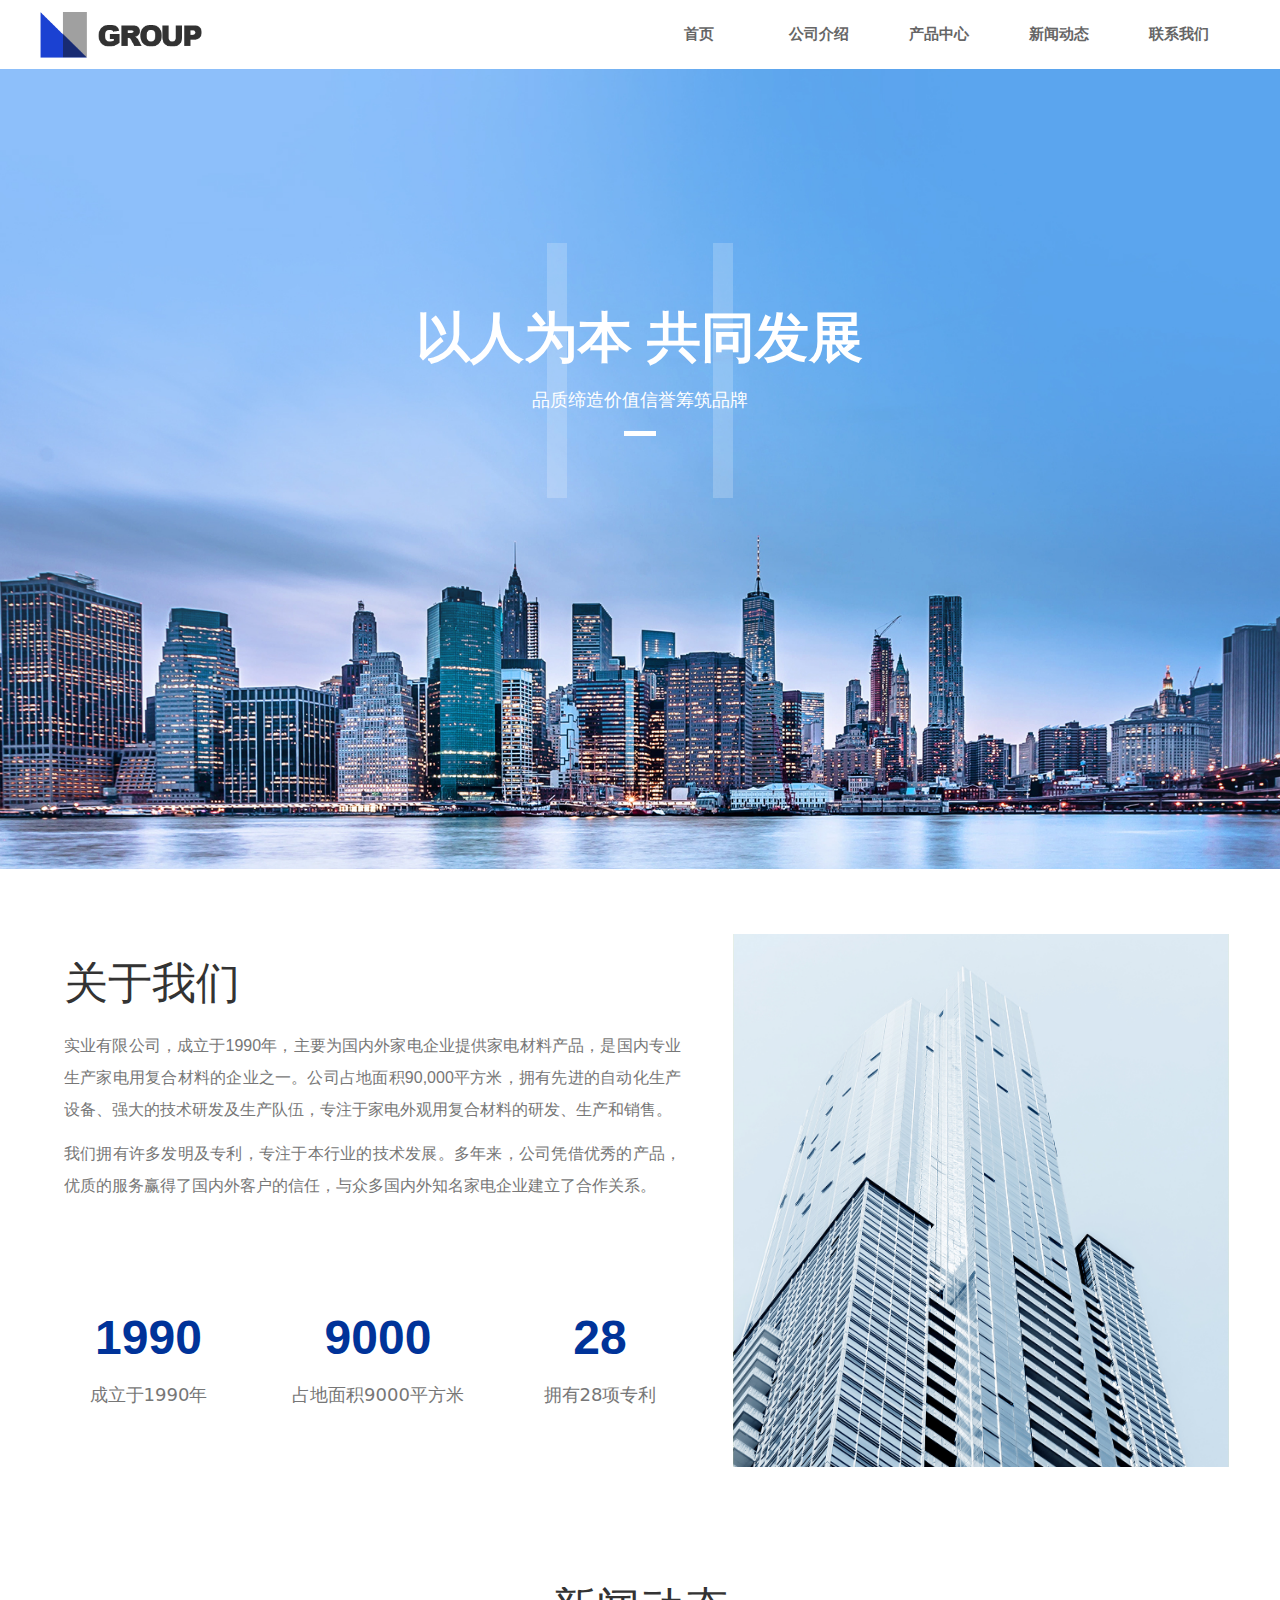
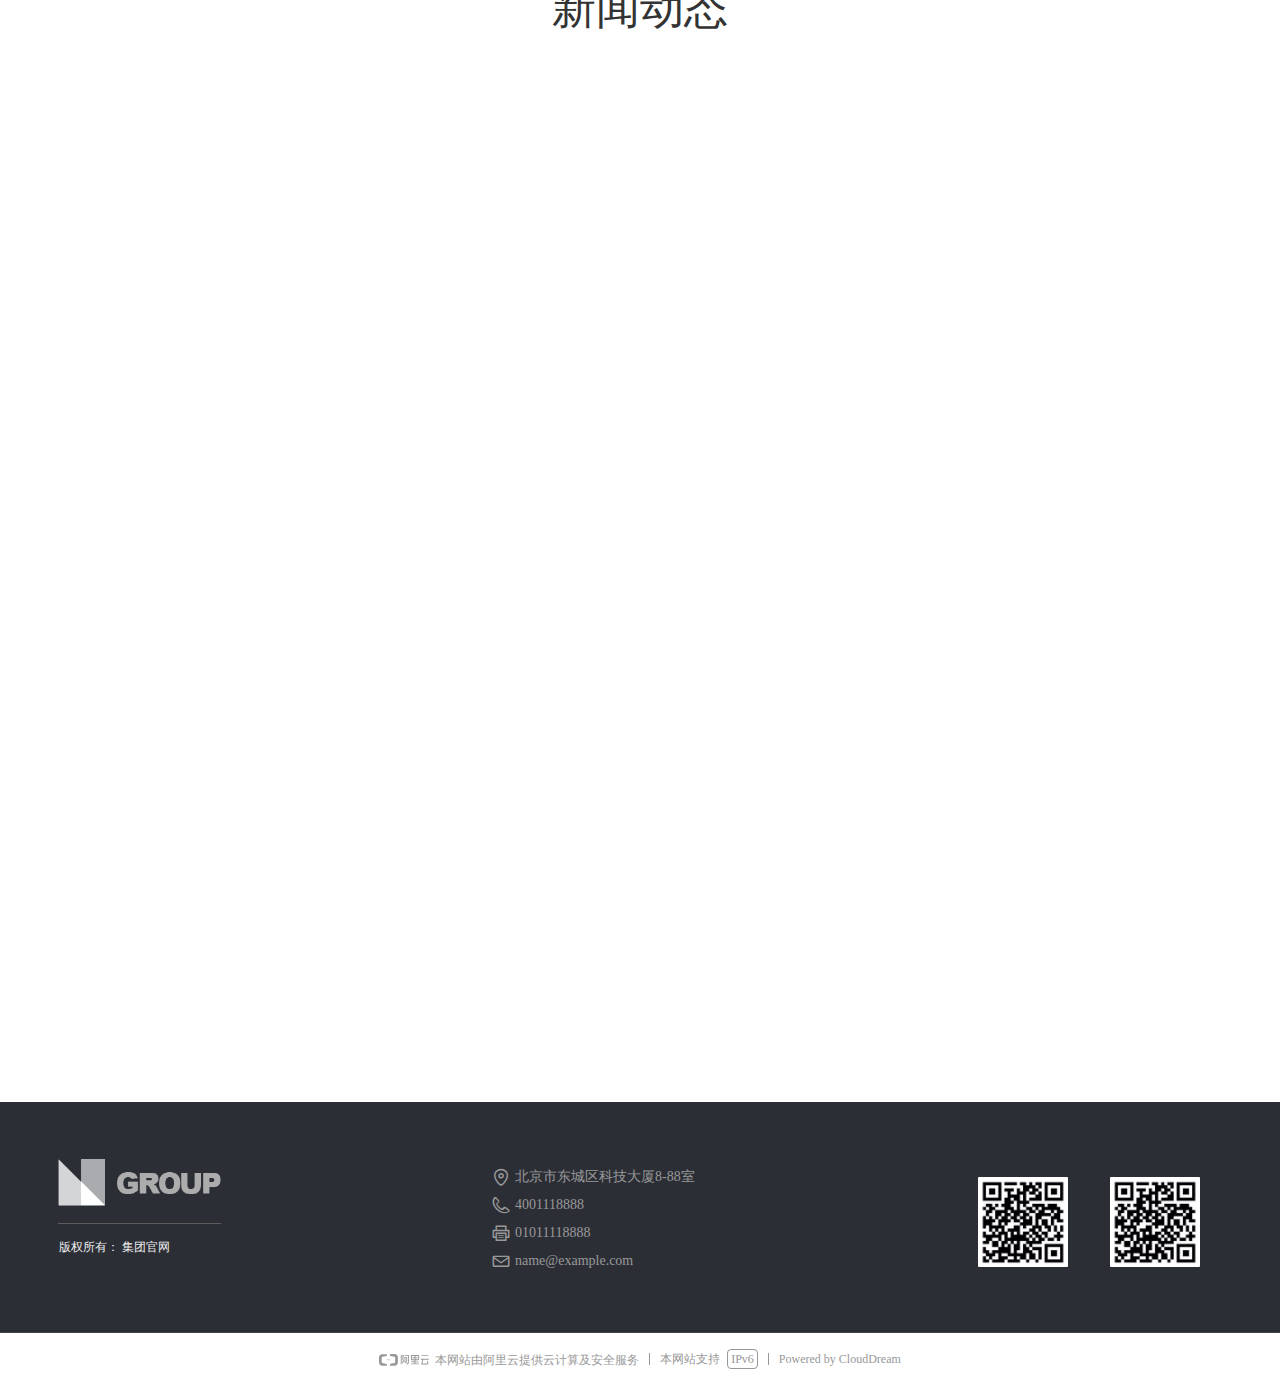
<file: index.html>
<!DOCTYPE html>

<html class="smart-design-mode">

<head>


    <meta name="viewport" content="width=device-width, initial-scale=1.0, maximum-scale=1" />

    <meta http-equiv="Content-Type" content="text/html; charset=utf-8" />
    <meta name="description" />
    <meta name="keywords" />
    <meta name="renderer" content="webkit" />
    <meta name="applicable-device" content="pc" />
    <meta http-equiv="Cache-Control" content="no-transform" />
    <title>首页-企业官网</title>
    <link rel="icon" href="./Content/images/favicon.ico" />
    <link rel="shortcut icon" href="./Content/images/favicon.ico" />
    <link rel="bookmark" href="./Content/images/favicon.ico" />
    <link href="./Designer/Content/bottom/pcstyle.css?_version=20240325173426" rel="stylesheet" type="text/css" />
    <link href="./Content/public/css/reset.css?_version=20240325173425" rel="stylesheet" type="text/css" />
    <link href="./static/iconfont/1.0.0/iconfont.css?_version=20240325173428" rel="stylesheet" type="text/css" />
    <link href="./static/iconfont/designer/iconfont.css?_version=20240325173428" rel="stylesheet" type="text/css" />
    <link href="./static/iconfont/companyinfo/iconfont.css?_version=20240325173428" rel="stylesheet" type="text/css" />
    <link href="./Designer/Content/base/css/pager.css?_version=20240325173426" rel="stylesheet" type="text/css" />
    <link href="./Designer/Content/base/css/hover-effects.css?_version=20240325173426" rel="stylesheet"
        type="text/css" />
    <link href="./Designer/Content/base/css/antChain.css?_version=20240325173426" rel="stylesheet" type="text/css" />



    <link href="./prevsf/10265/10265856/css/30536_Pc_zh-CN.css?preventCdnCacheSeed=4230429fbde943dfa4af8166c268f3bd"
        rel="stylesheet" />
    <script src="./Scripts/JQuery/jquery-3.6.3.min.js?_version=20240325173426" type="text/javascript"></script>
    <script src="./Designer/Scripts/jquery.lazyload.min.js?_version=20240325173426" type="text/javascript"></script>
    <script src="./Designer/Scripts/smart.animation.min.js?_version=20240325173426" type="text/javascript"></script>
    <script src="./Designer/Content/Designer-panel/js/kino.razor.min.js?_version=20240325173426"
        type="text/javascript"></script>
    <script src="./Scripts/common.min.js?v=20200318&_version=20240327111833" type="text/javascript"></script>
    <script src="./Administration/Scripts/admin.validator.min.js?_version=20240325173420"
        type="text/javascript"></script>
    <script src="./Administration/Content/plugins/cookie/jquery.cookie.js?_version=20240325173420"
        type="text/javascript"></script>

    <script type='text/javascript' id='jssor-all'
        src='./Designer/Scripts/jssor.slider-22.2.16-all.min.js?_version=20220916182338'></script>
    <script type='text/javascript' id='slideshown'
        src='./Designer/Scripts/slideshow.js?_version=20220916182338'></script>
    <script type='text/javascript' id='jqueryzoom'
        src='./Designer/Scripts/jquery.jqueryzoom.js?_version=20220916182338'></script>

    <script type="text/javascript">
        $.ajaxSetup({
            cache: false,
            beforeSend: function (jqXHR, settings) {
                settings.data = settings.data && settings.data.length > 0 ? (settings.data + "&") : "";
                settings.data = settings.data + "__RequestVerificationToken=" + $('input[name="__RequestVerificationToken"]').val();
                return true;
            }
        });
    </script>
</head>

<body id="smart-body" area="main">

    <input type="hidden" id="pageinfo" value="30536" data-type="1" data-device="Pc" data-entityid="30536" />
    <input id="txtDeviceSwitchEnabled" value="show" type="hidden" />

    <script type="text/javascript">
        $(function () {

            if ("" == "True") {
                $('#mainContentWrapper').addClass('translate');
                $('#antChainWrap').fadeIn(500);

                $('#closeAntChain').off('click').on('click', function () {
                    $('#antChainWrap').fadeOut('slow', function () {
                        $('#mainContentWrapper').removeClass('translate');
                    });
                    $(document).off("scroll", isWatchScroll);

                });
                $('#showQrcodeBtn').off('click').on('click', function () {
                    $('#qrCodeWrappper').toggleClass('qrCodeShow');
                });
                $(document).scroll(isWatchScroll);
            }


            function isWatchScroll() {
                var scroH = $(document).scrollTop();
                if (scroH >= 80) {
                    $('#mainContentWrapper').removeClass('translate');
                } else {
                    $('#mainContentWrapper').addClass('translate');
                }
            }


        })
    </script>

    <link href="./Designer/Content/Language/Chinese/css/view.css?_version=20240325173426" rel="stylesheet"
        type="text/css" />
    <div class="m-deviceSwitch" style="display: none;">
        <ul class="m-switch-ul f-clearfix">
            <li class="m-switch-item" data-device="Pc">
                <a href="javascript:void(0)" class="m-switch-link"><i class="icon icon-pc-black"></i></a>
                <div class="lzprompt-plan" style="margin-left: -28px;"><span class="lzprompt-txt">点击预览PC版</span><span
                        class="lzprompt-point lzprompt-point-bottom"></span></div>
            </li>
            <li class="m-switch-item" data-device="Mobile">
                <a href="javascript:void(0)" class="m-switch-link"><i class="icon icon-mobile-black"></i></a>
                <div class="lzprompt-plan" style="margin-left: -32px;"><span class="lzprompt-txt">点击预览手机版</span><span
                        class="lzprompt-point lzprompt-point-bottom"></span></div>
            </li>
        </ul>
    </div>
    <input type="hidden" id="secUrl" />

    <script type="text/javascript">
        function initialDeviceSwitch() {
            try {

                $(".m-deviceSwitch").find("li[data-device=Pc]").removeClass("active").find("a").removeClass("z-current");
                $(".m-deviceSwitch").find("li[data-device=Mobile]").removeClass("active").find("a").removeClass("z-current");

                var pageinfo = $("#pageinfo");
                var l = window.location;
                if (pageinfo.length == 0 && window.frames.length > 0) {
                    pageinfo = $(window.frames[0].document).find("#pageinfo");
                    l = window.frames[0].document.location;


                }
                $(".m-deviceSwitch").show();
                if (pageinfo.length == 0) {
                    $(".m-deviceSwitch").hide();
                    return;
                }
                $("#secUrl").attr("data-host", l.host).attr("data-pathname", l.pathname).attr("data-search", l.search).attr("data-hash", l.hash);
                var pagedevice = pageinfo.attr("data-device");
                $(".m-deviceSwitch").find("li[data-device=" + pagedevice + "]").addClass("active").find("a").addClass("z-current");
                $(".m-deviceSwitch").find("li").not(".active").click(function () {
                    var secUrl = $("#secUrl");
                    var pathname = secUrl.attr("data-pathname");
                    var search = secUrl.attr("data-search");
                    var hash = secUrl.attr("data-hash");
                    var npagedevice = $(this).attr("data-device");
                    var flag = "yibu_IsMobileDevice=true";
                    var mobileUrl = "";
                    if (npagedevice == "Pc") {
                        mobileUrl = mobileUrl + pathname + search.replace("deviceModel=mobile", "deviceModel=pc") + hash;
                        mobileUrl = mobileUrl.replace("&" + flag, "").replace("?" + flag, "");
                    } else if (npagedevice == "Mobile") {
                        var toUrl = pathname + search.replace("deviceModel=pc", "deviceModel=mobile") + hash;
                        toUrl = toUrl.replace("&" + flag, "").replace("?" + flag, "");
                        //if (toUrl.indexOf("?") === -1) {
                        //    toUrl += "?" + flag;
                        //}
                        //else {
                        //    toUrl += "&" + flag;
                        //}

                        mobileUrl = mobileUrl + "/Runtime/MobileContainer?url=" + encodeURIComponent(toUrl) + "&" + flag;
                    }
                    $.ajax({
                        cache: false,
                        url: "/Common/ChangeRunTimeDeviceMode",
                        type: "post",
                        data: { type: "Pc" },
                        dataType: "json",
                        success: function (result) {
                            if (result.IsSuccess) {
                                window.top.location.href = mobileUrl;
                            }
                        },
                        error: function () { }
                    });
                });
            }
            catch (e) {
                $(".m-deviceSwitch").find("li[data-device=Mobile]").addClass("active").find("a").addClass("z-current");
            }
        }
        $(function () {
            if ($("#prevMainFrame").length > 0) {
                $("#prevMainFrame").load(initialDeviceSwitch);
            } else {
                initialDeviceSwitch();
            }
        });
    </script>
    <style>
        /*不可直接引用bootstarp,否则会对页面样式有影响*/
        .alert {
            padding: 15px;
            margin-bottom: 20px;
            border: 1px solid transparent;
            border-radius: 4px
        }

        .alert-info {
            color: #31708f;
            background-color: #d9edf7;
            border-color: #bce8f1
        }

        .alert-dismissable,
        .alert-dismissible {
            padding-right: 35px
        }

        .alert-dismissable .close,
        .alert-dismissible .close {
            position: relative;
            top: -5px;
            right: -21px;
            color: inherit
        }

        button.close {
            -webkit-appearance: none;
            padding: 0;
            cursor: pointer;
            background: 0 0;
            border: 0
        }

        .close {
            float: right;
            font-size: 21px;
            font-weight: 700;
            line-height: 1;
            color: #000;
            text-shadow: 0 1px 0 #fff;
            filter: alpha(opacity=20);
            opacity: .2
        }
    </style>
    <script src="./Designer/Content/js/bootstrap.min.js?_version=20240325173426" type="text/javascript"></script>
    <div id="deadlineTips" class="alert alert-info alert-dismissible"
        style="margin-bottom: 0px; display: none; z-index: 2147483647; position: absolute; left: 0; right:0;"
        role="alert">
        <button type="button" class="close" data-dismiss="alert" aria-label="Close"
            onclick="sessionStorage.setItem('_ptk_','true')"><span aria-hidden="true">&times;</span></button>
        <span
            style="text-align: center; display: block; ">分享给他人？请复制当前浏览器地址分享给他人，他人浏览需进行安全验证，验证方式为您的手机号，请在<b>网站后台</b>进行<b>扫码关注绑定手机号</b>用以安全验证</span>
    </div>
    <script>
        var token = "";

        function FixHref() {
            $(function () {
                $("a[href]").each(function (a, b) {
                    if (b.href.indexOf(location.host) !== -1 && b.href.indexOf("_ptk=") === -1) {
                        //此处不能直接用b.href,否则会带上域名,导致导航条选中态异常
                        var aHref = $(b).attr("href");
                        var index = aHref.indexOf('#');
                        if (index !== -1) {
                            if (index === 0) {
                                return;
                            }
                            else {
                                var href = aHref.substr(0, index);
                                aHref = href + (href.indexOf('?') === -1 ? "?" : "&") + "_ptk=" + token + aHref.substr(index);
                            }
                        }
                        else {
                            aHref = aHref + (aHref.indexOf('?') === -1 ? "?" : "&") + "_ptk=" + token;
                        }
                        $(b).attr("href", aHref);
                    }
                });
                $("[data-url]").each(function (a, b) {
                    var dataUrl = $(b).attr("data-url") || "";
                    if (dataUrl.indexOf("http") !== 0 && dataUrl.indexOf("_ptk=") === -1) {
                        var aHref = dataUrl;
                        var index = aHref.indexOf('#');
                        if (index !== -1) {
                            if (index === 0) {
                                return;
                            }
                            else {
                                var href = aHref.substr(0, index);
                                aHref = href + (href.indexOf('?') === -1 ? "?" : "&") + "_ptk=" + token + aHref.substr(index);
                            }
                        }
                        else {
                            aHref = aHref + (aHref.indexOf('?') === -1 ? "?" : "&") + "_ptk=" + token;
                        }
                        $(b).attr("data-url", aHref);
                    }
                });
            });
        }

        function InIframe() {
            try {
                return window.self !== window.top;
            } catch (e) {
                return true;
            }
        }

        function ShowTips() {
            var val = sessionStorage.getItem("_ptk_");
            if (!val && !InIframe()) {
                $("#deadlineTips").show();
            }
        }
        if (token) {
            FixHref();
            ShowTips();
        }
    </script>


    <div id="mainContentWrapper" style="background-color: transparent; background-image: none; background-repeat: no-repeat;background-position:0 0; background:-moz-linear-gradient(top, none, none);background:-webkit-gradient(linear, left top, left bottom, from(none), to(none));background:-o-linear-gradient(top, none, none);background:-ms-linear-gradient(top, none, none);background:linear-gradient(top, none, none);;
     position: relative; width: 100%;min-width:1200px;background-size: auto;" bgScroll="none">
        <div style="background-color: rgb(255, 255, 255); background-image: none; background-repeat: no-repeat;background-position:0 0; background:-moz-linear-gradient(top, none, none);background:-webkit-gradient(linear, left top, left bottom, from(none), to(none));background:-o-linear-gradient(top, none, none);background:-ms-linear-gradient(top, none, none);background:linear-gradient(top, none, none);;
         position: relative; width: 100%;min-width:1200px;background-size: auto;" bgScroll="none">
            <div class=" header" cpid="30459" id="smv_Area0"
                style="width: 1200px; height: 69px;  position: relative; margin: 0 auto">
                <div id="smv_tem_69_10" ctype="banner" class="esmartMargin smartAbs " cpid="30459" cstyle="Style1"
                    ccolor="Item0" areaId="Area0" isContainer="True" pvid="" tareaId="Area0" re-direction="y" daxis="Y"
                    isdeletable="True" style="height: 70px; width: 100%; left: 0px; top: 0px;z-index:2;">
                    <div class="yibuFrameContent tem_69_10  banner_Style1  " style="overflow:visible;;">
                        <div class="fullcolumn-inner smAreaC" id="smc_Area0" cid="tem_69_10" style="width:1200px">
                            <div id="smv_tem_70_28" ctype="logoimage" class="esmartMargin smartAbs " cpid="30459"
                                cstyle="Style1" ccolor="Item0" areaId="Area0" isContainer="False" pvid="tem_69_10"
                                tareaId="Area0" re-direction="all" daxis="All" isdeletable="True"
                                style="height: 46px; width: 162px; left: 0px; top: 12px;z-index:2;">
                                <div class="yibuFrameContent tem_70_28  logoimage_Style1  " style="overflow:visible;;">
                                    <div class="w-image-box" data-fillType="0" id="div_tem_70_28">
                                        <a target="_self" href="index.html">
                                            <img src="./contents/sitefiles2053/10265856/images/-54659.png" alt=""
                                                title="" id="img_smv_tem_70_28" style="width: 162px; height:46px;">
                                        </a>
                                    </div>

                                    <script type="text/javascript">
                                        $(function () {
                                            InitImageSmv("tem_70_28", "162", "46", "0");
                                        });
                                    </script>

                                </div>
                            </div>
                            <div id="smv_tem_71_7" ctype="nav" class="esmartMargin smartAbs " cpid="30459"
                                cstyle="Style4" ccolor="Item0" areaId="Area0" isContainer="False" pvid="tem_69_10"
                                tareaId="Area0" re-direction="all" daxis="All" isdeletable="True"
                                style="height: 74px; width: 600px; left: 599px; top: -3px;z-index:3;">
                                <div class="yibuFrameContent tem_71_7  nav_Style4  " style="overflow:visible;;">
                                    <div id="nav_tem_71_7" class="nav_pc_t_4">
                                        <ul class="w-nav" navstyle="style4">
                                            <li class="sliding-box" style="height:74px;left:-0px;top:-0px">
                                                <div class="sliding" style="height:74px;width:20%"></div>
                                            </li>
                                            <li class="w-nav-inner" style="height:74px;line-height:74px;width:20%;">
                                                <div class="w-nav-item">
                                                    <a href="index.html" target="_self" class="w-nav-item-link">
                                                        <span class="mw-iconfont"></span>
                                                        <span class="w-link-txt">首页</span>
                                                    </a>
                                                </div>
                                            </li>
                                            <li class="w-nav-inner" style="height:74px;line-height:74px;width:20%;">
                                                <div class="w-nav-item">
                                                    <a href="gsjs.html" target="_self" class="w-nav-item-link">
                                                        <span class="mw-iconfont"></span>
                                                        <span class="w-link-txt">公司介绍</span>
                                                    </a>
                                                </div>
                                            </li>
                                            <li class="w-nav-inner" style="height:74px;line-height:74px;width:20%;">
                                                <div class="w-nav-item">
                                                    <a href="cpzx.html" target="_self" class="w-nav-item-link">
                                                        <span class="mw-iconfont"></span>
                                                        <span class="w-link-txt">产品中心</span>
                                                    </a>
                                                </div>
                                            </li>
                                            <li class="w-nav-inner" style="height:74px;line-height:74px;width:20%;">
                                                <div class="w-nav-item">
                                                    <a href="xwdt.html" target="_self" class="w-nav-item-link">
                                                        <span class="mw-iconfont"></span>
                                                        <span class="w-link-txt">新闻动态</span>
                                                    </a>
                                                </div>
                                            </li>
                                            <li class="w-nav-inner" style="height:74px;line-height:74px;width:20%;">
                                                <div class="w-nav-item">
                                                    <a href="lxwm.html" target="_self" class="w-nav-item-link">
                                                        <span class="mw-iconfont"></span>
                                                        <span class="w-link-txt">联系我们</span>
                                                    </a>
                                                </div>
                                            </li>


                                        </ul>
                                    </div>
                                    <script>
                                        $(function () {
                                            $('#nav_tem_71_7').find('.w-subnav').hide();
                                            var $this, item, itemAll, itemW, goTo;
                                            var tem_71_7_hasCurrent = false;
                                            $('#nav_tem_71_7').off('mouseenter').on('mouseenter', '.w-nav-inner', function () {
                                                if ($(this).children().hasClass("current")) {
                                                    tem_71_7_hasCurrent = true;
                                                    $(this).children().removeClass("current");
                                                }
                                                itemAll = $('#nav_tem_71_7').find('.w-subnav');
                                                $this = $(this);
                                                item = $this.find('.w-subnav');
                                                index = $this.index() - 1;
                                                itemW = $this.width();
                                                goTo = itemW * index;
                                                item.slideDown();
                                                flag = false;
                                                $('#nav_tem_71_7').find('.sliding').hide().show().stop().animate({
                                                    left: goTo
                                                }, 200, 'linear');
                                            }).off('mouseleave').on('mouseleave', '.w-nav-inner', function () {
                                                if (tem_71_7_hasCurrent == true) {
                                                    tem_71_7_hasCurrent = false;
                                                    $(this).children().addClass("current");
                                                }
                                                item = $(this).find('.w-subnav');
                                                item.stop().slideUp();
                                                $('#nav_tem_71_7').find('.sliding').stop().fadeOut(200);
                                            });
                                            SetNavSelectedStyle('nav_tem_71_7');//选中当前导航
                                        });
                                    </script>
                                </div>
                            </div>
                        </div>
                        <div id="bannerWrap_tem_69_10" class="fullcolumn-outer"
                            style="position: absolute; top: 0; bottom: 0;">
                        </div>

                        <script type="text/javascript">

                            $(function () {
                                var resize = function () {
                                    $("#smv_tem_69_10 >.yibuFrameContent>.fullcolumn-inner").width($("#smv_tem_69_10").parent().width());
                                    $('#bannerWrap_tem_69_10').fullScreen(function (t) {
                                        if (VisitFromMobile()) {
                                            t.css("min-width", t.parent().width());
                                        }
                                    });
                                };
                                if (typeof (LayoutConverter) !== "undefined") {
                                    LayoutConverter.CtrlJsVariableList.push({
                                        CtrlId: "tem_69_10",
                                        ResizeFunc: resize,
                                    });
                                } else {
                                    $(window).resize(function (e) {
                                        if (e.target == this) {
                                            resize();
                                        }
                                    });
                                }

                                resize();
                            });
                        </script>
                    </div>
                </div>
            </div>
        </div>
        <div class="main-layout-wrapper" id="smv_AreaMainWrapper"
            style="background-color: transparent; background-image: none;
         background-repeat: no-repeat;background-position:0 0; background:-moz-linear-gradient(top, none, none);background:-webkit-gradient(linear, left top, left bottom, from(none), to(none));background:-o-linear-gradient(top, none, none);background:-ms-linear-gradient(top, none, none);background:linear-gradient(top, none, none);;background-size: auto;"
            bgScroll="none">
            <div class="main-layout" id="tem-main-layout11" style="width: 100%;">
                <div style="display: none">

                </div>
                <div class="" id="smv_MainContent" rel="mainContentWrapper"
                    style="width: 100%; min-height: 300px; position: relative; ">

                    <div class="smvWrapper"
                        style="min-width:1200px;  position: relative; background-color: transparent; background-image: none; background-repeat: no-repeat; background:-moz-linear-gradient(top, none, none);background:-webkit-gradient(linear, left top, left bottom, from(none), to(none));background:-o-linear-gradient(top, none, none);background:-ms-linear-gradient(top, none, none);background:linear-gradient(top, none, none);;background-position:0 0;background-size:auto;"
                        bgScroll="none">
                        <div class="smvContainer" id="smv_Main" cpid="30536"
                            style="min-height:400px;width:1200px;height:2633px;  position: relative; ">
                            <div id="smv_con_1_53" ctype="slideset" class="esmartMargin smartAbs " cpid="30536"
                                cstyle="Style1" ccolor="Item0" areaId="" isContainer="True" pvid="" tareaId=""
                                re-direction="y" daxis="Y" isdeletable="True"
                                style="height: 800px; width: 100%; left: 0px; top: 0px;z-index:2;">
                                <div class="yibuFrameContent con_1_53  slideset_Style1  " style="overflow:visible;;">
                                    <!--w-slide-->
                                    <div id="lider_smv_con_1_53_wrapper">
                                        <div class="w-slide" id="slider_smv_con_1_53">
                                            <div class="w-slide-inner" data-u="slides">

                                                <div class="content-box" data-area="Area0">
                                                    <div id="smc_Area0" cid="con_1_53" class="smAreaC slideset_AreaC">
                                                        <div id="smv_con_133_13" ctype="area"
                                                            class="esmartMargin smartAbs " cpid="30536" cstyle="Style1"
                                                            ccolor="Item0" areaId="Area0" isContainer="True"
                                                            pvid="con_1_53" tareaId="" re-direction="all" daxis="All"
                                                            isdeletable="True"
                                                            style="height: 255px; width: 522px; left: 339px; top: 174px;z-index:0;">
                                                            <div class="yibuFrameContent con_133_13  area_Style1  "
                                                                style="overflow:visible;;">
                                                                <div class="w-container" data-effect-name="enterTop">
                                                                    <div class="smAreaC" id="smc_Area0"
                                                                        cid="con_133_13">
                                                                        <div id="smv_con_134_13" ctype="line"
                                                                            class="esmartMargin smartAbs " cpid="30536"
                                                                            cstyle="Style1" ccolor="Item0"
                                                                            areaId="Area0" isContainer="False"
                                                                            pvid="con_133_13" tareaId=""
                                                                            re-direction="x" daxis="All"
                                                                            isdeletable="True"
                                                                            style="height: 20px; width: 32px; left: 245px; top: 179px;z-index:4;">
                                                                            <div class="yibuFrameContent con_134_13  line_Style1  "
                                                                                style="overflow:visible;;">
                                                                                <!-- w-line -->
                                                                                <div
                                                                                    style="position:relative; height:100%">
                                                                                    <div class="w-line"
                                                                                        style="position:absolute;top:50%;"
                                                                                        linetype="horizontal"></div>
                                                                                </div>
                                                                            </div>
                                                                        </div>
                                                                        <div id="smv_con_135_13" ctype="text"
                                                                            class="esmartMargin smartAbs " cpid="30536"
                                                                            cstyle="Style1" ccolor="Item0"
                                                                            areaId="Area0" isContainer="False"
                                                                            pvid="con_133_13" tareaId=""
                                                                            re-direction="all" daxis="All"
                                                                            isdeletable="True"
                                                                            style="height: 106px; width: 460px; left: 31px; top: 67px;z-index:3;">
                                                                            <div class="yibuFrameContent con_135_13  text_Style1  "
                                                                                style="overflow:hidden;;">
                                                                                <div id='txt_con_135_13'
                                                                                    style="height: 100%;">
                                                                                    <div class="editableContent"
                                                                                        id="txtc_con_135_13"
                                                                                        style="height: 100%; word-wrap:break-word;">
                                                                                        <p style="text-align:center">
                                                                                            <span
                                                                                                style="font-size:54px"><span
                                                                                                    style="color:#ffffff"><strong><span
                                                                                                            style="font-family:Source Han Sans,Geneva,sans-serif">以人为本
                                                                                                            共同发展</span></strong></span></span>
                                                                                        </p>

                                                                                        <p style="text-align:center">
                                                                                            &nbsp;</p>

                                                                                        <p style="text-align:center">
                                                                                            &nbsp;</p>

                                                                                        <p style="text-align:center">
                                                                                            <span
                                                                                                style="line-height:1.2"><span
                                                                                                    style="font-size:18px"><span
                                                                                                        style="color:#ffffff"><span
                                                                                                            style="font-family:&quot;Source Han Sans&quot;,Geneva,sans-serif">品质缔造价值信誉筹筑品牌</span></span></span></span>
                                                                                        </p>

                                                                                    </div>
                                                                                </div>

                                                                                <script>
                                                                                    var tables = $(' #smv_con_135_13').find('table');
                                                                                    for (var i = 0; i < tables.length; i++) {
                                                                                        var tab = tables[i];
                                                                                        var borderWidth = $(tab).attr('border');
                                                                                        if (borderWidth <= 0 || !borderWidth) {
                                                                                            console.log(tab);
                                                                                            $(tab).addClass('hidden-border');
                                                                                            $(tab).children("tbody").children("tr").children("td").addClass('hidden-border');
                                                                                            $(tab).children("tbody").children("tr").children("th").addClass('hidden-border');
                                                                                            $(tab).children("thead").children("tr").children("td").addClass('hidden-border');
                                                                                            $(tab).children("thead").children("tr").children("th").addClass('hidden-border');
                                                                                            $(tab).children("tfoot").children("tr").children("td").addClass('hidden-border');
                                                                                            $(tab).children("tfoot").children("tr").children("th").addClass('hidden-border');
                                                                                        }
                                                                                    }
                                                                                </script>
                                                                            </div>
                                                                        </div>
                                                                    </div>
                                                                </div>
                                                            </div>
                                                        </div>
                                                    </div>
                                                    <div class="content-box-inner"
                                                        style="background-image:url(./contents/sitefiles2047/10239675/images/-50046.jpg);background-position:50% 0;background-repeat:cover;background-size:cover;background-color:#ffffff;opacity:1">
                                                    </div>

                                                </div>
                                            </div>
                                            <!-- Bullet Navigator -->
                                            <div data-u="navigator" class="w-slide-btn-box  f-hide "
                                                data-autocenter="1">
                                                <!-- bullet navigator item prototype -->
                                                <div class="w-slide-btn" data-u="prototype"></div>
                                            </div>

                                            <!-- 1Arrow Navigator -->
                                            <span data-u="arrowleft" class="w-slide-arrowl  slideArrow  f-hide  "
                                                data-autocenter="2" id="left_con_1_53">
                                                <i class="w-itemicon mw-iconfont">&#xb133;</i>
                                            </span>
                                            <span data-u="arrowright" class="w-slide-arrowr slideArrow  f-hide "
                                                data-autocenter="2" id="right_con_1_53">
                                                <i class="w-itemicon mw-iconfont">&#xb132;</i>
                                            </span>
                                        </div>
                                    </div>

                                    <!--/w-slide-->
                                    <script type="text/javascript">
                                        var jssorCache_con_1_53 = {
                                            CtrlId: "con_1_53",
                                            SliderId: "slider_smv_con_1_53",
                                            Html: $("#slider_smv_con_1_53")[0].outerHTML,
                                        };
                                        var slide_con_1_53;
                                        var slideAnimation_con_1_53 = function (slideIndex, fromIndex) {
                                            var $slideWrapper = $("#slider_smv_con_1_53 .w-slide-inner:last");
                                            var $fromSlide = $slideWrapper.find(".content-box:eq(" + fromIndex + ")");
                                            var $curSlide = $slideWrapper.find(".content-box:eq(" + slideIndex + ")");
                                            var $nextSlide = $slideWrapper.find(".content-box:eq(" + (slideIndex + 1) + ")");
                                            $("#smv_con_1_53").attr("selectArea", $curSlide.attr("data-area"));

                                            $slideWrapper.find(".animated").smanimate("stop");
                                            $fromSlide.find(".animated").smanimate("stop");
                                            $curSlide.find(".animated").smanimate("stop");
                                            $nextSlide.find(".animated").smanimate("stop");
                                            $("#switch_con_1_53 .page").html(slideIndex + 1);
                                            // debugger
                                            $curSlide.find(".animated").smanimate("replay");
                                            return false;
                                        };
                                        con_1_53_page = 1;
                                        con_1_53_sliderset3_init = function () {
                                            var jssor_1_options_con_1_53 = {
                                                $AutoPlay: "False" == "True" ? false : "on" == "on",//自动播放
                                                $PlayOrientation: 1,//2为向上滑，1为向左滑
                                                $Loop: 1,//循环
                                                $Idle: parseInt("4000"),//切换间隔
                                                $SlideDuration: "1000",//延时
                                                $SlideEasing: $Jease$.$OutQuint,

                                                $SlideshowOptions: {
                                                    $Class: $JssorSlideshowRunner$,
                                                    $Transitions: GetSlideAnimation("3", "1000"),
                                                    $TransitionsOrder: 1
                                                },

                                                $ArrowNavigatorOptions: {
                                                    $Class: $JssorArrowNavigator$
                                                },
                                                $BulletNavigatorOptions: {
                                                    $Class: $JssorBulletNavigator$,
                                                    $ActionMode: "1"
                                                }
                                            };

                                            //初始化幻灯
                                            var slide = slide_con_1_53 = new $JssorSlider$("slider_smv_con_1_53", jssor_1_options_con_1_53);
                                            if (typeof (LayoutConverter) !== "undefined") {
                                                jssorCache_con_1_53.JssorOpt = jssor_1_options_con_1_53,
                                                    jssorCache_con_1_53.Jssor = slide;
                                            }
                                            $('#smv_con_1_53').data('jssor_slide', slide);

                                            //resize游览器的时候触发自动缩放幻灯秀
                                            //幻灯栏目自动或手动切换时触发的事件
                                            slide.$On($JssorSlider$.$EVT_PARK, slideAnimation_con_1_53);
                                            //切换栏点击事件
                                            $("#switch_con_1_53 .left").unbind("click").click(function () {
                                                if (con_1_53_page == 1) {
                                                    con_1_53_page = 1;
                                                } else {
                                                    con_1_53_page = con_1_53_page - 1;
                                                }
                                                $("#switch_con_1_53 .page").html(con_1_53_page);
                                                slide.$Prev();
                                                return false;
                                            });
                                            $("#switch_con_1_53 .right").unbind("click").click(function () {
                                                if (con_1_53_page == 1) {
                                                    con_1_53_page = 1;
                                                } else {
                                                    con_1_53_page = con_1_53_page + 1;
                                                }
                                                $("#switch_con_1_53 .page").html(con_1_53_page);
                                                slide.$Next();
                                                return false;
                                            });
                                        };


                                        $(function () {

                                            var jssorCopyTmp = document.getElementById('slider_smv_con_1_53').cloneNode(true);

                                            var $jssorIntt = function (skipInit) {

                                                //获取幻灯显示动画类型
                                                var $this = $('#slider_smv_con_1_53');
                                                var dh = $(document).height();
                                                var wh = $(window).height();
                                                var ww = $(window).width();
                                                var width = 1000;
                                                //区分页头、页尾、内容区宽度
                                                if ($this.parents(".header").length > 0) {
                                                    width = $this.parents(".header").width();
                                                } else if ($this.parents(".footer").length > 0) {
                                                    width = $this.parents(".footer").width();
                                                } else {
                                                    width = $this.parents(".smvContainer").width();
                                                }

                                                if (ww > width) {
                                                    var left = parseInt((ww - width) * 10 / 2) / 10;
                                                    $this.css({ 'left': -left, 'width': ww });
                                                } else {
                                                    $this.css({ 'left': 0, 'width': ww });
                                                }

                                                //解决手机端预览PC端幻灯秀时不通栏问题
                                                if (VisitFromMobile() && typeof (LayoutConverter) === "undefined") {
                                                    $this.css("min-width", width);
                                                    setTimeout(function () {
                                                        var boxleft = (width - 330) / 2;
                                                        $this.find(".w-slide-btn-box").css("left", boxleft + "px");
                                                    }, 300);
                                                }
                                                $this.children().not(".slideArrow").css({ "width": $this.width() });

                                                if (!skipInit) {
                                                    con_1_53_sliderset3_init();
                                                }


                                                var areaId = $("#smv_con_1_53").attr("tareaid");
                                                if (areaId == "") {
                                                    var mainWidth = $("#smv_Main").width();
                                                    $("#smv_con_1_53 .slideset_AreaC").css({ "width": mainWidth + "px", "position": "relative", "margin": "0 auto" });
                                                } else {
                                                    var controlWidth = $("#smv_con_1_53").width();
                                                    $("#smv_con_1_53 .slideset_AreaC").css({ "width": controlWidth + "px", "position": "relative", "margin": "0 auto" });
                                                }
                                                $("#smv_con_1_53").attr("selectArea", "Area0");

                                                var arrowHeight = $('#slider_smv_con_1_53 .w-slide-arrowl').eq(-1).outerHeight();
                                                var arrowTop = (18 - arrowHeight) / 2;
                                                $('#slider_smv_con_1_53 .w-slide-arrowl').eq(-1).css('top', arrowTop);
                                                $('#slider_smv_con_1_53 .w-slide-arrowr').eq(-1).css('top', arrowTop);
                                            };
                                            $jssorIntt();


                                            var ctime = null;

                                            function ScaleSlider() {
                                                slide_con_1_53.$Off($JssorSlider$.$EVT_PARK, slideAnimation_con_1_53);
                                                if (ctime) {
                                                    clearTimeout(ctime);
                                                    ctime = null;
                                                }
                                                ctime = setTimeout(function () {
                                                    var inst = $('#slider_smv_con_1_53');
                                                    var orginWidth = inst.width();
                                                    if (orginWidth == $(window).width()) return;
                                                    var inst_parent = inst.parent();
                                                    inst.remove();
                                                    inst_parent.append(jssorCopyTmp.cloneNode(true));

                                                    inst_parent.find('.animated').smanimate().stop();
                                                    //$('.smartRecpt').smrecompute()

                                                    $jssorIntt();
                                                    ctime = null;
                                                }, 200);

                                            }
                                            if (typeof (LayoutConverter) === "undefined") {
                                                $Jssor$.$CancelEvent(window, "resize", ScaleSlider);
                                                $Jssor$.$AddEvent(window, "resize", ScaleSlider);
                                            }

                                            if (typeof (LayoutConverter) !== "undefined") {
                                                jssorCache_con_1_53.ResizeFunc = $jssorIntt;
                                                LayoutConverter.CtrlJsVariableList.push(jssorCache_con_1_53);
                                            }

                                        });
                                    </script>
                                </div>
                            </div>
                            <div id="smv_con_13_59" ctype="banner" class="esmartMargin smartAbs " cpid="30536"
                                cstyle="Style1" ccolor="Item0" areaId="" isContainer="True" pvid="" tareaId=""
                                re-direction="y" daxis="Y" isdeletable="True"
                                style="height: 615px; width: 100%; left: 0px; top: 800px;z-index:7;">
                                <div class="yibuFrameContent con_13_59  banner_Style1  " style="overflow:visible;;">
                                    <div class="fullcolumn-inner smAreaC" id="smc_Area0" cid="con_13_59"
                                        style="width:1200px">
                                        <div id="smv_con_130_11" ctype="area" class="esmartMargin smartAbs "
                                            cpid="30536" cstyle="Style1" ccolor="Item0" areaId="Area0"
                                            isContainer="True" pvid="con_13_59" tareaId="" re-direction="all"
                                            daxis="All" isdeletable="True"
                                            style="height: 459px; width: 660px; left: 3px; top: 93px;z-index:14;">
                                            <div class="yibuFrameContent con_130_11  area_Style1  "
                                                style="overflow:visible;;">
                                                <div class="w-container" data-effect-name="enterTop">
                                                    <div class="smAreaC" id="smc_Area0" cid="con_130_11">
                                                        <div id="smv_con_102_38" ctype="text"
                                                            class="esmartMargin smartAbs " cpid="30536" cstyle="Style1"
                                                            ccolor="Item4" areaId="Area0" isContainer="False"
                                                            pvid="con_130_11" tareaId="" re-direction="all" daxis="All"
                                                            isdeletable="True"
                                                            style="height: 308px; width: 617px; left: 21px; top: 0px;z-index:1;">
                                                            <div class="yibuFrameContent con_102_38  text_Style1  "
                                                                style="overflow:hidden;;">
                                                                <div id='txt_con_102_38' style="height: 100%;">
                                                                    <div class="editableContent" id="txtc_con_102_38"
                                                                        style="height: 100%; word-wrap:break-word;">
                                                                        <p style="text-align:justify"><span
                                                                                style="font-family:Source Han Sans"><span
                                                                                    style="font-size:44px"><span
                                                                                        style="color:#333333">关于我们</span></span></span>
                                                                        </p>

                                                                        <p style="text-align:justify">&nbsp;</p>

                                                                        <p style="text-align:justify">&nbsp;</p>

                                                                        <p style="text-align:justify"><span
                                                                                style="line-height:2"><span
                                                                                    style="color:#777777"><span
                                                                                        style="font-size:16px"><span
                                                                                            style="font-family:Source Han Sans,Geneva,sans-serif">实业有限公司，成立于1990年，主要为国内外家电企业提供家电材料产品，是国内专业生产家电用复合材料的企业之一。公司占地面积90,000平方米，拥有先进的自动化生产设备、强大的技术研发及生产队伍，专注于家电外观用复合材料的研发、生产和销售。</span></span></span></span>
                                                                        </p>

                                                                        <p style="text-align:justify">&nbsp;</p>

                                                                        <p style="text-align:justify"><span
                                                                                style="line-height:2"><span
                                                                                    style="color:#777777"><span
                                                                                        style="font-size:16px"><span
                                                                                            style="font-family:Source Han Sans,Geneva,sans-serif">我们拥有许多发明及专利，专注于本行业的技术发展。多年来，公司凭借优秀的产品，优质的服务赢得了国内外客户的信任，与众多国内外知名家电企业建立了合作关系。</span></span></span></span>
                                                                        </p>

                                                                        <p style="text-align:justify">&nbsp;</p>

                                                                    </div>
                                                                </div>

                                                                <script>
                                                                    var tables = $(' #smv_con_102_38').find('table');
                                                                    for (var i = 0; i < tables.length; i++) {
                                                                        var tab = tables[i];
                                                                        var borderWidth = $(tab).attr('border');
                                                                        if (borderWidth <= 0 || !borderWidth) {
                                                                            console.log(tab);
                                                                            $(tab).addClass('hidden-border');
                                                                            $(tab).children("tbody").children("tr").children("td").addClass('hidden-border');
                                                                            $(tab).children("tbody").children("tr").children("th").addClass('hidden-border');
                                                                            $(tab).children("thead").children("tr").children("td").addClass('hidden-border');
                                                                            $(tab).children("thead").children("tr").children("th").addClass('hidden-border');
                                                                            $(tab).children("tfoot").children("tr").children("td").addClass('hidden-border');
                                                                            $(tab).children("tfoot").children("tr").children("th").addClass('hidden-border');
                                                                        }
                                                                    }
                                                                </script>
                                                            </div>
                                                        </div>
                                                        <div id="smv_con_114_3" ctype="area"
                                                            class="esmartMargin smartAbs " cpid="30536" cstyle="Style1"
                                                            ccolor="Item0" areaId="Area0" isContainer="True"
                                                            pvid="con_130_11" tareaId="" re-direction="all" daxis="All"
                                                            isdeletable="True"
                                                            style="height: 132px; width: 660px; left: 0px; top: 327px;z-index:13;">
                                                            <div class="yibuFrameContent con_114_3  area_Style1  "
                                                                style="overflow:visible;;">
                                                                <div class="w-container" data-effect-name="enterTop">
                                                                    <div class="smAreaC" id="smc_Area0" cid="con_114_3">
                                                                        <div id="smv_con_111_46" ctype="text"
                                                                            class="esmartMargin smartAbs " cpid="30536"
                                                                            cstyle="Style1" ccolor="Item3"
                                                                            areaId="Area0" isContainer="False"
                                                                            pvid="con_114_3" tareaId=""
                                                                            re-direction="all" daxis="All"
                                                                            isdeletable="True"
                                                                            style="height: 132px; width: 211px; left: 0px; top: 0px;z-index:10;">
                                                                            <div class="yibuFrameContent con_111_46  text_Style1  "
                                                                                style="overflow:hidden;;">
                                                                                <div id='txt_con_111_46'
                                                                                    style="height: 100%;">
                                                                                    <div class="editableContent"
                                                                                        id="txtc_con_111_46"
                                                                                        style="height: 100%; word-wrap:break-word;">
                                                                                        <p style="text-align:center">
                                                                                            <span
                                                                                                style="line-height:2"><span
                                                                                                    style="font-size:48px"><strong><span
                                                                                                            style="color:#003399"><span
                                                                                                                style="font-family:Source Han Sans,Geneva,sans-serif">&nbsp;1990&nbsp;</span></span></strong></span></span>
                                                                                        </p>

                                                                                        <p style="text-align:center">
                                                                                            <span
                                                                                                style="color:#777777"><span
                                                                                                    style="font-size:18px">成立于1990年</span></span>
                                                                                        </p>

                                                                                    </div>
                                                                                </div>

                                                                                <script>
                                                                                    var tables = $(' #smv_con_111_46').find('table');
                                                                                    for (var i = 0; i < tables.length; i++) {
                                                                                        var tab = tables[i];
                                                                                        var borderWidth = $(tab).attr('border');
                                                                                        if (borderWidth <= 0 || !borderWidth) {
                                                                                            console.log(tab);
                                                                                            $(tab).addClass('hidden-border');
                                                                                            $(tab).children("tbody").children("tr").children("td").addClass('hidden-border');
                                                                                            $(tab).children("tbody").children("tr").children("th").addClass('hidden-border');
                                                                                            $(tab).children("thead").children("tr").children("td").addClass('hidden-border');
                                                                                            $(tab).children("thead").children("tr").children("th").addClass('hidden-border');
                                                                                            $(tab).children("tfoot").children("tr").children("td").addClass('hidden-border');
                                                                                            $(tab).children("tfoot").children("tr").children("th").addClass('hidden-border');
                                                                                        }
                                                                                    }
                                                                                </script>
                                                                            </div>
                                                                        </div>
                                                                        <div id="smv_con_112_46" ctype="text"
                                                                            class="esmartMargin smartAbs " cpid="30536"
                                                                            cstyle="Style1" ccolor="Item3"
                                                                            areaId="Area0" isContainer="False"
                                                                            pvid="con_114_3" tareaId=""
                                                                            re-direction="all" daxis="All"
                                                                            isdeletable="True"
                                                                            style="height: 132px; width: 230px; left: 220px; top: 0px;z-index:10;">
                                                                            <div class="yibuFrameContent con_112_46  text_Style1  "
                                                                                style="overflow:hidden;;">
                                                                                <div id='txt_con_112_46'
                                                                                    style="height: 100%;">
                                                                                    <div class="editableContent"
                                                                                        id="txtc_con_112_46"
                                                                                        style="height: 100%; word-wrap:break-word;">
                                                                                        <p style="text-align:center">
                                                                                            <span
                                                                                                style="line-height:2"><span
                                                                                                    style="font-size:48px"><strong><span
                                                                                                            style="color:#003399"><span
                                                                                                                style="font-family:Source Han Sans,Geneva,sans-serif">&nbsp;9000&nbsp;</span></span></strong></span></span>
                                                                                        </p>

                                                                                        <p style="text-align:center">
                                                                                            <span
                                                                                                style="color:#777777"><span
                                                                                                    style="font-size:18px">占地面积9000平方米</span></span>
                                                                                        </p>

                                                                                    </div>
                                                                                </div>

                                                                                <script>
                                                                                    var tables = $(' #smv_con_112_46').find('table');
                                                                                    for (var i = 0; i < tables.length; i++) {
                                                                                        var tab = tables[i];
                                                                                        var borderWidth = $(tab).attr('border');
                                                                                        if (borderWidth <= 0 || !borderWidth) {
                                                                                            console.log(tab);
                                                                                            $(tab).addClass('hidden-border');
                                                                                            $(tab).children("tbody").children("tr").children("td").addClass('hidden-border');
                                                                                            $(tab).children("tbody").children("tr").children("th").addClass('hidden-border');
                                                                                            $(tab).children("thead").children("tr").children("td").addClass('hidden-border');
                                                                                            $(tab).children("thead").children("tr").children("th").addClass('hidden-border');
                                                                                            $(tab).children("tfoot").children("tr").children("td").addClass('hidden-border');
                                                                                            $(tab).children("tfoot").children("tr").children("th").addClass('hidden-border');
                                                                                        }
                                                                                    }
                                                                                </script>
                                                                            </div>
                                                                        </div>
                                                                        <div id="smv_con_113_46" ctype="text"
                                                                            class="esmartMargin smartAbs " cpid="30536"
                                                                            cstyle="Style1" ccolor="Item3"
                                                                            areaId="Area0" isContainer="False"
                                                                            pvid="con_114_3" tareaId=""
                                                                            re-direction="all" daxis="All"
                                                                            isdeletable="True"
                                                                            style="height: 132px; width: 190px; left: 462px; top: 0px;z-index:10;">
                                                                            <div class="yibuFrameContent con_113_46  text_Style1  "
                                                                                style="overflow:hidden;;">
                                                                                <div id='txt_con_113_46'
                                                                                    style="height: 100%;">
                                                                                    <div class="editableContent"
                                                                                        id="txtc_con_113_46"
                                                                                        style="height: 100%; word-wrap:break-word;">
                                                                                        <p style="text-align:center">
                                                                                            <span
                                                                                                style="line-height:2"><span
                                                                                                    style="font-size:48px"><strong><span
                                                                                                            style="color:#003399"><span
                                                                                                                style="font-family:Source Han Sans,Geneva,sans-serif">28</span></span></strong></span></span>
                                                                                        </p>

                                                                                        <p style="text-align:center">
                                                                                            <span
                                                                                                style="color:#777777"><span
                                                                                                    style="font-size:18px">拥有28项专利</span></span>
                                                                                        </p>

                                                                                    </div>
                                                                                </div>

                                                                                <script>
                                                                                    var tables = $(' #smv_con_113_46').find('table');
                                                                                    for (var i = 0; i < tables.length; i++) {
                                                                                        var tab = tables[i];
                                                                                        var borderWidth = $(tab).attr('border');
                                                                                        if (borderWidth <= 0 || !borderWidth) {
                                                                                            console.log(tab);
                                                                                            $(tab).addClass('hidden-border');
                                                                                            $(tab).children("tbody").children("tr").children("td").addClass('hidden-border');
                                                                                            $(tab).children("tbody").children("tr").children("th").addClass('hidden-border');
                                                                                            $(tab).children("thead").children("tr").children("td").addClass('hidden-border');
                                                                                            $(tab).children("thead").children("tr").children("th").addClass('hidden-border');
                                                                                            $(tab).children("tfoot").children("tr").children("td").addClass('hidden-border');
                                                                                            $(tab).children("tfoot").children("tr").children("th").addClass('hidden-border');
                                                                                        }
                                                                                    }
                                                                                </script>
                                                                            </div>
                                                                        </div>
                                                                    </div>
                                                                </div>
                                                            </div>
                                                        </div>
                                                    </div>
                                                </div>
                                            </div>
                                        </div>
                                        <div id="smv_con_108_4" ctype="area" class="esmartMargin smartAbs " cpid="30536"
                                            cstyle="Style1" ccolor="Item0" areaId="Area0" isContainer="True"
                                            pvid="con_13_59" tareaId="" re-direction="all" daxis="All"
                                            isdeletable="True"
                                            style="height: 533px; width: 496px; left: 693px; top: 65px;z-index:12;">
                                            <div class="yibuFrameContent con_108_4  area_Style1  "
                                                style="overflow:visible;;">
                                                <div class="w-container" data-effect-name="enterTop">
                                                    <div class="smAreaC" id="smc_Area0" cid="con_108_4">
                                                    </div>
                                                </div>
                                            </div>
                                        </div>
                                    </div>
                                    <div id="bannerWrap_con_13_59" class="fullcolumn-outer"
                                        style="position: absolute; top: 0; bottom: 0;">
                                    </div>

                                    <script type="text/javascript">

                                        $(function () {
                                            var resize = function () {
                                                $("#smv_con_13_59 >.yibuFrameContent>.fullcolumn-inner").width($("#smv_con_13_59").parent().width());
                                                $('#bannerWrap_con_13_59').fullScreen(function (t) {
                                                    if (VisitFromMobile()) {
                                                        t.css("min-width", t.parent().width());
                                                    }
                                                });
                                            };
                                            if (typeof (LayoutConverter) !== "undefined") {
                                                LayoutConverter.CtrlJsVariableList.push({
                                                    CtrlId: "con_13_59",
                                                    ResizeFunc: resize,
                                                });
                                            } else {
                                                $(window).resize(function (e) {
                                                    if (e.target == this) {
                                                        resize();
                                                    }
                                                });
                                            }

                                            resize();
                                        });
                                    </script>
                                </div>
                            </div>
                            <div id="smv_con_30_33" ctype="banner" class="esmartMargin smartAbs " cpid="30536"
                                cstyle="Style1" ccolor="Item0" areaId="" isContainer="True" pvid="" tareaId=""
                                re-direction="y" daxis="Y" isdeletable="True"
                                style="height: 1182px; width: 100%; left: 0px; top: 1452px;z-index:10;">
                                <div class="yibuFrameContent con_30_33  banner_Style1  " style="overflow:visible;;">
                                    <div class="fullcolumn-inner smAreaC" id="smc_Area0" cid="con_30_33"
                                        style="width:1200px">
                                        <div id="smv_con_31_45" ctype="text" class="esmartMargin smartAbs " cpid="30536"
                                            cstyle="Style1" ccolor="Item0" areaId="Area0" isContainer="False"
                                            pvid="con_30_33" tareaId="" re-direction="all" daxis="All"
                                            isdeletable="True"
                                            style="height: 53px; width: 499px; left: 350px; top: 66px;z-index:2;">
                                            <div class="yibuFrameContent con_31_45  text_Style1  "
                                                style="overflow:hidden;;">
                                                <div id='txt_con_31_45' style="height: 100%;">
                                                    <div class="editableContent" id="txtc_con_31_45"
                                                        style="height: 100%; word-wrap:break-word;">
                                                        <p style="text-align:center"><span
                                                                style="font-family:Source Han Sans"><span
                                                                    style="font-size:44px"><span
                                                                        style="color:#333333">新闻动态</span></span></span>
                                                        </p>

                                                    </div>
                                                </div>

                                                <script>
                                                    var tables = $(' #smv_con_31_45').find('table');
                                                    for (var i = 0; i < tables.length; i++) {
                                                        var tab = tables[i];
                                                        var borderWidth = $(tab).attr('border');
                                                        if (borderWidth <= 0 || !borderWidth) {
                                                            console.log(tab);
                                                            $(tab).addClass('hidden-border');
                                                            $(tab).children("tbody").children("tr").children("td").addClass('hidden-border');
                                                            $(tab).children("tbody").children("tr").children("th").addClass('hidden-border');
                                                            $(tab).children("thead").children("tr").children("td").addClass('hidden-border');
                                                            $(tab).children("thead").children("tr").children("th").addClass('hidden-border');
                                                            $(tab).children("tfoot").children("tr").children("td").addClass('hidden-border');
                                                            $(tab).children("tfoot").children("tr").children("th").addClass('hidden-border');
                                                        }
                                                    }
                                                </script>
                                            </div>
                                        </div>
                                        <div id="smv_con_33_3" ctype="area"
                                            smanim='{"delay":0.75,"duration":0.75,"direction":"Up","animationName":"slideIn","infinite":"1"}'
                                            class="esmartMargin smartAbs animated" cpid="30536" cstyle="Style2"
                                            ccolor="Item0" areaId="Area0" isContainer="True" pvid="con_30_33" tareaId=""
                                            re-direction="all" daxis="All" isdeletable="True"
                                            style="height: 459px; width: 580px; left: 6px; top: 187px;z-index:1;">
                                            <div class="yibuFrameContent con_33_3  area_Style2  "
                                                style="overflow:visible;;">
                                                <div class="w-container">
                                                    <div class="smAreaC" id="smc_Area0" cid="con_33_3">
                                                        <div id="smv_con_34_34" ctype="listnews"
                                                            class="esmartMargin smartAbs " cpid="30536" cstyle="Style9"
                                                            ccolor="Item0" areaId="Area0" isContainer="False"
                                                            pvid="con_33_3" tareaId="" re-direction="all" daxis="All"
                                                            isdeletable="True"
                                                            style="height: 371px; width: 558px; left: 11px; top: 13px;z-index:2;">
                                                            <div class="yibuFrameContent con_34_34  listnews_Style9  "
                                                                style="overflow:visible;;">
                                                                <div class="w-list xn-resize">
                                                                    <ul class="w-list-ul f-clearfix"
                                                                        id="ulList_con_34_34" data-title-autolines="1"
                                                                        data-desc-autolines="1">
                                                                        <li class="w-list-item hover-effect"
                                                                            data-effect-name="xxx">
                                                                            <a href="/newsinfo/-9552.html"
                                                                                target="_self" class="w-list-link">
                                                                                <div class="w-list-pic">
                                                                                    <img class="w-listpic-in"
                                                                                        src="./contents/sitefiles2053/10265856/images/-54628.jpg" />
                                                                                </div>
                                                                                <div class="w-list-desc">
                                                                                    <p class="w-list-title">
                                                                                        云空调、私人定制、云网超市－中国企业的“互联网＋”行动</p>
                                                                                    <p class="w-list-info ">
                                                                                        这样的“云空调”正是得益于“互联网＋”的支撑。发布的提出，鼓励制造企业利用物联网、云计算、大数据等技术，整合产品全生命周期数据，形成面向生产组织全过程的决策服务信息，为产品优化升级提供数据支撑。
                                                                                    </p>
                                                                                    <p class="w-list-date w-hide">
                                                                                        2022-01-11</p>
                                                                                </div>
                                                                            </a>
                                                                        </li>
                                                                    </ul>
                                                                </div>
                                                                <script>
                                                                    var callback_con_34_34 = function () {
                                                                        var sv = $("#smv_con_34_34");
                                                                        var titlelines = parseInt(sv.find(".w-list-ul").attr("data-title-autolines"));
                                                                        var desclines = parseInt(sv.find(".w-list-ul").attr("data-desc-autolines"));

                                                                        var titleItem = sv.find(".w-list-title");
                                                                        var title_line_height = titleItem.css("line-height");
                                                                        titleItem.css("height", parseInt(title_line_height) * titlelines);

                                                                        var desc_line_height = sv.find(".w-list-info").css("line-height");
                                                                        sv.find(".w-list-info").css("height", parseInt(desc_line_height) * desclines);

                                                                        sv.find("img").cutFill();
                                                                    };
                                                                    callback_con_34_34();
                                                                </script>
                                                            </div>
                                                        </div>
                                                        <div id="smv_con_35_55" ctype="button"
                                                            class="esmartMargin smartAbs " cpid="30536" cstyle="Style1"
                                                            ccolor="Item0" areaId="Area0" isContainer="False"
                                                            pvid="con_33_3" tareaId="" re-direction="all" daxis="All"
                                                            isdeletable="True"
                                                            style="height: 54px; width: 64px; left: 12px; top: 389px;z-index:3;">
                                                            <div class="yibuFrameContent con_35_55  button_Style1  "
                                                                style="overflow:visible;;"><a target="_self"
                                                                    href="/newsinfo/-9552.html"
                                                                    class="w-button f-ellipsis"
                                                                    style="width: 64px; height: 54px; line-height: 54px;">
                                                                    <span class="w-button-position">
                                                                        <em class="w-button-text f-ellipsis">
                                                                            <i class="mw-iconfont w-button-icon ">뀹</i>
                                                                        </em>
                                                                    </span>
                                                                </a>
                                                                <script type="text/javascript">
                                                                    $(function () {
                                                                    });
                                                                </script>
                                                            </div>
                                                        </div>
                                                        <div id="smv_con_36_3" ctype="button"
                                                            class="esmartMargin smartAbs " cpid="30536" cstyle="Style1"
                                                            ccolor="Item0" areaId="Area0" isContainer="False"
                                                            pvid="con_33_3" tareaId="" re-direction="all" daxis="All"
                                                            isdeletable="True"
                                                            style="height: 38px; width: 118px; left: 84px; top: 400px;z-index:4;">
                                                            <div class="yibuFrameContent con_36_3  button_Style1  "
                                                                style="overflow:visible;;"><a target="_self"
                                                                    href="/newsinfo/-9552.html"
                                                                    class="w-button f-ellipsis"
                                                                    style="width: 118px; height: 38px; line-height: 38px;">
                                                                    <span class="w-button-position">
                                                                        <em class="w-button-text f-ellipsis">
                                                                            <i
                                                                                class="mw-iconfont w-button-icon w-icon-hide"></i>查看详情
                                                                        </em>
                                                                    </span>
                                                                </a>
                                                                <script type="text/javascript">
                                                                    $(function () {
                                                                    });
                                                                </script>
                                                            </div>
                                                        </div>
                                                    </div>
                                                </div>
                                            </div>
                                        </div>
                                        <div id="smv_con_49_0" ctype="area"
                                            smanim='{"delay":0.75,"duration":0.75,"direction":"Up","animationName":"slideIn","infinite":"1"}'
                                            class="esmartMargin smartAbs animated" cpid="30536" cstyle="Style2"
                                            ccolor="Item0" areaId="Area0" isContainer="True" pvid="con_30_33" tareaId=""
                                            re-direction="all" daxis="All" isdeletable="True"
                                            style="height: 459px; width: 580px; left: 614px; top: 187px;z-index:1;">
                                            <div class="yibuFrameContent con_49_0  area_Style2  "
                                                style="overflow:visible;;">
                                                <div class="w-container">
                                                    <div class="smAreaC" id="smc_Area0" cid="con_49_0">
                                                        <div id="smv_con_50_0" ctype="listnews"
                                                            class="esmartMargin smartAbs " cpid="30536" cstyle="Style9"
                                                            ccolor="Item0" areaId="Area0" isContainer="False"
                                                            pvid="con_49_0" tareaId="" re-direction="all" daxis="All"
                                                            isdeletable="True"
                                                            style="height: 368px; width: 558px; left: 11px; top: 13px;z-index:2;">
                                                            <div class="yibuFrameContent con_50_0  listnews_Style9  "
                                                                style="overflow:visible;;">
                                                                <div class="w-list xn-resize">
                                                                    <ul class="w-list-ul f-clearfix"
                                                                        id="ulList_con_50_0" data-title-autolines="1"
                                                                        data-desc-autolines="1">
                                                                        <li class="w-list-item hover-effect"
                                                                            data-effect-name="xxx">
                                                                            <a href="/newsinfo/-9551.html"
                                                                                target="_self" class="w-list-link">
                                                                                <div class="w-list-pic">
                                                                                    <img class="w-listpic-in"
                                                                                        src="./contents/sitefiles2053/10265856/images/-54627.jpg" />
                                                                                </div>
                                                                                <div class="w-list-desc">
                                                                                    <p class="w-list-title">
                                                                                        碳纤维复合材料在不同LED显示屏箱体中的应用</p>
                                                                                    <p class="w-list-info ">
                                                                                        从高端的航空航天应用领域到日常所见的民用技术领域，碳纤维复合材料不仅充分展现了碳纤维材料独具的强度高、重量轻的特点，更具有复合材料的可设计性，在一定程度上满足了不同领域对轻量化的应用需求。
                                                                                    </p>
                                                                                    <p class="w-list-date w-hide">
                                                                                        2022-01-11</p>
                                                                                </div>
                                                                            </a>
                                                                        </li>
                                                                    </ul>
                                                                </div>
                                                                <script>
                                                                    var callback_con_50_0 = function () {
                                                                        var sv = $("#smv_con_50_0");
                                                                        var titlelines = parseInt(sv.find(".w-list-ul").attr("data-title-autolines"));
                                                                        var desclines = parseInt(sv.find(".w-list-ul").attr("data-desc-autolines"));

                                                                        var titleItem = sv.find(".w-list-title");
                                                                        var title_line_height = titleItem.css("line-height");
                                                                        titleItem.css("height", parseInt(title_line_height) * titlelines);

                                                                        var desc_line_height = sv.find(".w-list-info").css("line-height");
                                                                        sv.find(".w-list-info").css("height", parseInt(desc_line_height) * desclines);

                                                                        sv.find("img").cutFill();
                                                                    };
                                                                    callback_con_50_0();
                                                                </script>
                                                            </div>
                                                        </div>
                                                        <div id="smv_con_51_0" ctype="button"
                                                            class="esmartMargin smartAbs " cpid="30536" cstyle="Style1"
                                                            ccolor="Item0" areaId="Area0" isContainer="False"
                                                            pvid="con_49_0" tareaId="" re-direction="all" daxis="All"
                                                            isdeletable="True"
                                                            style="height: 54px; width: 64px; left: 12px; top: 389px;z-index:3;">
                                                            <div class="yibuFrameContent con_51_0  button_Style1  "
                                                                style="overflow:visible;;"><a target="_self"
                                                                    href="/newsinfo/-9551.html"
                                                                    class="w-button f-ellipsis"
                                                                    style="width: 64px; height: 54px; line-height: 54px;">
                                                                    <span class="w-button-position">
                                                                        <em class="w-button-text f-ellipsis">
                                                                            <i class="mw-iconfont w-button-icon ">뀹</i>
                                                                        </em>
                                                                    </span>
                                                                </a>
                                                                <script type="text/javascript">
                                                                    $(function () {
                                                                    });
                                                                </script>
                                                            </div>
                                                        </div>
                                                        <div id="smv_con_52_0" ctype="button"
                                                            class="esmartMargin smartAbs " cpid="30536" cstyle="Style1"
                                                            ccolor="Item0" areaId="Area0" isContainer="False"
                                                            pvid="con_49_0" tareaId="" re-direction="all" daxis="All"
                                                            isdeletable="True"
                                                            style="height: 38px; width: 118px; left: 84px; top: 400px;z-index:4;">
                                                            <div class="yibuFrameContent con_52_0  button_Style1  "
                                                                style="overflow:visible;;"><a target="_self"
                                                                    href="/newsinfo/-9551.html"
                                                                    class="w-button f-ellipsis"
                                                                    style="width: 118px; height: 38px; line-height: 38px;">
                                                                    <span class="w-button-position">
                                                                        <em class="w-button-text f-ellipsis">
                                                                            <i
                                                                                class="mw-iconfont w-button-icon w-icon-hide"></i>查看详情
                                                                        </em>
                                                                    </span>
                                                                </a>
                                                                <script type="text/javascript">
                                                                    $(function () {
                                                                    });
                                                                </script>
                                                            </div>
                                                        </div>
                                                    </div>
                                                </div>
                                            </div>
                                        </div>
                                        <div id="smv_con_53_14" ctype="area"
                                            smanim='{"delay":0.75,"duration":0.75,"direction":"Up","animationName":"slideIn","infinite":"1"}'
                                            class="esmartMargin smartAbs animated" cpid="30536" cstyle="Style2"
                                            ccolor="Item0" areaId="Area0" isContainer="True" pvid="con_30_33" tareaId=""
                                            re-direction="all" daxis="All" isdeletable="True"
                                            style="height: 459px; width: 580px; left: 6px; top: 692px;z-index:1;">
                                            <div class="yibuFrameContent con_53_14  area_Style2  "
                                                style="overflow:visible;;">
                                                <div class="w-container">
                                                    <div class="smAreaC" id="smc_Area0" cid="con_53_14">
                                                        <div id="smv_con_54_14" ctype="listnews"
                                                            class="esmartMargin smartAbs " cpid="30536" cstyle="Style9"
                                                            ccolor="Item0" areaId="Area0" isContainer="False"
                                                            pvid="con_53_14" tareaId="" re-direction="all" daxis="All"
                                                            isdeletable="True"
                                                            style="height: 371px; width: 558px; left: 11px; top: 13px;z-index:2;">
                                                            <div class="yibuFrameContent con_54_14  listnews_Style9  "
                                                                style="overflow:visible;;">
                                                                <div class="w-list xn-resize">
                                                                    <ul class="w-list-ul f-clearfix"
                                                                        id="ulList_con_54_14" data-title-autolines="1"
                                                                        data-desc-autolines="1">
                                                                        <li class="w-list-item hover-effect"
                                                                            data-effect-name="xxx">
                                                                            <a href="/newsinfo/-9550.html"
                                                                                target="_self" class="w-list-link">
                                                                                <div class="w-list-pic">
                                                                                    <img class="w-listpic-in"
                                                                                        src="./contents/sitefiles2053/10265856/images/-54625.jpg" />
                                                                                </div>
                                                                                <div class="w-list-desc">
                                                                                    <p class="w-list-title">
                                                                                        纤维增强复合材料无损检测方法</p>
                                                                                    <p class="w-list-info ">
                                                                                        随着复合材料在航空领域的不断扩大应用，复合材料的无损检测与评估(Nondestructive&nbsp;Testing&nbsp;and&nbsp;Evaluation)技术已成为业内高度关注的技术热点方向和应用方向，特别是碳纤维增强树脂基复合材料在飞机机身、机翼等非常重要的关重结构部位的应用，人们对无损检测技术不断提出了更高要求。
                                                                                    </p>
                                                                                    <p class="w-list-date w-hide">
                                                                                        2022-01-11</p>
                                                                                </div>
                                                                            </a>
                                                                        </li>
                                                                    </ul>
                                                                </div>
                                                                <script>
                                                                    var callback_con_54_14 = function () {
                                                                        var sv = $("#smv_con_54_14");
                                                                        var titlelines = parseInt(sv.find(".w-list-ul").attr("data-title-autolines"));
                                                                        var desclines = parseInt(sv.find(".w-list-ul").attr("data-desc-autolines"));

                                                                        var titleItem = sv.find(".w-list-title");
                                                                        var title_line_height = titleItem.css("line-height");
                                                                        titleItem.css("height", parseInt(title_line_height) * titlelines);

                                                                        var desc_line_height = sv.find(".w-list-info").css("line-height");
                                                                        sv.find(".w-list-info").css("height", parseInt(desc_line_height) * desclines);

                                                                        sv.find("img").cutFill();
                                                                    };
                                                                    callback_con_54_14();
                                                                </script>
                                                            </div>
                                                        </div>
                                                        <div id="smv_con_55_14" ctype="button"
                                                            class="esmartMargin smartAbs " cpid="30536" cstyle="Style1"
                                                            ccolor="Item0" areaId="Area0" isContainer="False"
                                                            pvid="con_53_14" tareaId="" re-direction="all" daxis="All"
                                                            isdeletable="True"
                                                            style="height: 54px; width: 64px; left: 12px; top: 389px;z-index:3;">
                                                            <div class="yibuFrameContent con_55_14  button_Style1  "
                                                                style="overflow:visible;;"><a target="_self"
                                                                    href="/newsinfo/-9550.html"
                                                                    class="w-button f-ellipsis"
                                                                    style="width: 64px; height: 54px; line-height: 54px;">
                                                                    <span class="w-button-position">
                                                                        <em class="w-button-text f-ellipsis">
                                                                            <i class="mw-iconfont w-button-icon ">뀹</i>
                                                                        </em>
                                                                    </span>
                                                                </a>
                                                                <script type="text/javascript">
                                                                    $(function () {
                                                                    });
                                                                </script>
                                                            </div>
                                                        </div>
                                                        <div id="smv_con_56_14" ctype="button"
                                                            class="esmartMargin smartAbs " cpid="30536" cstyle="Style1"
                                                            ccolor="Item0" areaId="Area0" isContainer="False"
                                                            pvid="con_53_14" tareaId="" re-direction="all" daxis="All"
                                                            isdeletable="True"
                                                            style="height: 38px; width: 118px; left: 84px; top: 400px;z-index:4;">
                                                            <div class="yibuFrameContent con_56_14  button_Style1  "
                                                                style="overflow:visible;;"><a target="_self"
                                                                    href="/newsinfo/-9550.html"
                                                                    class="w-button f-ellipsis"
                                                                    style="width: 118px; height: 38px; line-height: 38px;">
                                                                    <span class="w-button-position">
                                                                        <em class="w-button-text f-ellipsis">
                                                                            <i
                                                                                class="mw-iconfont w-button-icon w-icon-hide"></i>查看详情
                                                                        </em>
                                                                    </span>
                                                                </a>
                                                                <script type="text/javascript">
                                                                    $(function () {
                                                                    });
                                                                </script>
                                                            </div>
                                                        </div>
                                                    </div>
                                                </div>
                                            </div>
                                        </div>
                                        <div id="smv_con_57_14" ctype="area"
                                            smanim='{"delay":0.75,"duration":0.75,"direction":"Up","animationName":"slideIn","infinite":"1"}'
                                            class="esmartMargin smartAbs animated" cpid="30536" cstyle="Style2"
                                            ccolor="Item0" areaId="Area0" isContainer="True" pvid="con_30_33" tareaId=""
                                            re-direction="all" daxis="All" isdeletable="True"
                                            style="height: 459px; width: 580px; left: 614px; top: 692px;z-index:1;">
                                            <div class="yibuFrameContent con_57_14  area_Style2  "
                                                style="overflow:visible;;">
                                                <div class="w-container">
                                                    <div class="smAreaC" id="smc_Area0" cid="con_57_14">
                                                        <div id="smv_con_58_14" ctype="listnews"
                                                            class="esmartMargin smartAbs " cpid="30536" cstyle="Style9"
                                                            ccolor="Item0" areaId="Area0" isContainer="False"
                                                            pvid="con_57_14" tareaId="" re-direction="all" daxis="All"
                                                            isdeletable="True"
                                                            style="height: 369px; width: 558px; left: 11px; top: 13px;z-index:2;">
                                                            <div class="yibuFrameContent con_58_14  listnews_Style9  "
                                                                style="overflow:visible;;">
                                                                <div class="w-list xn-resize">
                                                                    <ul class="w-list-ul f-clearfix"
                                                                        id="ulList_con_58_14" data-title-autolines="1"
                                                                        data-desc-autolines="1">
                                                                        <li class="w-list-item hover-effect"
                                                                            data-effect-name="xxx">
                                                                            <a href="/newsinfo/-9549.html"
                                                                                target="_self" class="w-list-link">
                                                                                <div class="w-list-pic">
                                                                                    <img class="w-listpic-in"
                                                                                        src="./contents/sitefiles2053/10265856/images/-54624.jpg" />
                                                                                </div>
                                                                                <div class="w-list-desc">
                                                                                    <p class="w-list-title">工业CT检测法</p>
                                                                                    <p class="w-list-info ">
                                                                                        工业CT（computed&nbsp;tomography）即工业计算机断层成像，是依据投影数据重建被测件内部结构图像的无损检测技术。工业CT是以射线检测为基础,其基本原理是能量为I0&nbsp;的射线束穿过被测件时,透射方向的各体积元的衰减系数μi不同,从而探测器接收的透射能量I也不同。
                                                                                    </p>
                                                                                    <p class="w-list-date w-hide">
                                                                                        2022-01-11</p>
                                                                                </div>
                                                                            </a>
                                                                        </li>
                                                                    </ul>
                                                                </div>
                                                                <script>
                                                                    var callback_con_58_14 = function () {
                                                                        var sv = $("#smv_con_58_14");
                                                                        var titlelines = parseInt(sv.find(".w-list-ul").attr("data-title-autolines"));
                                                                        var desclines = parseInt(sv.find(".w-list-ul").attr("data-desc-autolines"));

                                                                        var titleItem = sv.find(".w-list-title");
                                                                        var title_line_height = titleItem.css("line-height");
                                                                        titleItem.css("height", parseInt(title_line_height) * titlelines);

                                                                        var desc_line_height = sv.find(".w-list-info").css("line-height");
                                                                        sv.find(".w-list-info").css("height", parseInt(desc_line_height) * desclines);

                                                                        sv.find("img").cutFill();
                                                                    };
                                                                    callback_con_58_14();
                                                                </script>
                                                            </div>
                                                        </div>
                                                        <div id="smv_con_59_14" ctype="button"
                                                            class="esmartMargin smartAbs " cpid="30536" cstyle="Style1"
                                                            ccolor="Item0" areaId="Area0" isContainer="False"
                                                            pvid="con_57_14" tareaId="" re-direction="all" daxis="All"
                                                            isdeletable="True"
                                                            style="height: 54px; width: 64px; left: 12px; top: 389px;z-index:3;">
                                                            <div class="yibuFrameContent con_59_14  button_Style1  "
                                                                style="overflow:visible;;"><a target="_self"
                                                                    href="/newsinfo/-9549.html"
                                                                    class="w-button f-ellipsis"
                                                                    style="width: 64px; height: 54px; line-height: 54px;">
                                                                    <span class="w-button-position">
                                                                        <em class="w-button-text f-ellipsis">
                                                                            <i class="mw-iconfont w-button-icon ">뀹</i>
                                                                        </em>
                                                                    </span>
                                                                </a>
                                                                <script type="text/javascript">
                                                                    $(function () {
                                                                    });
                                                                </script>
                                                            </div>
                                                        </div>
                                                        <div id="smv_con_60_14" ctype="button"
                                                            class="esmartMargin smartAbs " cpid="30536" cstyle="Style1"
                                                            ccolor="Item0" areaId="Area0" isContainer="False"
                                                            pvid="con_57_14" tareaId="" re-direction="all" daxis="All"
                                                            isdeletable="True"
                                                            style="height: 38px; width: 118px; left: 84px; top: 400px;z-index:4;">
                                                            <div class="yibuFrameContent con_60_14  button_Style1  "
                                                                style="overflow:visible;;"><a target="_self"
                                                                    href="/newsinfo/-9549.html"
                                                                    class="w-button f-ellipsis"
                                                                    style="width: 118px; height: 38px; line-height: 38px;">
                                                                    <span class="w-button-position">
                                                                        <em class="w-button-text f-ellipsis">
                                                                            <i
                                                                                class="mw-iconfont w-button-icon w-icon-hide"></i>查看详情
                                                                        </em>
                                                                    </span>
                                                                </a>
                                                                <script type="text/javascript">
                                                                    $(function () {
                                                                    });
                                                                </script>
                                                            </div>
                                                        </div>
                                                    </div>
                                                </div>
                                            </div>
                                        </div>
                                    </div>
                                    <div id="bannerWrap_con_30_33" class="fullcolumn-outer"
                                        style="position: absolute; top: 0; bottom: 0;">
                                    </div>

                                    <script type="text/javascript">

                                        $(function () {
                                            var resize = function () {
                                                $("#smv_con_30_33 >.yibuFrameContent>.fullcolumn-inner").width($("#smv_con_30_33").parent().width());
                                                $('#bannerWrap_con_30_33').fullScreen(function (t) {
                                                    if (VisitFromMobile()) {
                                                        t.css("min-width", t.parent().width());
                                                    }
                                                });
                                            };
                                            if (typeof (LayoutConverter) !== "undefined") {
                                                LayoutConverter.CtrlJsVariableList.push({
                                                    CtrlId: "con_30_33",
                                                    ResizeFunc: resize,
                                                });
                                            } else {
                                                $(window).resize(function (e) {
                                                    if (e.target == this) {
                                                        resize();
                                                    }
                                                });
                                            }

                                            resize();
                                        });
                                    </script>
                                </div>
                            </div>
                        </div>
                    </div><input type='hidden' name='__RequestVerificationToken' id='token__RequestVerificationToken'
                        value='1ApWx2YuCpsjVLyX2XVgTFP6LkriUzLLUBf6M6cm8S_L48GkBf6g3T-8_q8fAGhqsIMSXaB4xvO327pteRxGDvUvzECGMgb5zjLLMrAxuZU1' />
                </div>
            </div>
        </div>
        <div style="background-color: rgb(68, 68, 68); background-image: none; background-repeat: no-repeat;background-position:0 0; background:-moz-linear-gradient(top, none, none);background:-webkit-gradient(linear, left top, left bottom, from(none), to(none));background:-o-linear-gradient(top, none, none);background:-ms-linear-gradient(top, none, none);background:linear-gradient(top, none, none);;
         position: relative; width: 100%;min-width:1200px;background-size: auto;" bgScroll="none">
            <div class=" footer" cpid="30459" id="smv_Area3"
                style="width: 1200px; height: 231px; position: relative; margin: 0 auto;">
                <div id="smv_tem_72_1" ctype="banner" class="esmartMargin smartAbs " cpid="30459" cstyle="Style1"
                    ccolor="Item0" areaId="Area3" isContainer="True" pvid="" tareaId="Area3" re-direction="y" daxis="Y"
                    isdeletable="True" style="height: 230px; width: 100%; left: 0px; top: 0px;z-index:2;">
                    <div class="yibuFrameContent tem_72_1  banner_Style1  " style="overflow:visible;;">
                        <div class="fullcolumn-inner smAreaC" id="smc_Area0" cid="tem_72_1" style="width:1200px">
                            <div id="smv_tem_88_58" ctype="area" class="esmartMargin smartAbs " cpid="30459"
                                cstyle="Style1" ccolor="Item0" areaId="Area0" isContainer="True" pvid="tem_72_1"
                                tareaId="Area3" re-direction="all" daxis="All" isdeletable="True"
                                style="height: 123px; width: 755px; left: 445px; top: 58px;z-index:13;">
                                <div class="yibuFrameContent tem_88_58  area_Style1  " style="overflow:visible;;">
                                    <div class="w-container" data-effect-name="enterTop">
                                        <div class="smAreaC" id="smc_Area0" cid="tem_88_58">
                                            <div id="smv_tem_73_53" ctype="companyinfo" class="esmartMargin smartAbs "
                                                cpid="30459" cstyle="Style2" ccolor="Item0" areaId="Area0"
                                                isContainer="False" pvid="tem_88_58" tareaId="Area3" re-direction="all"
                                                daxis="All" isdeletable="True"
                                                style="height: 115px; width: 362px; left: 0px; top: 8px;z-index:2;">
                                                <div class="yibuFrameContent tem_73_53  companyinfo_Style2  "
                                                    style="overflow:hidden;;">
                                                    <ul class="w-company-info iconStyle1">
                                                        <li class="company-info-item">
                                                            <a href="javascript:void(0)">
                                                                <div class="company-info-titleBox">
                                                                    <span class="company-info-icon ">
                                                                        <i class="ltd-icon  gs-dizhi"></i>
                                                                    </span>
                                                                    <span class="company-info-title   mw-icon-hide "
                                                                        style="white-space:pre">地址：</span>
                                                                </div>
                                                                <div class="company-text">
                                                                    <span
                                                                        class="company-info-text">北京市东城区科技大厦8-88室</span>
                                                                </div>
                                                            </a>
                                                        </li>
                                                        <li class="company-info-item">
                                                            <a href="tel:4001118888">
                                                                <div class="company-info-titleBox">
                                                                    <span class="company-info-icon ">
                                                                        <i class="ltd-icon  gs-dianhua"></i>
                                                                    </span>
                                                                    <span class="company-info-title   mw-icon-hide "
                                                                        style="white-space:pre">电话：</span>
                                                                </div>
                                                                <div class="company-text">
                                                                    <span class="company-info-text">4001118888</span>
                                                                </div>
                                                            </a>
                                                        </li>
                                                        <li class="company-info-item">
                                                            <a href="javascript:void(0)">
                                                                <div class="company-info-titleBox">
                                                                    <span class="company-info-icon ">
                                                                        <i class="ltd-icon  gs-chuanzhen"></i>
                                                                    </span>
                                                                    <span class="company-info-title   mw-icon-hide "
                                                                        style="white-space:pre">传真：</span>
                                                                </div>
                                                                <div class="company-text">
                                                                    <span class="company-info-text">01011118888</span>
                                                                </div>
                                                            </a>
                                                        </li>
                                                        <li class="company-info-item">
                                                            <a href="mailto:name@example.com">
                                                                <div class="company-info-titleBox">
                                                                    <span class="company-info-icon ">
                                                                        <i class="ltd-icon  gs-youxiang"></i>
                                                                    </span>
                                                                    <span class="company-info-title   mw-icon-hide "
                                                                        style="white-space:pre">邮箱：</span>
                                                                </div>
                                                                <div class="company-text">
                                                                    <span
                                                                        class="company-info-text">name@example.com</span>
                                                                </div>
                                                            </a>
                                                        </li>
                                                    </ul>
                                                </div>
                                            </div>
                                            <div id="smv_tem_86_51" ctype="area" class="esmartMargin smartAbs "
                                                cpid="30459" cstyle="Style1" ccolor="Item0" areaId="Area0"
                                                isContainer="True" pvid="tem_88_58" tareaId="Area3" re-direction="all"
                                                daxis="All" isdeletable="True"
                                                style="height: 134px; width: 272px; left: 475px; top: 0px;z-index:11;">
                                                <div class="yibuFrameContent tem_86_51  area_Style1  "
                                                    style="overflow:visible;;">
                                                    <div class="w-container" data-effect-name="enterTop">
                                                        <div class="smAreaC" id="smc_Area0" cid="tem_86_51">
                                                            <div id="smv_tem_82_16" ctype="area"
                                                                class="esmartMargin smartAbs " cpid="30459"
                                                                cstyle="Style1" ccolor="Item0" areaId="Area0"
                                                                isContainer="True" pvid="tem_86_51" tareaId="Area3"
                                                                re-direction="all" daxis="All" isdeletable="True"
                                                                style="height: 120px; width: 125px; left: 0px; top: 1px;z-index:10;">
                                                                <div class="yibuFrameContent tem_82_16  area_Style1  "
                                                                    style="overflow:visible;;">
                                                                    <div class="w-container"
                                                                        data-effect-name="enterTop">
                                                                        <div class="smAreaC" id="smc_Area0"
                                                                            cid="tem_82_16">
                                                                            <div id="smv_tem_83_22" ctype="image"
                                                                                class="esmartMargin smartAbs "
                                                                                cpid="30459" cstyle="Style1"
                                                                                ccolor="Item0" areaId="Area0"
                                                                                isContainer="False" pvid="tem_82_16"
                                                                                tareaId="Area3" re-direction="all"
                                                                                daxis="All" isdeletable="True"
                                                                                style="height: 90px; width: 90px; left: 18px; top: 16px;z-index:4;">
                                                                                <div class="yibuFrameContent tem_83_22  image_Style1  "
                                                                                    style="overflow:visible;;">
                                                                                    <div class="w-image-box image-clip-wrap"
                                                                                        data-fillType="0"
                                                                                        id="div_tem_83_22">
                                                                                        <a target="_self" href="">
                                                                                            <img src="./contents/sitefiles2047/10239675/images/-50072.png"
                                                                                                alt="" title=""
                                                                                                id="img_smv_tem_83_22"
                                                                                                style="width: 88px; height:88px;"
                                                                                                class="">
                                                                                        </a>
                                                                                    </div>

                                                                                    <script type="text/javascript">
                                                                                        $(function () {

                                                                                            InitImageSmv("tem_83_22", "88", "90", "0");

                                                                                        });
                                                                                    </script>

                                                                                </div>
                                                                            </div>
                                                                        </div>
                                                                    </div>
                                                                </div>
                                                            </div>
                                                            <div id="smv_tem_84_34" ctype="area"
                                                                class="esmartMargin smartAbs " cpid="30459"
                                                                cstyle="Style1" ccolor="Item0" areaId="Area0"
                                                                isContainer="True" pvid="tem_86_51" tareaId="Area3"
                                                                re-direction="all" daxis="All" isdeletable="True"
                                                                style="height: 120px; width: 125px; left: 132px; top: 1px;z-index:10;">
                                                                <div class="yibuFrameContent tem_84_34  area_Style1  "
                                                                    style="overflow:visible;;">
                                                                    <div class="w-container"
                                                                        data-effect-name="enterTop">
                                                                        <div class="smAreaC" id="smc_Area0"
                                                                            cid="tem_84_34">
                                                                            <div id="smv_tem_85_34" ctype="image"
                                                                                class="esmartMargin smartAbs "
                                                                                cpid="30459" cstyle="Style1"
                                                                                ccolor="Item0" areaId="Area0"
                                                                                isContainer="False" pvid="tem_84_34"
                                                                                tareaId="Area3" re-direction="all"
                                                                                daxis="All" isdeletable="True"
                                                                                style="height: 90px; width: 90px; left: 18px; top: 16px;z-index:4;">
                                                                                <div class="yibuFrameContent tem_85_34  image_Style1  "
                                                                                    style="overflow:visible;;">
                                                                                    <div class="w-image-box image-clip-wrap"
                                                                                        data-fillType="0"
                                                                                        id="div_tem_85_34">
                                                                                        <a target="_self" href="">
                                                                                            <img src="./contents/sitefiles2047/10239675/images/-50072.png"
                                                                                                alt="" title=""
                                                                                                id="img_smv_tem_85_34"
                                                                                                style="width: 88px; height:88px;"
                                                                                                class="">
                                                                                        </a>
                                                                                    </div>

                                                                                    <script type="text/javascript">
                                                                                        $(function () {

                                                                                            InitImageSmv("tem_85_34", "88", "90", "0");

                                                                                        });
                                                                                    </script>

                                                                                </div>
                                                                            </div>
                                                                        </div>
                                                                    </div>
                                                                </div>
                                                            </div>
                                                        </div>
                                                    </div>
                                                </div>
                                            </div>
                                        </div>
                                    </div>
                                </div>
                            </div>
                            <div id="smv_tem_87_57" ctype="area" class="esmartMargin smartAbs " cpid="30459"
                                cstyle="Style1" ccolor="Item0" areaId="Area0" isContainer="True" pvid="tem_72_1"
                                tareaId="Area3" re-direction="all" daxis="All" isdeletable="True"
                                style="height: 141px; width: 197px; left: 1px; top: 57px;z-index:12;">
                                <div class="yibuFrameContent tem_87_57  area_Style1  " style="overflow:visible;;">
                                    <div class="w-container" data-effect-name="enterTop">
                                        <div class="smAreaC" id="smc_Area0" cid="tem_87_57">
                                            <div id="smv_tem_77_49" ctype="image" class="esmartMargin smartAbs "
                                                cpid="30459" cstyle="Style1" ccolor="Item0" areaId="Area0"
                                                isContainer="False" pvid="tem_87_57" tareaId="Area3" re-direction="all"
                                                daxis="All" isdeletable="True"
                                                style="height: 47px; width: 163px; left: 17px; top: 0px;z-index:5;">
                                                <div class="yibuFrameContent tem_77_49  image_Style1  "
                                                    style="overflow:visible;;">
                                                    <div class="w-image-box image-clip-wrap" data-fillType="0"
                                                        id="div_tem_77_49">
                                                        <a target="_self" href="index.html">
                                                            <img src="./contents/sitefiles2047/10239675/images/-50073.png"
                                                                alt="" title="" id="img_smv_tem_77_49"
                                                                style="width: 161px; height:45px;" class="">
                                                        </a>
                                                    </div>

                                                    <script type="text/javascript">
                                                        $(function () {

                                                            InitImageSmv("tem_77_49", "161", "47", "0");

                                                        });
                                                    </script>

                                                </div>
                                            </div>
                                            <div id="smv_tem_79_55" ctype="line" class="esmartMargin smartAbs "
                                                cpid="30459" cstyle="Style1" ccolor="Item0" areaId="Area0"
                                                isContainer="False" pvid="tem_87_57" tareaId="Area3" re-direction="x"
                                                daxis="All" isdeletable="True"
                                                style="height: 20px; width: 163px; left: 17px; top: 53px;z-index:7;">
                                                <div class="yibuFrameContent tem_79_55  line_Style1  "
                                                    style="overflow:visible;;"><!-- w-line -->
                                                    <div style="position:relative; height:100%">
                                                        <div class="w-line" style="position:absolute;top:50%;"
                                                            linetype="horizontal"></div>
                                                    </div>
                                                </div>
                                            </div>
                                        </div>
                                    </div>
                                </div>
                            </div>
                            <div id="smv_tem_89_14" ctype="companyinfo" class="esmartMargin smartAbs " cpid="30459"
                                cstyle="Style4" ccolor="Item0" areaId="Area0" isContainer="False" pvid="tem_72_1"
                                tareaId="Area3" re-direction="all" daxis="All" isdeletable="True"
                                style="height: 45px; width: 133px; left: 19px; top: 135px;z-index:10;">
                                <div class="yibuFrameContent tem_89_14  companyinfo_Style4  " style="overflow:hidden;;">
                                    <div class="w-company-info iconStyle1">
                                        <span class="company-info-item">
                                            <a href="javascript:void(0)">
                                                <span class="icon company-info-icon    mw-icon-hide ">
                                                    <i class="ltd-icon gs-gongsi"></i>
                                                </span>
                                                <span class="company-info-title" style="white-space:pre">版权所有：</span>
                                                <span class="company-info-text">集团官网</span>
                                            </a>
                                        </span>
                                    </div>
                                </div>
                            </div>
                        </div>
                        <div id="bannerWrap_tem_72_1" class="fullcolumn-outer"
                            style="position: absolute; top: 0; bottom: 0;">
                        </div>

                        <script type="text/javascript">

                            $(function () {
                                var resize = function () {
                                    $("#smv_tem_72_1 >.yibuFrameContent>.fullcolumn-inner").width($("#smv_tem_72_1").parent().width());
                                    $('#bannerWrap_tem_72_1').fullScreen(function (t) {
                                        if (VisitFromMobile()) {
                                            t.css("min-width", t.parent().width());
                                        }
                                    });
                                };
                                if (typeof (LayoutConverter) !== "undefined") {
                                    LayoutConverter.CtrlJsVariableList.push({
                                        CtrlId: "tem_72_1",
                                        ResizeFunc: resize,
                                    });
                                } else {
                                    $(window).resize(function (e) {
                                        if (e.target == this) {
                                            resize();
                                        }
                                    });
                                }

                                resize();
                            });
                        </script>
                    </div>
                </div>
            </div>
        </div>
    </div>



    <div style="text-align:center;width: 100%;padding-top: 4px;font-size: 12; background-color: #ffffff;font-family:Tahoma;opacity:1;position: relative; z-index: 3;"
        id="all-icp-bottom">
        <div class="page-bottom--area style1" id="b_style1" style="display:none">
            <div class="bottom-content">
                <div class="top-area">
                    <div class="icp-area display-style common-style bottom-words" style="margin-bottom: 1px;">
                        <a target="_blank" class="bottom-words" href="https://beian.miit.gov.cn">
                            <span class="icp-words bottom-words"></span>
                        </a>
                    </div>
                    <div class="divider display-style common-style bottom-border" style="vertical-align:-7px;"></div>
                    <div class="ga-area display-style common-style bottom-words">
                        <a target="_blank" class="bottom-words ga_link" href="#">
                            <img src="./Designer/Content/images/ga_icon.png" alt="" /><span
                                class="ga-words bottom-words"></span>
                        </a>
                    </div>
                </div>
                <div class="bottom-area">
                    <div class="ali-area display-style common-style bottom-words">
                        <a class="bottom-words" target="_blank"
                            href="https://wanwang.aliyun.com/webdesign/webdesign?source=5176.11533457&amp;userCode=i7rzleoi">
                            <?xml version="1.0" encoding="UTF-8" ?>
                            <svg width="55px" height="13px" viewBox="0 0 55 13" version="1.1"
                                xmlns="http://www.w3.org/2000/svg" xmlns:xlink="http://www.w3.org/1999/xlink">
                                <g id="备案信息优化" stroke="none" stroke-width="1" fill="none" fill-rule="evenodd">
                                    <g id="底部样式4-没有ipv6" transform="translate(-562.000000, -366.000000)" fill="#989898"
                                        fill-rule="nonzero">
                                        <g id="编组-2备份" transform="translate(57.000000, 301.000000)">
                                            <g id="编组-5" transform="translate(505.000000, 49.000000)">
                                                <g id="编组" transform="translate(0.000000, 16.000000)">
                                                    <path
                                                        d="M30.4355785,11.3507179 C32.2713894,11.2986909 32.9105785,10.0128801 32.9105785,8.9203125 L32.9105785,2.23112331 L33.1558488,2.23112331 L33.4011191,1.2426098 L28.0051731,1.2426098 L28.2504434,2.23112331 L31.9146326,2.23112331 L31.9146326,8.82369088 C31.9146326,9.7676098 31.2234164,10.406799 30.1828758,10.406799 L30.4355785,11.3507179 L30.4355785,11.3507179 Z"
                                                        id="路径"></path>
                                                    <path
                                                        d="M30.6288218,9.06896115 C30.8740921,8.82369088 30.9781461,8.47436655 30.9781461,7.87977196 L30.9781461,3.1230152 L28.0572002,3.1230152 L28.0572002,9.41828547 L29.6923353,9.41828547 C30.0862542,9.41828547 30.4355785,9.32166385 30.6288218,9.06896115 Z M29.0977407,8.32571791 L29.0977407,4.11896115 L29.9896326,4.11896115 L29.9896326,7.78315034 C29.9896326,8.17706926 29.840984,8.32571791 29.4916596,8.32571791 L29.0977407,8.32571791 Z M23.9396326,1.14598818 L23.9396326,11.3061233 L24.9281461,11.3061233 L24.9281461,2.23855574 L26.1693623,2.23855574 L25.4261191,5.41220439 C25.7234164,5.65747466 26.265984,6.30409628 26.265984,7.44125845 C26.265984,8.57842061 25.6193623,8.97977196 25.4261191,9.07639358 L25.4261191,10.1169341 C25.9686867,10.0649071 27.3585515,9.32166385 27.3585515,7.49328547 C27.3585515,6.40071791 26.9646326,5.61288007 26.6153083,5.11490709 L27.5072002,1.15342061 C27.5072002,1.14598818 23.9396326,1.14598818 23.9396326,1.14598818 L23.9396326,1.14598818 Z M35.340984,10.3101774 L35.1403083,11.2986909 L44.1558488,11.2986909 L43.9105785,10.3101774 L40.1423353,10.3101774 L40.1423353,9.02436655 L43.6132812,9.02436655 L43.368011,8.03585304 L40.1497677,8.03585304 L40.1497677,6.7426098 L42.4761191,6.7426098 C43.5686867,6.7426098 44.1632813,6.20004223 44.1632813,5.05544764 L44.1632813,1.09396115 L35.1403083,1.09396115 L35.1403083,6.69058277 L39.1017948,6.69058277 L39.1017948,7.93179899 L35.8835515,7.93179899 L35.6382812,8.9203125 L39.1092272,8.9203125 L39.1092272,10.2581503 L35.340984,10.2581503 L35.340984,10.3101774 Z M40.1423353,4.51288007 L42.5207137,4.51288007 L42.2754434,3.52436655 L40.1423353,3.52436655 L40.1423353,2.23112331 L43.1153083,2.23112331 L43.1153083,5.05544764 C43.1153083,5.55342061 42.9146326,5.74666385 42.5207137,5.74666385 L40.1423353,5.74666385 L40.1423353,4.51288007 Z M36.2328758,5.75409628 L36.2328758,2.23112331 L39.1538218,2.23112331 L39.1538218,3.47233953 L37.0207137,3.47233953 L36.7754434,4.46085304 L39.1538218,4.46085304 L39.1538218,5.74666385 L36.2328758,5.74666385 L36.2328758,5.75409628 Z M53.922065,1.14598818 L46.8389569,1.14598818 L46.5862542,2.23112331 L54.2193623,2.23112331 L53.922065,1.14598818 Z M46.4376056,11.2540963 L46.3855785,11.3507179 L53.320038,11.3507179 C53.7139569,11.3507179 54.0112542,11.2540963 54.2119299,11.0013936 C54.4126056,10.7040963 54.3605785,10.354772 54.2639569,10.1615287 C54.1673353,9.66355574 53.765984,7.87977196 53.6693623,7.63450169 L53.6693623,7.58247466 L52.6288218,7.58247466 L52.6808488,7.67909628 C52.7328758,7.92436655 53.1788218,9.76017736 53.2754434,10.354772 L47.7234164,10.354772 C47.9686867,9.16558277 48.4146326,7.18112331 48.6673353,6.1926098 L54.9105785,6.1926098 L54.6653083,5.20409628 L46.1403083,5.20409628 L45.895038,6.1926098 L47.6267948,6.1926098 C47.4261191,7.09193412 46.7869299,9.61896115 46.4376056,11.2540963 L46.4376056,11.2540963 Z M3.72341639,9.86423142 C3.27747044,9.7676098 2.98017314,9.41828547 2.98017314,8.9203125 L2.98017314,3.91828547 C3.03220017,3.47233953 3.32949747,3.1230152 3.72341639,3.02639358 L8.38355152,2.03788007 L8.88152449,0.0534206081 L3.47814611,0.0534206081 C1.54571368,0.00139358108 0.00720016892,1.53990709 0.00720016892,3.4203125 L0.00720016892,9.36625845 C0.00720016892,11.2466639 1.59030828,12.8372044 3.47814611,12.8372044 L8.88152449,12.8372044 L8.38355152,10.8527449 L3.72341639,9.86423142 Z M17.3024704,0.00139358108 L11.8544975,0.00139358108 L12.3524704,1.98585304 L17.0051731,2.97436655 C17.4511191,3.07098818 17.7484164,3.4203125 17.7484164,3.86625845 L17.7484164,8.86828547 C17.6963894,9.31423142 17.3990921,9.66355574 17.0051731,9.76017736 L12.345038,10.7561233 L11.847065,12.7405828 L17.3024704,12.7405828 C19.1828758,12.7405828 20.7734164,11.2020693 20.7734164,9.26963682 L20.7734164,3.32369088 C20.7213894,1.53990709 19.1828758,0.00139358108 17.3024704,0.00139358108 Z"
                                                        id="形状"></path>
                                                    <polygon id="路径"
                                                        points="8.38355152 6.1480152 12.345038 6.1480152 12.345038 6.64598818 8.38355152 6.64598818">
                                                    </polygon>
                                                </g>
                                            </g>
                                        </g>
                                    </g>
                                </g>
                            </svg><span class="bottom-words"> &nbsp;本网站由阿里云提供云计算及安全服务</span>
                        </a>
                    </div>
                    <div class="divider display-style common-style bottom-border"></div>
                    <div class="ipv-area display-style common-style bottom-words">
                        <span class="bottom-words">本网站支持</span>
                        <span class="ipv6-box bottom-words">IPv6</span>
                    </div>
                    <div class="divider display-style common-style bottom-border"></div>
                    <div class="powerby-area display-style common-style bottom-words">
                        <a class="bottom-words" target="_blank" href="https://www.clouddream.net/">
                            <span class="bottom-words" style="display: block;"></span>
                        </a>
                    </div>
                </div>
            </div>
        </div>
        <div class="page-bottom--area style2" id="b_style2" style="display:none">
            <div class="bottom-content">
                <div class="top-area">
                    <div class="ga-area display-style common-style bottom-words">
                        <a target="_blank" class="bottom-words ga_link" href="#">
                            <img src="./Designer/Content/images/ga_icon.png" alt="" /><span
                                class="ga-words bottom-words"></span>
                        </a>
                    </div>
                    <div class="divider display-style common-style bottom-border" style="vertical-align:-7px;"></div>
                    <div class="icp-area display-style common-style bottom-words" style="margin-bottom: 1px;">
                        <a target="_blank" class="bottom-words" href="https://beian.miit.gov.cn">
                            <span class="icp-words bottom-words"></span>
                        </a>
                    </div>
                </div>
                <div class="bottom-area">
                    <div class="ali-area display-style common-style bottom-words">
                        <a class="bottom-words" target="_blank"
                            href="https://wanwang.aliyun.com/webdesign/webdesign?source=5176.11533457&amp;userCode=i7rzleoi">
                            <?xml version="1.0" encoding="UTF-8" ?>
                            <svg width="55px" height="13px" viewBox="0 0 55 13" version="1.1"
                                xmlns="http://www.w3.org/2000/svg" xmlns:xlink="http://www.w3.org/1999/xlink">
                                <g id="备案信息优化" stroke="none" stroke-width="1" fill="none" fill-rule="evenodd">
                                    <g id="底部样式4-没有ipv6" transform="translate(-562.000000, -366.000000)" fill="#989898"
                                        fill-rule="nonzero">
                                        <g id="编组-2备份" transform="translate(57.000000, 301.000000)">
                                            <g id="编组-5" transform="translate(505.000000, 49.000000)">
                                                <g id="编组" transform="translate(0.000000, 16.000000)">
                                                    <path
                                                        d="M30.4355785,11.3507179 C32.2713894,11.2986909 32.9105785,10.0128801 32.9105785,8.9203125 L32.9105785,2.23112331 L33.1558488,2.23112331 L33.4011191,1.2426098 L28.0051731,1.2426098 L28.2504434,2.23112331 L31.9146326,2.23112331 L31.9146326,8.82369088 C31.9146326,9.7676098 31.2234164,10.406799 30.1828758,10.406799 L30.4355785,11.3507179 L30.4355785,11.3507179 Z"
                                                        id="路径"></path>
                                                    <path
                                                        d="M30.6288218,9.06896115 C30.8740921,8.82369088 30.9781461,8.47436655 30.9781461,7.87977196 L30.9781461,3.1230152 L28.0572002,3.1230152 L28.0572002,9.41828547 L29.6923353,9.41828547 C30.0862542,9.41828547 30.4355785,9.32166385 30.6288218,9.06896115 Z M29.0977407,8.32571791 L29.0977407,4.11896115 L29.9896326,4.11896115 L29.9896326,7.78315034 C29.9896326,8.17706926 29.840984,8.32571791 29.4916596,8.32571791 L29.0977407,8.32571791 Z M23.9396326,1.14598818 L23.9396326,11.3061233 L24.9281461,11.3061233 L24.9281461,2.23855574 L26.1693623,2.23855574 L25.4261191,5.41220439 C25.7234164,5.65747466 26.265984,6.30409628 26.265984,7.44125845 C26.265984,8.57842061 25.6193623,8.97977196 25.4261191,9.07639358 L25.4261191,10.1169341 C25.9686867,10.0649071 27.3585515,9.32166385 27.3585515,7.49328547 C27.3585515,6.40071791 26.9646326,5.61288007 26.6153083,5.11490709 L27.5072002,1.15342061 C27.5072002,1.14598818 23.9396326,1.14598818 23.9396326,1.14598818 L23.9396326,1.14598818 Z M35.340984,10.3101774 L35.1403083,11.2986909 L44.1558488,11.2986909 L43.9105785,10.3101774 L40.1423353,10.3101774 L40.1423353,9.02436655 L43.6132812,9.02436655 L43.368011,8.03585304 L40.1497677,8.03585304 L40.1497677,6.7426098 L42.4761191,6.7426098 C43.5686867,6.7426098 44.1632813,6.20004223 44.1632813,5.05544764 L44.1632813,1.09396115 L35.1403083,1.09396115 L35.1403083,6.69058277 L39.1017948,6.69058277 L39.1017948,7.93179899 L35.8835515,7.93179899 L35.6382812,8.9203125 L39.1092272,8.9203125 L39.1092272,10.2581503 L35.340984,10.2581503 L35.340984,10.3101774 Z M40.1423353,4.51288007 L42.5207137,4.51288007 L42.2754434,3.52436655 L40.1423353,3.52436655 L40.1423353,2.23112331 L43.1153083,2.23112331 L43.1153083,5.05544764 C43.1153083,5.55342061 42.9146326,5.74666385 42.5207137,5.74666385 L40.1423353,5.74666385 L40.1423353,4.51288007 Z M36.2328758,5.75409628 L36.2328758,2.23112331 L39.1538218,2.23112331 L39.1538218,3.47233953 L37.0207137,3.47233953 L36.7754434,4.46085304 L39.1538218,4.46085304 L39.1538218,5.74666385 L36.2328758,5.74666385 L36.2328758,5.75409628 Z M53.922065,1.14598818 L46.8389569,1.14598818 L46.5862542,2.23112331 L54.2193623,2.23112331 L53.922065,1.14598818 Z M46.4376056,11.2540963 L46.3855785,11.3507179 L53.320038,11.3507179 C53.7139569,11.3507179 54.0112542,11.2540963 54.2119299,11.0013936 C54.4126056,10.7040963 54.3605785,10.354772 54.2639569,10.1615287 C54.1673353,9.66355574 53.765984,7.87977196 53.6693623,7.63450169 L53.6693623,7.58247466 L52.6288218,7.58247466 L52.6808488,7.67909628 C52.7328758,7.92436655 53.1788218,9.76017736 53.2754434,10.354772 L47.7234164,10.354772 C47.9686867,9.16558277 48.4146326,7.18112331 48.6673353,6.1926098 L54.9105785,6.1926098 L54.6653083,5.20409628 L46.1403083,5.20409628 L45.895038,6.1926098 L47.6267948,6.1926098 C47.4261191,7.09193412 46.7869299,9.61896115 46.4376056,11.2540963 L46.4376056,11.2540963 Z M3.72341639,9.86423142 C3.27747044,9.7676098 2.98017314,9.41828547 2.98017314,8.9203125 L2.98017314,3.91828547 C3.03220017,3.47233953 3.32949747,3.1230152 3.72341639,3.02639358 L8.38355152,2.03788007 L8.88152449,0.0534206081 L3.47814611,0.0534206081 C1.54571368,0.00139358108 0.00720016892,1.53990709 0.00720016892,3.4203125 L0.00720016892,9.36625845 C0.00720016892,11.2466639 1.59030828,12.8372044 3.47814611,12.8372044 L8.88152449,12.8372044 L8.38355152,10.8527449 L3.72341639,9.86423142 Z M17.3024704,0.00139358108 L11.8544975,0.00139358108 L12.3524704,1.98585304 L17.0051731,2.97436655 C17.4511191,3.07098818 17.7484164,3.4203125 17.7484164,3.86625845 L17.7484164,8.86828547 C17.6963894,9.31423142 17.3990921,9.66355574 17.0051731,9.76017736 L12.345038,10.7561233 L11.847065,12.7405828 L17.3024704,12.7405828 C19.1828758,12.7405828 20.7734164,11.2020693 20.7734164,9.26963682 L20.7734164,3.32369088 C20.7213894,1.53990709 19.1828758,0.00139358108 17.3024704,0.00139358108 Z"
                                                        id="形状"></path>
                                                    <polygon id="路径"
                                                        points="8.38355152 6.1480152 12.345038 6.1480152 12.345038 6.64598818 8.38355152 6.64598818">
                                                    </polygon>
                                                </g>
                                            </g>
                                        </g>
                                    </g>
                                </g>
                            </svg><span class="bottom-words">&nbsp;本网站由阿里云提供云计算及安全服务</span>
                        </a>
                    </div>
                    <div class="divider display-style common-style bottom-border"></div>
                    <div class="ipv-area display-style common-style bottom-words">
                        <span class="bottom-words">本网站支持</span>
                        <span class="ipv6-box bottom-words">IPv6</span>
                    </div>
                    <div class="divider display-style common-style bottom-border"></div>
                    <div class="powerby-area display-style common-style bottom-words">
                        <a class="bottom-words" target="_blank" href="https://www.clouddream.net/">
                            <span class="bottom-words" style="display: block;"></span>
                        </a>
                    </div>
                </div>
            </div>
        </div>
        <div class="page-bottom--area style3" id="b_style3" style="display:none">
            <div class="bottom-content">
                <div class="top-area">
                    <div class="ga-area display-style common-style bottom-words">
                        <a target="_blank" class="bottom-words ga_link" href="#">
                            <img src="./Designer/Content/images/ga_icon.png" alt="" /><span
                                class="ga-words bottom-words"></span>
                        </a>
                    </div>
                    <div class="divider display-style common-style bottom-border" style="vertical-align:-7px;"></div>
                    <div class="copyright-area display-style common-style bottom-words" style="margin-top:2px;"></div>
                    <div class="divider display-style common-style bottom-border" style="vertical-align:-7px;"></div>
                    <div class="icp-area display-style common-style bottom-words" style="margin-bottom: 1px;">
                        <a target="_blank" class="bottom-words" href="https://beian.miit.gov.cn">
                            <span class="icp-words bottom-words"></span>
                        </a>
                    </div>
                </div>
                <div class="bottom-area">
                    <div class="ali-area display-style common-style bottom-words">
                        <a class="bottom-words" target="_blank"
                            href="https://wanwang.aliyun.com/webdesign/webdesign?source=5176.11533457&amp;userCode=i7rzleoi">
                            <?xml version="1.0" encoding="UTF-8" ?>
                            <svg width="55px" height="13px" viewBox="0 0 55 13" version="1.1"
                                xmlns="http://www.w3.org/2000/svg" xmlns:xlink="http://www.w3.org/1999/xlink">
                                <g id="备案信息优化" stroke="none" stroke-width="1" fill="none" fill-rule="evenodd">
                                    <g id="底部样式4-没有ipv6" transform="translate(-562.000000, -366.000000)" fill="#989898"
                                        fill-rule="nonzero">
                                        <g id="编组-2备份" transform="translate(57.000000, 301.000000)">
                                            <g id="编组-5" transform="translate(505.000000, 49.000000)">
                                                <g id="编组" transform="translate(0.000000, 16.000000)">
                                                    <path
                                                        d="M30.4355785,11.3507179 C32.2713894,11.2986909 32.9105785,10.0128801 32.9105785,8.9203125 L32.9105785,2.23112331 L33.1558488,2.23112331 L33.4011191,1.2426098 L28.0051731,1.2426098 L28.2504434,2.23112331 L31.9146326,2.23112331 L31.9146326,8.82369088 C31.9146326,9.7676098 31.2234164,10.406799 30.1828758,10.406799 L30.4355785,11.3507179 L30.4355785,11.3507179 Z"
                                                        id="路径"></path>
                                                    <path
                                                        d="M30.6288218,9.06896115 C30.8740921,8.82369088 30.9781461,8.47436655 30.9781461,7.87977196 L30.9781461,3.1230152 L28.0572002,3.1230152 L28.0572002,9.41828547 L29.6923353,9.41828547 C30.0862542,9.41828547 30.4355785,9.32166385 30.6288218,9.06896115 Z M29.0977407,8.32571791 L29.0977407,4.11896115 L29.9896326,4.11896115 L29.9896326,7.78315034 C29.9896326,8.17706926 29.840984,8.32571791 29.4916596,8.32571791 L29.0977407,8.32571791 Z M23.9396326,1.14598818 L23.9396326,11.3061233 L24.9281461,11.3061233 L24.9281461,2.23855574 L26.1693623,2.23855574 L25.4261191,5.41220439 C25.7234164,5.65747466 26.265984,6.30409628 26.265984,7.44125845 C26.265984,8.57842061 25.6193623,8.97977196 25.4261191,9.07639358 L25.4261191,10.1169341 C25.9686867,10.0649071 27.3585515,9.32166385 27.3585515,7.49328547 C27.3585515,6.40071791 26.9646326,5.61288007 26.6153083,5.11490709 L27.5072002,1.15342061 C27.5072002,1.14598818 23.9396326,1.14598818 23.9396326,1.14598818 L23.9396326,1.14598818 Z M35.340984,10.3101774 L35.1403083,11.2986909 L44.1558488,11.2986909 L43.9105785,10.3101774 L40.1423353,10.3101774 L40.1423353,9.02436655 L43.6132812,9.02436655 L43.368011,8.03585304 L40.1497677,8.03585304 L40.1497677,6.7426098 L42.4761191,6.7426098 C43.5686867,6.7426098 44.1632813,6.20004223 44.1632813,5.05544764 L44.1632813,1.09396115 L35.1403083,1.09396115 L35.1403083,6.69058277 L39.1017948,6.69058277 L39.1017948,7.93179899 L35.8835515,7.93179899 L35.6382812,8.9203125 L39.1092272,8.9203125 L39.1092272,10.2581503 L35.340984,10.2581503 L35.340984,10.3101774 Z M40.1423353,4.51288007 L42.5207137,4.51288007 L42.2754434,3.52436655 L40.1423353,3.52436655 L40.1423353,2.23112331 L43.1153083,2.23112331 L43.1153083,5.05544764 C43.1153083,5.55342061 42.9146326,5.74666385 42.5207137,5.74666385 L40.1423353,5.74666385 L40.1423353,4.51288007 Z M36.2328758,5.75409628 L36.2328758,2.23112331 L39.1538218,2.23112331 L39.1538218,3.47233953 L37.0207137,3.47233953 L36.7754434,4.46085304 L39.1538218,4.46085304 L39.1538218,5.74666385 L36.2328758,5.74666385 L36.2328758,5.75409628 Z M53.922065,1.14598818 L46.8389569,1.14598818 L46.5862542,2.23112331 L54.2193623,2.23112331 L53.922065,1.14598818 Z M46.4376056,11.2540963 L46.3855785,11.3507179 L53.320038,11.3507179 C53.7139569,11.3507179 54.0112542,11.2540963 54.2119299,11.0013936 C54.4126056,10.7040963 54.3605785,10.354772 54.2639569,10.1615287 C54.1673353,9.66355574 53.765984,7.87977196 53.6693623,7.63450169 L53.6693623,7.58247466 L52.6288218,7.58247466 L52.6808488,7.67909628 C52.7328758,7.92436655 53.1788218,9.76017736 53.2754434,10.354772 L47.7234164,10.354772 C47.9686867,9.16558277 48.4146326,7.18112331 48.6673353,6.1926098 L54.9105785,6.1926098 L54.6653083,5.20409628 L46.1403083,5.20409628 L45.895038,6.1926098 L47.6267948,6.1926098 C47.4261191,7.09193412 46.7869299,9.61896115 46.4376056,11.2540963 L46.4376056,11.2540963 Z M3.72341639,9.86423142 C3.27747044,9.7676098 2.98017314,9.41828547 2.98017314,8.9203125 L2.98017314,3.91828547 C3.03220017,3.47233953 3.32949747,3.1230152 3.72341639,3.02639358 L8.38355152,2.03788007 L8.88152449,0.0534206081 L3.47814611,0.0534206081 C1.54571368,0.00139358108 0.00720016892,1.53990709 0.00720016892,3.4203125 L0.00720016892,9.36625845 C0.00720016892,11.2466639 1.59030828,12.8372044 3.47814611,12.8372044 L8.88152449,12.8372044 L8.38355152,10.8527449 L3.72341639,9.86423142 Z M17.3024704,0.00139358108 L11.8544975,0.00139358108 L12.3524704,1.98585304 L17.0051731,2.97436655 C17.4511191,3.07098818 17.7484164,3.4203125 17.7484164,3.86625845 L17.7484164,8.86828547 C17.6963894,9.31423142 17.3990921,9.66355574 17.0051731,9.76017736 L12.345038,10.7561233 L11.847065,12.7405828 L17.3024704,12.7405828 C19.1828758,12.7405828 20.7734164,11.2020693 20.7734164,9.26963682 L20.7734164,3.32369088 C20.7213894,1.53990709 19.1828758,0.00139358108 17.3024704,0.00139358108 Z"
                                                        id="形状"></path>
                                                    <polygon id="路径"
                                                        points="8.38355152 6.1480152 12.345038 6.1480152 12.345038 6.64598818 8.38355152 6.64598818">
                                                    </polygon>
                                                </g>
                                            </g>
                                        </g>
                                    </g>
                                </g>
                            </svg><span class="bottom-words">&nbsp;本网站由阿里云提供云计算及安全服务</span>
                        </a>
                    </div>
                    <div class="divider display-style common-style bottom-border"></div>
                    <div class="ipv-area display-style common-style bottom-words">
                        <span class="bottom-words">本网站支持</span>
                        <span class="ipv6-box bottom-words">IPv6</span>
                    </div>
                    <div class="divider display-style common-style bottom-border"></div>
                    <div class="powerby-area display-style common-style bottom-words">
                        <a class="bottom-words" target="_blank" href="https://www.clouddream.net/">
                            <span class="bottom-words" style="display: block;"></span>
                        </a>
                    </div>
                </div>
            </div>
        </div>
        <div class="page-bottom--area style4" id="b_style4" style="display:none">
            <div class="bottom-content">
                <div class="top-area">
                    <div class="copyright-area display-style common-style bottom-words" style="margin-top:2px;"></div>
                    <div class="divider display-style common-style bottom-border" style="vertical-align:-7px;"></div>
                    <div class="icp-area display-style common-style bottom-words" style="margin-bottom: 1px;">
                        <a target="_blank" class="bottom-words" href="https://beian.miit.gov.cn">
                            <span class="icp-words bottom-words"></span>
                        </a>
                    </div>
                    <div class="divider display-style common-style bottom-border" style="vertical-align:-7px;"></div>
                    <div class="ga-area display-style common-style bottom-words">
                        <a target="_blank" class="bottom-words ga_link" href="#">
                            <img src="./Designer/Content/images/ga_icon.png" alt="" /><span
                                class="ga-words bottom-words"></span>
                        </a>
                    </div>
                </div>
                <div class="bottom-area">
                    <div class="ali-area display-style common-style bottom-words">
                        <a class="bottom-words" target="_blank"
                            href="https://wanwang.aliyun.com/webdesign/webdesign?source=5176.11533457&amp;userCode=i7rzleoi">
                            <?xml version="1.0" encoding="UTF-8" ?>
                            <svg width="55px" height="13px" viewBox="0 0 55 13" version="1.1"
                                xmlns="http://www.w3.org/2000/svg" xmlns:xlink="http://www.w3.org/1999/xlink">
                                <g id="备案信息优化" stroke="none" stroke-width="1" fill="none" fill-rule="evenodd">
                                    <g id="底部样式4-没有ipv6" transform="translate(-562.000000, -366.000000)" fill="#989898"
                                        fill-rule="nonzero">
                                        <g id="编组-2备份" transform="translate(57.000000, 301.000000)">
                                            <g id="编组-5" transform="translate(505.000000, 49.000000)">
                                                <g id="编组" transform="translate(0.000000, 16.000000)">
                                                    <path
                                                        d="M30.4355785,11.3507179 C32.2713894,11.2986909 32.9105785,10.0128801 32.9105785,8.9203125 L32.9105785,2.23112331 L33.1558488,2.23112331 L33.4011191,1.2426098 L28.0051731,1.2426098 L28.2504434,2.23112331 L31.9146326,2.23112331 L31.9146326,8.82369088 C31.9146326,9.7676098 31.2234164,10.406799 30.1828758,10.406799 L30.4355785,11.3507179 L30.4355785,11.3507179 Z"
                                                        id="路径"></path>
                                                    <path
                                                        d="M30.6288218,9.06896115 C30.8740921,8.82369088 30.9781461,8.47436655 30.9781461,7.87977196 L30.9781461,3.1230152 L28.0572002,3.1230152 L28.0572002,9.41828547 L29.6923353,9.41828547 C30.0862542,9.41828547 30.4355785,9.32166385 30.6288218,9.06896115 Z M29.0977407,8.32571791 L29.0977407,4.11896115 L29.9896326,4.11896115 L29.9896326,7.78315034 C29.9896326,8.17706926 29.840984,8.32571791 29.4916596,8.32571791 L29.0977407,8.32571791 Z M23.9396326,1.14598818 L23.9396326,11.3061233 L24.9281461,11.3061233 L24.9281461,2.23855574 L26.1693623,2.23855574 L25.4261191,5.41220439 C25.7234164,5.65747466 26.265984,6.30409628 26.265984,7.44125845 C26.265984,8.57842061 25.6193623,8.97977196 25.4261191,9.07639358 L25.4261191,10.1169341 C25.9686867,10.0649071 27.3585515,9.32166385 27.3585515,7.49328547 C27.3585515,6.40071791 26.9646326,5.61288007 26.6153083,5.11490709 L27.5072002,1.15342061 C27.5072002,1.14598818 23.9396326,1.14598818 23.9396326,1.14598818 L23.9396326,1.14598818 Z M35.340984,10.3101774 L35.1403083,11.2986909 L44.1558488,11.2986909 L43.9105785,10.3101774 L40.1423353,10.3101774 L40.1423353,9.02436655 L43.6132812,9.02436655 L43.368011,8.03585304 L40.1497677,8.03585304 L40.1497677,6.7426098 L42.4761191,6.7426098 C43.5686867,6.7426098 44.1632813,6.20004223 44.1632813,5.05544764 L44.1632813,1.09396115 L35.1403083,1.09396115 L35.1403083,6.69058277 L39.1017948,6.69058277 L39.1017948,7.93179899 L35.8835515,7.93179899 L35.6382812,8.9203125 L39.1092272,8.9203125 L39.1092272,10.2581503 L35.340984,10.2581503 L35.340984,10.3101774 Z M40.1423353,4.51288007 L42.5207137,4.51288007 L42.2754434,3.52436655 L40.1423353,3.52436655 L40.1423353,2.23112331 L43.1153083,2.23112331 L43.1153083,5.05544764 C43.1153083,5.55342061 42.9146326,5.74666385 42.5207137,5.74666385 L40.1423353,5.74666385 L40.1423353,4.51288007 Z M36.2328758,5.75409628 L36.2328758,2.23112331 L39.1538218,2.23112331 L39.1538218,3.47233953 L37.0207137,3.47233953 L36.7754434,4.46085304 L39.1538218,4.46085304 L39.1538218,5.74666385 L36.2328758,5.74666385 L36.2328758,5.75409628 Z M53.922065,1.14598818 L46.8389569,1.14598818 L46.5862542,2.23112331 L54.2193623,2.23112331 L53.922065,1.14598818 Z M46.4376056,11.2540963 L46.3855785,11.3507179 L53.320038,11.3507179 C53.7139569,11.3507179 54.0112542,11.2540963 54.2119299,11.0013936 C54.4126056,10.7040963 54.3605785,10.354772 54.2639569,10.1615287 C54.1673353,9.66355574 53.765984,7.87977196 53.6693623,7.63450169 L53.6693623,7.58247466 L52.6288218,7.58247466 L52.6808488,7.67909628 C52.7328758,7.92436655 53.1788218,9.76017736 53.2754434,10.354772 L47.7234164,10.354772 C47.9686867,9.16558277 48.4146326,7.18112331 48.6673353,6.1926098 L54.9105785,6.1926098 L54.6653083,5.20409628 L46.1403083,5.20409628 L45.895038,6.1926098 L47.6267948,6.1926098 C47.4261191,7.09193412 46.7869299,9.61896115 46.4376056,11.2540963 L46.4376056,11.2540963 Z M3.72341639,9.86423142 C3.27747044,9.7676098 2.98017314,9.41828547 2.98017314,8.9203125 L2.98017314,3.91828547 C3.03220017,3.47233953 3.32949747,3.1230152 3.72341639,3.02639358 L8.38355152,2.03788007 L8.88152449,0.0534206081 L3.47814611,0.0534206081 C1.54571368,0.00139358108 0.00720016892,1.53990709 0.00720016892,3.4203125 L0.00720016892,9.36625845 C0.00720016892,11.2466639 1.59030828,12.8372044 3.47814611,12.8372044 L8.88152449,12.8372044 L8.38355152,10.8527449 L3.72341639,9.86423142 Z M17.3024704,0.00139358108 L11.8544975,0.00139358108 L12.3524704,1.98585304 L17.0051731,2.97436655 C17.4511191,3.07098818 17.7484164,3.4203125 17.7484164,3.86625845 L17.7484164,8.86828547 C17.6963894,9.31423142 17.3990921,9.66355574 17.0051731,9.76017736 L12.345038,10.7561233 L11.847065,12.7405828 L17.3024704,12.7405828 C19.1828758,12.7405828 20.7734164,11.2020693 20.7734164,9.26963682 L20.7734164,3.32369088 C20.7213894,1.53990709 19.1828758,0.00139358108 17.3024704,0.00139358108 Z"
                                                        id="形状"></path>
                                                    <polygon id="路径"
                                                        points="8.38355152 6.1480152 12.345038 6.1480152 12.345038 6.64598818 8.38355152 6.64598818">
                                                    </polygon>
                                                </g>
                                            </g>
                                        </g>
                                    </g>
                                </g>
                            </svg><span class="bottom-words">&nbsp;本网站由阿里云提供云计算及安全服务</span>
                        </a>
                    </div>
                    <div class="divider display-style common-style bottom-border"></div>
                    <div class="ipv-area display-style common-style bottom-words">
                        <span class="bottom-words">本网站支持</span>
                        <span class="ipv6-box bottom-words">IPv6</span>
                    </div>
                    <div class="divider display-style common-style bottom-border"></div>
                    <div class="powerby-area display-style common-style bottom-words">
                        <a class="bottom-words" target="_blank" href="https://www.clouddream.net/">
                            <span class="bottom-words" style="display: block;"></span>
                        </a>
                    </div>
                </div>
            </div>
        </div>
    </div>

    <script type="text/javascript">



        $(function () {
            // 延迟加载之后移除延迟属性，以便于被其他代码加载
            $("img[loading='lazy']").on('load', function () {
                $(this).removeAttr('loading');
            }).each(function () {
                if (this.complete) {
                    $(this).load();
                }
            });

            $("img.lazyload").lazyload({ skip_invisible: false, effect: "fadeIn", failure_limit: 15, threshold: 100 });
            // 推后到OnAdjustFinished 中开启动画
            // 非响应式正常初始化
            if (typeof (LayoutConverter) === "undefined") {
                $('.animated').smanimate();
            }
            $('.smartRecpt').smrecompute();
            setCurrentPageTitle('首页', 2);
            xwezhan.initWz();

            if ($("#txtDeviceSwitchEnabled").val() == "hide") {
                $(".m-deviceSwitch").css("display", "none");
            }

            // 隐藏备案信息展示
            $('div[ctype=companyinfo]').find('.company-info-title').each(function (i, it) {
                if ($(it).text().indexOf('备案') > -1 || $(it).next().text().toLowerCase().indexOf('icp') > -1) {
                    $(it).parent().parent().css('display', 'none');
                }
            });
            var info = {
                icp: "",
                ga: '',
                copyright: '集团官网' != "" ? '版权所有© ' + '集团官网' : "",
                color: '#989898',
                background: '#ffffff',
                powerby: 'Powered by ' + 'CloudDream',
                ipv6: 'True' == 'True',
                ali: "True" == "True",
                style: 'style1',
                align: 'center',
                fontsize: 12
            };

            _initData();
            _initShow();

            function _initData() {
                var linkUrl = "http://www.beian.gov.cn/portal/registerSystemInfo?recordcode=";
                if (info.ga != "") {
                    linkUrl = linkUrl + info.ga.substring(5, 19);
                }
                $('.ga_link').attr('href', linkUrl);
                $('.bottom-content').css({ 'text-align': info.align });
                $('.icp-area .icp-words').text(info.icp);
                $('.ga-area .ga-words').text(info.ga);
                $('.copyright-area').text(info.copyright);
                $('.powerby-area').find('span').text(info.powerby);
                $('.page-bottom--area').css({ background: info.background });
                $('.bottom-words').css({ color: info.color });
                $('.bottom-border').css({ background: info.color });
                $('.ipv6-box').css({ 'border-color': info.color });
                $('.ali-area').find('svg g').css({ 'fill': info.color, height: info.fontsize, width: parseInt(info.fontsize * 55 / 13 + 'px') });
                $('.ga-area').find('img').css({ width: info.fontszie + 'px' });

                $('.ipv-area').css({ 'line-height': info.fontsize + 'px' });
                $('.ali-area').find('svg g').css({ 'fill': info.color });
                $('.divider').css({ height: info.fontsize + 'px' });
                $('.ali-area').find('svg').css({ height: info.fontsize, width: parseInt(info.fontsize * 55 / 13 + 'px') });
                $('.ga-area').find('img').css({ width: info.fontsize + 'px', height: info.fontsize + 'px' });
                $('.page-bottom--area').find('.common-style').css({ fontSize: info.fontsize + 'px' });
            }

            function _initShow() {
                if ("True" == "False") {
                    $('.top-area').css('display', 'none');
                }
                if (info.style === 'style1') {
                    $('#b_style1').css('display', 'block');
                    if (!info.ga) {
                        $('.ga-area').hide();
                        $('.ga-area')
                            .prev('.divider')
                            .hide();
                    }
                    if (!info.icp) {
                        $('.icp-area').hide();
                        $('.icp-area')
                            .next('.divider')
                            .hide();
                    }
                }
                if (info.style === 'style2') {
                    $('#b_style2').css('display', 'block');
                    if (!info.ga) {
                        $('.ga-area').hide();
                        $('.ga-area')
                            .next('.divider')
                            .hide();
                    }
                    if (!info.icp) {
                        $('.icp-area').hide();
                        $('.icp-area')
                            .prev('.divider')
                            .hide();
                    }
                }
                if (info.style === 'style3') {
                    $('#b_style3').css('display', 'block');
                    if (!info.ga) {
                        $('.ga-area').hide();
                        $('.ga-area')
                            .next('.divider')
                            .hide();
                    }
                    if (!info.copyright) {
                        $('.copyright-area').hide();
                        $('.copyright-area')
                            .prev('.divider')
                            .hide();
                    }
                    if (!info.icp) {
                        $('.icp-area').hide();
                        $('.icp-area')
                            .prev('.divider')
                            .hide();
                        $('.copyright-area').hide();
                        $('.copyright-area')
                            .prev('.divider')
                            .hide();
                    }
                    if (!info.ga && !info.copyright) {
                        $('.copyright-area').hide();
                        $('.copyright-area')
                            .next('.divider')
                            .hide();
                    }
                }
                if (info.style === 'style4') {
                    $('#b_style4').css('display', 'block');
                    if (!info.icp) {
                        $('.icp-area').hide();
                        $('.icp-area')
                            .prev('.divider')
                            .hide();
                        $('.copyright-area').hide();
                        $('.copyright-area')
                            .next('.divider')
                            .hide();
                    }
                    if (!info.copyright) {
                        $('.copyright-area').hide();
                        $('.copyright-area')
                            .next('.divider')
                            .hide();
                    }
                    if (!info.ga) {
                        $('.ga-area').hide();
                        $('.ga-area')
                            .prev('.divider')
                            .hide();
                    }
                    if (!info.icp && !info.copyright) {
                        $('.icp-area').hide();
                        $('.icp-area')
                            .next('.divider')
                            .hide();
                    }
                }
                if ("True".toLowerCase() == "false") {
                    $('.ali-area').hide();
                    $('.ali-area')
                        .next('.divider')
                        .hide();
                }
                if ("True".toLowerCase() == "false") {
                    $('.ipv-area').hide();
                    $('.ipv-area')
                        .prev('.divider')
                        .hide();
                }
                if ("True".toLowerCase() == "false") {
                    $('.powerby-area').hide();
                    $('.powerby-area')
                        .prev('.divider')
                        .hide();
                }
                if ("True".toLowerCase() == "false" && "True".toLowerCase() == "false") {
                    $('.ipv-area').hide();
                    $('.ipv-area')
                        .next('.divider')
                        .hide();
                }
                if ((!info.ga && !info.icp) || ("True".toLowerCase() == "false" && "True".toLowerCase() == "false" && "True".toLowerCase() == "false")) {
                    $('.top-area').css({ 'margin-bottom': 0 });
                }
                if (!info.ga && !info.icp && "True".toLowerCase() == "false" && "True".toLowerCase() == "false" && "True".toLowerCase() == "false") {
                    $('#all-icp-bottom').css({ 'display': 'none' });
                }
            }
        });
    </script>

    <div id="systemDialogLayer" style="position:relative;z-index:999999"></div>


    <script src="./Designer/Scripts/Responsive/Plugins/polyfill.min.js?_version=20240325173426"
        type="text/javascript"></script>
    <link href="./Designer/Scripts/Responsive/Plugins/slicknav.css?_version=20240325173426" rel="stylesheet"
        type="text/css" />
    <script src="./Designer/Scripts/Responsive/Plugins/jquery.slicknav.min.js?_version=20240325173426"
        type="text/javascript"></script>
    <script src="./Designer/Scripts/Responsive/Plugins/modernizr.min.js?_version=20240325173426"
        type="text/javascript"></script>
    <script type="text/javascript"
        src="./Designer/Scripts/Responsive/CtrlAdjuster/ResponsiveJsLoader.js?_version=20240529150216&nonce=909c67"
        DynamicLoadPath="./Designer/Scripts/Responsive/CtrlAdjuster/Core-Babeled.js?_version=20240520115346"></script>

</body>

</html>
</file>
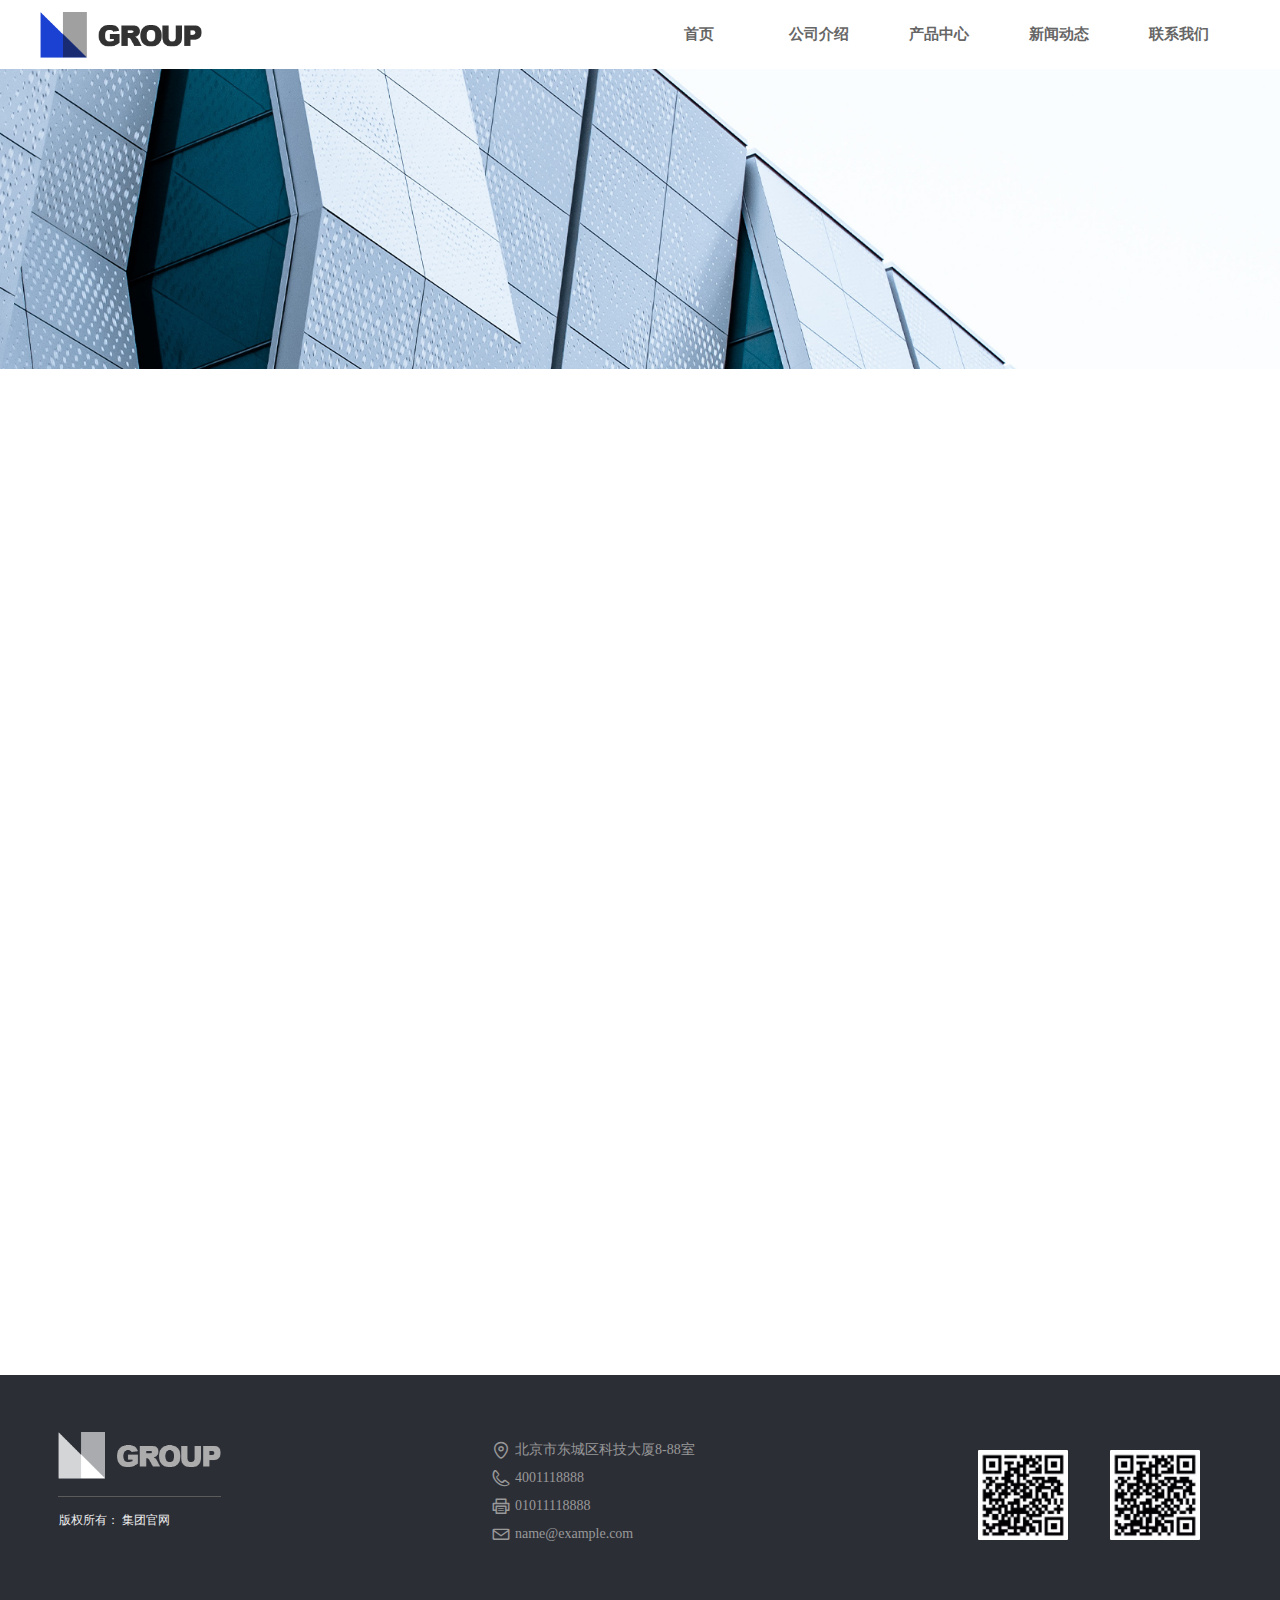
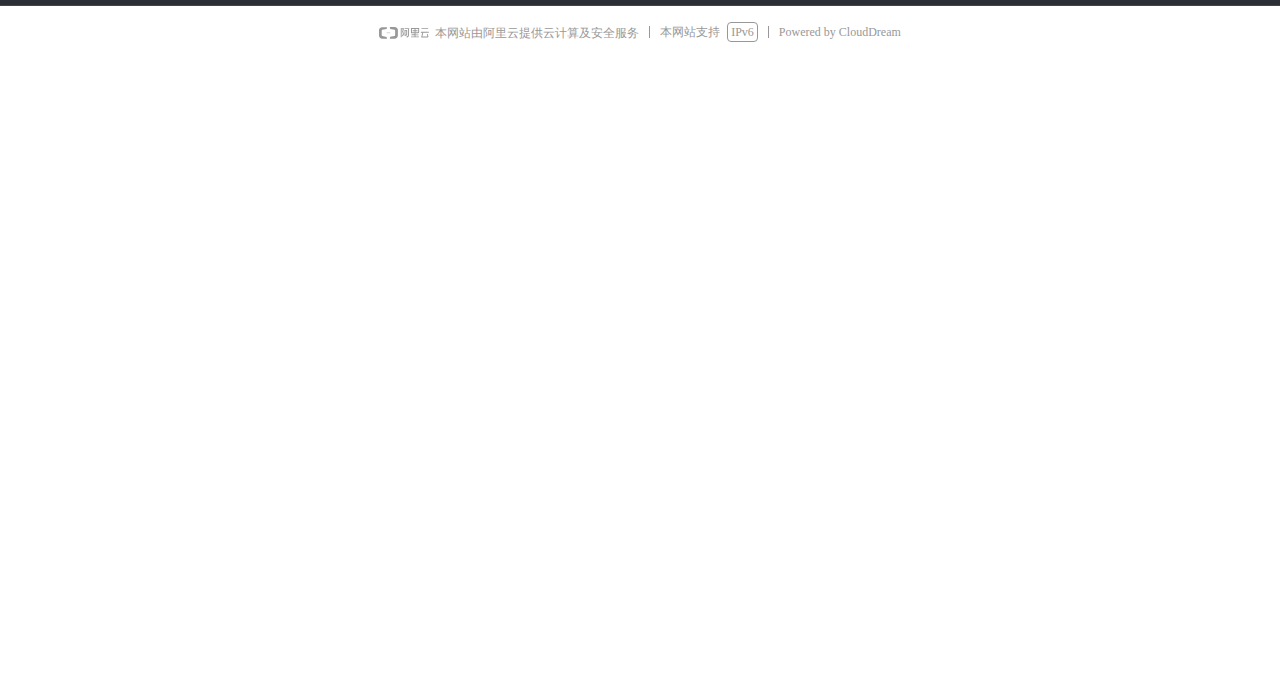
<file: cpzx.html>
<!DOCTYPE html>

<html class="smart-design-mode">

<head>


    <meta name="viewport" content="width=device-width, initial-scale=1.0, maximum-scale=1" />

    <meta http-equiv="Content-Type" content="text/html; charset=utf-8" />
    <meta name="description" />
    <meta name="keywords" />
    <meta name="renderer" content="webkit" />
    <meta name="applicable-device" content="pc" />
    <meta http-equiv="Cache-Control" content="no-transform" />
    <title>产品中心-企业官网</title>
    <link rel="icon" href="./Content/images/favicon.ico" />
    <link rel="shortcut icon" href="./Content/images/favicon.ico" />
    <link rel="bookmark" href="./Content/images/favicon.ico" />
    <link href="./Designer/Content/bottom/pcstyle.css?_version=20240325173426" rel="stylesheet" type="text/css" />
    <link href="./Content/public/css/reset.css?_version=20240325173425" rel="stylesheet" type="text/css" />
    <link href="./static/iconfont/1.0.0/iconfont.css?_version=20240325173428" rel="stylesheet" type="text/css" />
    <link href="./static/iconfont/designer/iconfont.css?_version=20240325173428" rel="stylesheet" type="text/css" />
    <link href="./static/iconfont/companyinfo/iconfont.css?_version=20240325173428" rel="stylesheet" type="text/css" />
    <link href="./Designer/Content/base/css/pager.css?_version=20240325173426" rel="stylesheet" type="text/css" />
    <link href="./Designer/Content/base/css/hover-effects.css?_version=20240325173426" rel="stylesheet"
        type="text/css" />
    <link href="./Designer/Content/base/css/antChain.css?_version=20240325173426" rel="stylesheet" type="text/css" />



    <link href="./prevsf/10265/10265856/css/311826_Pc_zh-CN.css?preventCdnCacheSeed=77de866c568c4087b4d06f8d474875aa"
        rel="stylesheet" />
    <script src="./Scripts/JQuery/jquery-3.6.3.min.js?_version=20240325173426" type="text/javascript"></script>
    <script src="./Designer/Scripts/jquery.lazyload.min.js?_version=20240325173426" type="text/javascript"></script>
    <script src="./Designer/Scripts/smart.animation.min.js?_version=20240325173426" type="text/javascript"></script>
    <script src="./Designer/Content/Designer-panel/js/kino.razor.min.js?_version=20240325173426"
        type="text/javascript"></script>
    <script src="./Scripts/common.min.js?v=20200318&_version=20240327111833" type="text/javascript"></script>
    <script src="./Administration/Scripts/admin.validator.min.js?_version=20240325173420"
        type="text/javascript"></script>
    <script src="./Administration/Content/plugins/cookie/jquery.cookie.js?_version=20240325173420"
        type="text/javascript"></script>

    <script type='text/javascript' id='jssor-all'
        src='./Designer/Scripts/jssor.slider-22.2.16-all.min.js?_version=20220916182338'></script>
    <script type='text/javascript' id='slideshown'
        src='./Designer/Scripts/slideshow.js?_version=20220916182338'></script>
    <script type='text/javascript' id='jqPaginator'
        src='./Scripts/statics/js/jqPaginator.min.js?_version=20220916182338'></script>

    <script type="text/javascript">
        $.ajaxSetup({
            cache: false,
            beforeSend: function (jqXHR, settings) {
                settings.data = settings.data && settings.data.length > 0 ? (settings.data + "&") : "";
                settings.data = settings.data + "__RequestVerificationToken=" + $('input[name="__RequestVerificationToken"]').val();
                return true;
            }
        });
    </script>
</head>

<body id="smart-body" area="main">

    <input type="hidden" id="pageinfo" value="311826" data-type="1" data-device="Pc" data-entityid="311826" />
    <input id="txtDeviceSwitchEnabled" value="show" type="hidden" />

    <script type="text/javascript">
        $(function () {

            if ("" == "True") {
                $('#mainContentWrapper').addClass('translate');
                $('#antChainWrap').fadeIn(500);

                $('#closeAntChain').off('click').on('click', function () {
                    $('#antChainWrap').fadeOut('slow', function () {
                        $('#mainContentWrapper').removeClass('translate');
                    });
                    $(document).off("scroll", isWatchScroll);

                });
                $('#showQrcodeBtn').off('click').on('click', function () {
                    $('#qrCodeWrappper').toggleClass('qrCodeShow');
                });
                $(document).scroll(isWatchScroll);
            }


            function isWatchScroll() {
                var scroH = $(document).scrollTop();
                if (scroH >= 80) {
                    $('#mainContentWrapper').removeClass('translate');
                } else {
                    $('#mainContentWrapper').addClass('translate');
                }
            }


        })
    </script>

    <link href="./Designer/Content/Language/Chinese/css/view.css?_version=20240325173426" rel="stylesheet"
        type="text/css" />
    <div class="m-deviceSwitch" style="display: none;">
        <ul class="m-switch-ul f-clearfix">
            <li class="m-switch-item" data-device="Pc">
                <a href="javascript:void(0)" class="m-switch-link"><i class="icon icon-pc-black"></i></a>
                <div class="lzprompt-plan" style="margin-left: -28px;"><span class="lzprompt-txt">点击预览PC版</span><span
                        class="lzprompt-point lzprompt-point-bottom"></span></div>
            </li>
            <li class="m-switch-item" data-device="Mobile">
                <a href="javascript:void(0)" class="m-switch-link"><i class="icon icon-mobile-black"></i></a>
                <div class="lzprompt-plan" style="margin-left: -32px;"><span class="lzprompt-txt">点击预览手机版</span><span
                        class="lzprompt-point lzprompt-point-bottom"></span></div>
            </li>
        </ul>
    </div>
    <input type="hidden" id="secUrl" />

    <script type="text/javascript">
        function initialDeviceSwitch() {
            try {

                $(".m-deviceSwitch").find("li[data-device=Pc]").removeClass("active").find("a").removeClass("z-current");
                $(".m-deviceSwitch").find("li[data-device=Mobile]").removeClass("active").find("a").removeClass("z-current");

                var pageinfo = $("#pageinfo");
                var l = window.location;
                if (pageinfo.length == 0 && window.frames.length > 0) {
                    pageinfo = $(window.frames[0].document).find("#pageinfo");
                    l = window.frames[0].document.location;


                }
                $(".m-deviceSwitch").show();
                if (pageinfo.length == 0) {
                    $(".m-deviceSwitch").hide();
                    return;
                }
                $("#secUrl").attr("data-host", l.host).attr("data-pathname", l.pathname).attr("data-search", l.search).attr("data-hash", l.hash);
                var pagedevice = pageinfo.attr("data-device");
                $(".m-deviceSwitch").find("li[data-device=" + pagedevice + "]").addClass("active").find("a").addClass("z-current");
                $(".m-deviceSwitch").find("li").not(".active").click(function () {
                    var secUrl = $("#secUrl");
                    var pathname = secUrl.attr("data-pathname");
                    var search = secUrl.attr("data-search");
                    var hash = secUrl.attr("data-hash");
                    var npagedevice = $(this).attr("data-device");
                    var flag = "yibu_IsMobileDevice=true";
                    var mobileUrl = "";
                    if (npagedevice == "Pc") {
                        mobileUrl = mobileUrl + pathname + search.replace("deviceModel=mobile", "deviceModel=pc") + hash;
                        mobileUrl = mobileUrl.replace("&" + flag, "").replace("?" + flag, "");
                    } else if (npagedevice == "Mobile") {
                        var toUrl = pathname + search.replace("deviceModel=pc", "deviceModel=mobile") + hash;
                        toUrl = toUrl.replace("&" + flag, "").replace("?" + flag, "");
                        //if (toUrl.indexOf("?") === -1) {
                        //    toUrl += "?" + flag;
                        //}
                        //else {
                        //    toUrl += "&" + flag;
                        //}

                        mobileUrl = mobileUrl + "/Runtime/MobileContainer?url=" + encodeURIComponent(toUrl) + "&" + flag;
                    }
                    $.ajax({
                        cache: false,
                        url: "/Common/ChangeRunTimeDeviceMode",
                        type: "post",
                        data: { type: "Pc" },
                        dataType: "json",
                        success: function (result) {
                            if (result.IsSuccess) {
                                window.top.location.href = mobileUrl;
                            }
                        },
                        error: function () { }
                    });
                });
            }
            catch (e) {
                $(".m-deviceSwitch").find("li[data-device=Mobile]").addClass("active").find("a").addClass("z-current");
            }
        }
        $(function () {
            if ($("#prevMainFrame").length > 0) {
                $("#prevMainFrame").load(initialDeviceSwitch);
            } else {
                initialDeviceSwitch();
            }
        });
    </script>
    <style>
        /*不可直接引用bootstarp,否则会对页面样式有影响*/
        .alert {
            padding: 15px;
            margin-bottom: 20px;
            border: 1px solid transparent;
            border-radius: 4px
        }

        .alert-info {
            color: #31708f;
            background-color: #d9edf7;
            border-color: #bce8f1
        }

        .alert-dismissable,
        .alert-dismissible {
            padding-right: 35px
        }

        .alert-dismissable .close,
        .alert-dismissible .close {
            position: relative;
            top: -5px;
            right: -21px;
            color: inherit
        }

        button.close {
            -webkit-appearance: none;
            padding: 0;
            cursor: pointer;
            background: 0 0;
            border: 0
        }

        .close {
            float: right;
            font-size: 21px;
            font-weight: 700;
            line-height: 1;
            color: #000;
            text-shadow: 0 1px 0 #fff;
            filter: alpha(opacity=20);
            opacity: .2
        }
    </style>
    <script src="./Designer/Content/js/bootstrap.min.js?_version=20240325173426" type="text/javascript"></script>
    <div id="deadlineTips" class="alert alert-info alert-dismissible"
        style="margin-bottom: 0px; display: none; z-index: 2147483647; position: absolute; left: 0; right:0;"
        role="alert">
        <button type="button" class="close" data-dismiss="alert" aria-label="Close"
            onclick="sessionStorage.setItem('_ptk_','true')"><span aria-hidden="true">&times;</span></button>
        <span
            style="text-align: center; display: block; ">分享给他人？请复制当前浏览器地址分享给他人，他人浏览需进行安全验证，验证方式为您的手机号，请在<b>网站后台</b>进行<b>扫码关注绑定手机号</b>用以安全验证</span>
    </div>
    <script>
        var token = "";

        function FixHref() {
            $(function () {
                $("a[href]").each(function (a, b) {
                    if (b.href.indexOf(location.host) !== -1 && b.href.indexOf("_ptk=") === -1) {
                        //此处不能直接用b.href,否则会带上域名,导致导航条选中态异常
                        var aHref = $(b).attr("href");
                        var index = aHref.indexOf('#');
                        if (index !== -1) {
                            if (index === 0) {
                                return;
                            }
                            else {
                                var href = aHref.substr(0, index);
                                aHref = href + (href.indexOf('?') === -1 ? "?" : "&") + "_ptk=" + token + aHref.substr(index);
                            }
                        }
                        else {
                            aHref = aHref + (aHref.indexOf('?') === -1 ? "?" : "&") + "_ptk=" + token;
                        }
                        $(b).attr("href", aHref);
                    }
                });
                $("[data-url]").each(function (a, b) {
                    var dataUrl = $(b).attr("data-url") || "";
                    if (dataUrl.indexOf("http") !== 0 && dataUrl.indexOf("_ptk=") === -1) {
                        var aHref = dataUrl;
                        var index = aHref.indexOf('#');
                        if (index !== -1) {
                            if (index === 0) {
                                return;
                            }
                            else {
                                var href = aHref.substr(0, index);
                                aHref = href + (href.indexOf('?') === -1 ? "?" : "&") + "_ptk=" + token + aHref.substr(index);
                            }
                        }
                        else {
                            aHref = aHref + (aHref.indexOf('?') === -1 ? "?" : "&") + "_ptk=" + token;
                        }
                        $(b).attr("data-url", aHref);
                    }
                });
            });
        }

        function InIframe() {
            try {
                return window.self !== window.top;
            } catch (e) {
                return true;
            }
        }

        function ShowTips() {
            var val = sessionStorage.getItem("_ptk_");
            if (!val && !InIframe()) {
                $("#deadlineTips").show();
            }
        }
        if (token) {
            FixHref();
            ShowTips();
        }
    </script>


    <div id="mainContentWrapper" style="background-color: transparent; background-image: none; background-repeat: no-repeat;background-position:0 0; background:-moz-linear-gradient(top, none, none);background:-webkit-gradient(linear, left top, left bottom, from(none), to(none));background:-o-linear-gradient(top, none, none);background:-ms-linear-gradient(top, none, none);background:linear-gradient(top, none, none);;
     position: relative; width: 100%;min-width:1200px;background-size: auto;" bgScroll="none">
        <div style="background-color: rgb(255, 255, 255); background-image: none; background-repeat: no-repeat;background-position:0 0; background:-moz-linear-gradient(top, none, none);background:-webkit-gradient(linear, left top, left bottom, from(none), to(none));background:-o-linear-gradient(top, none, none);background:-ms-linear-gradient(top, none, none);background:linear-gradient(top, none, none);;
         position: relative; width: 100%;min-width:1200px;background-size: auto;" bgScroll="none">
            <div class=" header" cpid="30459" id="smv_Area0"
                style="width: 1200px; height: 69px;  position: relative; margin: 0 auto">
                <div id="smv_tem_69_10" ctype="banner" class="esmartMargin smartAbs " cpid="30459" cstyle="Style1"
                    ccolor="Item0" areaId="Area0" isContainer="True" pvid="" tareaId="Area0" re-direction="y" daxis="Y"
                    isdeletable="True" style="height: 70px; width: 100%; left: 0px; top: 0px;z-index:2;">
                    <div class="yibuFrameContent tem_69_10  banner_Style1  " style="overflow:visible;;">
                        <div class="fullcolumn-inner smAreaC" id="smc_Area0" cid="tem_69_10" style="width:1200px">
                            <div id="smv_tem_70_28" ctype="logoimage" class="esmartMargin smartAbs " cpid="30459"
                                cstyle="Style1" ccolor="Item0" areaId="Area0" isContainer="False" pvid="tem_69_10"
                                tareaId="Area0" re-direction="all" daxis="All" isdeletable="True"
                                style="height: 46px; width: 162px; left: 0px; top: 12px;z-index:2;">
                                <div class="yibuFrameContent tem_70_28  logoimage_Style1  " style="overflow:visible;;">
                                    <div class="w-image-box" data-fillType="0" id="div_tem_70_28">
                                        <a target="_self" href="index.html">
                                            <img src="./contents/sitefiles2053/10265856/images/-54659.png" alt=""
                                                title="" id="img_smv_tem_70_28" style="width: 162px; height:46px;">
                                        </a>
                                    </div>

                                    <script type="text/javascript">
                                        $(function () {
                                            InitImageSmv("tem_70_28", "162", "46", "0");
                                        });
                                    </script>

                                </div>
                            </div>
                            <div id="smv_tem_71_7" ctype="nav" class="esmartMargin smartAbs " cpid="30459"
                                cstyle="Style4" ccolor="Item0" areaId="Area0" isContainer="False" pvid="tem_69_10"
                                tareaId="Area0" re-direction="all" daxis="All" isdeletable="True"
                                style="height: 74px; width: 600px; left: 599px; top: -3px;z-index:3;">
                                <div class="yibuFrameContent tem_71_7  nav_Style4  " style="overflow:visible;;">
                                    <div id="nav_tem_71_7" class="nav_pc_t_4">
                                        <ul class="w-nav" navstyle="style4">
                                            <li class="sliding-box" style="height:74px;left:-0px;top:-0px">
                                                <div class="sliding" style="height:74px;width:20%"></div>
                                            </li>
                                            <li class="w-nav-inner" style="height:74px;line-height:74px;width:20%;">
                                                <div class="w-nav-item">
                                                    <a href="index.html" target="_self" class="w-nav-item-link">
                                                        <span class="mw-iconfont"></span>
                                                        <span class="w-link-txt">首页</span>
                                                    </a>
                                                </div>
                                            </li>
                                            <li class="w-nav-inner" style="height:74px;line-height:74px;width:20%;">
                                                <div class="w-nav-item">
                                                    <a href="gsjs.html" target="_self" class="w-nav-item-link">
                                                        <span class="mw-iconfont"></span>
                                                        <span class="w-link-txt">公司介绍</span>
                                                    </a>
                                                </div>
                                            </li>
                                            <li class="w-nav-inner" style="height:74px;line-height:74px;width:20%;">
                                                <div class="w-nav-item">
                                                    <a href="cpzx.html" target="_self" class="w-nav-item-link">
                                                        <span class="mw-iconfont"></span>
                                                        <span class="w-link-txt">产品中心</span>
                                                    </a>
                                                </div>
                                            </li>
                                            <li class="w-nav-inner" style="height:74px;line-height:74px;width:20%;">
                                                <div class="w-nav-item">
                                                    <a href="xwdt.html" target="_self" class="w-nav-item-link">
                                                        <span class="mw-iconfont"></span>
                                                        <span class="w-link-txt">新闻动态</span>
                                                    </a>
                                                </div>
                                            </li>
                                            <li class="w-nav-inner" style="height:74px;line-height:74px;width:20%;">
                                                <div class="w-nav-item">
                                                    <a href="lxwm.html" target="_self" class="w-nav-item-link">
                                                        <span class="mw-iconfont"></span>
                                                        <span class="w-link-txt">联系我们</span>
                                                    </a>
                                                </div>
                                            </li>


                                        </ul>
                                    </div>
                                    <script>
                                        $(function () {
                                            $('#nav_tem_71_7').find('.w-subnav').hide();
                                            var $this, item, itemAll, itemW, goTo;
                                            var tem_71_7_hasCurrent = false;
                                            $('#nav_tem_71_7').off('mouseenter').on('mouseenter', '.w-nav-inner', function () {
                                                if ($(this).children().hasClass("current")) {
                                                    tem_71_7_hasCurrent = true;
                                                    $(this).children().removeClass("current");
                                                }
                                                itemAll = $('#nav_tem_71_7').find('.w-subnav');
                                                $this = $(this);
                                                item = $this.find('.w-subnav');
                                                index = $this.index() - 1;
                                                itemW = $this.width();
                                                goTo = itemW * index;
                                                item.slideDown();
                                                flag = false;
                                                $('#nav_tem_71_7').find('.sliding').hide().show().stop().animate({
                                                    left: goTo
                                                }, 200, 'linear');
                                            }).off('mouseleave').on('mouseleave', '.w-nav-inner', function () {
                                                if (tem_71_7_hasCurrent == true) {
                                                    tem_71_7_hasCurrent = false;
                                                    $(this).children().addClass("current");
                                                }
                                                item = $(this).find('.w-subnav');
                                                item.stop().slideUp();
                                                $('#nav_tem_71_7').find('.sliding').stop().fadeOut(200);
                                            });
                                            SetNavSelectedStyle('nav_tem_71_7');//选中当前导航
                                        });
                                    </script>
                                </div>
                            </div>
                        </div>
                        <div id="bannerWrap_tem_69_10" class="fullcolumn-outer"
                            style="position: absolute; top: 0; bottom: 0;">
                        </div>

                        <script type="text/javascript">

                            $(function () {
                                var resize = function () {
                                    $("#smv_tem_69_10 >.yibuFrameContent>.fullcolumn-inner").width($("#smv_tem_69_10").parent().width());
                                    $('#bannerWrap_tem_69_10').fullScreen(function (t) {
                                        if (VisitFromMobile()) {
                                            t.css("min-width", t.parent().width());
                                        }
                                    });
                                };
                                if (typeof (LayoutConverter) !== "undefined") {
                                    LayoutConverter.CtrlJsVariableList.push({
                                        CtrlId: "tem_69_10",
                                        ResizeFunc: resize,
                                    });
                                } else {
                                    $(window).resize(function (e) {
                                        if (e.target == this) {
                                            resize();
                                        }
                                    });
                                }

                                resize();
                            });
                        </script>
                    </div>
                </div>
            </div>
        </div>
        <div class="main-layout-wrapper" id="smv_AreaMainWrapper"
            style="background-color: transparent; background-image: none;
         background-repeat: no-repeat;background-position:0 0; background:-moz-linear-gradient(top, none, none);background:-webkit-gradient(linear, left top, left bottom, from(none), to(none));background:-o-linear-gradient(top, none, none);background:-ms-linear-gradient(top, none, none);background:linear-gradient(top, none, none);;background-size: auto;"
            bgScroll="none">
            <div class="main-layout" id="tem-main-layout11" style="width: 100%;">
                <div style="display: none">

                </div>
                <div class="" id="smv_MainContent" rel="mainContentWrapper"
                    style="width: 100%; min-height: 300px; position: relative; ">

                    <div class="smvWrapper"
                        style="min-width:1200px;  position: relative; background-color: transparent; background-image: none; background-repeat: no-repeat; background:-moz-linear-gradient(top, none, none);background:-webkit-gradient(linear, left top, left bottom, from(none), to(none));background:-o-linear-gradient(top, none, none);background:-ms-linear-gradient(top, none, none);background:linear-gradient(top, none, none);;background-position:0 0;background-size:auto;"
                        bgScroll="none">
                        <div class="smvContainer" id="smv_Main" cpid="311826"
                            style="min-height:400px;width:1200px;height:1306px;  position: relative; ">
                            <div id="smv_con_1_41" ctype="slideset" class="esmartMargin smartAbs " cpid="311826"
                                cstyle="Style1" ccolor="Item0" areaId="" isContainer="True" pvid="" tareaId=""
                                re-direction="y" daxis="Y" isdeletable="True"
                                style="height: 300px; width: 100%; left: 0px; top: 0px;z-index:2;">
                                <div class="yibuFrameContent con_1_41  slideset_Style1  " style="overflow:visible;;">
                                    <!--w-slide-->
                                    <div id="lider_smv_con_1_41_wrapper">
                                        <div class="w-slide" id="slider_smv_con_1_41">
                                            <div class="w-slide-inner" data-u="slides">

                                                <div class="content-box" data-area="Area0">
                                                    <div id="smc_Area0" cid="con_1_41" class="smAreaC slideset_AreaC">
                                                    </div>
                                                    <div class="content-box-inner"
                                                        style="background-image:url(./contents/sitefiles2047/10239675/images/-50077.jpg);background-position:50% 50%;background-repeat:cover;background-size:cover;background-color:#ffffff;opacity:1">
                                                    </div>

                                                </div>
                                            </div>
                                            <!-- Bullet Navigator -->
                                            <div data-u="navigator" class="w-slide-btn-box  f-hide "
                                                data-autocenter="1">
                                                <!-- bullet navigator item prototype -->
                                                <div class="w-slide-btn" data-u="prototype"></div>
                                            </div>

                                            <!-- 1Arrow Navigator -->
                                            <span data-u="arrowleft" class="w-slide-arrowl  slideArrow  f-hide  "
                                                data-autocenter="2" id="left_con_1_41">
                                                <i class="w-itemicon mw-iconfont">&#xb133;</i>
                                            </span>
                                            <span data-u="arrowright" class="w-slide-arrowr slideArrow  f-hide "
                                                data-autocenter="2" id="right_con_1_41">
                                                <i class="w-itemicon mw-iconfont">&#xb132;</i>
                                            </span>
                                        </div>
                                    </div>

                                    <!--/w-slide-->
                                    <script type="text/javascript">
                                        var jssorCache_con_1_41 = {
                                            CtrlId: "con_1_41",
                                            SliderId: "slider_smv_con_1_41",
                                            Html: $("#slider_smv_con_1_41")[0].outerHTML,
                                        };
                                        var slide_con_1_41;
                                        var slideAnimation_con_1_41 = function (slideIndex, fromIndex) {
                                            var $slideWrapper = $("#slider_smv_con_1_41 .w-slide-inner:last");
                                            var $fromSlide = $slideWrapper.find(".content-box:eq(" + fromIndex + ")");
                                            var $curSlide = $slideWrapper.find(".content-box:eq(" + slideIndex + ")");
                                            var $nextSlide = $slideWrapper.find(".content-box:eq(" + (slideIndex + 1) + ")");
                                            $("#smv_con_1_41").attr("selectArea", $curSlide.attr("data-area"));

                                            $slideWrapper.find(".animated").smanimate("stop");
                                            $fromSlide.find(".animated").smanimate("stop");
                                            $curSlide.find(".animated").smanimate("stop");
                                            $nextSlide.find(".animated").smanimate("stop");
                                            $("#switch_con_1_41 .page").html(slideIndex + 1);
                                            // debugger
                                            $curSlide.find(".animated").smanimate("replay");
                                            return false;
                                        };
                                        con_1_41_page = 1;
                                        con_1_41_sliderset3_init = function () {
                                            var jssor_1_options_con_1_41 = {
                                                $AutoPlay: "False" == "True" ? false : "on" == "on",//自动播放
                                                $PlayOrientation: 1,//2为向上滑，1为向左滑
                                                $Loop: 1,//循环
                                                $Idle: parseInt("4000"),//切换间隔
                                                $SlideDuration: "1000",//延时
                                                $SlideEasing: $Jease$.$OutQuint,

                                                $SlideshowOptions: {
                                                    $Class: $JssorSlideshowRunner$,
                                                    $Transitions: GetSlideAnimation("3", "1000"),
                                                    $TransitionsOrder: 1
                                                },

                                                $ArrowNavigatorOptions: {
                                                    $Class: $JssorArrowNavigator$
                                                },
                                                $BulletNavigatorOptions: {
                                                    $Class: $JssorBulletNavigator$,
                                                    $ActionMode: "1"
                                                }
                                            };

                                            //初始化幻灯
                                            var slide = slide_con_1_41 = new $JssorSlider$("slider_smv_con_1_41", jssor_1_options_con_1_41);
                                            if (typeof (LayoutConverter) !== "undefined") {
                                                jssorCache_con_1_41.JssorOpt = jssor_1_options_con_1_41,
                                                    jssorCache_con_1_41.Jssor = slide;
                                            }
                                            $('#smv_con_1_41').data('jssor_slide', slide);

                                            //resize游览器的时候触发自动缩放幻灯秀
                                            //幻灯栏目自动或手动切换时触发的事件
                                            slide.$On($JssorSlider$.$EVT_PARK, slideAnimation_con_1_41);
                                            //切换栏点击事件
                                            $("#switch_con_1_41 .left").unbind("click").click(function () {
                                                if (con_1_41_page == 1) {
                                                    con_1_41_page = 1;
                                                } else {
                                                    con_1_41_page = con_1_41_page - 1;
                                                }
                                                $("#switch_con_1_41 .page").html(con_1_41_page);
                                                slide.$Prev();
                                                return false;
                                            });
                                            $("#switch_con_1_41 .right").unbind("click").click(function () {
                                                if (con_1_41_page == 1) {
                                                    con_1_41_page = 1;
                                                } else {
                                                    con_1_41_page = con_1_41_page + 1;
                                                }
                                                $("#switch_con_1_41 .page").html(con_1_41_page);
                                                slide.$Next();
                                                return false;
                                            });
                                        };


                                        $(function () {

                                            var jssorCopyTmp = document.getElementById('slider_smv_con_1_41').cloneNode(true);

                                            var $jssorIntt = function (skipInit) {

                                                //获取幻灯显示动画类型
                                                var $this = $('#slider_smv_con_1_41');
                                                var dh = $(document).height();
                                                var wh = $(window).height();
                                                var ww = $(window).width();
                                                var width = 1000;
                                                //区分页头、页尾、内容区宽度
                                                if ($this.parents(".header").length > 0) {
                                                    width = $this.parents(".header").width();
                                                } else if ($this.parents(".footer").length > 0) {
                                                    width = $this.parents(".footer").width();
                                                } else {
                                                    width = $this.parents(".smvContainer").width();
                                                }

                                                if (ww > width) {
                                                    var left = parseInt((ww - width) * 10 / 2) / 10;
                                                    $this.css({ 'left': -left, 'width': ww });
                                                } else {
                                                    $this.css({ 'left': 0, 'width': ww });
                                                }

                                                //解决手机端预览PC端幻灯秀时不通栏问题
                                                if (VisitFromMobile() && typeof (LayoutConverter) === "undefined") {
                                                    $this.css("min-width", width);
                                                    setTimeout(function () {
                                                        var boxleft = (width - 330) / 2;
                                                        $this.find(".w-slide-btn-box").css("left", boxleft + "px");
                                                    }, 300);
                                                }
                                                $this.children().not(".slideArrow").css({ "width": $this.width() });

                                                if (!skipInit) {
                                                    con_1_41_sliderset3_init();
                                                }


                                                var areaId = $("#smv_con_1_41").attr("tareaid");
                                                if (areaId == "") {
                                                    var mainWidth = $("#smv_Main").width();
                                                    $("#smv_con_1_41 .slideset_AreaC").css({ "width": mainWidth + "px", "position": "relative", "margin": "0 auto" });
                                                } else {
                                                    var controlWidth = $("#smv_con_1_41").width();
                                                    $("#smv_con_1_41 .slideset_AreaC").css({ "width": controlWidth + "px", "position": "relative", "margin": "0 auto" });
                                                }
                                                $("#smv_con_1_41").attr("selectArea", "Area0");

                                                var arrowHeight = $('#slider_smv_con_1_41 .w-slide-arrowl').eq(-1).outerHeight();
                                                var arrowTop = (18 - arrowHeight) / 2;
                                                $('#slider_smv_con_1_41 .w-slide-arrowl').eq(-1).css('top', arrowTop);
                                                $('#slider_smv_con_1_41 .w-slide-arrowr').eq(-1).css('top', arrowTop);
                                            };
                                            $jssorIntt();


                                            var ctime = null;

                                            function ScaleSlider() {
                                                slide_con_1_41.$Off($JssorSlider$.$EVT_PARK, slideAnimation_con_1_41);
                                                if (ctime) {
                                                    clearTimeout(ctime);
                                                    ctime = null;
                                                }
                                                ctime = setTimeout(function () {
                                                    var inst = $('#slider_smv_con_1_41');
                                                    var orginWidth = inst.width();
                                                    if (orginWidth == $(window).width()) return;
                                                    var inst_parent = inst.parent();
                                                    inst.remove();
                                                    inst_parent.append(jssorCopyTmp.cloneNode(true));

                                                    inst_parent.find('.animated').smanimate().stop();
                                                    //$('.smartRecpt').smrecompute()

                                                    $jssorIntt();
                                                    ctime = null;
                                                }, 200);

                                            }
                                            if (typeof (LayoutConverter) === "undefined") {
                                                $Jssor$.$CancelEvent(window, "resize", ScaleSlider);
                                                $Jssor$.$AddEvent(window, "resize", ScaleSlider);
                                            }

                                            if (typeof (LayoutConverter) !== "undefined") {
                                                jssorCache_con_1_41.ResizeFunc = $jssorIntt;
                                                LayoutConverter.CtrlJsVariableList.push(jssorCache_con_1_41);
                                            }

                                        });
                                    </script>
                                </div>
                            </div>
                            <div id="smv_con_2_7" ctype="listproduct"
                                smanim='{"delay":0.75,"duration":0.75,"direction":"Up","animationName":"slideIn","infinite":"1"}'
                                class="esmartMargin smartAbs animated" cpid="311826" cstyle="Style6" ccolor="Item0"
                                areaId="" isContainer="False" pvid="" tareaId="" re-direction="all" daxis="All"
                                isdeletable="True"
                                style="height: 931px; width: 1199px; left: 1px; top: 368px;z-index:3;">
                                <div class="yibuFrameContent con_2_7  listproduct_Style6  " style="overflow:visible;;">
                                    <div class="w-list xn-resize">
                                        <ul class="w-list-ul" id="ulList_con_2_7" data-title-autolines="1"
                                            data-desc-autolines="1">
                                            <li class="w-list-item f-clearfix hover-effect"
                                                data-effect-name="float-shadow">
                                                <a href="/productinfo/-2090.html" target="_self" class="w-list-link">
                                                    <div class="w-list-pic">
                                                        <img src="./contents/sitefiles2053/10265856/images/-54629.jpg"
                                                            class="w-listpic-in" />
                                                    </div>
                                                    <div class="w-list-bottom">
                                                        <h5 class="w-list-title">BWFRP纤维编绕拉挤管</h5>
                                                        <div class="w-list-desc w-hide"></div>

                                                        <div class="w-list-price ">¥&nbsp;0.00</div>
                                                        <p class="w-list-btn ">查看详情</p>
                                                    </div>
                                                </a>
                                            </li>
                                            <li class="w-list-item f-clearfix hover-effect"
                                                data-effect-name="float-shadow">
                                                <a href="/productinfo/-2091.html" target="_self" class="w-list-link">
                                                    <div class="w-list-pic">
                                                        <img src="./contents/sitefiles2053/10265856/images/-54630.jpg"
                                                            class="w-listpic-in" />
                                                    </div>
                                                    <div class="w-list-bottom">
                                                        <h5 class="w-list-title">双向塑料土工格栅</h5>
                                                        <div class="w-list-desc w-hide"></div>

                                                        <div class="w-list-price ">¥&nbsp;0.00</div>
                                                        <p class="w-list-btn ">查看详情</p>
                                                    </div>
                                                </a>
                                            </li>
                                            <li class="w-list-item f-clearfix hover-effect"
                                                data-effect-name="float-shadow">
                                                <a href="/productinfo/-2092.html" target="_self" class="w-list-link">
                                                    <div class="w-list-pic">
                                                        <img src="./contents/sitefiles2053/10265856/images/-54631.jpg"
                                                            class="w-listpic-in" />
                                                    </div>
                                                    <div class="w-list-bottom">
                                                        <h5 class="w-list-title">玻璃纤维板</h5>
                                                        <div class="w-list-desc w-hide"></div>

                                                        <div class="w-list-price ">¥&nbsp;0.00</div>
                                                        <p class="w-list-btn ">查看详情</p>
                                                    </div>
                                                </a>
                                            </li>
                                            <li class="w-list-item f-clearfix hover-effect"
                                                data-effect-name="float-shadow">
                                                <a href="/productinfo/-2093.html" target="_self" class="w-list-link">
                                                    <div class="w-list-pic">
                                                        <img src="./contents/sitefiles2053/10265856/images/-54632.jpg"
                                                            class="w-listpic-in" />
                                                    </div>
                                                    <div class="w-list-bottom">
                                                        <h5 class="w-list-title">碳纤维热塑性预浸料</h5>
                                                        <div class="w-list-desc w-hide"></div>

                                                        <div class="w-list-price ">¥&nbsp;0.00</div>
                                                        <p class="w-list-btn ">查看详情</p>
                                                    </div>
                                                </a>
                                            </li>
                                        </ul>
                                    </div>
                                    <script>
                                        var callback_con_2_7 = function () {
                                            var sv = $("#smv_con_2_7");
                                            var titlelines = parseInt(sv.find(".w-list-ul").attr("data-title-autolines"));
                                            var desclines = parseInt(sv.find(".w-list-ul").attr("data-desc-autolines"));

                                            var titleItem = sv.find(".w-list-title");
                                            var title_line_height = titleItem.css("line-height");
                                            titleItem.css("height", parseInt(title_line_height) * titlelines);

                                            var desc_line_height = sv.find(".w-list-desc").css("line-height");
                                            sv.find(".w-list-desc").css("height", parseInt(desc_line_height) * desclines);

                                            sv.find("img").cutFill();
                                        };
                                        callback_con_2_7();
                                    </script>
                                    <div id='pager_con_2_7' jp-htmlid='con_2_7' class='xn-pager xn-resize'
                                        jp-style='Style1_Item0' jp-color='0' jp-align='center' jp-enable='true'
                                        jp-device='pc' jp-first='首页' jp-prev='上一页' jp-next='下一页' jp-last='尾页'
                                        jp-more='查看更多' jp-goto='跳转到' jp-go='GO' jp-totalpages='1' jp-totalcounts='4'
                                        jp-pagesize='4' jp-currentpage='1' jp-vpage='5' jp-listtype='product' jp-cid='0'
                                        jp-eid='-2093,-2092,-2091,-2090' jp-datestyle='yyyy-MM-dd'
                                        jp-orderbyfield='createtime' jp-orderbytype='asc' jp-skey='' jp-templateid='0'
                                        jp-postdata='' jp-callback='callback_con_2_7' jp-es='false' jp-localload='0'>
                                    </div>
                                    <script>$(function () { xnPager('pager_con_2_7'); });</script>
                                    <script type="text/template" id="listTemplate_con_2_7">

    <li class="w-list-item f-clearfix hover-effect" data-effect-name="float-shadow">
        <a href="$data.LinkUrl" target="_self" class="w-list-link">
            <div class="w-list-pic">
                <img src="$data.PicUrl" class="w-listpic-in" />
            </div>
            <div class="w-list-bottom">
                <h5 class="w-list-title">$data.Name</h5>
                <div class="w-list-desc w-hide">$data.Short</div>
                <div class="w-list-price ">¥&nbsp;$data.Price</div>
                <p class="w-list-btn ">查看详情</p>
            </div>
        </a>
    </li>
</script>
                                </div>
                            </div>
                        </div>
                    </div><input type='hidden' name='__RequestVerificationToken' id='token__RequestVerificationToken'
                        value='bhZxvlQsAmNDR3BuTUDmdC31rbPPXg2E7miEgU1O1bc-g3Rt3sgR1d7jFb9ctnGAwV4TwPBrhjcL2j5SAYMMRCriGbXx_4QVWsIHLnTdyEQ1' />
                </div>
            </div>
        </div>
        <div style="background-color: rgb(68, 68, 68); background-image: none; background-repeat: no-repeat;background-position:0 0; background:-moz-linear-gradient(top, none, none);background:-webkit-gradient(linear, left top, left bottom, from(none), to(none));background:-o-linear-gradient(top, none, none);background:-ms-linear-gradient(top, none, none);background:linear-gradient(top, none, none);;
         position: relative; width: 100%;min-width:1200px;background-size: auto;" bgScroll="none">
            <div class=" footer" cpid="30459" id="smv_Area3"
                style="width: 1200px; height: 231px; position: relative; margin: 0 auto;">
                <div id="smv_tem_72_1" ctype="banner" class="esmartMargin smartAbs " cpid="30459" cstyle="Style1"
                    ccolor="Item0" areaId="Area3" isContainer="True" pvid="" tareaId="Area3" re-direction="y" daxis="Y"
                    isdeletable="True" style="height: 230px; width: 100%; left: 0px; top: 0px;z-index:2;">
                    <div class="yibuFrameContent tem_72_1  banner_Style1  " style="overflow:visible;;">
                        <div class="fullcolumn-inner smAreaC" id="smc_Area0" cid="tem_72_1" style="width:1200px">
                            <div id="smv_tem_88_58" ctype="area" class="esmartMargin smartAbs " cpid="30459"
                                cstyle="Style1" ccolor="Item0" areaId="Area0" isContainer="True" pvid="tem_72_1"
                                tareaId="Area3" re-direction="all" daxis="All" isdeletable="True"
                                style="height: 123px; width: 755px; left: 445px; top: 58px;z-index:13;">
                                <div class="yibuFrameContent tem_88_58  area_Style1  " style="overflow:visible;;">
                                    <div class="w-container" data-effect-name="enterTop">
                                        <div class="smAreaC" id="smc_Area0" cid="tem_88_58">
                                            <div id="smv_tem_73_53" ctype="companyinfo" class="esmartMargin smartAbs "
                                                cpid="30459" cstyle="Style2" ccolor="Item0" areaId="Area0"
                                                isContainer="False" pvid="tem_88_58" tareaId="Area3" re-direction="all"
                                                daxis="All" isdeletable="True"
                                                style="height: 115px; width: 362px; left: 0px; top: 8px;z-index:2;">
                                                <div class="yibuFrameContent tem_73_53  companyinfo_Style2  "
                                                    style="overflow:hidden;;">
                                                    <ul class="w-company-info iconStyle1">
                                                        <li class="company-info-item">
                                                            <a href="javascript:void(0)">
                                                                <div class="company-info-titleBox">
                                                                    <span class="company-info-icon ">
                                                                        <i class="ltd-icon  gs-dizhi"></i>
                                                                    </span>
                                                                    <span class="company-info-title   mw-icon-hide "
                                                                        style="white-space:pre">地址：</span>
                                                                </div>
                                                                <div class="company-text">
                                                                    <span
                                                                        class="company-info-text">北京市东城区科技大厦8-88室</span>
                                                                </div>
                                                            </a>
                                                        </li>
                                                        <li class="company-info-item">
                                                            <a href="tel:4001118888">
                                                                <div class="company-info-titleBox">
                                                                    <span class="company-info-icon ">
                                                                        <i class="ltd-icon  gs-dianhua"></i>
                                                                    </span>
                                                                    <span class="company-info-title   mw-icon-hide "
                                                                        style="white-space:pre">电话：</span>
                                                                </div>
                                                                <div class="company-text">
                                                                    <span class="company-info-text">4001118888</span>
                                                                </div>
                                                            </a>
                                                        </li>
                                                        <li class="company-info-item">
                                                            <a href="javascript:void(0)">
                                                                <div class="company-info-titleBox">
                                                                    <span class="company-info-icon ">
                                                                        <i class="ltd-icon  gs-chuanzhen"></i>
                                                                    </span>
                                                                    <span class="company-info-title   mw-icon-hide "
                                                                        style="white-space:pre">传真：</span>
                                                                </div>
                                                                <div class="company-text">
                                                                    <span class="company-info-text">01011118888</span>
                                                                </div>
                                                            </a>
                                                        </li>
                                                        <li class="company-info-item">
                                                            <a href="mailto:name@example.com">
                                                                <div class="company-info-titleBox">
                                                                    <span class="company-info-icon ">
                                                                        <i class="ltd-icon  gs-youxiang"></i>
                                                                    </span>
                                                                    <span class="company-info-title   mw-icon-hide "
                                                                        style="white-space:pre">邮箱：</span>
                                                                </div>
                                                                <div class="company-text">
                                                                    <span
                                                                        class="company-info-text">name@example.com</span>
                                                                </div>
                                                            </a>
                                                        </li>
                                                    </ul>
                                                </div>
                                            </div>
                                            <div id="smv_tem_86_51" ctype="area" class="esmartMargin smartAbs "
                                                cpid="30459" cstyle="Style1" ccolor="Item0" areaId="Area0"
                                                isContainer="True" pvid="tem_88_58" tareaId="Area3" re-direction="all"
                                                daxis="All" isdeletable="True"
                                                style="height: 134px; width: 272px; left: 475px; top: 0px;z-index:11;">
                                                <div class="yibuFrameContent tem_86_51  area_Style1  "
                                                    style="overflow:visible;;">
                                                    <div class="w-container" data-effect-name="enterTop">
                                                        <div class="smAreaC" id="smc_Area0" cid="tem_86_51">
                                                            <div id="smv_tem_82_16" ctype="area"
                                                                class="esmartMargin smartAbs " cpid="30459"
                                                                cstyle="Style1" ccolor="Item0" areaId="Area0"
                                                                isContainer="True" pvid="tem_86_51" tareaId="Area3"
                                                                re-direction="all" daxis="All" isdeletable="True"
                                                                style="height: 120px; width: 125px; left: 0px; top: 1px;z-index:10;">
                                                                <div class="yibuFrameContent tem_82_16  area_Style1  "
                                                                    style="overflow:visible;;">
                                                                    <div class="w-container"
                                                                        data-effect-name="enterTop">
                                                                        <div class="smAreaC" id="smc_Area0"
                                                                            cid="tem_82_16">
                                                                            <div id="smv_tem_83_22" ctype="image"
                                                                                class="esmartMargin smartAbs "
                                                                                cpid="30459" cstyle="Style1"
                                                                                ccolor="Item0" areaId="Area0"
                                                                                isContainer="False" pvid="tem_82_16"
                                                                                tareaId="Area3" re-direction="all"
                                                                                daxis="All" isdeletable="True"
                                                                                style="height: 90px; width: 90px; left: 18px; top: 16px;z-index:4;">
                                                                                <div class="yibuFrameContent tem_83_22  image_Style1  "
                                                                                    style="overflow:visible;;">
                                                                                    <div class="w-image-box image-clip-wrap"
                                                                                        data-fillType="0"
                                                                                        id="div_tem_83_22">
                                                                                        <a target="_self" href="">
                                                                                            <img src="./contents/sitefiles2047/10239675/images/-50072.png"
                                                                                                alt="" title=""
                                                                                                id="img_smv_tem_83_22"
                                                                                                style="width: 88px; height:88px;"
                                                                                                class="">
                                                                                        </a>
                                                                                    </div>

                                                                                    <script type="text/javascript">
                                                                                        $(function () {

                                                                                            InitImageSmv("tem_83_22", "88", "90", "0");

                                                                                        });
                                                                                    </script>

                                                                                </div>
                                                                            </div>
                                                                        </div>
                                                                    </div>
                                                                </div>
                                                            </div>
                                                            <div id="smv_tem_84_34" ctype="area"
                                                                class="esmartMargin smartAbs " cpid="30459"
                                                                cstyle="Style1" ccolor="Item0" areaId="Area0"
                                                                isContainer="True" pvid="tem_86_51" tareaId="Area3"
                                                                re-direction="all" daxis="All" isdeletable="True"
                                                                style="height: 120px; width: 125px; left: 132px; top: 1px;z-index:10;">
                                                                <div class="yibuFrameContent tem_84_34  area_Style1  "
                                                                    style="overflow:visible;;">
                                                                    <div class="w-container"
                                                                        data-effect-name="enterTop">
                                                                        <div class="smAreaC" id="smc_Area0"
                                                                            cid="tem_84_34">
                                                                            <div id="smv_tem_85_34" ctype="image"
                                                                                class="esmartMargin smartAbs "
                                                                                cpid="30459" cstyle="Style1"
                                                                                ccolor="Item0" areaId="Area0"
                                                                                isContainer="False" pvid="tem_84_34"
                                                                                tareaId="Area3" re-direction="all"
                                                                                daxis="All" isdeletable="True"
                                                                                style="height: 90px; width: 90px; left: 18px; top: 16px;z-index:4;">
                                                                                <div class="yibuFrameContent tem_85_34  image_Style1  "
                                                                                    style="overflow:visible;;">
                                                                                    <div class="w-image-box image-clip-wrap"
                                                                                        data-fillType="0"
                                                                                        id="div_tem_85_34">
                                                                                        <a target="_self" href="">
                                                                                            <img src="./contents/sitefiles2047/10239675/images/-50072.png"
                                                                                                alt="" title=""
                                                                                                id="img_smv_tem_85_34"
                                                                                                style="width: 88px; height:88px;"
                                                                                                class="">
                                                                                        </a>
                                                                                    </div>

                                                                                    <script type="text/javascript">
                                                                                        $(function () {

                                                                                            InitImageSmv("tem_85_34", "88", "90", "0");

                                                                                        });
                                                                                    </script>

                                                                                </div>
                                                                            </div>
                                                                        </div>
                                                                    </div>
                                                                </div>
                                                            </div>
                                                        </div>
                                                    </div>
                                                </div>
                                            </div>
                                        </div>
                                    </div>
                                </div>
                            </div>
                            <div id="smv_tem_87_57" ctype="area" class="esmartMargin smartAbs " cpid="30459"
                                cstyle="Style1" ccolor="Item0" areaId="Area0" isContainer="True" pvid="tem_72_1"
                                tareaId="Area3" re-direction="all" daxis="All" isdeletable="True"
                                style="height: 141px; width: 197px; left: 1px; top: 57px;z-index:12;">
                                <div class="yibuFrameContent tem_87_57  area_Style1  " style="overflow:visible;;">
                                    <div class="w-container" data-effect-name="enterTop">
                                        <div class="smAreaC" id="smc_Area0" cid="tem_87_57">
                                            <div id="smv_tem_77_49" ctype="image" class="esmartMargin smartAbs "
                                                cpid="30459" cstyle="Style1" ccolor="Item0" areaId="Area0"
                                                isContainer="False" pvid="tem_87_57" tareaId="Area3" re-direction="all"
                                                daxis="All" isdeletable="True"
                                                style="height: 47px; width: 163px; left: 17px; top: 0px;z-index:5;">
                                                <div class="yibuFrameContent tem_77_49  image_Style1  "
                                                    style="overflow:visible;;">
                                                    <div class="w-image-box image-clip-wrap" data-fillType="0"
                                                        id="div_tem_77_49">
                                                        <a target="_self" href="index.html">
                                                            <img src="./contents/sitefiles2047/10239675/images/-50073.png"
                                                                alt="" title="" id="img_smv_tem_77_49"
                                                                style="width: 161px; height:45px;" class="">
                                                        </a>
                                                    </div>

                                                    <script type="text/javascript">
                                                        $(function () {

                                                            InitImageSmv("tem_77_49", "161", "47", "0");

                                                        });
                                                    </script>

                                                </div>
                                            </div>
                                            <div id="smv_tem_79_55" ctype="line" class="esmartMargin smartAbs "
                                                cpid="30459" cstyle="Style1" ccolor="Item0" areaId="Area0"
                                                isContainer="False" pvid="tem_87_57" tareaId="Area3" re-direction="x"
                                                daxis="All" isdeletable="True"
                                                style="height: 20px; width: 163px; left: 17px; top: 53px;z-index:7;">
                                                <div class="yibuFrameContent tem_79_55  line_Style1  "
                                                    style="overflow:visible;;"><!-- w-line -->
                                                    <div style="position:relative; height:100%">
                                                        <div class="w-line" style="position:absolute;top:50%;"
                                                            linetype="horizontal"></div>
                                                    </div>
                                                </div>
                                            </div>
                                        </div>
                                    </div>
                                </div>
                            </div>
                            <div id="smv_tem_89_14" ctype="companyinfo" class="esmartMargin smartAbs " cpid="30459"
                                cstyle="Style4" ccolor="Item0" areaId="Area0" isContainer="False" pvid="tem_72_1"
                                tareaId="Area3" re-direction="all" daxis="All" isdeletable="True"
                                style="height: 45px; width: 133px; left: 19px; top: 135px;z-index:10;">
                                <div class="yibuFrameContent tem_89_14  companyinfo_Style4  " style="overflow:hidden;;">
                                    <div class="w-company-info iconStyle1">
                                        <span class="company-info-item">
                                            <a href="javascript:void(0)">
                                                <span class="icon company-info-icon    mw-icon-hide ">
                                                    <i class="ltd-icon gs-gongsi"></i>
                                                </span>
                                                <span class="company-info-title" style="white-space:pre">版权所有：</span>
                                                <span class="company-info-text">集团官网</span>
                                            </a>
                                        </span>
                                    </div>
                                </div>
                            </div>
                        </div>
                        <div id="bannerWrap_tem_72_1" class="fullcolumn-outer"
                            style="position: absolute; top: 0; bottom: 0;">
                        </div>

                        <script type="text/javascript">

                            $(function () {
                                var resize = function () {
                                    $("#smv_tem_72_1 >.yibuFrameContent>.fullcolumn-inner").width($("#smv_tem_72_1").parent().width());
                                    $('#bannerWrap_tem_72_1').fullScreen(function (t) {
                                        if (VisitFromMobile()) {
                                            t.css("min-width", t.parent().width());
                                        }
                                    });
                                };
                                if (typeof (LayoutConverter) !== "undefined") {
                                    LayoutConverter.CtrlJsVariableList.push({
                                        CtrlId: "tem_72_1",
                                        ResizeFunc: resize,
                                    });
                                } else {
                                    $(window).resize(function (e) {
                                        if (e.target == this) {
                                            resize();
                                        }
                                    });
                                }

                                resize();
                            });
                        </script>
                    </div>
                </div>
            </div>
        </div>
    </div>



    <div style="text-align:center;width: 100%;padding-top: 4px;font-size: 12; background-color: #ffffff;font-family:Tahoma;opacity:1;position: relative; z-index: 3;"
        id="all-icp-bottom">
        <div class="page-bottom--area style1" id="b_style1" style="display:none">
            <div class="bottom-content">
                <div class="top-area">
                    <div class="icp-area display-style common-style bottom-words" style="margin-bottom: 1px;">
                        <a target="_blank" class="bottom-words" href="https://beian.miit.gov.cn">
                            <span class="icp-words bottom-words"></span>
                        </a>
                    </div>
                    <div class="divider display-style common-style bottom-border" style="vertical-align:-7px;"></div>
                    <div class="ga-area display-style common-style bottom-words">
                        <a target="_blank" class="bottom-words ga_link" href="#">
                            <img src="./Designer/Content/images/ga_icon.png" alt="" /><span
                                class="ga-words bottom-words"></span>
                        </a>
                    </div>
                </div>
                <div class="bottom-area">
                    <div class="ali-area display-style common-style bottom-words">
                        <a class="bottom-words" target="_blank"
                            href="https://wanwang.aliyun.com/webdesign/webdesign?source=5176.11533457&amp;userCode=i7rzleoi">
                            <?xml version="1.0" encoding="UTF-8" ?>
                            <svg width="55px" height="13px" viewBox="0 0 55 13" version="1.1"
                                xmlns="http://www.w3.org/2000/svg" xmlns:xlink="http://www.w3.org/1999/xlink">
                                <g id="备案信息优化" stroke="none" stroke-width="1" fill="none" fill-rule="evenodd">
                                    <g id="底部样式4-没有ipv6" transform="translate(-562.000000, -366.000000)" fill="#989898"
                                        fill-rule="nonzero">
                                        <g id="编组-2备份" transform="translate(57.000000, 301.000000)">
                                            <g id="编组-5" transform="translate(505.000000, 49.000000)">
                                                <g id="编组" transform="translate(0.000000, 16.000000)">
                                                    <path
                                                        d="M30.4355785,11.3507179 C32.2713894,11.2986909 32.9105785,10.0128801 32.9105785,8.9203125 L32.9105785,2.23112331 L33.1558488,2.23112331 L33.4011191,1.2426098 L28.0051731,1.2426098 L28.2504434,2.23112331 L31.9146326,2.23112331 L31.9146326,8.82369088 C31.9146326,9.7676098 31.2234164,10.406799 30.1828758,10.406799 L30.4355785,11.3507179 L30.4355785,11.3507179 Z"
                                                        id="路径"></path>
                                                    <path
                                                        d="M30.6288218,9.06896115 C30.8740921,8.82369088 30.9781461,8.47436655 30.9781461,7.87977196 L30.9781461,3.1230152 L28.0572002,3.1230152 L28.0572002,9.41828547 L29.6923353,9.41828547 C30.0862542,9.41828547 30.4355785,9.32166385 30.6288218,9.06896115 Z M29.0977407,8.32571791 L29.0977407,4.11896115 L29.9896326,4.11896115 L29.9896326,7.78315034 C29.9896326,8.17706926 29.840984,8.32571791 29.4916596,8.32571791 L29.0977407,8.32571791 Z M23.9396326,1.14598818 L23.9396326,11.3061233 L24.9281461,11.3061233 L24.9281461,2.23855574 L26.1693623,2.23855574 L25.4261191,5.41220439 C25.7234164,5.65747466 26.265984,6.30409628 26.265984,7.44125845 C26.265984,8.57842061 25.6193623,8.97977196 25.4261191,9.07639358 L25.4261191,10.1169341 C25.9686867,10.0649071 27.3585515,9.32166385 27.3585515,7.49328547 C27.3585515,6.40071791 26.9646326,5.61288007 26.6153083,5.11490709 L27.5072002,1.15342061 C27.5072002,1.14598818 23.9396326,1.14598818 23.9396326,1.14598818 L23.9396326,1.14598818 Z M35.340984,10.3101774 L35.1403083,11.2986909 L44.1558488,11.2986909 L43.9105785,10.3101774 L40.1423353,10.3101774 L40.1423353,9.02436655 L43.6132812,9.02436655 L43.368011,8.03585304 L40.1497677,8.03585304 L40.1497677,6.7426098 L42.4761191,6.7426098 C43.5686867,6.7426098 44.1632813,6.20004223 44.1632813,5.05544764 L44.1632813,1.09396115 L35.1403083,1.09396115 L35.1403083,6.69058277 L39.1017948,6.69058277 L39.1017948,7.93179899 L35.8835515,7.93179899 L35.6382812,8.9203125 L39.1092272,8.9203125 L39.1092272,10.2581503 L35.340984,10.2581503 L35.340984,10.3101774 Z M40.1423353,4.51288007 L42.5207137,4.51288007 L42.2754434,3.52436655 L40.1423353,3.52436655 L40.1423353,2.23112331 L43.1153083,2.23112331 L43.1153083,5.05544764 C43.1153083,5.55342061 42.9146326,5.74666385 42.5207137,5.74666385 L40.1423353,5.74666385 L40.1423353,4.51288007 Z M36.2328758,5.75409628 L36.2328758,2.23112331 L39.1538218,2.23112331 L39.1538218,3.47233953 L37.0207137,3.47233953 L36.7754434,4.46085304 L39.1538218,4.46085304 L39.1538218,5.74666385 L36.2328758,5.74666385 L36.2328758,5.75409628 Z M53.922065,1.14598818 L46.8389569,1.14598818 L46.5862542,2.23112331 L54.2193623,2.23112331 L53.922065,1.14598818 Z M46.4376056,11.2540963 L46.3855785,11.3507179 L53.320038,11.3507179 C53.7139569,11.3507179 54.0112542,11.2540963 54.2119299,11.0013936 C54.4126056,10.7040963 54.3605785,10.354772 54.2639569,10.1615287 C54.1673353,9.66355574 53.765984,7.87977196 53.6693623,7.63450169 L53.6693623,7.58247466 L52.6288218,7.58247466 L52.6808488,7.67909628 C52.7328758,7.92436655 53.1788218,9.76017736 53.2754434,10.354772 L47.7234164,10.354772 C47.9686867,9.16558277 48.4146326,7.18112331 48.6673353,6.1926098 L54.9105785,6.1926098 L54.6653083,5.20409628 L46.1403083,5.20409628 L45.895038,6.1926098 L47.6267948,6.1926098 C47.4261191,7.09193412 46.7869299,9.61896115 46.4376056,11.2540963 L46.4376056,11.2540963 Z M3.72341639,9.86423142 C3.27747044,9.7676098 2.98017314,9.41828547 2.98017314,8.9203125 L2.98017314,3.91828547 C3.03220017,3.47233953 3.32949747,3.1230152 3.72341639,3.02639358 L8.38355152,2.03788007 L8.88152449,0.0534206081 L3.47814611,0.0534206081 C1.54571368,0.00139358108 0.00720016892,1.53990709 0.00720016892,3.4203125 L0.00720016892,9.36625845 C0.00720016892,11.2466639 1.59030828,12.8372044 3.47814611,12.8372044 L8.88152449,12.8372044 L8.38355152,10.8527449 L3.72341639,9.86423142 Z M17.3024704,0.00139358108 L11.8544975,0.00139358108 L12.3524704,1.98585304 L17.0051731,2.97436655 C17.4511191,3.07098818 17.7484164,3.4203125 17.7484164,3.86625845 L17.7484164,8.86828547 C17.6963894,9.31423142 17.3990921,9.66355574 17.0051731,9.76017736 L12.345038,10.7561233 L11.847065,12.7405828 L17.3024704,12.7405828 C19.1828758,12.7405828 20.7734164,11.2020693 20.7734164,9.26963682 L20.7734164,3.32369088 C20.7213894,1.53990709 19.1828758,0.00139358108 17.3024704,0.00139358108 Z"
                                                        id="形状"></path>
                                                    <polygon id="路径"
                                                        points="8.38355152 6.1480152 12.345038 6.1480152 12.345038 6.64598818 8.38355152 6.64598818">
                                                    </polygon>
                                                </g>
                                            </g>
                                        </g>
                                    </g>
                                </g>
                            </svg><span class="bottom-words"> &nbsp;本网站由阿里云提供云计算及安全服务</span>
                        </a>
                    </div>
                    <div class="divider display-style common-style bottom-border"></div>
                    <div class="ipv-area display-style common-style bottom-words">
                        <span class="bottom-words">本网站支持</span>
                        <span class="ipv6-box bottom-words">IPv6</span>
                    </div>
                    <div class="divider display-style common-style bottom-border"></div>
                    <div class="powerby-area display-style common-style bottom-words">
                        <a class="bottom-words" target="_blank" href="https://www.clouddream.net/">
                            <span class="bottom-words" style="display: block;"></span>
                        </a>
                    </div>
                </div>
            </div>
        </div>
        <div class="page-bottom--area style2" id="b_style2" style="display:none">
            <div class="bottom-content">
                <div class="top-area">
                    <div class="ga-area display-style common-style bottom-words">
                        <a target="_blank" class="bottom-words ga_link" href="#">
                            <img src="./Designer/Content/images/ga_icon.png" alt="" /><span
                                class="ga-words bottom-words"></span>
                        </a>
                    </div>
                    <div class="divider display-style common-style bottom-border" style="vertical-align:-7px;"></div>
                    <div class="icp-area display-style common-style bottom-words" style="margin-bottom: 1px;">
                        <a target="_blank" class="bottom-words" href="https://beian.miit.gov.cn">
                            <span class="icp-words bottom-words"></span>
                        </a>
                    </div>
                </div>
                <div class="bottom-area">
                    <div class="ali-area display-style common-style bottom-words">
                        <a class="bottom-words" target="_blank"
                            href="https://wanwang.aliyun.com/webdesign/webdesign?source=5176.11533457&amp;userCode=i7rzleoi">
                            <?xml version="1.0" encoding="UTF-8" ?>
                            <svg width="55px" height="13px" viewBox="0 0 55 13" version="1.1"
                                xmlns="http://www.w3.org/2000/svg" xmlns:xlink="http://www.w3.org/1999/xlink">
                                <g id="备案信息优化" stroke="none" stroke-width="1" fill="none" fill-rule="evenodd">
                                    <g id="底部样式4-没有ipv6" transform="translate(-562.000000, -366.000000)" fill="#989898"
                                        fill-rule="nonzero">
                                        <g id="编组-2备份" transform="translate(57.000000, 301.000000)">
                                            <g id="编组-5" transform="translate(505.000000, 49.000000)">
                                                <g id="编组" transform="translate(0.000000, 16.000000)">
                                                    <path
                                                        d="M30.4355785,11.3507179 C32.2713894,11.2986909 32.9105785,10.0128801 32.9105785,8.9203125 L32.9105785,2.23112331 L33.1558488,2.23112331 L33.4011191,1.2426098 L28.0051731,1.2426098 L28.2504434,2.23112331 L31.9146326,2.23112331 L31.9146326,8.82369088 C31.9146326,9.7676098 31.2234164,10.406799 30.1828758,10.406799 L30.4355785,11.3507179 L30.4355785,11.3507179 Z"
                                                        id="路径"></path>
                                                    <path
                                                        d="M30.6288218,9.06896115 C30.8740921,8.82369088 30.9781461,8.47436655 30.9781461,7.87977196 L30.9781461,3.1230152 L28.0572002,3.1230152 L28.0572002,9.41828547 L29.6923353,9.41828547 C30.0862542,9.41828547 30.4355785,9.32166385 30.6288218,9.06896115 Z M29.0977407,8.32571791 L29.0977407,4.11896115 L29.9896326,4.11896115 L29.9896326,7.78315034 C29.9896326,8.17706926 29.840984,8.32571791 29.4916596,8.32571791 L29.0977407,8.32571791 Z M23.9396326,1.14598818 L23.9396326,11.3061233 L24.9281461,11.3061233 L24.9281461,2.23855574 L26.1693623,2.23855574 L25.4261191,5.41220439 C25.7234164,5.65747466 26.265984,6.30409628 26.265984,7.44125845 C26.265984,8.57842061 25.6193623,8.97977196 25.4261191,9.07639358 L25.4261191,10.1169341 C25.9686867,10.0649071 27.3585515,9.32166385 27.3585515,7.49328547 C27.3585515,6.40071791 26.9646326,5.61288007 26.6153083,5.11490709 L27.5072002,1.15342061 C27.5072002,1.14598818 23.9396326,1.14598818 23.9396326,1.14598818 L23.9396326,1.14598818 Z M35.340984,10.3101774 L35.1403083,11.2986909 L44.1558488,11.2986909 L43.9105785,10.3101774 L40.1423353,10.3101774 L40.1423353,9.02436655 L43.6132812,9.02436655 L43.368011,8.03585304 L40.1497677,8.03585304 L40.1497677,6.7426098 L42.4761191,6.7426098 C43.5686867,6.7426098 44.1632813,6.20004223 44.1632813,5.05544764 L44.1632813,1.09396115 L35.1403083,1.09396115 L35.1403083,6.69058277 L39.1017948,6.69058277 L39.1017948,7.93179899 L35.8835515,7.93179899 L35.6382812,8.9203125 L39.1092272,8.9203125 L39.1092272,10.2581503 L35.340984,10.2581503 L35.340984,10.3101774 Z M40.1423353,4.51288007 L42.5207137,4.51288007 L42.2754434,3.52436655 L40.1423353,3.52436655 L40.1423353,2.23112331 L43.1153083,2.23112331 L43.1153083,5.05544764 C43.1153083,5.55342061 42.9146326,5.74666385 42.5207137,5.74666385 L40.1423353,5.74666385 L40.1423353,4.51288007 Z M36.2328758,5.75409628 L36.2328758,2.23112331 L39.1538218,2.23112331 L39.1538218,3.47233953 L37.0207137,3.47233953 L36.7754434,4.46085304 L39.1538218,4.46085304 L39.1538218,5.74666385 L36.2328758,5.74666385 L36.2328758,5.75409628 Z M53.922065,1.14598818 L46.8389569,1.14598818 L46.5862542,2.23112331 L54.2193623,2.23112331 L53.922065,1.14598818 Z M46.4376056,11.2540963 L46.3855785,11.3507179 L53.320038,11.3507179 C53.7139569,11.3507179 54.0112542,11.2540963 54.2119299,11.0013936 C54.4126056,10.7040963 54.3605785,10.354772 54.2639569,10.1615287 C54.1673353,9.66355574 53.765984,7.87977196 53.6693623,7.63450169 L53.6693623,7.58247466 L52.6288218,7.58247466 L52.6808488,7.67909628 C52.7328758,7.92436655 53.1788218,9.76017736 53.2754434,10.354772 L47.7234164,10.354772 C47.9686867,9.16558277 48.4146326,7.18112331 48.6673353,6.1926098 L54.9105785,6.1926098 L54.6653083,5.20409628 L46.1403083,5.20409628 L45.895038,6.1926098 L47.6267948,6.1926098 C47.4261191,7.09193412 46.7869299,9.61896115 46.4376056,11.2540963 L46.4376056,11.2540963 Z M3.72341639,9.86423142 C3.27747044,9.7676098 2.98017314,9.41828547 2.98017314,8.9203125 L2.98017314,3.91828547 C3.03220017,3.47233953 3.32949747,3.1230152 3.72341639,3.02639358 L8.38355152,2.03788007 L8.88152449,0.0534206081 L3.47814611,0.0534206081 C1.54571368,0.00139358108 0.00720016892,1.53990709 0.00720016892,3.4203125 L0.00720016892,9.36625845 C0.00720016892,11.2466639 1.59030828,12.8372044 3.47814611,12.8372044 L8.88152449,12.8372044 L8.38355152,10.8527449 L3.72341639,9.86423142 Z M17.3024704,0.00139358108 L11.8544975,0.00139358108 L12.3524704,1.98585304 L17.0051731,2.97436655 C17.4511191,3.07098818 17.7484164,3.4203125 17.7484164,3.86625845 L17.7484164,8.86828547 C17.6963894,9.31423142 17.3990921,9.66355574 17.0051731,9.76017736 L12.345038,10.7561233 L11.847065,12.7405828 L17.3024704,12.7405828 C19.1828758,12.7405828 20.7734164,11.2020693 20.7734164,9.26963682 L20.7734164,3.32369088 C20.7213894,1.53990709 19.1828758,0.00139358108 17.3024704,0.00139358108 Z"
                                                        id="形状"></path>
                                                    <polygon id="路径"
                                                        points="8.38355152 6.1480152 12.345038 6.1480152 12.345038 6.64598818 8.38355152 6.64598818">
                                                    </polygon>
                                                </g>
                                            </g>
                                        </g>
                                    </g>
                                </g>
                            </svg><span class="bottom-words">&nbsp;本网站由阿里云提供云计算及安全服务</span>
                        </a>
                    </div>
                    <div class="divider display-style common-style bottom-border"></div>
                    <div class="ipv-area display-style common-style bottom-words">
                        <span class="bottom-words">本网站支持</span>
                        <span class="ipv6-box bottom-words">IPv6</span>
                    </div>
                    <div class="divider display-style common-style bottom-border"></div>
                    <div class="powerby-area display-style common-style bottom-words">
                        <a class="bottom-words" target="_blank" href="https://www.clouddream.net/">
                            <span class="bottom-words" style="display: block;"></span>
                        </a>
                    </div>
                </div>
            </div>
        </div>
        <div class="page-bottom--area style3" id="b_style3" style="display:none">
            <div class="bottom-content">
                <div class="top-area">
                    <div class="ga-area display-style common-style bottom-words">
                        <a target="_blank" class="bottom-words ga_link" href="#">
                            <img src="./Designer/Content/images/ga_icon.png" alt="" /><span
                                class="ga-words bottom-words"></span>
                        </a>
                    </div>
                    <div class="divider display-style common-style bottom-border" style="vertical-align:-7px;"></div>
                    <div class="copyright-area display-style common-style bottom-words" style="margin-top:2px;"></div>
                    <div class="divider display-style common-style bottom-border" style="vertical-align:-7px;"></div>
                    <div class="icp-area display-style common-style bottom-words" style="margin-bottom: 1px;">
                        <a target="_blank" class="bottom-words" href="https://beian.miit.gov.cn">
                            <span class="icp-words bottom-words"></span>
                        </a>
                    </div>
                </div>
                <div class="bottom-area">
                    <div class="ali-area display-style common-style bottom-words">
                        <a class="bottom-words" target="_blank"
                            href="https://wanwang.aliyun.com/webdesign/webdesign?source=5176.11533457&amp;userCode=i7rzleoi">
                            <?xml version="1.0" encoding="UTF-8" ?>
                            <svg width="55px" height="13px" viewBox="0 0 55 13" version="1.1"
                                xmlns="http://www.w3.org/2000/svg" xmlns:xlink="http://www.w3.org/1999/xlink">
                                <g id="备案信息优化" stroke="none" stroke-width="1" fill="none" fill-rule="evenodd">
                                    <g id="底部样式4-没有ipv6" transform="translate(-562.000000, -366.000000)" fill="#989898"
                                        fill-rule="nonzero">
                                        <g id="编组-2备份" transform="translate(57.000000, 301.000000)">
                                            <g id="编组-5" transform="translate(505.000000, 49.000000)">
                                                <g id="编组" transform="translate(0.000000, 16.000000)">
                                                    <path
                                                        d="M30.4355785,11.3507179 C32.2713894,11.2986909 32.9105785,10.0128801 32.9105785,8.9203125 L32.9105785,2.23112331 L33.1558488,2.23112331 L33.4011191,1.2426098 L28.0051731,1.2426098 L28.2504434,2.23112331 L31.9146326,2.23112331 L31.9146326,8.82369088 C31.9146326,9.7676098 31.2234164,10.406799 30.1828758,10.406799 L30.4355785,11.3507179 L30.4355785,11.3507179 Z"
                                                        id="路径"></path>
                                                    <path
                                                        d="M30.6288218,9.06896115 C30.8740921,8.82369088 30.9781461,8.47436655 30.9781461,7.87977196 L30.9781461,3.1230152 L28.0572002,3.1230152 L28.0572002,9.41828547 L29.6923353,9.41828547 C30.0862542,9.41828547 30.4355785,9.32166385 30.6288218,9.06896115 Z M29.0977407,8.32571791 L29.0977407,4.11896115 L29.9896326,4.11896115 L29.9896326,7.78315034 C29.9896326,8.17706926 29.840984,8.32571791 29.4916596,8.32571791 L29.0977407,8.32571791 Z M23.9396326,1.14598818 L23.9396326,11.3061233 L24.9281461,11.3061233 L24.9281461,2.23855574 L26.1693623,2.23855574 L25.4261191,5.41220439 C25.7234164,5.65747466 26.265984,6.30409628 26.265984,7.44125845 C26.265984,8.57842061 25.6193623,8.97977196 25.4261191,9.07639358 L25.4261191,10.1169341 C25.9686867,10.0649071 27.3585515,9.32166385 27.3585515,7.49328547 C27.3585515,6.40071791 26.9646326,5.61288007 26.6153083,5.11490709 L27.5072002,1.15342061 C27.5072002,1.14598818 23.9396326,1.14598818 23.9396326,1.14598818 L23.9396326,1.14598818 Z M35.340984,10.3101774 L35.1403083,11.2986909 L44.1558488,11.2986909 L43.9105785,10.3101774 L40.1423353,10.3101774 L40.1423353,9.02436655 L43.6132812,9.02436655 L43.368011,8.03585304 L40.1497677,8.03585304 L40.1497677,6.7426098 L42.4761191,6.7426098 C43.5686867,6.7426098 44.1632813,6.20004223 44.1632813,5.05544764 L44.1632813,1.09396115 L35.1403083,1.09396115 L35.1403083,6.69058277 L39.1017948,6.69058277 L39.1017948,7.93179899 L35.8835515,7.93179899 L35.6382812,8.9203125 L39.1092272,8.9203125 L39.1092272,10.2581503 L35.340984,10.2581503 L35.340984,10.3101774 Z M40.1423353,4.51288007 L42.5207137,4.51288007 L42.2754434,3.52436655 L40.1423353,3.52436655 L40.1423353,2.23112331 L43.1153083,2.23112331 L43.1153083,5.05544764 C43.1153083,5.55342061 42.9146326,5.74666385 42.5207137,5.74666385 L40.1423353,5.74666385 L40.1423353,4.51288007 Z M36.2328758,5.75409628 L36.2328758,2.23112331 L39.1538218,2.23112331 L39.1538218,3.47233953 L37.0207137,3.47233953 L36.7754434,4.46085304 L39.1538218,4.46085304 L39.1538218,5.74666385 L36.2328758,5.74666385 L36.2328758,5.75409628 Z M53.922065,1.14598818 L46.8389569,1.14598818 L46.5862542,2.23112331 L54.2193623,2.23112331 L53.922065,1.14598818 Z M46.4376056,11.2540963 L46.3855785,11.3507179 L53.320038,11.3507179 C53.7139569,11.3507179 54.0112542,11.2540963 54.2119299,11.0013936 C54.4126056,10.7040963 54.3605785,10.354772 54.2639569,10.1615287 C54.1673353,9.66355574 53.765984,7.87977196 53.6693623,7.63450169 L53.6693623,7.58247466 L52.6288218,7.58247466 L52.6808488,7.67909628 C52.7328758,7.92436655 53.1788218,9.76017736 53.2754434,10.354772 L47.7234164,10.354772 C47.9686867,9.16558277 48.4146326,7.18112331 48.6673353,6.1926098 L54.9105785,6.1926098 L54.6653083,5.20409628 L46.1403083,5.20409628 L45.895038,6.1926098 L47.6267948,6.1926098 C47.4261191,7.09193412 46.7869299,9.61896115 46.4376056,11.2540963 L46.4376056,11.2540963 Z M3.72341639,9.86423142 C3.27747044,9.7676098 2.98017314,9.41828547 2.98017314,8.9203125 L2.98017314,3.91828547 C3.03220017,3.47233953 3.32949747,3.1230152 3.72341639,3.02639358 L8.38355152,2.03788007 L8.88152449,0.0534206081 L3.47814611,0.0534206081 C1.54571368,0.00139358108 0.00720016892,1.53990709 0.00720016892,3.4203125 L0.00720016892,9.36625845 C0.00720016892,11.2466639 1.59030828,12.8372044 3.47814611,12.8372044 L8.88152449,12.8372044 L8.38355152,10.8527449 L3.72341639,9.86423142 Z M17.3024704,0.00139358108 L11.8544975,0.00139358108 L12.3524704,1.98585304 L17.0051731,2.97436655 C17.4511191,3.07098818 17.7484164,3.4203125 17.7484164,3.86625845 L17.7484164,8.86828547 C17.6963894,9.31423142 17.3990921,9.66355574 17.0051731,9.76017736 L12.345038,10.7561233 L11.847065,12.7405828 L17.3024704,12.7405828 C19.1828758,12.7405828 20.7734164,11.2020693 20.7734164,9.26963682 L20.7734164,3.32369088 C20.7213894,1.53990709 19.1828758,0.00139358108 17.3024704,0.00139358108 Z"
                                                        id="形状"></path>
                                                    <polygon id="路径"
                                                        points="8.38355152 6.1480152 12.345038 6.1480152 12.345038 6.64598818 8.38355152 6.64598818">
                                                    </polygon>
                                                </g>
                                            </g>
                                        </g>
                                    </g>
                                </g>
                            </svg><span class="bottom-words">&nbsp;本网站由阿里云提供云计算及安全服务</span>
                        </a>
                    </div>
                    <div class="divider display-style common-style bottom-border"></div>
                    <div class="ipv-area display-style common-style bottom-words">
                        <span class="bottom-words">本网站支持</span>
                        <span class="ipv6-box bottom-words">IPv6</span>
                    </div>
                    <div class="divider display-style common-style bottom-border"></div>
                    <div class="powerby-area display-style common-style bottom-words">
                        <a class="bottom-words" target="_blank" href="https://www.clouddream.net/">
                            <span class="bottom-words" style="display: block;"></span>
                        </a>
                    </div>
                </div>
            </div>
        </div>
        <div class="page-bottom--area style4" id="b_style4" style="display:none">
            <div class="bottom-content">
                <div class="top-area">
                    <div class="copyright-area display-style common-style bottom-words" style="margin-top:2px;"></div>
                    <div class="divider display-style common-style bottom-border" style="vertical-align:-7px;"></div>
                    <div class="icp-area display-style common-style bottom-words" style="margin-bottom: 1px;">
                        <a target="_blank" class="bottom-words" href="https://beian.miit.gov.cn">
                            <span class="icp-words bottom-words"></span>
                        </a>
                    </div>
                    <div class="divider display-style common-style bottom-border" style="vertical-align:-7px;"></div>
                    <div class="ga-area display-style common-style bottom-words">
                        <a target="_blank" class="bottom-words ga_link" href="#">
                            <img src="./Designer/Content/images/ga_icon.png" alt="" /><span
                                class="ga-words bottom-words"></span>
                        </a>
                    </div>
                </div>
                <div class="bottom-area">
                    <div class="ali-area display-style common-style bottom-words">
                        <a class="bottom-words" target="_blank"
                            href="https://wanwang.aliyun.com/webdesign/webdesign?source=5176.11533457&amp;userCode=i7rzleoi">
                            <?xml version="1.0" encoding="UTF-8" ?>
                            <svg width="55px" height="13px" viewBox="0 0 55 13" version="1.1"
                                xmlns="http://www.w3.org/2000/svg" xmlns:xlink="http://www.w3.org/1999/xlink">
                                <g id="备案信息优化" stroke="none" stroke-width="1" fill="none" fill-rule="evenodd">
                                    <g id="底部样式4-没有ipv6" transform="translate(-562.000000, -366.000000)" fill="#989898"
                                        fill-rule="nonzero">
                                        <g id="编组-2备份" transform="translate(57.000000, 301.000000)">
                                            <g id="编组-5" transform="translate(505.000000, 49.000000)">
                                                <g id="编组" transform="translate(0.000000, 16.000000)">
                                                    <path
                                                        d="M30.4355785,11.3507179 C32.2713894,11.2986909 32.9105785,10.0128801 32.9105785,8.9203125 L32.9105785,2.23112331 L33.1558488,2.23112331 L33.4011191,1.2426098 L28.0051731,1.2426098 L28.2504434,2.23112331 L31.9146326,2.23112331 L31.9146326,8.82369088 C31.9146326,9.7676098 31.2234164,10.406799 30.1828758,10.406799 L30.4355785,11.3507179 L30.4355785,11.3507179 Z"
                                                        id="路径"></path>
                                                    <path
                                                        d="M30.6288218,9.06896115 C30.8740921,8.82369088 30.9781461,8.47436655 30.9781461,7.87977196 L30.9781461,3.1230152 L28.0572002,3.1230152 L28.0572002,9.41828547 L29.6923353,9.41828547 C30.0862542,9.41828547 30.4355785,9.32166385 30.6288218,9.06896115 Z M29.0977407,8.32571791 L29.0977407,4.11896115 L29.9896326,4.11896115 L29.9896326,7.78315034 C29.9896326,8.17706926 29.840984,8.32571791 29.4916596,8.32571791 L29.0977407,8.32571791 Z M23.9396326,1.14598818 L23.9396326,11.3061233 L24.9281461,11.3061233 L24.9281461,2.23855574 L26.1693623,2.23855574 L25.4261191,5.41220439 C25.7234164,5.65747466 26.265984,6.30409628 26.265984,7.44125845 C26.265984,8.57842061 25.6193623,8.97977196 25.4261191,9.07639358 L25.4261191,10.1169341 C25.9686867,10.0649071 27.3585515,9.32166385 27.3585515,7.49328547 C27.3585515,6.40071791 26.9646326,5.61288007 26.6153083,5.11490709 L27.5072002,1.15342061 C27.5072002,1.14598818 23.9396326,1.14598818 23.9396326,1.14598818 L23.9396326,1.14598818 Z M35.340984,10.3101774 L35.1403083,11.2986909 L44.1558488,11.2986909 L43.9105785,10.3101774 L40.1423353,10.3101774 L40.1423353,9.02436655 L43.6132812,9.02436655 L43.368011,8.03585304 L40.1497677,8.03585304 L40.1497677,6.7426098 L42.4761191,6.7426098 C43.5686867,6.7426098 44.1632813,6.20004223 44.1632813,5.05544764 L44.1632813,1.09396115 L35.1403083,1.09396115 L35.1403083,6.69058277 L39.1017948,6.69058277 L39.1017948,7.93179899 L35.8835515,7.93179899 L35.6382812,8.9203125 L39.1092272,8.9203125 L39.1092272,10.2581503 L35.340984,10.2581503 L35.340984,10.3101774 Z M40.1423353,4.51288007 L42.5207137,4.51288007 L42.2754434,3.52436655 L40.1423353,3.52436655 L40.1423353,2.23112331 L43.1153083,2.23112331 L43.1153083,5.05544764 C43.1153083,5.55342061 42.9146326,5.74666385 42.5207137,5.74666385 L40.1423353,5.74666385 L40.1423353,4.51288007 Z M36.2328758,5.75409628 L36.2328758,2.23112331 L39.1538218,2.23112331 L39.1538218,3.47233953 L37.0207137,3.47233953 L36.7754434,4.46085304 L39.1538218,4.46085304 L39.1538218,5.74666385 L36.2328758,5.74666385 L36.2328758,5.75409628 Z M53.922065,1.14598818 L46.8389569,1.14598818 L46.5862542,2.23112331 L54.2193623,2.23112331 L53.922065,1.14598818 Z M46.4376056,11.2540963 L46.3855785,11.3507179 L53.320038,11.3507179 C53.7139569,11.3507179 54.0112542,11.2540963 54.2119299,11.0013936 C54.4126056,10.7040963 54.3605785,10.354772 54.2639569,10.1615287 C54.1673353,9.66355574 53.765984,7.87977196 53.6693623,7.63450169 L53.6693623,7.58247466 L52.6288218,7.58247466 L52.6808488,7.67909628 C52.7328758,7.92436655 53.1788218,9.76017736 53.2754434,10.354772 L47.7234164,10.354772 C47.9686867,9.16558277 48.4146326,7.18112331 48.6673353,6.1926098 L54.9105785,6.1926098 L54.6653083,5.20409628 L46.1403083,5.20409628 L45.895038,6.1926098 L47.6267948,6.1926098 C47.4261191,7.09193412 46.7869299,9.61896115 46.4376056,11.2540963 L46.4376056,11.2540963 Z M3.72341639,9.86423142 C3.27747044,9.7676098 2.98017314,9.41828547 2.98017314,8.9203125 L2.98017314,3.91828547 C3.03220017,3.47233953 3.32949747,3.1230152 3.72341639,3.02639358 L8.38355152,2.03788007 L8.88152449,0.0534206081 L3.47814611,0.0534206081 C1.54571368,0.00139358108 0.00720016892,1.53990709 0.00720016892,3.4203125 L0.00720016892,9.36625845 C0.00720016892,11.2466639 1.59030828,12.8372044 3.47814611,12.8372044 L8.88152449,12.8372044 L8.38355152,10.8527449 L3.72341639,9.86423142 Z M17.3024704,0.00139358108 L11.8544975,0.00139358108 L12.3524704,1.98585304 L17.0051731,2.97436655 C17.4511191,3.07098818 17.7484164,3.4203125 17.7484164,3.86625845 L17.7484164,8.86828547 C17.6963894,9.31423142 17.3990921,9.66355574 17.0051731,9.76017736 L12.345038,10.7561233 L11.847065,12.7405828 L17.3024704,12.7405828 C19.1828758,12.7405828 20.7734164,11.2020693 20.7734164,9.26963682 L20.7734164,3.32369088 C20.7213894,1.53990709 19.1828758,0.00139358108 17.3024704,0.00139358108 Z"
                                                        id="形状"></path>
                                                    <polygon id="路径"
                                                        points="8.38355152 6.1480152 12.345038 6.1480152 12.345038 6.64598818 8.38355152 6.64598818">
                                                    </polygon>
                                                </g>
                                            </g>
                                        </g>
                                    </g>
                                </g>
                            </svg><span class="bottom-words">&nbsp;本网站由阿里云提供云计算及安全服务</span>
                        </a>
                    </div>
                    <div class="divider display-style common-style bottom-border"></div>
                    <div class="ipv-area display-style common-style bottom-words">
                        <span class="bottom-words">本网站支持</span>
                        <span class="ipv6-box bottom-words">IPv6</span>
                    </div>
                    <div class="divider display-style common-style bottom-border"></div>
                    <div class="powerby-area display-style common-style bottom-words">
                        <a class="bottom-words" target="_blank" href="https://www.clouddream.net/">
                            <span class="bottom-words" style="display: block;"></span>
                        </a>
                    </div>
                </div>
            </div>
        </div>
    </div>

    <script type="text/javascript">



        $(function () {
            // 延迟加载之后移除延迟属性，以便于被其他代码加载
            $("img[loading='lazy']").on('load', function () {
                $(this).removeAttr('loading');
            }).each(function () {
                if (this.complete) {
                    $(this).load();
                }
            });

            $("img.lazyload").lazyload({ skip_invisible: false, effect: "fadeIn", failure_limit: 15, threshold: 100 });
            // 推后到OnAdjustFinished 中开启动画
            // 非响应式正常初始化
            if (typeof (LayoutConverter) === "undefined") {
                $('.animated').smanimate();
            }
            $('.smartRecpt').smrecompute();
            setCurrentPageTitle('产品中心', 2);
            xwezhan.initWz();

            if ($("#txtDeviceSwitchEnabled").val() == "hide") {
                $(".m-deviceSwitch").css("display", "none");
            }

            // 隐藏备案信息展示
            $('div[ctype=companyinfo]').find('.company-info-title').each(function (i, it) {
                if ($(it).text().indexOf('备案') > -1 || $(it).next().text().toLowerCase().indexOf('icp') > -1) {
                    $(it).parent().parent().css('display', 'none');
                }
            });
            var info = {
                icp: "",
                ga: '',
                copyright: '集团官网' != "" ? '版权所有© ' + '集团官网' : "",
                color: '#989898',
                background: '#ffffff',
                powerby: 'Powered by ' + 'CloudDream',
                ipv6: 'True' == 'True',
                ali: "True" == "True",
                style: 'style1',
                align: 'center',
                fontsize: 12
            };

            _initData();
            _initShow();

            function _initData() {
                var linkUrl = "http://www.beian.gov.cn/portal/registerSystemInfo?recordcode=";
                if (info.ga != "") {
                    linkUrl = linkUrl + info.ga.substring(5, 19);
                }
                $('.ga_link').attr('href', linkUrl);
                $('.bottom-content').css({ 'text-align': info.align });
                $('.icp-area .icp-words').text(info.icp);
                $('.ga-area .ga-words').text(info.ga);
                $('.copyright-area').text(info.copyright);
                $('.powerby-area').find('span').text(info.powerby);
                $('.page-bottom--area').css({ background: info.background });
                $('.bottom-words').css({ color: info.color });
                $('.bottom-border').css({ background: info.color });
                $('.ipv6-box').css({ 'border-color': info.color });
                $('.ali-area').find('svg g').css({ 'fill': info.color, height: info.fontsize, width: parseInt(info.fontsize * 55 / 13 + 'px') });
                $('.ga-area').find('img').css({ width: info.fontszie + 'px' });

                $('.ipv-area').css({ 'line-height': info.fontsize + 'px' });
                $('.ali-area').find('svg g').css({ 'fill': info.color });
                $('.divider').css({ height: info.fontsize + 'px' });
                $('.ali-area').find('svg').css({ height: info.fontsize, width: parseInt(info.fontsize * 55 / 13 + 'px') });
                $('.ga-area').find('img').css({ width: info.fontsize + 'px', height: info.fontsize + 'px' });
                $('.page-bottom--area').find('.common-style').css({ fontSize: info.fontsize + 'px' });
            }

            function _initShow() {
                if ("True" == "False") {
                    $('.top-area').css('display', 'none');
                }
                if (info.style === 'style1') {
                    $('#b_style1').css('display', 'block');
                    if (!info.ga) {
                        $('.ga-area').hide();
                        $('.ga-area')
                            .prev('.divider')
                            .hide();
                    }
                    if (!info.icp) {
                        $('.icp-area').hide();
                        $('.icp-area')
                            .next('.divider')
                            .hide();
                    }
                }
                if (info.style === 'style2') {
                    $('#b_style2').css('display', 'block');
                    if (!info.ga) {
                        $('.ga-area').hide();
                        $('.ga-area')
                            .next('.divider')
                            .hide();
                    }
                    if (!info.icp) {
                        $('.icp-area').hide();
                        $('.icp-area')
                            .prev('.divider')
                            .hide();
                    }
                }
                if (info.style === 'style3') {
                    $('#b_style3').css('display', 'block');
                    if (!info.ga) {
                        $('.ga-area').hide();
                        $('.ga-area')
                            .next('.divider')
                            .hide();
                    }
                    if (!info.copyright) {
                        $('.copyright-area').hide();
                        $('.copyright-area')
                            .prev('.divider')
                            .hide();
                    }
                    if (!info.icp) {
                        $('.icp-area').hide();
                        $('.icp-area')
                            .prev('.divider')
                            .hide();
                        $('.copyright-area').hide();
                        $('.copyright-area')
                            .prev('.divider')
                            .hide();
                    }
                    if (!info.ga && !info.copyright) {
                        $('.copyright-area').hide();
                        $('.copyright-area')
                            .next('.divider')
                            .hide();
                    }
                }
                if (info.style === 'style4') {
                    $('#b_style4').css('display', 'block');
                    if (!info.icp) {
                        $('.icp-area').hide();
                        $('.icp-area')
                            .prev('.divider')
                            .hide();
                        $('.copyright-area').hide();
                        $('.copyright-area')
                            .next('.divider')
                            .hide();
                    }
                    if (!info.copyright) {
                        $('.copyright-area').hide();
                        $('.copyright-area')
                            .next('.divider')
                            .hide();
                    }
                    if (!info.ga) {
                        $('.ga-area').hide();
                        $('.ga-area')
                            .prev('.divider')
                            .hide();
                    }
                    if (!info.icp && !info.copyright) {
                        $('.icp-area').hide();
                        $('.icp-area')
                            .next('.divider')
                            .hide();
                    }
                }
                if ("True".toLowerCase() == "false") {
                    $('.ali-area').hide();
                    $('.ali-area')
                        .next('.divider')
                        .hide();
                }
                if ("True".toLowerCase() == "false") {
                    $('.ipv-area').hide();
                    $('.ipv-area')
                        .prev('.divider')
                        .hide();
                }
                if ("True".toLowerCase() == "false") {
                    $('.powerby-area').hide();
                    $('.powerby-area')
                        .prev('.divider')
                        .hide();
                }
                if ("True".toLowerCase() == "false" && "True".toLowerCase() == "false") {
                    $('.ipv-area').hide();
                    $('.ipv-area')
                        .next('.divider')
                        .hide();
                }
                if ((!info.ga && !info.icp) || ("True".toLowerCase() == "false" && "True".toLowerCase() == "false" && "True".toLowerCase() == "false")) {
                    $('.top-area').css({ 'margin-bottom': 0 });
                }
                if (!info.ga && !info.icp && "True".toLowerCase() == "false" && "True".toLowerCase() == "false" && "True".toLowerCase() == "false") {
                    $('#all-icp-bottom').css({ 'display': 'none' });
                }
            }
        });
    </script>

    <div id="systemDialogLayer" style="position:relative;z-index:999999"></div>


    <script src="./Designer/Scripts/Responsive/Plugins/polyfill.min.js?_version=20240325173426"
        type="text/javascript"></script>
    <link href="./Designer/Scripts/Responsive/Plugins/slicknav.css?_version=20240325173426" rel="stylesheet"
        type="text/css" />
    <script src="./Designer/Scripts/Responsive/Plugins/jquery.slicknav.min.js?_version=20240325173426"
        type="text/javascript"></script>
    <script src="./Designer/Scripts/Responsive/Plugins/modernizr.min.js?_version=20240325173426"
        type="text/javascript"></script>
    <script type="text/javascript"
        src="./Designer/Scripts/Responsive/CtrlAdjuster/ResponsiveJsLoader.js?_version=20240529150216&nonce=17e2ec"
        DynamicLoadPath="./Designer/Scripts/Responsive/CtrlAdjuster/Core-Babeled.js?_version=20240520115346"></script>

</body>

</html>
</file>
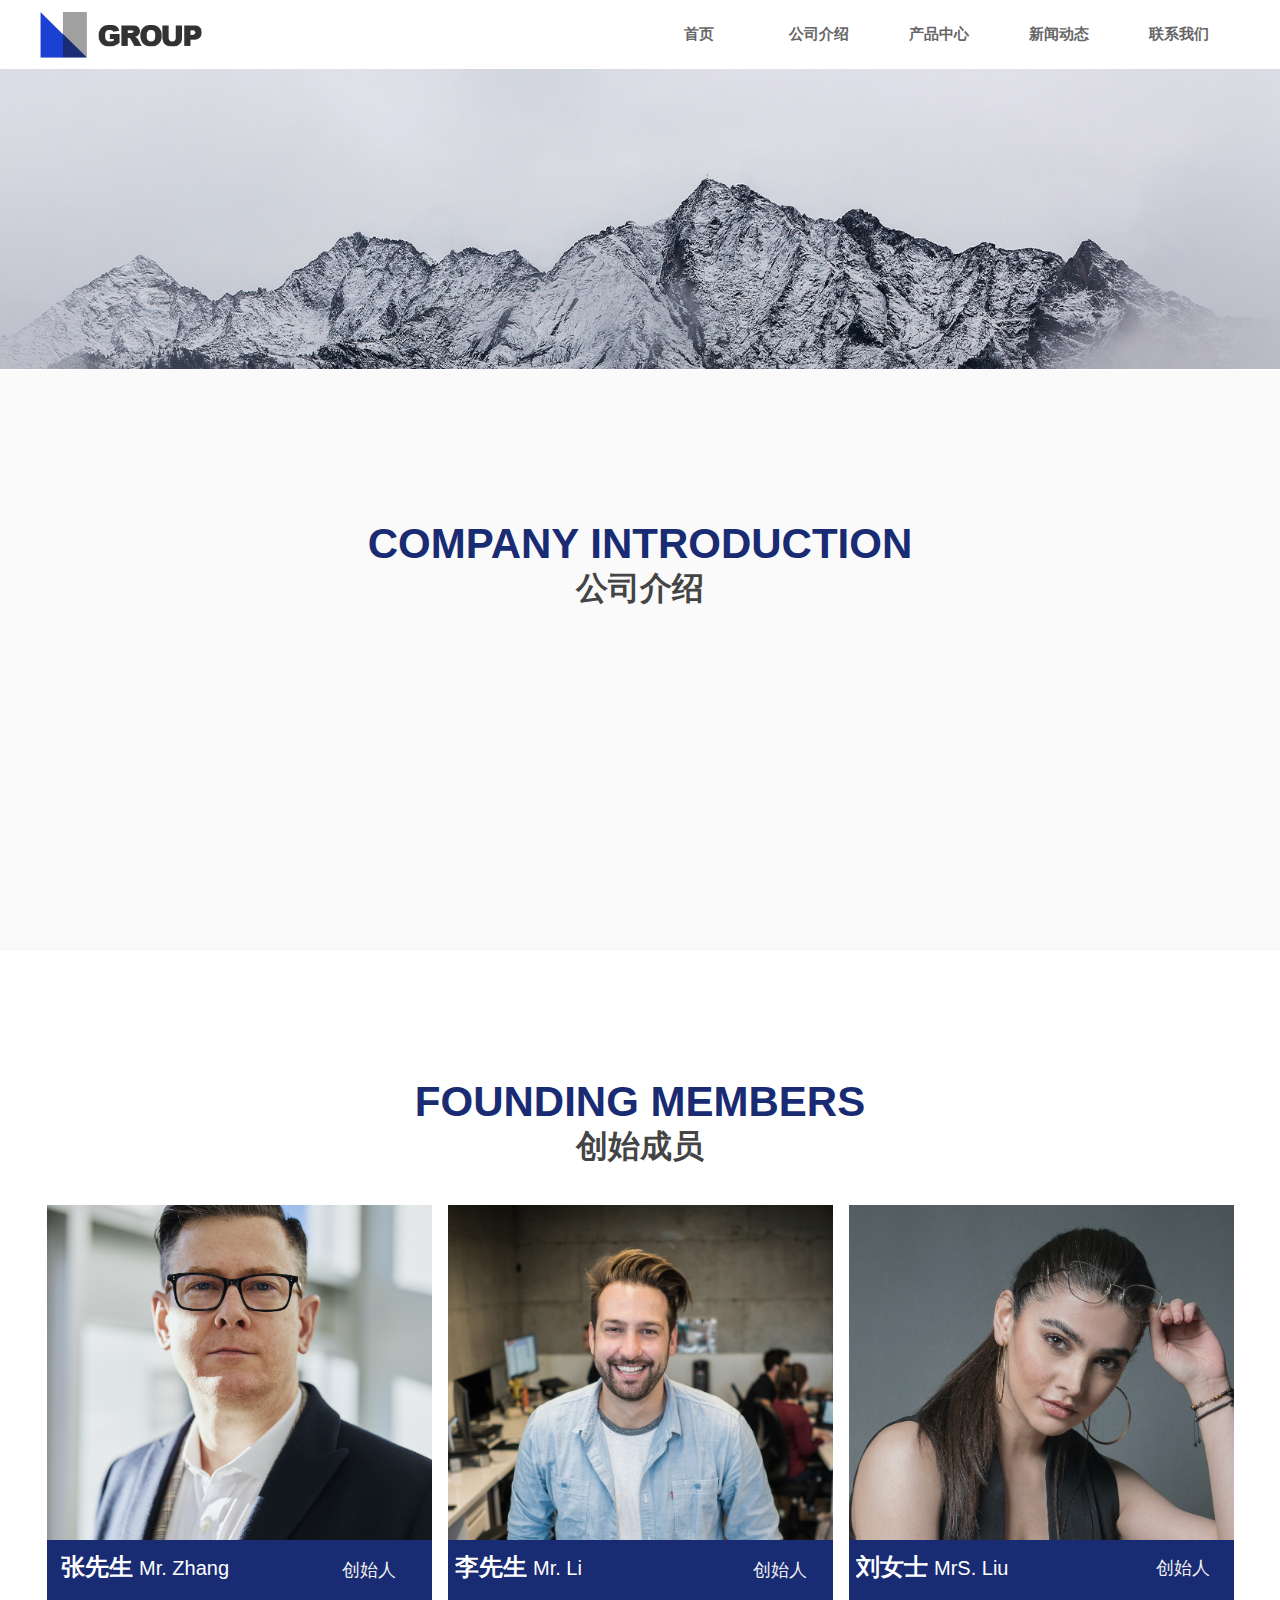
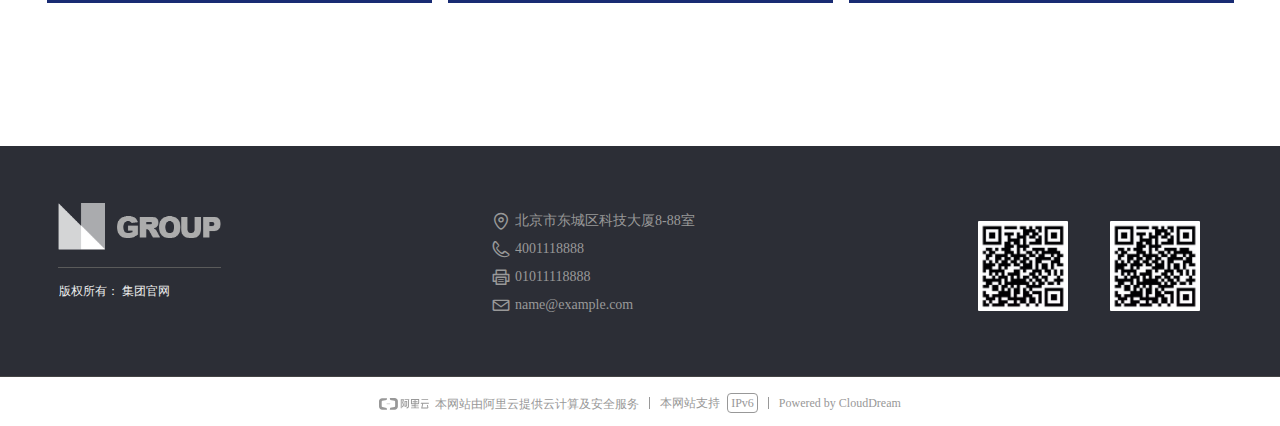
<file: gsjs.html>
<!DOCTYPE html>

<html class="smart-design-mode">

<head>


    <meta name="viewport" content="width=device-width, initial-scale=1.0, maximum-scale=1" />

    <meta http-equiv="Content-Type" content="text/html; charset=utf-8" />
    <meta name="description" />
    <meta name="keywords" />
    <meta name="renderer" content="webkit" />
    <meta name="applicable-device" content="pc" />
    <meta http-equiv="Cache-Control" content="no-transform" />
    <title>公司介绍-企业官网</title>
    <link rel="icon" href="./Content/images/favicon.ico" />
    <link rel="shortcut icon" href="./Content/images/favicon.ico" />
    <link rel="bookmark" href="./Content/images/favicon.ico" />
    <link href="./Designer/Content/bottom/pcstyle.css?_version=20240325173426" rel="stylesheet" type="text/css" />
    <link href="./Content/public/css/reset.css?_version=20240325173425" rel="stylesheet" type="text/css" />
    <link href="./static/iconfont/1.0.0/iconfont.css?_version=20240325173428" rel="stylesheet" type="text/css" />
    <link href="./static/iconfont/designer/iconfont.css?_version=20240325173428" rel="stylesheet" type="text/css" />
    <link href="./static/iconfont/companyinfo/iconfont.css?_version=20240325173428" rel="stylesheet" type="text/css" />
    <link href="./Designer/Content/base/css/pager.css?_version=20240325173426" rel="stylesheet" type="text/css" />
    <link href="./Designer/Content/base/css/hover-effects.css?_version=20240325173426" rel="stylesheet"
        type="text/css" />
    <link href="./Designer/Content/base/css/antChain.css?_version=20240325173426" rel="stylesheet" type="text/css" />



    <link href="./prevsf/10265/10265856/css/311753_Pc_zh-CN.css?preventCdnCacheSeed=2b31801d09764b6998bf043f5438090b"
        rel="stylesheet" />
    <script src="./Scripts/JQuery/jquery-3.6.3.min.js?_version=20240325173426" type="text/javascript"></script>
    <script src="./Designer/Scripts/jquery.lazyload.min.js?_version=20240325173426" type="text/javascript"></script>
    <script src="./Designer/Scripts/smart.animation.min.js?_version=20240325173426" type="text/javascript"></script>
    <script src="./Designer/Content/Designer-panel/js/kino.razor.min.js?_version=20240325173426"
        type="text/javascript"></script>
    <script src="./Scripts/common.min.js?v=20200318&_version=20240327111833" type="text/javascript"></script>
    <script src="./Administration/Scripts/admin.validator.min.js?_version=20240325173420"
        type="text/javascript"></script>
    <script src="./Administration/Content/plugins/cookie/jquery.cookie.js?_version=20240325173420"
        type="text/javascript"></script>

    <script type='text/javascript' id='jssor-all'
        src='./Designer/Scripts/jssor.slider-22.2.16-all.min.js?_version=20220916182338'></script>
    <script type='text/javascript' id='slideshown'
        src='./Designer/Scripts/slideshow.js?_version=20220916182338'></script>

    <script type="text/javascript">
        $.ajaxSetup({
            cache: false,
            beforeSend: function (jqXHR, settings) {
                settings.data = settings.data && settings.data.length > 0 ? (settings.data + "&") : "";
                settings.data = settings.data + "__RequestVerificationToken=" + $('input[name="__RequestVerificationToken"]').val();
                return true;
            }
        });
    </script>
</head>

<body id="smart-body" area="main">

    <input type="hidden" id="pageinfo" value="311753" data-type="1" data-device="Pc" data-entityid="311753" />
    <input id="txtDeviceSwitchEnabled" value="show" type="hidden" />

    <script type="text/javascript">
        $(function () {

            if ("" == "True") {
                $('#mainContentWrapper').addClass('translate');
                $('#antChainWrap').fadeIn(500);

                $('#closeAntChain').off('click').on('click', function () {
                    $('#antChainWrap').fadeOut('slow', function () {
                        $('#mainContentWrapper').removeClass('translate');
                    });
                    $(document).off("scroll", isWatchScroll);

                });
                $('#showQrcodeBtn').off('click').on('click', function () {
                    $('#qrCodeWrappper').toggleClass('qrCodeShow');
                });
                $(document).scroll(isWatchScroll);
            }


            function isWatchScroll() {
                var scroH = $(document).scrollTop();
                if (scroH >= 80) {
                    $('#mainContentWrapper').removeClass('translate');
                } else {
                    $('#mainContentWrapper').addClass('translate');
                }
            }


        })
    </script>

    <link href="./Designer/Content/Language/Chinese/css/view.css?_version=20240325173426" rel="stylesheet"
        type="text/css" />
    <div class="m-deviceSwitch" style="display: none;">
        <ul class="m-switch-ul f-clearfix">
            <li class="m-switch-item" data-device="Pc">
                <a href="javascript:void(0)" class="m-switch-link"><i class="icon icon-pc-black"></i></a>
                <div class="lzprompt-plan" style="margin-left: -28px;"><span class="lzprompt-txt">点击预览PC版</span><span
                        class="lzprompt-point lzprompt-point-bottom"></span></div>
            </li>
            <li class="m-switch-item" data-device="Mobile">
                <a href="javascript:void(0)" class="m-switch-link"><i class="icon icon-mobile-black"></i></a>
                <div class="lzprompt-plan" style="margin-left: -32px;"><span class="lzprompt-txt">点击预览手机版</span><span
                        class="lzprompt-point lzprompt-point-bottom"></span></div>
            </li>
        </ul>
    </div>
    <input type="hidden" id="secUrl" />

    <script type="text/javascript">
        function initialDeviceSwitch() {
            try {

                $(".m-deviceSwitch").find("li[data-device=Pc]").removeClass("active").find("a").removeClass("z-current");
                $(".m-deviceSwitch").find("li[data-device=Mobile]").removeClass("active").find("a").removeClass("z-current");

                var pageinfo = $("#pageinfo");
                var l = window.location;
                if (pageinfo.length == 0 && window.frames.length > 0) {
                    pageinfo = $(window.frames[0].document).find("#pageinfo");
                    l = window.frames[0].document.location;


                }
                $(".m-deviceSwitch").show();
                if (pageinfo.length == 0) {
                    $(".m-deviceSwitch").hide();
                    return;
                }
                $("#secUrl").attr("data-host", l.host).attr("data-pathname", l.pathname).attr("data-search", l.search).attr("data-hash", l.hash);
                var pagedevice = pageinfo.attr("data-device");
                $(".m-deviceSwitch").find("li[data-device=" + pagedevice + "]").addClass("active").find("a").addClass("z-current");
                $(".m-deviceSwitch").find("li").not(".active").click(function () {
                    var secUrl = $("#secUrl");
                    var pathname = secUrl.attr("data-pathname");
                    var search = secUrl.attr("data-search");
                    var hash = secUrl.attr("data-hash");
                    var npagedevice = $(this).attr("data-device");
                    var flag = "yibu_IsMobileDevice=true";
                    var mobileUrl = "";
                    if (npagedevice == "Pc") {
                        mobileUrl = mobileUrl + pathname + search.replace("deviceModel=mobile", "deviceModel=pc") + hash;
                        mobileUrl = mobileUrl.replace("&" + flag, "").replace("?" + flag, "");
                    } else if (npagedevice == "Mobile") {
                        var toUrl = pathname + search.replace("deviceModel=pc", "deviceModel=mobile") + hash;
                        toUrl = toUrl.replace("&" + flag, "").replace("?" + flag, "");
                        //if (toUrl.indexOf("?") === -1) {
                        //    toUrl += "?" + flag;
                        //}
                        //else {
                        //    toUrl += "&" + flag;
                        //}

                        mobileUrl = mobileUrl + "/Runtime/MobileContainer?url=" + encodeURIComponent(toUrl) + "&" + flag;
                    }
                    $.ajax({
                        cache: false,
                        url: "/Common/ChangeRunTimeDeviceMode",
                        type: "post",
                        data: { type: "Pc" },
                        dataType: "json",
                        success: function (result) {
                            if (result.IsSuccess) {
                                window.top.location.href = mobileUrl;
                            }
                        },
                        error: function () { }
                    });
                });
            }
            catch (e) {
                $(".m-deviceSwitch").find("li[data-device=Mobile]").addClass("active").find("a").addClass("z-current");
            }
        }
        $(function () {
            if ($("#prevMainFrame").length > 0) {
                $("#prevMainFrame").load(initialDeviceSwitch);
            } else {
                initialDeviceSwitch();
            }
        });
    </script>
    <style>
        /*不可直接引用bootstarp,否则会对页面样式有影响*/
        .alert {
            padding: 15px;
            margin-bottom: 20px;
            border: 1px solid transparent;
            border-radius: 4px
        }

        .alert-info {
            color: #31708f;
            background-color: #d9edf7;
            border-color: #bce8f1
        }

        .alert-dismissable,
        .alert-dismissible {
            padding-right: 35px
        }

        .alert-dismissable .close,
        .alert-dismissible .close {
            position: relative;
            top: -5px;
            right: -21px;
            color: inherit
        }

        button.close {
            -webkit-appearance: none;
            padding: 0;
            cursor: pointer;
            background: 0 0;
            border: 0
        }

        .close {
            float: right;
            font-size: 21px;
            font-weight: 700;
            line-height: 1;
            color: #000;
            text-shadow: 0 1px 0 #fff;
            filter: alpha(opacity=20);
            opacity: .2
        }
    </style>
    <script src="./Designer/Content/js/bootstrap.min.js?_version=20240325173426" type="text/javascript"></script>
    <div id="deadlineTips" class="alert alert-info alert-dismissible"
        style="margin-bottom: 0px; display: none; z-index: 2147483647; position: absolute; left: 0; right:0;"
        role="alert">
        <button type="button" class="close" data-dismiss="alert" aria-label="Close"
            onclick="sessionStorage.setItem('_ptk_','true')"><span aria-hidden="true">&times;</span></button>
        <span
            style="text-align: center; display: block; ">分享给他人？请复制当前浏览器地址分享给他人，他人浏览需进行安全验证，验证方式为您的手机号，请在<b>网站后台</b>进行<b>扫码关注绑定手机号</b>用以安全验证</span>
    </div>
    <script>
        var token = "";

        function FixHref() {
            $(function () {
                $("a[href]").each(function (a, b) {
                    if (b.href.indexOf(location.host) !== -1 && b.href.indexOf("_ptk=") === -1) {
                        //此处不能直接用b.href,否则会带上域名,导致导航条选中态异常
                        var aHref = $(b).attr("href");
                        var index = aHref.indexOf('#');
                        if (index !== -1) {
                            if (index === 0) {
                                return;
                            }
                            else {
                                var href = aHref.substr(0, index);
                                aHref = href + (href.indexOf('?') === -1 ? "?" : "&") + "_ptk=" + token + aHref.substr(index);
                            }
                        }
                        else {
                            aHref = aHref + (aHref.indexOf('?') === -1 ? "?" : "&") + "_ptk=" + token;
                        }
                        $(b).attr("href", aHref);
                    }
                });
                $("[data-url]").each(function (a, b) {
                    var dataUrl = $(b).attr("data-url") || "";
                    if (dataUrl.indexOf("http") !== 0 && dataUrl.indexOf("_ptk=") === -1) {
                        var aHref = dataUrl;
                        var index = aHref.indexOf('#');
                        if (index !== -1) {
                            if (index === 0) {
                                return;
                            }
                            else {
                                var href = aHref.substr(0, index);
                                aHref = href + (href.indexOf('?') === -1 ? "?" : "&") + "_ptk=" + token + aHref.substr(index);
                            }
                        }
                        else {
                            aHref = aHref + (aHref.indexOf('?') === -1 ? "?" : "&") + "_ptk=" + token;
                        }
                        $(b).attr("data-url", aHref);
                    }
                });
            });
        }

        function InIframe() {
            try {
                return window.self !== window.top;
            } catch (e) {
                return true;
            }
        }

        function ShowTips() {
            var val = sessionStorage.getItem("_ptk_");
            if (!val && !InIframe()) {
                $("#deadlineTips").show();
            }
        }
        if (token) {
            FixHref();
            ShowTips();
        }
    </script>


    <div id="mainContentWrapper" style="background-color: transparent; background-image: none; background-repeat: no-repeat;background-position:0 0; background:-moz-linear-gradient(top, none, none);background:-webkit-gradient(linear, left top, left bottom, from(none), to(none));background:-o-linear-gradient(top, none, none);background:-ms-linear-gradient(top, none, none);background:linear-gradient(top, none, none);;
     position: relative; width: 100%;min-width:1200px;background-size: auto;" bgScroll="none">
        <div style="background-color: rgb(255, 255, 255); background-image: none; background-repeat: no-repeat;background-position:0 0; background:-moz-linear-gradient(top, none, none);background:-webkit-gradient(linear, left top, left bottom, from(none), to(none));background:-o-linear-gradient(top, none, none);background:-ms-linear-gradient(top, none, none);background:linear-gradient(top, none, none);;
         position: relative; width: 100%;min-width:1200px;background-size: auto;" bgScroll="none">
            <div class=" header" cpid="30459" id="smv_Area0"
                style="width: 1200px; height: 69px;  position: relative; margin: 0 auto">
                <div id="smv_tem_69_10" ctype="banner" class="esmartMargin smartAbs " cpid="30459" cstyle="Style1"
                    ccolor="Item0" areaId="Area0" isContainer="True" pvid="" tareaId="Area0" re-direction="y" daxis="Y"
                    isdeletable="True" style="height: 70px; width: 100%; left: 0px; top: 0px;z-index:2;">
                    <div class="yibuFrameContent tem_69_10  banner_Style1  " style="overflow:visible;;">
                        <div class="fullcolumn-inner smAreaC" id="smc_Area0" cid="tem_69_10" style="width:1200px">
                            <div id="smv_tem_70_28" ctype="logoimage" class="esmartMargin smartAbs " cpid="30459"
                                cstyle="Style1" ccolor="Item0" areaId="Area0" isContainer="False" pvid="tem_69_10"
                                tareaId="Area0" re-direction="all" daxis="All" isdeletable="True"
                                style="height: 46px; width: 162px; left: 0px; top: 12px;z-index:2;">
                                <div class="yibuFrameContent tem_70_28  logoimage_Style1  " style="overflow:visible;;">
                                    <div class="w-image-box" data-fillType="0" id="div_tem_70_28">
                                        <a target="_self" href="index.html">
                                            <img src="./contents/sitefiles2053/10265856/images/-54659.png" alt=""
                                                title="" id="img_smv_tem_70_28" style="width: 162px; height:46px;">
                                        </a>
                                    </div>

                                    <script type="text/javascript">
                                        $(function () {
                                            InitImageSmv("tem_70_28", "162", "46", "0");
                                        });
                                    </script>

                                </div>
                            </div>
                            <div id="smv_tem_71_7" ctype="nav" class="esmartMargin smartAbs " cpid="30459"
                                cstyle="Style4" ccolor="Item0" areaId="Area0" isContainer="False" pvid="tem_69_10"
                                tareaId="Area0" re-direction="all" daxis="All" isdeletable="True"
                                style="height: 74px; width: 600px; left: 599px; top: -3px;z-index:3;">
                                <div class="yibuFrameContent tem_71_7  nav_Style4  " style="overflow:visible;;">
                                    <div id="nav_tem_71_7" class="nav_pc_t_4">
                                        <ul class="w-nav" navstyle="style4">
                                            <li class="sliding-box" style="height:74px;left:-0px;top:-0px">
                                                <div class="sliding" style="height:74px;width:20%"></div>
                                            </li>
                                            <li class="w-nav-inner" style="height:74px;line-height:74px;width:20%;">
                                                <div class="w-nav-item">
                                                    <a href="index.html" target="_self" class="w-nav-item-link">
                                                        <span class="mw-iconfont"></span>
                                                        <span class="w-link-txt">首页</span>
                                                    </a>
                                                </div>
                                            </li>
                                            <li class="w-nav-inner" style="height:74px;line-height:74px;width:20%;">
                                                <div class="w-nav-item">
                                                    <a href="gsjs.html" target="_self" class="w-nav-item-link">
                                                        <span class="mw-iconfont"></span>
                                                        <span class="w-link-txt">公司介绍</span>
                                                    </a>
                                                </div>
                                            </li>
                                            <li class="w-nav-inner" style="height:74px;line-height:74px;width:20%;">
                                                <div class="w-nav-item">
                                                    <a href="cpzx.html" target="_self" class="w-nav-item-link">
                                                        <span class="mw-iconfont"></span>
                                                        <span class="w-link-txt">产品中心</span>
                                                    </a>
                                                </div>
                                            </li>
                                            <li class="w-nav-inner" style="height:74px;line-height:74px;width:20%;">
                                                <div class="w-nav-item">
                                                    <a href="xwdt.html" target="_self" class="w-nav-item-link">
                                                        <span class="mw-iconfont"></span>
                                                        <span class="w-link-txt">新闻动态</span>
                                                    </a>
                                                </div>
                                            </li>
                                            <li class="w-nav-inner" style="height:74px;line-height:74px;width:20%;">
                                                <div class="w-nav-item">
                                                    <a href="lxwm.html" target="_self" class="w-nav-item-link">
                                                        <span class="mw-iconfont"></span>
                                                        <span class="w-link-txt">联系我们</span>
                                                    </a>
                                                </div>
                                            </li>


                                        </ul>
                                    </div>
                                    <script>
                                        $(function () {
                                            $('#nav_tem_71_7').find('.w-subnav').hide();
                                            var $this, item, itemAll, itemW, goTo;
                                            var tem_71_7_hasCurrent = false;
                                            $('#nav_tem_71_7').off('mouseenter').on('mouseenter', '.w-nav-inner', function () {
                                                if ($(this).children().hasClass("current")) {
                                                    tem_71_7_hasCurrent = true;
                                                    $(this).children().removeClass("current");
                                                }
                                                itemAll = $('#nav_tem_71_7').find('.w-subnav');
                                                $this = $(this);
                                                item = $this.find('.w-subnav');
                                                index = $this.index() - 1;
                                                itemW = $this.width();
                                                goTo = itemW * index;
                                                item.slideDown();
                                                flag = false;
                                                $('#nav_tem_71_7').find('.sliding').hide().show().stop().animate({
                                                    left: goTo
                                                }, 200, 'linear');
                                            }).off('mouseleave').on('mouseleave', '.w-nav-inner', function () {
                                                if (tem_71_7_hasCurrent == true) {
                                                    tem_71_7_hasCurrent = false;
                                                    $(this).children().addClass("current");
                                                }
                                                item = $(this).find('.w-subnav');
                                                item.stop().slideUp();
                                                $('#nav_tem_71_7').find('.sliding').stop().fadeOut(200);
                                            });
                                            SetNavSelectedStyle('nav_tem_71_7');//选中当前导航
                                        });
                                    </script>
                                </div>
                            </div>
                        </div>
                        <div id="bannerWrap_tem_69_10" class="fullcolumn-outer"
                            style="position: absolute; top: 0; bottom: 0;">
                        </div>

                        <script type="text/javascript">

                            $(function () {
                                var resize = function () {
                                    $("#smv_tem_69_10 >.yibuFrameContent>.fullcolumn-inner").width($("#smv_tem_69_10").parent().width());
                                    $('#bannerWrap_tem_69_10').fullScreen(function (t) {
                                        if (VisitFromMobile()) {
                                            t.css("min-width", t.parent().width());
                                        }
                                    });
                                };
                                if (typeof (LayoutConverter) !== "undefined") {
                                    LayoutConverter.CtrlJsVariableList.push({
                                        CtrlId: "tem_69_10",
                                        ResizeFunc: resize,
                                    });
                                } else {
                                    $(window).resize(function (e) {
                                        if (e.target == this) {
                                            resize();
                                        }
                                    });
                                }

                                resize();
                            });
                        </script>
                    </div>
                </div>
            </div>
        </div>
        <div class="main-layout-wrapper" id="smv_AreaMainWrapper"
            style="background-color: transparent; background-image: none;
         background-repeat: no-repeat;background-position:0 0; background:-moz-linear-gradient(top, none, none);background:-webkit-gradient(linear, left top, left bottom, from(none), to(none));background:-o-linear-gradient(top, none, none);background:-ms-linear-gradient(top, none, none);background:linear-gradient(top, none, none);;background-size: auto;"
            bgScroll="none">
            <div class="main-layout" id="tem-main-layout11" style="width: 100%;">
                <div style="display: none">

                </div>
                <div class="" id="smv_MainContent" rel="mainContentWrapper"
                    style="width: 100%; min-height: 300px; position: relative; ">

                    <div class="smvWrapper"
                        style="min-width:1200px;  position: relative; background-color: transparent; background-image: none; background-repeat: no-repeat; background:-moz-linear-gradient(top, none, none);background:-webkit-gradient(linear, left top, left bottom, from(none), to(none));background:-o-linear-gradient(top, none, none);background:-ms-linear-gradient(top, none, none);background:linear-gradient(top, none, none);;background-position:0 0;background-size:auto;"
                        bgScroll="none">
                        <div class="smvContainer" id="smv_Main" cpid="311753"
                            style="min-height:400px;width:1200px;height:1677px;  position: relative; ">
                            <div id="smv_con_1_8" ctype="slideset" class="esmartMargin smartAbs " cpid="311753"
                                cstyle="Style1" ccolor="Item0" areaId="" isContainer="True" pvid="" tareaId=""
                                re-direction="y" daxis="Y" isdeletable="True"
                                style="height: 300px; width: 100%; left: 0px; top: 0px;z-index:2;">
                                <div class="yibuFrameContent con_1_8  slideset_Style1  " style="overflow:visible;;">
                                    <!--w-slide-->
                                    <div id="lider_smv_con_1_8_wrapper">
                                        <div class="w-slide" id="slider_smv_con_1_8">
                                            <div class="w-slide-inner" data-u="slides">

                                                <div class="content-box" data-area="Area0">
                                                    <div id="smc_Area0" cid="con_1_8" class="smAreaC slideset_AreaC">
                                                    </div>
                                                    <div class="content-box-inner"
                                                        style="background-image:url(./contents/sitefiles2047/10239675/images/-50074.jpg);background-position:50% 50%;background-repeat:cover;background-size:cover;background-color:#ffffff;opacity:1">
                                                    </div>

                                                </div>
                                            </div>
                                            <!-- Bullet Navigator -->
                                            <div data-u="navigator" class="w-slide-btn-box  f-hide "
                                                data-autocenter="1">
                                                <!-- bullet navigator item prototype -->
                                                <div class="w-slide-btn" data-u="prototype"></div>
                                            </div>

                                            <!-- 1Arrow Navigator -->
                                            <span data-u="arrowleft" class="w-slide-arrowl  slideArrow  f-hide  "
                                                data-autocenter="2" id="left_con_1_8">
                                                <i class="w-itemicon mw-iconfont">&#xb133;</i>
                                            </span>
                                            <span data-u="arrowright" class="w-slide-arrowr slideArrow  f-hide "
                                                data-autocenter="2" id="right_con_1_8">
                                                <i class="w-itemicon mw-iconfont">&#xb132;</i>
                                            </span>
                                        </div>
                                    </div>

                                    <!--/w-slide-->
                                    <script type="text/javascript">
                                        var jssorCache_con_1_8 = {
                                            CtrlId: "con_1_8",
                                            SliderId: "slider_smv_con_1_8",
                                            Html: $("#slider_smv_con_1_8")[0].outerHTML,
                                        };
                                        var slide_con_1_8;
                                        var slideAnimation_con_1_8 = function (slideIndex, fromIndex) {
                                            var $slideWrapper = $("#slider_smv_con_1_8 .w-slide-inner:last");
                                            var $fromSlide = $slideWrapper.find(".content-box:eq(" + fromIndex + ")");
                                            var $curSlide = $slideWrapper.find(".content-box:eq(" + slideIndex + ")");
                                            var $nextSlide = $slideWrapper.find(".content-box:eq(" + (slideIndex + 1) + ")");
                                            $("#smv_con_1_8").attr("selectArea", $curSlide.attr("data-area"));

                                            $slideWrapper.find(".animated").smanimate("stop");
                                            $fromSlide.find(".animated").smanimate("stop");
                                            $curSlide.find(".animated").smanimate("stop");
                                            $nextSlide.find(".animated").smanimate("stop");
                                            $("#switch_con_1_8 .page").html(slideIndex + 1);
                                            // debugger
                                            $curSlide.find(".animated").smanimate("replay");
                                            return false;
                                        };
                                        con_1_8_page = 1;
                                        con_1_8_sliderset3_init = function () {
                                            var jssor_1_options_con_1_8 = {
                                                $AutoPlay: "False" == "True" ? false : "on" == "on",//自动播放
                                                $PlayOrientation: 1,//2为向上滑，1为向左滑
                                                $Loop: 1,//循环
                                                $Idle: parseInt("4000"),//切换间隔
                                                $SlideDuration: "1000",//延时
                                                $SlideEasing: $Jease$.$OutQuint,

                                                $SlideshowOptions: {
                                                    $Class: $JssorSlideshowRunner$,
                                                    $Transitions: GetSlideAnimation("3", "1000"),
                                                    $TransitionsOrder: 1
                                                },

                                                $ArrowNavigatorOptions: {
                                                    $Class: $JssorArrowNavigator$
                                                },
                                                $BulletNavigatorOptions: {
                                                    $Class: $JssorBulletNavigator$,
                                                    $ActionMode: "1"
                                                }
                                            };

                                            //初始化幻灯
                                            var slide = slide_con_1_8 = new $JssorSlider$("slider_smv_con_1_8", jssor_1_options_con_1_8);
                                            if (typeof (LayoutConverter) !== "undefined") {
                                                jssorCache_con_1_8.JssorOpt = jssor_1_options_con_1_8,
                                                    jssorCache_con_1_8.Jssor = slide;
                                            }
                                            $('#smv_con_1_8').data('jssor_slide', slide);

                                            //resize游览器的时候触发自动缩放幻灯秀
                                            //幻灯栏目自动或手动切换时触发的事件
                                            slide.$On($JssorSlider$.$EVT_PARK, slideAnimation_con_1_8);
                                            //切换栏点击事件
                                            $("#switch_con_1_8 .left").unbind("click").click(function () {
                                                if (con_1_8_page == 1) {
                                                    con_1_8_page = 1;
                                                } else {
                                                    con_1_8_page = con_1_8_page - 1;
                                                }
                                                $("#switch_con_1_8 .page").html(con_1_8_page);
                                                slide.$Prev();
                                                return false;
                                            });
                                            $("#switch_con_1_8 .right").unbind("click").click(function () {
                                                if (con_1_8_page == 1) {
                                                    con_1_8_page = 1;
                                                } else {
                                                    con_1_8_page = con_1_8_page + 1;
                                                }
                                                $("#switch_con_1_8 .page").html(con_1_8_page);
                                                slide.$Next();
                                                return false;
                                            });
                                        };


                                        $(function () {

                                            var jssorCopyTmp = document.getElementById('slider_smv_con_1_8').cloneNode(true);

                                            var $jssorIntt = function (skipInit) {

                                                //获取幻灯显示动画类型
                                                var $this = $('#slider_smv_con_1_8');
                                                var dh = $(document).height();
                                                var wh = $(window).height();
                                                var ww = $(window).width();
                                                var width = 1000;
                                                //区分页头、页尾、内容区宽度
                                                if ($this.parents(".header").length > 0) {
                                                    width = $this.parents(".header").width();
                                                } else if ($this.parents(".footer").length > 0) {
                                                    width = $this.parents(".footer").width();
                                                } else {
                                                    width = $this.parents(".smvContainer").width();
                                                }

                                                if (ww > width) {
                                                    var left = parseInt((ww - width) * 10 / 2) / 10;
                                                    $this.css({ 'left': -left, 'width': ww });
                                                } else {
                                                    $this.css({ 'left': 0, 'width': ww });
                                                }

                                                //解决手机端预览PC端幻灯秀时不通栏问题
                                                if (VisitFromMobile() && typeof (LayoutConverter) === "undefined") {
                                                    $this.css("min-width", width);
                                                    setTimeout(function () {
                                                        var boxleft = (width - 330) / 2;
                                                        $this.find(".w-slide-btn-box").css("left", boxleft + "px");
                                                    }, 300);
                                                }
                                                $this.children().not(".slideArrow").css({ "width": $this.width() });

                                                if (!skipInit) {
                                                    con_1_8_sliderset3_init();
                                                }


                                                var areaId = $("#smv_con_1_8").attr("tareaid");
                                                if (areaId == "") {
                                                    var mainWidth = $("#smv_Main").width();
                                                    $("#smv_con_1_8 .slideset_AreaC").css({ "width": mainWidth + "px", "position": "relative", "margin": "0 auto" });
                                                } else {
                                                    var controlWidth = $("#smv_con_1_8").width();
                                                    $("#smv_con_1_8 .slideset_AreaC").css({ "width": controlWidth + "px", "position": "relative", "margin": "0 auto" });
                                                }
                                                $("#smv_con_1_8").attr("selectArea", "Area0");

                                                var arrowHeight = $('#slider_smv_con_1_8 .w-slide-arrowl').eq(-1).outerHeight();
                                                var arrowTop = (18 - arrowHeight) / 2;
                                                $('#slider_smv_con_1_8 .w-slide-arrowl').eq(-1).css('top', arrowTop);
                                                $('#slider_smv_con_1_8 .w-slide-arrowr').eq(-1).css('top', arrowTop);
                                            };
                                            $jssorIntt();


                                            var ctime = null;

                                            function ScaleSlider() {
                                                slide_con_1_8.$Off($JssorSlider$.$EVT_PARK, slideAnimation_con_1_8);
                                                if (ctime) {
                                                    clearTimeout(ctime);
                                                    ctime = null;
                                                }
                                                ctime = setTimeout(function () {
                                                    var inst = $('#slider_smv_con_1_8');
                                                    var orginWidth = inst.width();
                                                    if (orginWidth == $(window).width()) return;
                                                    var inst_parent = inst.parent();
                                                    inst.remove();
                                                    inst_parent.append(jssorCopyTmp.cloneNode(true));

                                                    inst_parent.find('.animated').smanimate().stop();
                                                    //$('.smartRecpt').smrecompute()

                                                    $jssorIntt();
                                                    ctime = null;
                                                }, 200);

                                            }
                                            if (typeof (LayoutConverter) === "undefined") {
                                                $Jssor$.$CancelEvent(window, "resize", ScaleSlider);
                                                $Jssor$.$AddEvent(window, "resize", ScaleSlider);
                                            }

                                            if (typeof (LayoutConverter) !== "undefined") {
                                                jssorCache_con_1_8.ResizeFunc = $jssorIntt;
                                                LayoutConverter.CtrlJsVariableList.push(jssorCache_con_1_8);
                                            }

                                        });
                                    </script>
                                </div>
                            </div>
                            <div id="smv_con_8_59" ctype="banner" class="esmartMargin smartAbs " cpid="311753"
                                cstyle="Style1" ccolor="Item0" areaId="" isContainer="True" pvid="" tareaId=""
                                re-direction="y" daxis="Y" isdeletable="True"
                                style="height: 581px; width: 100%; left: 0px; top: 301px;z-index:3;">
                                <div class="yibuFrameContent con_8_59  banner_Style1  " style="overflow:visible;;">
                                    <div class="fullcolumn-inner smAreaC" id="smc_Area0" cid="con_8_59"
                                        style="width:1200px">
                                        <div id="smv_con_9_58" ctype="text" class="esmartMargin smartAbs " cpid="311753"
                                            cstyle="Style1" ccolor="Item0" areaId="Area0" isContainer="False"
                                            pvid="con_8_59" tareaId="" re-direction="all" daxis="All" isdeletable="True"
                                            style="height: 89px; width: 554px; left: 323px; top: 149px;z-index:2;">
                                            <div class="yibuFrameContent con_9_58  text_Style1  "
                                                style="overflow:hidden;;">
                                                <div id='txt_con_9_58' style="height: 100%;">
                                                    <div class="editableContent" id="txtc_con_9_58"
                                                        style="height: 100%; word-wrap:break-word;">
                                                        <p style="text-align:center"><span style="line-height:1.2"><span
                                                                    style="font-size:42px"><span
                                                                        style="color:#182b73"><strong><span
                                                                                style="font-family:Trebuchet MS,Helvetica,sans-serif">COMPANY
                                                                                INTRODUCTION</span></strong></span></span></span>
                                                        </p>

                                                        <p style="text-align:center"><span style="line-height:1.2"><span
                                                                    style="color:#444444"><strong><span
                                                                            style="font-size:32px"><span
                                                                                style="font-family:Microsoft JhengHei">公司介绍</span></span></strong></span></span>
                                                        </p>

                                                    </div>
                                                </div>

                                                <script>
                                                    var tables = $(' #smv_con_9_58').find('table');
                                                    for (var i = 0; i < tables.length; i++) {
                                                        var tab = tables[i];
                                                        var borderWidth = $(tab).attr('border');
                                                        if (borderWidth <= 0 || !borderWidth) {
                                                            console.log(tab);
                                                            $(tab).addClass('hidden-border');
                                                            $(tab).children("tbody").children("tr").children("td").addClass('hidden-border');
                                                            $(tab).children("tbody").children("tr").children("th").addClass('hidden-border');
                                                            $(tab).children("thead").children("tr").children("td").addClass('hidden-border');
                                                            $(tab).children("thead").children("tr").children("th").addClass('hidden-border');
                                                            $(tab).children("tfoot").children("tr").children("td").addClass('hidden-border');
                                                            $(tab).children("tfoot").children("tr").children("th").addClass('hidden-border');
                                                        }
                                                    }
                                                </script>
                                            </div>
                                        </div>
                                        <div id="smv_con_11_34" ctype="text"
                                            smanim='{"delay":0.75,"duration":0.75,"direction":"Up","animationName":"slideIn","infinite":"1"}'
                                            class="esmartMargin smartAbs animated" cpid="311753" cstyle="Style1"
                                            ccolor="Item4" areaId="Area0" isContainer="False" pvid="con_8_59" tareaId=""
                                            re-direction="all" daxis="All" isdeletable="True"
                                            style="height: 191px; width: 920px; left: 140px; top: 278px;z-index:1;">
                                            <div class="yibuFrameContent con_11_34  text_Style1  "
                                                style="overflow:hidden;;">
                                                <div id='txt_con_11_34' style="height: 100%;">
                                                    <div class="editableContent" id="txtc_con_11_34"
                                                        style="height: 100%; word-wrap:break-word;">
                                                        <p style="text-align:justify"><span style="line-height:2"><span
                                                                    style="color:#777777"><span
                                                                        style="font-size:16px"><span
                                                                            style="font-family:Source Han Sans,Geneva,sans-serif">实业有限公司，成立于1990年，主要为国内外家电企业提供家电材料产品，是国内专业生产家电用复合材料的企业之一。公司占地面积90,000平方米，拥有先进的自动化生产设备、强大的技术研发及生产队伍，专注于家电外观用复合材料的研发、生产和销售。</span></span></span></span>
                                                        </p>

                                                        <p style="text-align:justify">&nbsp;</p>

                                                        <p style="text-align:justify">&nbsp;</p>

                                                        <p style="text-align:justify"><span style="line-height:2"><span
                                                                    style="color:#777777"><span
                                                                        style="font-size:16px"><span
                                                                            style="font-family:Source Han Sans,Geneva,sans-serif">我们拥有许多发明及专利，专注于本行业的技术发展。多年来，公司凭借优秀的产品，优质的服务赢得了国内外客户的信任，与众多国内外知名家电企业建立了合作关系。</span></span></span></span>
                                                        </p>

                                                    </div>
                                                </div>

                                                <script>
                                                    var tables = $(' #smv_con_11_34').find('table');
                                                    for (var i = 0; i < tables.length; i++) {
                                                        var tab = tables[i];
                                                        var borderWidth = $(tab).attr('border');
                                                        if (borderWidth <= 0 || !borderWidth) {
                                                            console.log(tab);
                                                            $(tab).addClass('hidden-border');
                                                            $(tab).children("tbody").children("tr").children("td").addClass('hidden-border');
                                                            $(tab).children("tbody").children("tr").children("th").addClass('hidden-border');
                                                            $(tab).children("thead").children("tr").children("td").addClass('hidden-border');
                                                            $(tab).children("thead").children("tr").children("th").addClass('hidden-border');
                                                            $(tab).children("tfoot").children("tr").children("td").addClass('hidden-border');
                                                            $(tab).children("tfoot").children("tr").children("th").addClass('hidden-border');
                                                        }
                                                    }
                                                </script>
                                            </div>
                                        </div>
                                    </div>
                                    <div id="bannerWrap_con_8_59" class="fullcolumn-outer"
                                        style="position: absolute; top: 0; bottom: 0;">
                                    </div>

                                    <script type="text/javascript">

                                        $(function () {
                                            var resize = function () {
                                                $("#smv_con_8_59 >.yibuFrameContent>.fullcolumn-inner").width($("#smv_con_8_59").parent().width());
                                                $('#bannerWrap_con_8_59').fullScreen(function (t) {
                                                    if (VisitFromMobile()) {
                                                        t.css("min-width", t.parent().width());
                                                    }
                                                });
                                            };
                                            if (typeof (LayoutConverter) !== "undefined") {
                                                LayoutConverter.CtrlJsVariableList.push({
                                                    CtrlId: "con_8_59",
                                                    ResizeFunc: resize,
                                                });
                                            } else {
                                                $(window).resize(function (e) {
                                                    if (e.target == this) {
                                                        resize();
                                                    }
                                                });
                                            }

                                            resize();
                                        });
                                    </script>
                                </div>
                            </div>
                            <div id="smv_con_12_28" ctype="banner" class="esmartMargin smartAbs " cpid="311753"
                                cstyle="Style1" ccolor="Item0" areaId="" isContainer="True" pvid="" tareaId=""
                                re-direction="y" daxis="Y" isdeletable="True"
                                style="height: 796px; width: 100%; left: 0px; top: 881px;z-index:4;">
                                <div class="yibuFrameContent con_12_28  banner_Style1  " style="overflow:visible;;">
                                    <div class="fullcolumn-inner smAreaC" id="smc_Area0" cid="con_12_28"
                                        style="width:1200px">
                                        <div id="smv_con_13_28" ctype="text" class="esmartMargin smartAbs "
                                            cpid="311753" cstyle="Style1" ccolor="Item0" areaId="Area0"
                                            isContainer="False" pvid="con_12_28" tareaId="" re-direction="all"
                                            daxis="All" isdeletable="True"
                                            style="height: 89px; width: 554px; left: 323px; top: 127px;z-index:2;">
                                            <div class="yibuFrameContent con_13_28  text_Style1  "
                                                style="overflow:hidden;;">
                                                <div id='txt_con_13_28' style="height: 100%;">
                                                    <div class="editableContent" id="txtc_con_13_28"
                                                        style="height: 100%; word-wrap:break-word;">
                                                        <p style="text-align:center"><span style="line-height:1.2"><span
                                                                    style="font-size:42px"><span
                                                                        style="color:#182b73"><strong><span
                                                                                style="font-family:Trebuchet MS,Helvetica,sans-serif">FOUNDING
                                                                                MEMBERS</span></strong></span></span></span>
                                                        </p>

                                                        <p style="text-align:center"><span style="line-height:1.2"><span
                                                                    style="color:#444444"><strong><span
                                                                            style="font-size:32px"><span
                                                                                style="font-family:Microsoft JhengHei">创始成员</span></span></strong></span></span>
                                                        </p>

                                                    </div>
                                                </div>

                                                <script>
                                                    var tables = $(' #smv_con_13_28').find('table');
                                                    for (var i = 0; i < tables.length; i++) {
                                                        var tab = tables[i];
                                                        var borderWidth = $(tab).attr('border');
                                                        if (borderWidth <= 0 || !borderWidth) {
                                                            console.log(tab);
                                                            $(tab).addClass('hidden-border');
                                                            $(tab).children("tbody").children("tr").children("td").addClass('hidden-border');
                                                            $(tab).children("tbody").children("tr").children("th").addClass('hidden-border');
                                                            $(tab).children("thead").children("tr").children("td").addClass('hidden-border');
                                                            $(tab).children("thead").children("tr").children("th").addClass('hidden-border');
                                                            $(tab).children("tfoot").children("tr").children("td").addClass('hidden-border');
                                                            $(tab).children("tfoot").children("tr").children("th").addClass('hidden-border');
                                                        }
                                                    }
                                                </script>
                                            </div>
                                        </div>
                                        <div id="smv_con_15_47" ctype="area" class="esmartMargin smartAbs "
                                            cpid="311753" cstyle="Style1" ccolor="Item0" areaId="Area0"
                                            isContainer="True" pvid="con_12_28" tareaId="" re-direction="all"
                                            daxis="All" isdeletable="True"
                                            style="height: 398px; width: 385px; left: 7px; top: 255px;z-index:4;">
                                            <div class="yibuFrameContent con_15_47  area_Style1  "
                                                style="overflow:visible;;">
                                                <div class="w-container" data-effect-name="enterTop">
                                                    <div class="smAreaC" id="smc_Area0" cid="con_15_47">
                                                        <div id="smv_con_16_17" ctype="area"
                                                            class="esmartMargin smartAbs " cpid="311753" cstyle="Style1"
                                                            ccolor="Item0" areaId="Area0" isContainer="True"
                                                            pvid="con_15_47" tareaId="" re-direction="all" daxis="All"
                                                            isdeletable="True"
                                                            style="height: 335px; width: 385px; left: 0px; top: 0px;z-index:2;">
                                                            <div class="yibuFrameContent con_16_17  area_Style1  "
                                                                style="overflow:visible;;">
                                                                <div class="w-container" data-effect-name="enterTop">
                                                                    <div class="smAreaC" id="smc_Area0" cid="con_16_17">
                                                                    </div>
                                                                </div>
                                                            </div>
                                                        </div>
                                                        <div id="smv_con_46_1" ctype="area"
                                                            class="esmartMargin smartAbs " cpid="311753" cstyle="Style1"
                                                            ccolor="Item0" areaId="Area0" isContainer="True"
                                                            pvid="con_15_47" tareaId="" re-direction="all" daxis="All"
                                                            isdeletable="True"
                                                            style="height: 37px; width: 357px; left: 14px; top: 350px;z-index:8;">
                                                            <div class="yibuFrameContent con_46_1  area_Style1  "
                                                                style="overflow:visible;;">
                                                                <div class="w-container" data-effect-name="enterTop">
                                                                    <div class="smAreaC" id="smc_Area0" cid="con_46_1">
                                                                        <div id="smv_con_35_57" ctype="text"
                                                                            class="esmartMargin smartAbs " cpid="311753"
                                                                            cstyle="Style1" ccolor="Item0"
                                                                            areaId="Area0" isContainer="False"
                                                                            pvid="con_46_1" tareaId=""
                                                                            re-direction="all" daxis="All"
                                                                            isdeletable="True"
                                                                            style="height: 36px; width: 242px; left: 0px; top: 0px;z-index:3;">
                                                                            <div class="yibuFrameContent con_35_57  text_Style1  "
                                                                                style="overflow:hidden;;">
                                                                                <div id='txt_con_35_57'
                                                                                    style="height: 100%;">
                                                                                    <div class="editableContent"
                                                                                        id="txtc_con_35_57"
                                                                                        style="height: 100%; word-wrap:break-word;">
                                                                                        <p><span style="font-size:24px"><span
                                                                                                    style="color:#ffffff"><strong><span
                                                                                                            style="font-family:Microsoft JhengHei">张先生&nbsp;</span></strong></span></span><span
                                                                                                style="font-size:20px"><span
                                                                                                    style="color:#ffffff"><span
                                                                                                        style="font-family:Trebuchet MS,Helvetica,sans-serif">Mr.
                                                                                                        Zhang&nbsp;
                                                                                                        &nbsp; &nbsp;
                                                                                                        &nbsp;</span></span></span>
                                                                                        </p>

                                                                                    </div>
                                                                                </div>

                                                                                <script>
                                                                                    var tables = $(' #smv_con_35_57').find('table');
                                                                                    for (var i = 0; i < tables.length; i++) {
                                                                                        var tab = tables[i];
                                                                                        var borderWidth = $(tab).attr('border');
                                                                                        if (borderWidth <= 0 || !borderWidth) {
                                                                                            console.log(tab);
                                                                                            $(tab).addClass('hidden-border');
                                                                                            $(tab).children("tbody").children("tr").children("td").addClass('hidden-border');
                                                                                            $(tab).children("tbody").children("tr").children("th").addClass('hidden-border');
                                                                                            $(tab).children("thead").children("tr").children("td").addClass('hidden-border');
                                                                                            $(tab).children("thead").children("tr").children("th").addClass('hidden-border');
                                                                                            $(tab).children("tfoot").children("tr").children("td").addClass('hidden-border');
                                                                                            $(tab).children("tfoot").children("tr").children("th").addClass('hidden-border');
                                                                                        }
                                                                                    }
                                                                                </script>
                                                                            </div>
                                                                        </div>
                                                                        <div id="smv_con_36_49" ctype="text"
                                                                            class="esmartMargin smartAbs " cpid="311753"
                                                                            cstyle="Style1" ccolor="Item3"
                                                                            areaId="Area0" isContainer="False"
                                                                            pvid="con_46_1" tareaId=""
                                                                            re-direction="all" daxis="All"
                                                                            isdeletable="True"
                                                                            style="height: 33px; width: 109px; left: 248px; top: 4px;z-index:7;">
                                                                            <div class="yibuFrameContent con_36_49  text_Style1  "
                                                                                style="overflow:hidden;;">
                                                                                <div id='txt_con_36_49'
                                                                                    style="height: 100%;">
                                                                                    <div class="editableContent"
                                                                                        id="txtc_con_36_49"
                                                                                        style="height: 100%; word-wrap:break-word;">
                                                                                        <p style="text-align:center">
                                                                                            <span
                                                                                                style="font-size:20px"><span
                                                                                                    style="color:#ffffff"><span
                                                                                                        style="font-family:Trebuchet MS,Helvetica,sans-serif">&nbsp;
                                                                                                    </span></span></span><span
                                                                                                style="color:#eeeeee"><span
                                                                                                    style="font-size:18px"><span
                                                                                                        style="font-family:Source Han Sans,Geneva,sans-serif">创始人</span></span></span>
                                                                                        </p>

                                                                                    </div>
                                                                                </div>

                                                                                <script>
                                                                                    var tables = $(' #smv_con_36_49').find('table');
                                                                                    for (var i = 0; i < tables.length; i++) {
                                                                                        var tab = tables[i];
                                                                                        var borderWidth = $(tab).attr('border');
                                                                                        if (borderWidth <= 0 || !borderWidth) {
                                                                                            console.log(tab);
                                                                                            $(tab).addClass('hidden-border');
                                                                                            $(tab).children("tbody").children("tr").children("td").addClass('hidden-border');
                                                                                            $(tab).children("tbody").children("tr").children("th").addClass('hidden-border');
                                                                                            $(tab).children("thead").children("tr").children("td").addClass('hidden-border');
                                                                                            $(tab).children("thead").children("tr").children("th").addClass('hidden-border');
                                                                                            $(tab).children("tfoot").children("tr").children("td").addClass('hidden-border');
                                                                                            $(tab).children("tfoot").children("tr").children("th").addClass('hidden-border');
                                                                                        }
                                                                                    }
                                                                                </script>
                                                                            </div>
                                                                        </div>
                                                                    </div>
                                                                </div>
                                                            </div>
                                                        </div>
                                                    </div>
                                                </div>
                                            </div>
                                        </div>
                                        <div id="smv_con_20_28" ctype="area" class="esmartMargin smartAbs "
                                            cpid="311753" cstyle="Style1" ccolor="Item0" areaId="Area0"
                                            isContainer="True" pvid="con_12_28" tareaId="" re-direction="all"
                                            daxis="All" isdeletable="True"
                                            style="height: 398px; width: 385px; left: 408px; top: 255px;z-index:4;">
                                            <div class="yibuFrameContent con_20_28  area_Style1  "
                                                style="overflow:visible;;">
                                                <div class="w-container" data-effect-name="enterTop">
                                                    <div class="smAreaC" id="smc_Area0" cid="con_20_28">
                                                        <div id="smv_con_21_28" ctype="area"
                                                            class="esmartMargin smartAbs " cpid="311753" cstyle="Style1"
                                                            ccolor="Item0" areaId="Area0" isContainer="True"
                                                            pvid="con_20_28" tareaId="" re-direction="all" daxis="All"
                                                            isdeletable="True"
                                                            style="height: 335px; width: 385px; left: 0px; top: 0px;z-index:2;">
                                                            <div class="yibuFrameContent con_21_28  area_Style1  "
                                                                style="overflow:visible;;">
                                                                <div class="w-container" data-effect-name="enterTop">
                                                                    <div class="smAreaC" id="smc_Area0" cid="con_21_28">
                                                                    </div>
                                                                </div>
                                                            </div>
                                                        </div>
                                                        <div id="smv_con_47_5" ctype="area"
                                                            class="esmartMargin smartAbs " cpid="311753" cstyle="Style1"
                                                            ccolor="Item0" areaId="Area0" isContainer="True"
                                                            pvid="con_20_28" tareaId="" re-direction="all" daxis="All"
                                                            isdeletable="True"
                                                            style="height: 37px; width: 370px; left: 7px; top: 350px;z-index:8;">
                                                            <div class="yibuFrameContent con_47_5  area_Style1  "
                                                                style="overflow:visible;;">
                                                                <div class="w-container" data-effect-name="enterTop">
                                                                    <div class="smAreaC" id="smc_Area0" cid="con_47_5">
                                                                        <div id="smv_con_33_43" ctype="text"
                                                                            class="esmartMargin smartAbs " cpid="311753"
                                                                            cstyle="Style1" ccolor="Item0"
                                                                            areaId="Area0" isContainer="False"
                                                                            pvid="con_47_5" tareaId=""
                                                                            re-direction="all" daxis="All"
                                                                            isdeletable="True"
                                                                            style="height: 36px; width: 274px; left: 0px; top: 0px;z-index:3;">
                                                                            <div class="yibuFrameContent con_33_43  text_Style1  "
                                                                                style="overflow:hidden;;">
                                                                                <div id='txt_con_33_43'
                                                                                    style="height: 100%;">
                                                                                    <div class="editableContent"
                                                                                        id="txtc_con_33_43"
                                                                                        style="height: 100%; word-wrap:break-word;">
                                                                                        <p><span style="font-size:24px"><span
                                                                                                    style="color:#ffffff"><strong><span
                                                                                                            style="font-family:Microsoft JhengHei">李先生&nbsp;</span></strong></span></span><span
                                                                                                style="font-size:20px"><span
                                                                                                    style="color:#ffffff"><span
                                                                                                        style="font-family:Trebuchet MS,Helvetica,sans-serif">Mr.
                                                                                                        Li&nbsp; &nbsp;
                                                                                                        &nbsp; &nbsp;
                                                                                                        &nbsp; &nbsp;
                                                                                                        &nbsp;
                                                                                                        &nbsp;</span></span></span>
                                                                                        </p>

                                                                                    </div>
                                                                                </div>

                                                                                <script>
                                                                                    var tables = $(' #smv_con_33_43').find('table');
                                                                                    for (var i = 0; i < tables.length; i++) {
                                                                                        var tab = tables[i];
                                                                                        var borderWidth = $(tab).attr('border');
                                                                                        if (borderWidth <= 0 || !borderWidth) {
                                                                                            console.log(tab);
                                                                                            $(tab).addClass('hidden-border');
                                                                                            $(tab).children("tbody").children("tr").children("td").addClass('hidden-border');
                                                                                            $(tab).children("tbody").children("tr").children("th").addClass('hidden-border');
                                                                                            $(tab).children("thead").children("tr").children("td").addClass('hidden-border');
                                                                                            $(tab).children("thead").children("tr").children("th").addClass('hidden-border');
                                                                                            $(tab).children("tfoot").children("tr").children("td").addClass('hidden-border');
                                                                                            $(tab).children("tfoot").children("tr").children("th").addClass('hidden-border');
                                                                                        }
                                                                                    }
                                                                                </script>
                                                                            </div>
                                                                        </div>
                                                                        <div id="smv_con_37_12" ctype="text"
                                                                            class="esmartMargin smartAbs " cpid="311753"
                                                                            cstyle="Style1" ccolor="Item3"
                                                                            areaId="Area0" isContainer="False"
                                                                            pvid="con_47_5" tareaId=""
                                                                            re-direction="all" daxis="All"
                                                                            isdeletable="True"
                                                                            style="height: 33px; width: 90px; left: 274px; top: 4px;z-index:7;">
                                                                            <div class="yibuFrameContent con_37_12  text_Style1  "
                                                                                style="overflow:hidden;;">
                                                                                <div id='txt_con_37_12'
                                                                                    style="height: 100%;">
                                                                                    <div class="editableContent"
                                                                                        id="txtc_con_37_12"
                                                                                        style="height: 100%; word-wrap:break-word;">
                                                                                        <p style="text-align:center">
                                                                                            <span
                                                                                                style="font-size:20px"><span
                                                                                                    style="color:#ffffff"><span
                                                                                                        style="font-family:Trebuchet MS,Helvetica,sans-serif">&nbsp;
                                                                                                    </span></span></span><span
                                                                                                style="color:#eeeeee"><span
                                                                                                    style="font-size:18px"><span
                                                                                                        style="font-family:Source Han Sans,Geneva,sans-serif">创始人</span></span></span>
                                                                                        </p>

                                                                                    </div>
                                                                                </div>

                                                                                <script>
                                                                                    var tables = $(' #smv_con_37_12').find('table');
                                                                                    for (var i = 0; i < tables.length; i++) {
                                                                                        var tab = tables[i];
                                                                                        var borderWidth = $(tab).attr('border');
                                                                                        if (borderWidth <= 0 || !borderWidth) {
                                                                                            console.log(tab);
                                                                                            $(tab).addClass('hidden-border');
                                                                                            $(tab).children("tbody").children("tr").children("td").addClass('hidden-border');
                                                                                            $(tab).children("tbody").children("tr").children("th").addClass('hidden-border');
                                                                                            $(tab).children("thead").children("tr").children("td").addClass('hidden-border');
                                                                                            $(tab).children("thead").children("tr").children("th").addClass('hidden-border');
                                                                                            $(tab).children("tfoot").children("tr").children("td").addClass('hidden-border');
                                                                                            $(tab).children("tfoot").children("tr").children("th").addClass('hidden-border');
                                                                                        }
                                                                                    }
                                                                                </script>
                                                                            </div>
                                                                        </div>
                                                                    </div>
                                                                </div>
                                                            </div>
                                                        </div>
                                                    </div>
                                                </div>
                                            </div>
                                        </div>
                                        <div id="smv_con_25_31" ctype="area" class="esmartMargin smartAbs "
                                            cpid="311753" cstyle="Style1" ccolor="Item0" areaId="Area0"
                                            isContainer="True" pvid="con_12_28" tareaId="" re-direction="all"
                                            daxis="All" isdeletable="True"
                                            style="height: 398px; width: 385px; left: 809px; top: 255px;z-index:4;">
                                            <div class="yibuFrameContent con_25_31  area_Style1  "
                                                style="overflow:visible;;">
                                                <div class="w-container" data-effect-name="enterTop">
                                                    <div class="smAreaC" id="smc_Area0" cid="con_25_31">
                                                        <div id="smv_con_26_31" ctype="area"
                                                            class="esmartMargin smartAbs " cpid="311753" cstyle="Style1"
                                                            ccolor="Item0" areaId="Area0" isContainer="True"
                                                            pvid="con_25_31" tareaId="" re-direction="all" daxis="All"
                                                            isdeletable="True"
                                                            style="height: 335px; width: 385px; left: 0px; top: 0px;z-index:2;">
                                                            <div class="yibuFrameContent con_26_31  area_Style1  "
                                                                style="overflow:visible;;">
                                                                <div class="w-container" data-effect-name="enterTop">
                                                                    <div class="smAreaC" id="smc_Area0" cid="con_26_31">
                                                                    </div>
                                                                </div>
                                                            </div>
                                                        </div>
                                                        <div id="smv_con_48_10" ctype="area"
                                                            class="esmartMargin smartAbs " cpid="311753" cstyle="Style1"
                                                            ccolor="Item0" areaId="Area0" isContainer="True"
                                                            pvid="con_25_31" tareaId="" re-direction="all" daxis="All"
                                                            isdeletable="True"
                                                            style="height: 36px; width: 370px; left: 7px; top: 350px;z-index:8;">
                                                            <div class="yibuFrameContent con_48_10  area_Style1  "
                                                                style="overflow:visible;;">
                                                                <div class="w-container" data-effect-name="enterTop">
                                                                    <div class="smAreaC" id="smc_Area0" cid="con_48_10">
                                                                        <div id="smv_con_34_28" ctype="text"
                                                                            class="esmartMargin smartAbs " cpid="311753"
                                                                            cstyle="Style1" ccolor="Item0"
                                                                            areaId="Area0" isContainer="False"
                                                                            pvid="con_48_10" tareaId=""
                                                                            re-direction="all" daxis="All"
                                                                            isdeletable="True"
                                                                            style="height: 36px; width: 264px; left: 0px; top: 0px;z-index:3;">
                                                                            <div class="yibuFrameContent con_34_28  text_Style1  "
                                                                                style="overflow:hidden;;">
                                                                                <div id='txt_con_34_28'
                                                                                    style="height: 100%;">
                                                                                    <div class="editableContent"
                                                                                        id="txtc_con_34_28"
                                                                                        style="height: 100%; word-wrap:break-word;">
                                                                                        <p><span style="font-size:24px"><span
                                                                                                    style="color:#ffffff"><strong><span
                                                                                                            style="font-family:Microsoft JhengHei">刘女士&nbsp;</span></strong></span></span><span
                                                                                                style="font-size:20px"><span
                                                                                                    style="color:#ffffff"><span
                                                                                                        style="font-family:Trebuchet MS,Helvetica,sans-serif">MrS.
                                                                                                        Liu&nbsp; &nbsp;
                                                                                                        &nbsp; &nbsp;
                                                                                                        &nbsp; &nbsp;
                                                                                                        &nbsp;</span></span></span>
                                                                                        </p>

                                                                                    </div>
                                                                                </div>

                                                                                <script>
                                                                                    var tables = $(' #smv_con_34_28').find('table');
                                                                                    for (var i = 0; i < tables.length; i++) {
                                                                                        var tab = tables[i];
                                                                                        var borderWidth = $(tab).attr('border');
                                                                                        if (borderWidth <= 0 || !borderWidth) {
                                                                                            console.log(tab);
                                                                                            $(tab).addClass('hidden-border');
                                                                                            $(tab).children("tbody").children("tr").children("td").addClass('hidden-border');
                                                                                            $(tab).children("tbody").children("tr").children("th").addClass('hidden-border');
                                                                                            $(tab).children("thead").children("tr").children("td").addClass('hidden-border');
                                                                                            $(tab).children("thead").children("tr").children("th").addClass('hidden-border');
                                                                                            $(tab).children("tfoot").children("tr").children("td").addClass('hidden-border');
                                                                                            $(tab).children("tfoot").children("tr").children("th").addClass('hidden-border');
                                                                                        }
                                                                                    }
                                                                                </script>
                                                                            </div>
                                                                        </div>
                                                                        <div id="smv_con_45_53" ctype="text"
                                                                            class="esmartMargin smartAbs " cpid="311753"
                                                                            cstyle="Style1" ccolor="Item3"
                                                                            areaId="Area0" isContainer="False"
                                                                            pvid="con_48_10" tareaId=""
                                                                            re-direction="all" daxis="All"
                                                                            isdeletable="True"
                                                                            style="height: 33px; width: 90px; left: 276px; top: 2px;z-index:7;">
                                                                            <div class="yibuFrameContent con_45_53  text_Style1  "
                                                                                style="overflow:hidden;;">
                                                                                <div id='txt_con_45_53'
                                                                                    style="height: 100%;">
                                                                                    <div class="editableContent"
                                                                                        id="txtc_con_45_53"
                                                                                        style="height: 100%; word-wrap:break-word;">
                                                                                        <p style="text-align:center">
                                                                                            <span
                                                                                                style="font-size:20px"><span
                                                                                                    style="color:#ffffff"><span
                                                                                                        style="font-family:Trebuchet MS,Helvetica,sans-serif">&nbsp;
                                                                                                    </span></span></span><span
                                                                                                style="color:#eeeeee"><span
                                                                                                    style="font-size:18px"><span
                                                                                                        style="font-family:Source Han Sans,Geneva,sans-serif">创始人</span></span></span>
                                                                                        </p>

                                                                                    </div>
                                                                                </div>

                                                                                <script>
                                                                                    var tables = $(' #smv_con_45_53').find('table');
                                                                                    for (var i = 0; i < tables.length; i++) {
                                                                                        var tab = tables[i];
                                                                                        var borderWidth = $(tab).attr('border');
                                                                                        if (borderWidth <= 0 || !borderWidth) {
                                                                                            console.log(tab);
                                                                                            $(tab).addClass('hidden-border');
                                                                                            $(tab).children("tbody").children("tr").children("td").addClass('hidden-border');
                                                                                            $(tab).children("tbody").children("tr").children("th").addClass('hidden-border');
                                                                                            $(tab).children("thead").children("tr").children("td").addClass('hidden-border');
                                                                                            $(tab).children("thead").children("tr").children("th").addClass('hidden-border');
                                                                                            $(tab).children("tfoot").children("tr").children("td").addClass('hidden-border');
                                                                                            $(tab).children("tfoot").children("tr").children("th").addClass('hidden-border');
                                                                                        }
                                                                                    }
                                                                                </script>
                                                                            </div>
                                                                        </div>
                                                                    </div>
                                                                </div>
                                                            </div>
                                                        </div>
                                                    </div>
                                                </div>
                                            </div>
                                        </div>
                                    </div>
                                    <div id="bannerWrap_con_12_28" class="fullcolumn-outer"
                                        style="position: absolute; top: 0; bottom: 0;">
                                    </div>

                                    <script type="text/javascript">

                                        $(function () {
                                            var resize = function () {
                                                $("#smv_con_12_28 >.yibuFrameContent>.fullcolumn-inner").width($("#smv_con_12_28").parent().width());
                                                $('#bannerWrap_con_12_28').fullScreen(function (t) {
                                                    if (VisitFromMobile()) {
                                                        t.css("min-width", t.parent().width());
                                                    }
                                                });
                                            };
                                            if (typeof (LayoutConverter) !== "undefined") {
                                                LayoutConverter.CtrlJsVariableList.push({
                                                    CtrlId: "con_12_28",
                                                    ResizeFunc: resize,
                                                });
                                            } else {
                                                $(window).resize(function (e) {
                                                    if (e.target == this) {
                                                        resize();
                                                    }
                                                });
                                            }

                                            resize();
                                        });
                                    </script>
                                </div>
                            </div>
                        </div>
                    </div><input type='hidden' name='__RequestVerificationToken' id='token__RequestVerificationToken'
                        value='pUBCXOFC1xexkxM8i1LGmaB1EEAEH6enDIo376hDsNxgPGoC-_MZCZxIkRnk0eIj_iA5PAj7N5mvPnhuRbyLAlajye2YTytaFCVvdYbwK4w1' />
                </div>
            </div>
        </div>
        <div style="background-color: rgb(68, 68, 68); background-image: none; background-repeat: no-repeat;background-position:0 0; background:-moz-linear-gradient(top, none, none);background:-webkit-gradient(linear, left top, left bottom, from(none), to(none));background:-o-linear-gradient(top, none, none);background:-ms-linear-gradient(top, none, none);background:linear-gradient(top, none, none);;
         position: relative; width: 100%;min-width:1200px;background-size: auto;" bgScroll="none">
            <div class=" footer" cpid="30459" id="smv_Area3"
                style="width: 1200px; height: 231px; position: relative; margin: 0 auto;">
                <div id="smv_tem_72_1" ctype="banner" class="esmartMargin smartAbs " cpid="30459" cstyle="Style1"
                    ccolor="Item0" areaId="Area3" isContainer="True" pvid="" tareaId="Area3" re-direction="y" daxis="Y"
                    isdeletable="True" style="height: 230px; width: 100%; left: 0px; top: 0px;z-index:2;">
                    <div class="yibuFrameContent tem_72_1  banner_Style1  " style="overflow:visible;;">
                        <div class="fullcolumn-inner smAreaC" id="smc_Area0" cid="tem_72_1" style="width:1200px">
                            <div id="smv_tem_88_58" ctype="area" class="esmartMargin smartAbs " cpid="30459"
                                cstyle="Style1" ccolor="Item0" areaId="Area0" isContainer="True" pvid="tem_72_1"
                                tareaId="Area3" re-direction="all" daxis="All" isdeletable="True"
                                style="height: 123px; width: 755px; left: 445px; top: 58px;z-index:13;">
                                <div class="yibuFrameContent tem_88_58  area_Style1  " style="overflow:visible;;">
                                    <div class="w-container" data-effect-name="enterTop">
                                        <div class="smAreaC" id="smc_Area0" cid="tem_88_58">
                                            <div id="smv_tem_73_53" ctype="companyinfo" class="esmartMargin smartAbs "
                                                cpid="30459" cstyle="Style2" ccolor="Item0" areaId="Area0"
                                                isContainer="False" pvid="tem_88_58" tareaId="Area3" re-direction="all"
                                                daxis="All" isdeletable="True"
                                                style="height: 115px; width: 362px; left: 0px; top: 8px;z-index:2;">
                                                <div class="yibuFrameContent tem_73_53  companyinfo_Style2  "
                                                    style="overflow:hidden;;">
                                                    <ul class="w-company-info iconStyle1">
                                                        <li class="company-info-item">
                                                            <a href="javascript:void(0)">
                                                                <div class="company-info-titleBox">
                                                                    <span class="company-info-icon ">
                                                                        <i class="ltd-icon  gs-dizhi"></i>
                                                                    </span>
                                                                    <span class="company-info-title   mw-icon-hide "
                                                                        style="white-space:pre">地址：</span>
                                                                </div>
                                                                <div class="company-text">
                                                                    <span
                                                                        class="company-info-text">北京市东城区科技大厦8-88室</span>
                                                                </div>
                                                            </a>
                                                        </li>
                                                        <li class="company-info-item">
                                                            <a href="tel:4001118888">
                                                                <div class="company-info-titleBox">
                                                                    <span class="company-info-icon ">
                                                                        <i class="ltd-icon  gs-dianhua"></i>
                                                                    </span>
                                                                    <span class="company-info-title   mw-icon-hide "
                                                                        style="white-space:pre">电话：</span>
                                                                </div>
                                                                <div class="company-text">
                                                                    <span class="company-info-text">4001118888</span>
                                                                </div>
                                                            </a>
                                                        </li>
                                                        <li class="company-info-item">
                                                            <a href="javascript:void(0)">
                                                                <div class="company-info-titleBox">
                                                                    <span class="company-info-icon ">
                                                                        <i class="ltd-icon  gs-chuanzhen"></i>
                                                                    </span>
                                                                    <span class="company-info-title   mw-icon-hide "
                                                                        style="white-space:pre">传真：</span>
                                                                </div>
                                                                <div class="company-text">
                                                                    <span class="company-info-text">01011118888</span>
                                                                </div>
                                                            </a>
                                                        </li>
                                                        <li class="company-info-item">
                                                            <a href="mailto:name@example.com">
                                                                <div class="company-info-titleBox">
                                                                    <span class="company-info-icon ">
                                                                        <i class="ltd-icon  gs-youxiang"></i>
                                                                    </span>
                                                                    <span class="company-info-title   mw-icon-hide "
                                                                        style="white-space:pre">邮箱：</span>
                                                                </div>
                                                                <div class="company-text">
                                                                    <span
                                                                        class="company-info-text">name@example.com</span>
                                                                </div>
                                                            </a>
                                                        </li>
                                                    </ul>
                                                </div>
                                            </div>
                                            <div id="smv_tem_86_51" ctype="area" class="esmartMargin smartAbs "
                                                cpid="30459" cstyle="Style1" ccolor="Item0" areaId="Area0"
                                                isContainer="True" pvid="tem_88_58" tareaId="Area3" re-direction="all"
                                                daxis="All" isdeletable="True"
                                                style="height: 134px; width: 272px; left: 475px; top: 0px;z-index:11;">
                                                <div class="yibuFrameContent tem_86_51  area_Style1  "
                                                    style="overflow:visible;;">
                                                    <div class="w-container" data-effect-name="enterTop">
                                                        <div class="smAreaC" id="smc_Area0" cid="tem_86_51">
                                                            <div id="smv_tem_82_16" ctype="area"
                                                                class="esmartMargin smartAbs " cpid="30459"
                                                                cstyle="Style1" ccolor="Item0" areaId="Area0"
                                                                isContainer="True" pvid="tem_86_51" tareaId="Area3"
                                                                re-direction="all" daxis="All" isdeletable="True"
                                                                style="height: 120px; width: 125px; left: 0px; top: 1px;z-index:10;">
                                                                <div class="yibuFrameContent tem_82_16  area_Style1  "
                                                                    style="overflow:visible;;">
                                                                    <div class="w-container"
                                                                        data-effect-name="enterTop">
                                                                        <div class="smAreaC" id="smc_Area0"
                                                                            cid="tem_82_16">
                                                                            <div id="smv_tem_83_22" ctype="image"
                                                                                class="esmartMargin smartAbs "
                                                                                cpid="30459" cstyle="Style1"
                                                                                ccolor="Item0" areaId="Area0"
                                                                                isContainer="False" pvid="tem_82_16"
                                                                                tareaId="Area3" re-direction="all"
                                                                                daxis="All" isdeletable="True"
                                                                                style="height: 90px; width: 90px; left: 18px; top: 16px;z-index:4;">
                                                                                <div class="yibuFrameContent tem_83_22  image_Style1  "
                                                                                    style="overflow:visible;;">
                                                                                    <div class="w-image-box image-clip-wrap"
                                                                                        data-fillType="0"
                                                                                        id="div_tem_83_22">
                                                                                        <a target="_self" href="">
                                                                                            <img src="./contents/sitefiles2047/10239675/images/-50072.png"
                                                                                                alt="" title=""
                                                                                                id="img_smv_tem_83_22"
                                                                                                style="width: 88px; height:88px;"
                                                                                                class="">
                                                                                        </a>
                                                                                    </div>

                                                                                    <script type="text/javascript">
                                                                                        $(function () {

                                                                                            InitImageSmv("tem_83_22", "88", "90", "0");

                                                                                        });
                                                                                    </script>

                                                                                </div>
                                                                            </div>
                                                                        </div>
                                                                    </div>
                                                                </div>
                                                            </div>
                                                            <div id="smv_tem_84_34" ctype="area"
                                                                class="esmartMargin smartAbs " cpid="30459"
                                                                cstyle="Style1" ccolor="Item0" areaId="Area0"
                                                                isContainer="True" pvid="tem_86_51" tareaId="Area3"
                                                                re-direction="all" daxis="All" isdeletable="True"
                                                                style="height: 120px; width: 125px; left: 132px; top: 1px;z-index:10;">
                                                                <div class="yibuFrameContent tem_84_34  area_Style1  "
                                                                    style="overflow:visible;;">
                                                                    <div class="w-container"
                                                                        data-effect-name="enterTop">
                                                                        <div class="smAreaC" id="smc_Area0"
                                                                            cid="tem_84_34">
                                                                            <div id="smv_tem_85_34" ctype="image"
                                                                                class="esmartMargin smartAbs "
                                                                                cpid="30459" cstyle="Style1"
                                                                                ccolor="Item0" areaId="Area0"
                                                                                isContainer="False" pvid="tem_84_34"
                                                                                tareaId="Area3" re-direction="all"
                                                                                daxis="All" isdeletable="True"
                                                                                style="height: 90px; width: 90px; left: 18px; top: 16px;z-index:4;">
                                                                                <div class="yibuFrameContent tem_85_34  image_Style1  "
                                                                                    style="overflow:visible;;">
                                                                                    <div class="w-image-box image-clip-wrap"
                                                                                        data-fillType="0"
                                                                                        id="div_tem_85_34">
                                                                                        <a target="_self" href="">
                                                                                            <img src="./contents/sitefiles2047/10239675/images/-50072.png"
                                                                                                alt="" title=""
                                                                                                id="img_smv_tem_85_34"
                                                                                                style="width: 88px; height:88px;"
                                                                                                class="">
                                                                                        </a>
                                                                                    </div>

                                                                                    <script type="text/javascript">
                                                                                        $(function () {

                                                                                            InitImageSmv("tem_85_34", "88", "90", "0");

                                                                                        });
                                                                                    </script>

                                                                                </div>
                                                                            </div>
                                                                        </div>
                                                                    </div>
                                                                </div>
                                                            </div>
                                                        </div>
                                                    </div>
                                                </div>
                                            </div>
                                        </div>
                                    </div>
                                </div>
                            </div>
                            <div id="smv_tem_87_57" ctype="area" class="esmartMargin smartAbs " cpid="30459"
                                cstyle="Style1" ccolor="Item0" areaId="Area0" isContainer="True" pvid="tem_72_1"
                                tareaId="Area3" re-direction="all" daxis="All" isdeletable="True"
                                style="height: 141px; width: 197px; left: 1px; top: 57px;z-index:12;">
                                <div class="yibuFrameContent tem_87_57  area_Style1  " style="overflow:visible;;">
                                    <div class="w-container" data-effect-name="enterTop">
                                        <div class="smAreaC" id="smc_Area0" cid="tem_87_57">
                                            <div id="smv_tem_77_49" ctype="image" class="esmartMargin smartAbs "
                                                cpid="30459" cstyle="Style1" ccolor="Item0" areaId="Area0"
                                                isContainer="False" pvid="tem_87_57" tareaId="Area3" re-direction="all"
                                                daxis="All" isdeletable="True"
                                                style="height: 47px; width: 163px; left: 17px; top: 0px;z-index:5;">
                                                <div class="yibuFrameContent tem_77_49  image_Style1  "
                                                    style="overflow:visible;;">
                                                    <div class="w-image-box image-clip-wrap" data-fillType="0"
                                                        id="div_tem_77_49">
                                                        <a target="_self" href="index.html">
                                                            <img src="./contents/sitefiles2047/10239675/images/-50073.png"
                                                                alt="" title="" id="img_smv_tem_77_49"
                                                                style="width: 161px; height:45px;" class="">
                                                        </a>
                                                    </div>

                                                    <script type="text/javascript">
                                                        $(function () {

                                                            InitImageSmv("tem_77_49", "161", "47", "0");

                                                        });
                                                    </script>

                                                </div>
                                            </div>
                                            <div id="smv_tem_79_55" ctype="line" class="esmartMargin smartAbs "
                                                cpid="30459" cstyle="Style1" ccolor="Item0" areaId="Area0"
                                                isContainer="False" pvid="tem_87_57" tareaId="Area3" re-direction="x"
                                                daxis="All" isdeletable="True"
                                                style="height: 20px; width: 163px; left: 17px; top: 53px;z-index:7;">
                                                <div class="yibuFrameContent tem_79_55  line_Style1  "
                                                    style="overflow:visible;;"><!-- w-line -->
                                                    <div style="position:relative; height:100%">
                                                        <div class="w-line" style="position:absolute;top:50%;"
                                                            linetype="horizontal"></div>
                                                    </div>
                                                </div>
                                            </div>
                                        </div>
                                    </div>
                                </div>
                            </div>
                            <div id="smv_tem_89_14" ctype="companyinfo" class="esmartMargin smartAbs " cpid="30459"
                                cstyle="Style4" ccolor="Item0" areaId="Area0" isContainer="False" pvid="tem_72_1"
                                tareaId="Area3" re-direction="all" daxis="All" isdeletable="True"
                                style="height: 45px; width: 133px; left: 19px; top: 135px;z-index:10;">
                                <div class="yibuFrameContent tem_89_14  companyinfo_Style4  " style="overflow:hidden;;">
                                    <div class="w-company-info iconStyle1">
                                        <span class="company-info-item">
                                            <a href="javascript:void(0)">
                                                <span class="icon company-info-icon    mw-icon-hide ">
                                                    <i class="ltd-icon gs-gongsi"></i>
                                                </span>
                                                <span class="company-info-title" style="white-space:pre">版权所有：</span>
                                                <span class="company-info-text">集团官网</span>
                                            </a>
                                        </span>
                                    </div>
                                </div>
                            </div>
                        </div>
                        <div id="bannerWrap_tem_72_1" class="fullcolumn-outer"
                            style="position: absolute; top: 0; bottom: 0;">
                        </div>

                        <script type="text/javascript">

                            $(function () {
                                var resize = function () {
                                    $("#smv_tem_72_1 >.yibuFrameContent>.fullcolumn-inner").width($("#smv_tem_72_1").parent().width());
                                    $('#bannerWrap_tem_72_1').fullScreen(function (t) {
                                        if (VisitFromMobile()) {
                                            t.css("min-width", t.parent().width());
                                        }
                                    });
                                };
                                if (typeof (LayoutConverter) !== "undefined") {
                                    LayoutConverter.CtrlJsVariableList.push({
                                        CtrlId: "tem_72_1",
                                        ResizeFunc: resize,
                                    });
                                } else {
                                    $(window).resize(function (e) {
                                        if (e.target == this) {
                                            resize();
                                        }
                                    });
                                }

                                resize();
                            });
                        </script>
                    </div>
                </div>
            </div>
        </div>
    </div>



    <div style="text-align:center;width: 100%;padding-top: 4px;font-size: 12; background-color: #ffffff;font-family:Tahoma;opacity:1;position: relative; z-index: 3;"
        id="all-icp-bottom">
        <div class="page-bottom--area style1" id="b_style1" style="display:none">
            <div class="bottom-content">
                <div class="top-area">
                    <div class="icp-area display-style common-style bottom-words" style="margin-bottom: 1px;">
                        <a target="_blank" class="bottom-words" href="https://beian.miit.gov.cn">
                            <span class="icp-words bottom-words"></span>
                        </a>
                    </div>
                    <div class="divider display-style common-style bottom-border" style="vertical-align:-7px;"></div>
                    <div class="ga-area display-style common-style bottom-words">
                        <a target="_blank" class="bottom-words ga_link" href="#">
                            <img src="./Designer/Content/images/ga_icon.png" alt="" /><span
                                class="ga-words bottom-words"></span>
                        </a>
                    </div>
                </div>
                <div class="bottom-area">
                    <div class="ali-area display-style common-style bottom-words">
                        <a class="bottom-words" target="_blank"
                            href="https://wanwang.aliyun.com/webdesign/webdesign?source=5176.11533457&amp;userCode=i7rzleoi">
                            <?xml version="1.0" encoding="UTF-8" ?>
                            <svg width="55px" height="13px" viewBox="0 0 55 13" version="1.1"
                                xmlns="http://www.w3.org/2000/svg" xmlns:xlink="http://www.w3.org/1999/xlink">
                                <g id="备案信息优化" stroke="none" stroke-width="1" fill="none" fill-rule="evenodd">
                                    <g id="底部样式4-没有ipv6" transform="translate(-562.000000, -366.000000)" fill="#989898"
                                        fill-rule="nonzero">
                                        <g id="编组-2备份" transform="translate(57.000000, 301.000000)">
                                            <g id="编组-5" transform="translate(505.000000, 49.000000)">
                                                <g id="编组" transform="translate(0.000000, 16.000000)">
                                                    <path
                                                        d="M30.4355785,11.3507179 C32.2713894,11.2986909 32.9105785,10.0128801 32.9105785,8.9203125 L32.9105785,2.23112331 L33.1558488,2.23112331 L33.4011191,1.2426098 L28.0051731,1.2426098 L28.2504434,2.23112331 L31.9146326,2.23112331 L31.9146326,8.82369088 C31.9146326,9.7676098 31.2234164,10.406799 30.1828758,10.406799 L30.4355785,11.3507179 L30.4355785,11.3507179 Z"
                                                        id="路径"></path>
                                                    <path
                                                        d="M30.6288218,9.06896115 C30.8740921,8.82369088 30.9781461,8.47436655 30.9781461,7.87977196 L30.9781461,3.1230152 L28.0572002,3.1230152 L28.0572002,9.41828547 L29.6923353,9.41828547 C30.0862542,9.41828547 30.4355785,9.32166385 30.6288218,9.06896115 Z M29.0977407,8.32571791 L29.0977407,4.11896115 L29.9896326,4.11896115 L29.9896326,7.78315034 C29.9896326,8.17706926 29.840984,8.32571791 29.4916596,8.32571791 L29.0977407,8.32571791 Z M23.9396326,1.14598818 L23.9396326,11.3061233 L24.9281461,11.3061233 L24.9281461,2.23855574 L26.1693623,2.23855574 L25.4261191,5.41220439 C25.7234164,5.65747466 26.265984,6.30409628 26.265984,7.44125845 C26.265984,8.57842061 25.6193623,8.97977196 25.4261191,9.07639358 L25.4261191,10.1169341 C25.9686867,10.0649071 27.3585515,9.32166385 27.3585515,7.49328547 C27.3585515,6.40071791 26.9646326,5.61288007 26.6153083,5.11490709 L27.5072002,1.15342061 C27.5072002,1.14598818 23.9396326,1.14598818 23.9396326,1.14598818 L23.9396326,1.14598818 Z M35.340984,10.3101774 L35.1403083,11.2986909 L44.1558488,11.2986909 L43.9105785,10.3101774 L40.1423353,10.3101774 L40.1423353,9.02436655 L43.6132812,9.02436655 L43.368011,8.03585304 L40.1497677,8.03585304 L40.1497677,6.7426098 L42.4761191,6.7426098 C43.5686867,6.7426098 44.1632813,6.20004223 44.1632813,5.05544764 L44.1632813,1.09396115 L35.1403083,1.09396115 L35.1403083,6.69058277 L39.1017948,6.69058277 L39.1017948,7.93179899 L35.8835515,7.93179899 L35.6382812,8.9203125 L39.1092272,8.9203125 L39.1092272,10.2581503 L35.340984,10.2581503 L35.340984,10.3101774 Z M40.1423353,4.51288007 L42.5207137,4.51288007 L42.2754434,3.52436655 L40.1423353,3.52436655 L40.1423353,2.23112331 L43.1153083,2.23112331 L43.1153083,5.05544764 C43.1153083,5.55342061 42.9146326,5.74666385 42.5207137,5.74666385 L40.1423353,5.74666385 L40.1423353,4.51288007 Z M36.2328758,5.75409628 L36.2328758,2.23112331 L39.1538218,2.23112331 L39.1538218,3.47233953 L37.0207137,3.47233953 L36.7754434,4.46085304 L39.1538218,4.46085304 L39.1538218,5.74666385 L36.2328758,5.74666385 L36.2328758,5.75409628 Z M53.922065,1.14598818 L46.8389569,1.14598818 L46.5862542,2.23112331 L54.2193623,2.23112331 L53.922065,1.14598818 Z M46.4376056,11.2540963 L46.3855785,11.3507179 L53.320038,11.3507179 C53.7139569,11.3507179 54.0112542,11.2540963 54.2119299,11.0013936 C54.4126056,10.7040963 54.3605785,10.354772 54.2639569,10.1615287 C54.1673353,9.66355574 53.765984,7.87977196 53.6693623,7.63450169 L53.6693623,7.58247466 L52.6288218,7.58247466 L52.6808488,7.67909628 C52.7328758,7.92436655 53.1788218,9.76017736 53.2754434,10.354772 L47.7234164,10.354772 C47.9686867,9.16558277 48.4146326,7.18112331 48.6673353,6.1926098 L54.9105785,6.1926098 L54.6653083,5.20409628 L46.1403083,5.20409628 L45.895038,6.1926098 L47.6267948,6.1926098 C47.4261191,7.09193412 46.7869299,9.61896115 46.4376056,11.2540963 L46.4376056,11.2540963 Z M3.72341639,9.86423142 C3.27747044,9.7676098 2.98017314,9.41828547 2.98017314,8.9203125 L2.98017314,3.91828547 C3.03220017,3.47233953 3.32949747,3.1230152 3.72341639,3.02639358 L8.38355152,2.03788007 L8.88152449,0.0534206081 L3.47814611,0.0534206081 C1.54571368,0.00139358108 0.00720016892,1.53990709 0.00720016892,3.4203125 L0.00720016892,9.36625845 C0.00720016892,11.2466639 1.59030828,12.8372044 3.47814611,12.8372044 L8.88152449,12.8372044 L8.38355152,10.8527449 L3.72341639,9.86423142 Z M17.3024704,0.00139358108 L11.8544975,0.00139358108 L12.3524704,1.98585304 L17.0051731,2.97436655 C17.4511191,3.07098818 17.7484164,3.4203125 17.7484164,3.86625845 L17.7484164,8.86828547 C17.6963894,9.31423142 17.3990921,9.66355574 17.0051731,9.76017736 L12.345038,10.7561233 L11.847065,12.7405828 L17.3024704,12.7405828 C19.1828758,12.7405828 20.7734164,11.2020693 20.7734164,9.26963682 L20.7734164,3.32369088 C20.7213894,1.53990709 19.1828758,0.00139358108 17.3024704,0.00139358108 Z"
                                                        id="形状"></path>
                                                    <polygon id="路径"
                                                        points="8.38355152 6.1480152 12.345038 6.1480152 12.345038 6.64598818 8.38355152 6.64598818">
                                                    </polygon>
                                                </g>
                                            </g>
                                        </g>
                                    </g>
                                </g>
                            </svg><span class="bottom-words"> &nbsp;本网站由阿里云提供云计算及安全服务</span>
                        </a>
                    </div>
                    <div class="divider display-style common-style bottom-border"></div>
                    <div class="ipv-area display-style common-style bottom-words">
                        <span class="bottom-words">本网站支持</span>
                        <span class="ipv6-box bottom-words">IPv6</span>
                    </div>
                    <div class="divider display-style common-style bottom-border"></div>
                    <div class="powerby-area display-style common-style bottom-words">
                        <a class="bottom-words" target="_blank" href="https://www.clouddream.net/">
                            <span class="bottom-words" style="display: block;"></span>
                        </a>
                    </div>
                </div>
            </div>
        </div>
        <div class="page-bottom--area style2" id="b_style2" style="display:none">
            <div class="bottom-content">
                <div class="top-area">
                    <div class="ga-area display-style common-style bottom-words">
                        <a target="_blank" class="bottom-words ga_link" href="#">
                            <img src="./Designer/Content/images/ga_icon.png" alt="" /><span
                                class="ga-words bottom-words"></span>
                        </a>
                    </div>
                    <div class="divider display-style common-style bottom-border" style="vertical-align:-7px;"></div>
                    <div class="icp-area display-style common-style bottom-words" style="margin-bottom: 1px;">
                        <a target="_blank" class="bottom-words" href="https://beian.miit.gov.cn">
                            <span class="icp-words bottom-words"></span>
                        </a>
                    </div>
                </div>
                <div class="bottom-area">
                    <div class="ali-area display-style common-style bottom-words">
                        <a class="bottom-words" target="_blank"
                            href="https://wanwang.aliyun.com/webdesign/webdesign?source=5176.11533457&amp;userCode=i7rzleoi">
                            <?xml version="1.0" encoding="UTF-8" ?>
                            <svg width="55px" height="13px" viewBox="0 0 55 13" version="1.1"
                                xmlns="http://www.w3.org/2000/svg" xmlns:xlink="http://www.w3.org/1999/xlink">
                                <g id="备案信息优化" stroke="none" stroke-width="1" fill="none" fill-rule="evenodd">
                                    <g id="底部样式4-没有ipv6" transform="translate(-562.000000, -366.000000)" fill="#989898"
                                        fill-rule="nonzero">
                                        <g id="编组-2备份" transform="translate(57.000000, 301.000000)">
                                            <g id="编组-5" transform="translate(505.000000, 49.000000)">
                                                <g id="编组" transform="translate(0.000000, 16.000000)">
                                                    <path
                                                        d="M30.4355785,11.3507179 C32.2713894,11.2986909 32.9105785,10.0128801 32.9105785,8.9203125 L32.9105785,2.23112331 L33.1558488,2.23112331 L33.4011191,1.2426098 L28.0051731,1.2426098 L28.2504434,2.23112331 L31.9146326,2.23112331 L31.9146326,8.82369088 C31.9146326,9.7676098 31.2234164,10.406799 30.1828758,10.406799 L30.4355785,11.3507179 L30.4355785,11.3507179 Z"
                                                        id="路径"></path>
                                                    <path
                                                        d="M30.6288218,9.06896115 C30.8740921,8.82369088 30.9781461,8.47436655 30.9781461,7.87977196 L30.9781461,3.1230152 L28.0572002,3.1230152 L28.0572002,9.41828547 L29.6923353,9.41828547 C30.0862542,9.41828547 30.4355785,9.32166385 30.6288218,9.06896115 Z M29.0977407,8.32571791 L29.0977407,4.11896115 L29.9896326,4.11896115 L29.9896326,7.78315034 C29.9896326,8.17706926 29.840984,8.32571791 29.4916596,8.32571791 L29.0977407,8.32571791 Z M23.9396326,1.14598818 L23.9396326,11.3061233 L24.9281461,11.3061233 L24.9281461,2.23855574 L26.1693623,2.23855574 L25.4261191,5.41220439 C25.7234164,5.65747466 26.265984,6.30409628 26.265984,7.44125845 C26.265984,8.57842061 25.6193623,8.97977196 25.4261191,9.07639358 L25.4261191,10.1169341 C25.9686867,10.0649071 27.3585515,9.32166385 27.3585515,7.49328547 C27.3585515,6.40071791 26.9646326,5.61288007 26.6153083,5.11490709 L27.5072002,1.15342061 C27.5072002,1.14598818 23.9396326,1.14598818 23.9396326,1.14598818 L23.9396326,1.14598818 Z M35.340984,10.3101774 L35.1403083,11.2986909 L44.1558488,11.2986909 L43.9105785,10.3101774 L40.1423353,10.3101774 L40.1423353,9.02436655 L43.6132812,9.02436655 L43.368011,8.03585304 L40.1497677,8.03585304 L40.1497677,6.7426098 L42.4761191,6.7426098 C43.5686867,6.7426098 44.1632813,6.20004223 44.1632813,5.05544764 L44.1632813,1.09396115 L35.1403083,1.09396115 L35.1403083,6.69058277 L39.1017948,6.69058277 L39.1017948,7.93179899 L35.8835515,7.93179899 L35.6382812,8.9203125 L39.1092272,8.9203125 L39.1092272,10.2581503 L35.340984,10.2581503 L35.340984,10.3101774 Z M40.1423353,4.51288007 L42.5207137,4.51288007 L42.2754434,3.52436655 L40.1423353,3.52436655 L40.1423353,2.23112331 L43.1153083,2.23112331 L43.1153083,5.05544764 C43.1153083,5.55342061 42.9146326,5.74666385 42.5207137,5.74666385 L40.1423353,5.74666385 L40.1423353,4.51288007 Z M36.2328758,5.75409628 L36.2328758,2.23112331 L39.1538218,2.23112331 L39.1538218,3.47233953 L37.0207137,3.47233953 L36.7754434,4.46085304 L39.1538218,4.46085304 L39.1538218,5.74666385 L36.2328758,5.74666385 L36.2328758,5.75409628 Z M53.922065,1.14598818 L46.8389569,1.14598818 L46.5862542,2.23112331 L54.2193623,2.23112331 L53.922065,1.14598818 Z M46.4376056,11.2540963 L46.3855785,11.3507179 L53.320038,11.3507179 C53.7139569,11.3507179 54.0112542,11.2540963 54.2119299,11.0013936 C54.4126056,10.7040963 54.3605785,10.354772 54.2639569,10.1615287 C54.1673353,9.66355574 53.765984,7.87977196 53.6693623,7.63450169 L53.6693623,7.58247466 L52.6288218,7.58247466 L52.6808488,7.67909628 C52.7328758,7.92436655 53.1788218,9.76017736 53.2754434,10.354772 L47.7234164,10.354772 C47.9686867,9.16558277 48.4146326,7.18112331 48.6673353,6.1926098 L54.9105785,6.1926098 L54.6653083,5.20409628 L46.1403083,5.20409628 L45.895038,6.1926098 L47.6267948,6.1926098 C47.4261191,7.09193412 46.7869299,9.61896115 46.4376056,11.2540963 L46.4376056,11.2540963 Z M3.72341639,9.86423142 C3.27747044,9.7676098 2.98017314,9.41828547 2.98017314,8.9203125 L2.98017314,3.91828547 C3.03220017,3.47233953 3.32949747,3.1230152 3.72341639,3.02639358 L8.38355152,2.03788007 L8.88152449,0.0534206081 L3.47814611,0.0534206081 C1.54571368,0.00139358108 0.00720016892,1.53990709 0.00720016892,3.4203125 L0.00720016892,9.36625845 C0.00720016892,11.2466639 1.59030828,12.8372044 3.47814611,12.8372044 L8.88152449,12.8372044 L8.38355152,10.8527449 L3.72341639,9.86423142 Z M17.3024704,0.00139358108 L11.8544975,0.00139358108 L12.3524704,1.98585304 L17.0051731,2.97436655 C17.4511191,3.07098818 17.7484164,3.4203125 17.7484164,3.86625845 L17.7484164,8.86828547 C17.6963894,9.31423142 17.3990921,9.66355574 17.0051731,9.76017736 L12.345038,10.7561233 L11.847065,12.7405828 L17.3024704,12.7405828 C19.1828758,12.7405828 20.7734164,11.2020693 20.7734164,9.26963682 L20.7734164,3.32369088 C20.7213894,1.53990709 19.1828758,0.00139358108 17.3024704,0.00139358108 Z"
                                                        id="形状"></path>
                                                    <polygon id="路径"
                                                        points="8.38355152 6.1480152 12.345038 6.1480152 12.345038 6.64598818 8.38355152 6.64598818">
                                                    </polygon>
                                                </g>
                                            </g>
                                        </g>
                                    </g>
                                </g>
                            </svg><span class="bottom-words">&nbsp;本网站由阿里云提供云计算及安全服务</span>
                        </a>
                    </div>
                    <div class="divider display-style common-style bottom-border"></div>
                    <div class="ipv-area display-style common-style bottom-words">
                        <span class="bottom-words">本网站支持</span>
                        <span class="ipv6-box bottom-words">IPv6</span>
                    </div>
                    <div class="divider display-style common-style bottom-border"></div>
                    <div class="powerby-area display-style common-style bottom-words">
                        <a class="bottom-words" target="_blank" href="https://www.clouddream.net/">
                            <span class="bottom-words" style="display: block;"></span>
                        </a>
                    </div>
                </div>
            </div>
        </div>
        <div class="page-bottom--area style3" id="b_style3" style="display:none">
            <div class="bottom-content">
                <div class="top-area">
                    <div class="ga-area display-style common-style bottom-words">
                        <a target="_blank" class="bottom-words ga_link" href="#">
                            <img src="./Designer/Content/images/ga_icon.png" alt="" /><span
                                class="ga-words bottom-words"></span>
                        </a>
                    </div>
                    <div class="divider display-style common-style bottom-border" style="vertical-align:-7px;"></div>
                    <div class="copyright-area display-style common-style bottom-words" style="margin-top:2px;"></div>
                    <div class="divider display-style common-style bottom-border" style="vertical-align:-7px;"></div>
                    <div class="icp-area display-style common-style bottom-words" style="margin-bottom: 1px;">
                        <a target="_blank" class="bottom-words" href="https://beian.miit.gov.cn">
                            <span class="icp-words bottom-words"></span>
                        </a>
                    </div>
                </div>
                <div class="bottom-area">
                    <div class="ali-area display-style common-style bottom-words">
                        <a class="bottom-words" target="_blank"
                            href="https://wanwang.aliyun.com/webdesign/webdesign?source=5176.11533457&amp;userCode=i7rzleoi">
                            <?xml version="1.0" encoding="UTF-8" ?>
                            <svg width="55px" height="13px" viewBox="0 0 55 13" version="1.1"
                                xmlns="http://www.w3.org/2000/svg" xmlns:xlink="http://www.w3.org/1999/xlink">
                                <g id="备案信息优化" stroke="none" stroke-width="1" fill="none" fill-rule="evenodd">
                                    <g id="底部样式4-没有ipv6" transform="translate(-562.000000, -366.000000)" fill="#989898"
                                        fill-rule="nonzero">
                                        <g id="编组-2备份" transform="translate(57.000000, 301.000000)">
                                            <g id="编组-5" transform="translate(505.000000, 49.000000)">
                                                <g id="编组" transform="translate(0.000000, 16.000000)">
                                                    <path
                                                        d="M30.4355785,11.3507179 C32.2713894,11.2986909 32.9105785,10.0128801 32.9105785,8.9203125 L32.9105785,2.23112331 L33.1558488,2.23112331 L33.4011191,1.2426098 L28.0051731,1.2426098 L28.2504434,2.23112331 L31.9146326,2.23112331 L31.9146326,8.82369088 C31.9146326,9.7676098 31.2234164,10.406799 30.1828758,10.406799 L30.4355785,11.3507179 L30.4355785,11.3507179 Z"
                                                        id="路径"></path>
                                                    <path
                                                        d="M30.6288218,9.06896115 C30.8740921,8.82369088 30.9781461,8.47436655 30.9781461,7.87977196 L30.9781461,3.1230152 L28.0572002,3.1230152 L28.0572002,9.41828547 L29.6923353,9.41828547 C30.0862542,9.41828547 30.4355785,9.32166385 30.6288218,9.06896115 Z M29.0977407,8.32571791 L29.0977407,4.11896115 L29.9896326,4.11896115 L29.9896326,7.78315034 C29.9896326,8.17706926 29.840984,8.32571791 29.4916596,8.32571791 L29.0977407,8.32571791 Z M23.9396326,1.14598818 L23.9396326,11.3061233 L24.9281461,11.3061233 L24.9281461,2.23855574 L26.1693623,2.23855574 L25.4261191,5.41220439 C25.7234164,5.65747466 26.265984,6.30409628 26.265984,7.44125845 C26.265984,8.57842061 25.6193623,8.97977196 25.4261191,9.07639358 L25.4261191,10.1169341 C25.9686867,10.0649071 27.3585515,9.32166385 27.3585515,7.49328547 C27.3585515,6.40071791 26.9646326,5.61288007 26.6153083,5.11490709 L27.5072002,1.15342061 C27.5072002,1.14598818 23.9396326,1.14598818 23.9396326,1.14598818 L23.9396326,1.14598818 Z M35.340984,10.3101774 L35.1403083,11.2986909 L44.1558488,11.2986909 L43.9105785,10.3101774 L40.1423353,10.3101774 L40.1423353,9.02436655 L43.6132812,9.02436655 L43.368011,8.03585304 L40.1497677,8.03585304 L40.1497677,6.7426098 L42.4761191,6.7426098 C43.5686867,6.7426098 44.1632813,6.20004223 44.1632813,5.05544764 L44.1632813,1.09396115 L35.1403083,1.09396115 L35.1403083,6.69058277 L39.1017948,6.69058277 L39.1017948,7.93179899 L35.8835515,7.93179899 L35.6382812,8.9203125 L39.1092272,8.9203125 L39.1092272,10.2581503 L35.340984,10.2581503 L35.340984,10.3101774 Z M40.1423353,4.51288007 L42.5207137,4.51288007 L42.2754434,3.52436655 L40.1423353,3.52436655 L40.1423353,2.23112331 L43.1153083,2.23112331 L43.1153083,5.05544764 C43.1153083,5.55342061 42.9146326,5.74666385 42.5207137,5.74666385 L40.1423353,5.74666385 L40.1423353,4.51288007 Z M36.2328758,5.75409628 L36.2328758,2.23112331 L39.1538218,2.23112331 L39.1538218,3.47233953 L37.0207137,3.47233953 L36.7754434,4.46085304 L39.1538218,4.46085304 L39.1538218,5.74666385 L36.2328758,5.74666385 L36.2328758,5.75409628 Z M53.922065,1.14598818 L46.8389569,1.14598818 L46.5862542,2.23112331 L54.2193623,2.23112331 L53.922065,1.14598818 Z M46.4376056,11.2540963 L46.3855785,11.3507179 L53.320038,11.3507179 C53.7139569,11.3507179 54.0112542,11.2540963 54.2119299,11.0013936 C54.4126056,10.7040963 54.3605785,10.354772 54.2639569,10.1615287 C54.1673353,9.66355574 53.765984,7.87977196 53.6693623,7.63450169 L53.6693623,7.58247466 L52.6288218,7.58247466 L52.6808488,7.67909628 C52.7328758,7.92436655 53.1788218,9.76017736 53.2754434,10.354772 L47.7234164,10.354772 C47.9686867,9.16558277 48.4146326,7.18112331 48.6673353,6.1926098 L54.9105785,6.1926098 L54.6653083,5.20409628 L46.1403083,5.20409628 L45.895038,6.1926098 L47.6267948,6.1926098 C47.4261191,7.09193412 46.7869299,9.61896115 46.4376056,11.2540963 L46.4376056,11.2540963 Z M3.72341639,9.86423142 C3.27747044,9.7676098 2.98017314,9.41828547 2.98017314,8.9203125 L2.98017314,3.91828547 C3.03220017,3.47233953 3.32949747,3.1230152 3.72341639,3.02639358 L8.38355152,2.03788007 L8.88152449,0.0534206081 L3.47814611,0.0534206081 C1.54571368,0.00139358108 0.00720016892,1.53990709 0.00720016892,3.4203125 L0.00720016892,9.36625845 C0.00720016892,11.2466639 1.59030828,12.8372044 3.47814611,12.8372044 L8.88152449,12.8372044 L8.38355152,10.8527449 L3.72341639,9.86423142 Z M17.3024704,0.00139358108 L11.8544975,0.00139358108 L12.3524704,1.98585304 L17.0051731,2.97436655 C17.4511191,3.07098818 17.7484164,3.4203125 17.7484164,3.86625845 L17.7484164,8.86828547 C17.6963894,9.31423142 17.3990921,9.66355574 17.0051731,9.76017736 L12.345038,10.7561233 L11.847065,12.7405828 L17.3024704,12.7405828 C19.1828758,12.7405828 20.7734164,11.2020693 20.7734164,9.26963682 L20.7734164,3.32369088 C20.7213894,1.53990709 19.1828758,0.00139358108 17.3024704,0.00139358108 Z"
                                                        id="形状"></path>
                                                    <polygon id="路径"
                                                        points="8.38355152 6.1480152 12.345038 6.1480152 12.345038 6.64598818 8.38355152 6.64598818">
                                                    </polygon>
                                                </g>
                                            </g>
                                        </g>
                                    </g>
                                </g>
                            </svg><span class="bottom-words">&nbsp;本网站由阿里云提供云计算及安全服务</span>
                        </a>
                    </div>
                    <div class="divider display-style common-style bottom-border"></div>
                    <div class="ipv-area display-style common-style bottom-words">
                        <span class="bottom-words">本网站支持</span>
                        <span class="ipv6-box bottom-words">IPv6</span>
                    </div>
                    <div class="divider display-style common-style bottom-border"></div>
                    <div class="powerby-area display-style common-style bottom-words">
                        <a class="bottom-words" target="_blank" href="https://www.clouddream.net/">
                            <span class="bottom-words" style="display: block;"></span>
                        </a>
                    </div>
                </div>
            </div>
        </div>
        <div class="page-bottom--area style4" id="b_style4" style="display:none">
            <div class="bottom-content">
                <div class="top-area">
                    <div class="copyright-area display-style common-style bottom-words" style="margin-top:2px;"></div>
                    <div class="divider display-style common-style bottom-border" style="vertical-align:-7px;"></div>
                    <div class="icp-area display-style common-style bottom-words" style="margin-bottom: 1px;">
                        <a target="_blank" class="bottom-words" href="https://beian.miit.gov.cn">
                            <span class="icp-words bottom-words"></span>
                        </a>
                    </div>
                    <div class="divider display-style common-style bottom-border" style="vertical-align:-7px;"></div>
                    <div class="ga-area display-style common-style bottom-words">
                        <a target="_blank" class="bottom-words ga_link" href="#">
                            <img src="./Designer/Content/images/ga_icon.png" alt="" /><span
                                class="ga-words bottom-words"></span>
                        </a>
                    </div>
                </div>
                <div class="bottom-area">
                    <div class="ali-area display-style common-style bottom-words">
                        <a class="bottom-words" target="_blank"
                            href="https://wanwang.aliyun.com/webdesign/webdesign?source=5176.11533457&amp;userCode=i7rzleoi">
                            <?xml version="1.0" encoding="UTF-8" ?>
                            <svg width="55px" height="13px" viewBox="0 0 55 13" version="1.1"
                                xmlns="http://www.w3.org/2000/svg" xmlns:xlink="http://www.w3.org/1999/xlink">
                                <g id="备案信息优化" stroke="none" stroke-width="1" fill="none" fill-rule="evenodd">
                                    <g id="底部样式4-没有ipv6" transform="translate(-562.000000, -366.000000)" fill="#989898"
                                        fill-rule="nonzero">
                                        <g id="编组-2备份" transform="translate(57.000000, 301.000000)">
                                            <g id="编组-5" transform="translate(505.000000, 49.000000)">
                                                <g id="编组" transform="translate(0.000000, 16.000000)">
                                                    <path
                                                        d="M30.4355785,11.3507179 C32.2713894,11.2986909 32.9105785,10.0128801 32.9105785,8.9203125 L32.9105785,2.23112331 L33.1558488,2.23112331 L33.4011191,1.2426098 L28.0051731,1.2426098 L28.2504434,2.23112331 L31.9146326,2.23112331 L31.9146326,8.82369088 C31.9146326,9.7676098 31.2234164,10.406799 30.1828758,10.406799 L30.4355785,11.3507179 L30.4355785,11.3507179 Z"
                                                        id="路径"></path>
                                                    <path
                                                        d="M30.6288218,9.06896115 C30.8740921,8.82369088 30.9781461,8.47436655 30.9781461,7.87977196 L30.9781461,3.1230152 L28.0572002,3.1230152 L28.0572002,9.41828547 L29.6923353,9.41828547 C30.0862542,9.41828547 30.4355785,9.32166385 30.6288218,9.06896115 Z M29.0977407,8.32571791 L29.0977407,4.11896115 L29.9896326,4.11896115 L29.9896326,7.78315034 C29.9896326,8.17706926 29.840984,8.32571791 29.4916596,8.32571791 L29.0977407,8.32571791 Z M23.9396326,1.14598818 L23.9396326,11.3061233 L24.9281461,11.3061233 L24.9281461,2.23855574 L26.1693623,2.23855574 L25.4261191,5.41220439 C25.7234164,5.65747466 26.265984,6.30409628 26.265984,7.44125845 C26.265984,8.57842061 25.6193623,8.97977196 25.4261191,9.07639358 L25.4261191,10.1169341 C25.9686867,10.0649071 27.3585515,9.32166385 27.3585515,7.49328547 C27.3585515,6.40071791 26.9646326,5.61288007 26.6153083,5.11490709 L27.5072002,1.15342061 C27.5072002,1.14598818 23.9396326,1.14598818 23.9396326,1.14598818 L23.9396326,1.14598818 Z M35.340984,10.3101774 L35.1403083,11.2986909 L44.1558488,11.2986909 L43.9105785,10.3101774 L40.1423353,10.3101774 L40.1423353,9.02436655 L43.6132812,9.02436655 L43.368011,8.03585304 L40.1497677,8.03585304 L40.1497677,6.7426098 L42.4761191,6.7426098 C43.5686867,6.7426098 44.1632813,6.20004223 44.1632813,5.05544764 L44.1632813,1.09396115 L35.1403083,1.09396115 L35.1403083,6.69058277 L39.1017948,6.69058277 L39.1017948,7.93179899 L35.8835515,7.93179899 L35.6382812,8.9203125 L39.1092272,8.9203125 L39.1092272,10.2581503 L35.340984,10.2581503 L35.340984,10.3101774 Z M40.1423353,4.51288007 L42.5207137,4.51288007 L42.2754434,3.52436655 L40.1423353,3.52436655 L40.1423353,2.23112331 L43.1153083,2.23112331 L43.1153083,5.05544764 C43.1153083,5.55342061 42.9146326,5.74666385 42.5207137,5.74666385 L40.1423353,5.74666385 L40.1423353,4.51288007 Z M36.2328758,5.75409628 L36.2328758,2.23112331 L39.1538218,2.23112331 L39.1538218,3.47233953 L37.0207137,3.47233953 L36.7754434,4.46085304 L39.1538218,4.46085304 L39.1538218,5.74666385 L36.2328758,5.74666385 L36.2328758,5.75409628 Z M53.922065,1.14598818 L46.8389569,1.14598818 L46.5862542,2.23112331 L54.2193623,2.23112331 L53.922065,1.14598818 Z M46.4376056,11.2540963 L46.3855785,11.3507179 L53.320038,11.3507179 C53.7139569,11.3507179 54.0112542,11.2540963 54.2119299,11.0013936 C54.4126056,10.7040963 54.3605785,10.354772 54.2639569,10.1615287 C54.1673353,9.66355574 53.765984,7.87977196 53.6693623,7.63450169 L53.6693623,7.58247466 L52.6288218,7.58247466 L52.6808488,7.67909628 C52.7328758,7.92436655 53.1788218,9.76017736 53.2754434,10.354772 L47.7234164,10.354772 C47.9686867,9.16558277 48.4146326,7.18112331 48.6673353,6.1926098 L54.9105785,6.1926098 L54.6653083,5.20409628 L46.1403083,5.20409628 L45.895038,6.1926098 L47.6267948,6.1926098 C47.4261191,7.09193412 46.7869299,9.61896115 46.4376056,11.2540963 L46.4376056,11.2540963 Z M3.72341639,9.86423142 C3.27747044,9.7676098 2.98017314,9.41828547 2.98017314,8.9203125 L2.98017314,3.91828547 C3.03220017,3.47233953 3.32949747,3.1230152 3.72341639,3.02639358 L8.38355152,2.03788007 L8.88152449,0.0534206081 L3.47814611,0.0534206081 C1.54571368,0.00139358108 0.00720016892,1.53990709 0.00720016892,3.4203125 L0.00720016892,9.36625845 C0.00720016892,11.2466639 1.59030828,12.8372044 3.47814611,12.8372044 L8.88152449,12.8372044 L8.38355152,10.8527449 L3.72341639,9.86423142 Z M17.3024704,0.00139358108 L11.8544975,0.00139358108 L12.3524704,1.98585304 L17.0051731,2.97436655 C17.4511191,3.07098818 17.7484164,3.4203125 17.7484164,3.86625845 L17.7484164,8.86828547 C17.6963894,9.31423142 17.3990921,9.66355574 17.0051731,9.76017736 L12.345038,10.7561233 L11.847065,12.7405828 L17.3024704,12.7405828 C19.1828758,12.7405828 20.7734164,11.2020693 20.7734164,9.26963682 L20.7734164,3.32369088 C20.7213894,1.53990709 19.1828758,0.00139358108 17.3024704,0.00139358108 Z"
                                                        id="形状"></path>
                                                    <polygon id="路径"
                                                        points="8.38355152 6.1480152 12.345038 6.1480152 12.345038 6.64598818 8.38355152 6.64598818">
                                                    </polygon>
                                                </g>
                                            </g>
                                        </g>
                                    </g>
                                </g>
                            </svg><span class="bottom-words">&nbsp;本网站由阿里云提供云计算及安全服务</span>
                        </a>
                    </div>
                    <div class="divider display-style common-style bottom-border"></div>
                    <div class="ipv-area display-style common-style bottom-words">
                        <span class="bottom-words">本网站支持</span>
                        <span class="ipv6-box bottom-words">IPv6</span>
                    </div>
                    <div class="divider display-style common-style bottom-border"></div>
                    <div class="powerby-area display-style common-style bottom-words">
                        <a class="bottom-words" target="_blank" href="https://www.clouddream.net/">
                            <span class="bottom-words" style="display: block;"></span>
                        </a>
                    </div>
                </div>
            </div>
        </div>
    </div>

    <script type="text/javascript">



        $(function () {
            // 延迟加载之后移除延迟属性，以便于被其他代码加载
            $("img[loading='lazy']").on('load', function () {
                $(this).removeAttr('loading');
            }).each(function () {
                if (this.complete) {
                    $(this).load();
                }
            });

            $("img.lazyload").lazyload({ skip_invisible: false, effect: "fadeIn", failure_limit: 15, threshold: 100 });
            // 推后到OnAdjustFinished 中开启动画
            // 非响应式正常初始化
            if (typeof (LayoutConverter) === "undefined") {
                $('.animated').smanimate();
            }
            $('.smartRecpt').smrecompute();
            setCurrentPageTitle('公司介绍', 2);
            xwezhan.initWz();

            if ($("#txtDeviceSwitchEnabled").val() == "hide") {
                $(".m-deviceSwitch").css("display", "none");
            }

            // 隐藏备案信息展示
            $('div[ctype=companyinfo]').find('.company-info-title').each(function (i, it) {
                if ($(it).text().indexOf('备案') > -1 || $(it).next().text().toLowerCase().indexOf('icp') > -1) {
                    $(it).parent().parent().css('display', 'none');
                }
            });
            var info = {
                icp: "",
                ga: '',
                copyright: '集团官网' != "" ? '版权所有© ' + '集团官网' : "",
                color: '#989898',
                background: '#ffffff',
                powerby: 'Powered by ' + 'CloudDream',
                ipv6: 'True' == 'True',
                ali: "True" == "True",
                style: 'style1',
                align: 'center',
                fontsize: 12
            };

            _initData();
            _initShow();

            function _initData() {
                var linkUrl = "http://www.beian.gov.cn/portal/registerSystemInfo?recordcode=";
                if (info.ga != "") {
                    linkUrl = linkUrl + info.ga.substring(5, 19);
                }
                $('.ga_link').attr('href', linkUrl);
                $('.bottom-content').css({ 'text-align': info.align });
                $('.icp-area .icp-words').text(info.icp);
                $('.ga-area .ga-words').text(info.ga);
                $('.copyright-area').text(info.copyright);
                $('.powerby-area').find('span').text(info.powerby);
                $('.page-bottom--area').css({ background: info.background });
                $('.bottom-words').css({ color: info.color });
                $('.bottom-border').css({ background: info.color });
                $('.ipv6-box').css({ 'border-color': info.color });
                $('.ali-area').find('svg g').css({ 'fill': info.color, height: info.fontsize, width: parseInt(info.fontsize * 55 / 13 + 'px') });
                $('.ga-area').find('img').css({ width: info.fontszie + 'px' });

                $('.ipv-area').css({ 'line-height': info.fontsize + 'px' });
                $('.ali-area').find('svg g').css({ 'fill': info.color });
                $('.divider').css({ height: info.fontsize + 'px' });
                $('.ali-area').find('svg').css({ height: info.fontsize, width: parseInt(info.fontsize * 55 / 13 + 'px') });
                $('.ga-area').find('img').css({ width: info.fontsize + 'px', height: info.fontsize + 'px' });
                $('.page-bottom--area').find('.common-style').css({ fontSize: info.fontsize + 'px' });
            }

            function _initShow() {
                if ("True" == "False") {
                    $('.top-area').css('display', 'none');
                }
                if (info.style === 'style1') {
                    $('#b_style1').css('display', 'block');
                    if (!info.ga) {
                        $('.ga-area').hide();
                        $('.ga-area')
                            .prev('.divider')
                            .hide();
                    }
                    if (!info.icp) {
                        $('.icp-area').hide();
                        $('.icp-area')
                            .next('.divider')
                            .hide();
                    }
                }
                if (info.style === 'style2') {
                    $('#b_style2').css('display', 'block');
                    if (!info.ga) {
                        $('.ga-area').hide();
                        $('.ga-area')
                            .next('.divider')
                            .hide();
                    }
                    if (!info.icp) {
                        $('.icp-area').hide();
                        $('.icp-area')
                            .prev('.divider')
                            .hide();
                    }
                }
                if (info.style === 'style3') {
                    $('#b_style3').css('display', 'block');
                    if (!info.ga) {
                        $('.ga-area').hide();
                        $('.ga-area')
                            .next('.divider')
                            .hide();
                    }
                    if (!info.copyright) {
                        $('.copyright-area').hide();
                        $('.copyright-area')
                            .prev('.divider')
                            .hide();
                    }
                    if (!info.icp) {
                        $('.icp-area').hide();
                        $('.icp-area')
                            .prev('.divider')
                            .hide();
                        $('.copyright-area').hide();
                        $('.copyright-area')
                            .prev('.divider')
                            .hide();
                    }
                    if (!info.ga && !info.copyright) {
                        $('.copyright-area').hide();
                        $('.copyright-area')
                            .next('.divider')
                            .hide();
                    }
                }
                if (info.style === 'style4') {
                    $('#b_style4').css('display', 'block');
                    if (!info.icp) {
                        $('.icp-area').hide();
                        $('.icp-area')
                            .prev('.divider')
                            .hide();
                        $('.copyright-area').hide();
                        $('.copyright-area')
                            .next('.divider')
                            .hide();
                    }
                    if (!info.copyright) {
                        $('.copyright-area').hide();
                        $('.copyright-area')
                            .next('.divider')
                            .hide();
                    }
                    if (!info.ga) {
                        $('.ga-area').hide();
                        $('.ga-area')
                            .prev('.divider')
                            .hide();
                    }
                    if (!info.icp && !info.copyright) {
                        $('.icp-area').hide();
                        $('.icp-area')
                            .next('.divider')
                            .hide();
                    }
                }
                if ("True".toLowerCase() == "false") {
                    $('.ali-area').hide();
                    $('.ali-area')
                        .next('.divider')
                        .hide();
                }
                if ("True".toLowerCase() == "false") {
                    $('.ipv-area').hide();
                    $('.ipv-area')
                        .prev('.divider')
                        .hide();
                }
                if ("True".toLowerCase() == "false") {
                    $('.powerby-area').hide();
                    $('.powerby-area')
                        .prev('.divider')
                        .hide();
                }
                if ("True".toLowerCase() == "false" && "True".toLowerCase() == "false") {
                    $('.ipv-area').hide();
                    $('.ipv-area')
                        .next('.divider')
                        .hide();
                }
                if ((!info.ga && !info.icp) || ("True".toLowerCase() == "false" && "True".toLowerCase() == "false" && "True".toLowerCase() == "false")) {
                    $('.top-area').css({ 'margin-bottom': 0 });
                }
                if (!info.ga && !info.icp && "True".toLowerCase() == "false" && "True".toLowerCase() == "false" && "True".toLowerCase() == "false") {
                    $('#all-icp-bottom').css({ 'display': 'none' });
                }
            }
        });
    </script>

    <div id="systemDialogLayer" style="position:relative;z-index:999999"></div>


    <script src="./Designer/Scripts/Responsive/Plugins/polyfill.min.js?_version=20240325173426"
        type="text/javascript"></script>
    <link href="./Designer/Scripts/Responsive/Plugins/slicknav.css?_version=20240325173426" rel="stylesheet"
        type="text/css" />
    <script src="./Designer/Scripts/Responsive/Plugins/jquery.slicknav.min.js?_version=20240325173426"
        type="text/javascript"></script>
    <script src="./Designer/Scripts/Responsive/Plugins/modernizr.min.js?_version=20240325173426"
        type="text/javascript"></script>
    <script type="text/javascript"
        src="./Designer/Scripts/Responsive/CtrlAdjuster/ResponsiveJsLoader.js?_version=20240529150216&nonce=02e2a8"
        DynamicLoadPath="./Designer/Scripts/Responsive/CtrlAdjuster/Core-Babeled.js?_version=20240520115346"></script>

</body>

</html>
</file>
<file: Designer/Content/bottom/pcstyle.css>
ul,
ol,
li {
    list-style: none;
}

.page-bottom--area {
    padding: 12px 0 13px;
}

    .page-bottom--area .bottom-content {
        margin: 0 auto;
        width: 1200px;
        text-align: center;
        font-size: 0;
    }

        .page-bottom--area .bottom-content .top-area {
            margin-bottom: 16px;
        }

        .page-bottom--area .bottom-content .display-style {
            display: inline-block;
            vertical-align: middle;
        }

        .page-bottom--area .bottom-content .divider {
            margin: 0 10px;
            width: 1px;
            height: 12px;
            font-weight: 400;
        }

        .page-bottom--area .bottom-content .common-style {
            font-size: 12px;
            font-weight: 400;
        }

        .page-bottom--area .bottom-content a {
            font-weight: 400;
            text-decoration: none;
        }

        .page-bottom--area .bottom-content .ga-area a img {
            margin-top: 1px;
            margin-right: 6px;
            width: 14px;
            height: 14px;
            vertical-align: middle;
        }

        .page-bottom--area .bottom-content .ali-area a img {
            margin-top: -2px;
            margin-right: 10px;
            width: 55px;
            height: 13px;
            vertical-align: middle;
        }

        .page-bottom--area .bottom-content .ipv-area .ipv6-box {
            display: inline-block;
            margin-left: 4px;
            text-align: center;
            border-radius: 4px;
            border: 1px solid rgba(152, 152, 152, 1);
            padding: 3px;
        }
        .page-bottom--area .bottom-content .ali-area a svg, .page-bottom--area .bottom-content .ali-area a span {
            vertical-align: top;
        }
        .bottom-words {
            vertical-align: middle;
        }
.page-bottom--area .bottom-content .ga-area a img, .page-bottom--area .bottom-content .ga-area a span {
    vertical-align: top;
}
</file>
<file: static/iconfont/1.0.0/iconfont.css>
@font-face {font-family: "mw-iconfont";
  src: url('iconfont.eot?t=1505201933224'); /* IE9*/
  src: url('iconfont.eot?t=1505201933224#iefix') format('embedded-opentype'), /* IE6-IE8 */
  url('iconfont.woff?t=1505201933224') format('woff'), /* chrome, firefox */
  url('iconfont.ttf?t=1505201933224') format('truetype'), /* chrome, firefox, opera, Safari, Android, iOS 4.2+*/
  url('iconfont.svg?t=1505201933224#mw-iconfont') format('svg'); /* iOS 4.1- */
}

.mw-iconfont {
  font-family:"mw-iconfont" !important;
  font-size:16px;
  font-style:normal;
  -webkit-font-smoothing: antialiased;
  -moz-osx-font-smoothing: grayscale;
}

.mw-icon-block-diannao:before { content: "\b121"; }

.mw-icon-block-shouji:before { content: "\b113"; }

.mw-icon-block-print:before { content: "\b114"; }

.mw-icon-block-tixing:before { content: "\b115"; }

.mw-icon-block-bianjiwenjian:before { content: "\b116"; }

.mw-icon-block-bingtu:before { content: "\b117"; }

.mw-icon-block-shengqi:before { content: "\b118"; }

.mw-icon-block-yonghu:before { content: "\b119"; }

.mw-icon-block-biaoqing:before { content: "\b120"; }

.mw-icon-block-youjian:before { content: "\b082"; }

.mw-icon-block-xiangyou:before { content: "\b091"; }

.mw-icon-xiangzuo:before { content: "\b092"; }

.mw-icon-block-xiangshang:before { content: "\b093"; }

.mw-icon-block-xiangxia:before { content: "\b094"; }

.mw-icon-block-map:before { content: "\b095"; }

.mw-icon-block-weiruan:before { content: "\b096"; }

.mw-icon-block-pingguo:before { content: "\b097"; }

.mw-icon-block-yaopin:before { content: "\b098"; }

.mw-icon-block-gouwuche:before { content: "\b099"; }

.mw-icon-block-shuru:before { content: "\b100"; }

.mw-icon-outline-sousuo:before { content: "\a120"; }

.mw-icon-block-liebiao:before { content: "\b112"; }

.mw-icon-block-xiazai1:before { content: "\b102"; }

.mw-icon-block-accessory:before { content: "\b103"; }

.mw-icon-block-erweima:before { content: "\b083"; }

.mw-icon-block-gonggao:before { content: "\b104"; }

.mw-icon-block-jingshi:before { content: "\b105"; }

.mw-icon-outline-yuanxuanzhong:before { content: "\a117"; }

.mw-icon-outline-upload:before { content: "\a116"; }

.mw-icon-outline-download:before { content: "\a114"; }

.mw-icon-block-pengyouquan:before { content: "\b106"; }

.mw-icon-block-xinlang:before { content: "\b107"; }

.mw-icon-block-weixin:before { content: "\b108"; }

.mw-icon-msnui-pos:before { content: "\b139"; }

.mw-icon-rili:before { content: "\a144"; }

.mw-icon-block-youxiu:before { content: "\b109"; }

.mw-icon-block-camrea:before { content: "\b110"; }

.mw-icon-block-ydanxuan:before { content: "\b111"; }

.mw-icon-block-btnweixuan:before { content: "\b101"; }

.mw-icon-block-yuebao:before { content: "\b090"; }

.mw-icon-block-gupiao:before { content: "\b089"; }

.mw-icon-block-game:before { content: "\b088"; }

.mw-icon-block-jizhang:before { content: "\b087"; }

.mw-icon-block-kuaiqiang:before { content: "\b086"; }

.mw-icon-block-wodebaozhang:before { content: "\b085"; }

.mw-icon-block-dengdai:before { content: "\b084"; }

.mw-icon-block-tongxunlu:before { content: "\b050"; }

.mw-icon-block-danwei:before { content: "\b049"; }

.mw-icon-block-fuwuchuangb:before { content: "\b048"; }

.mw-icon-outline-browser:before { content: "\a113"; }

.mw-icon-outline-camera2:before { content: "\a112"; }

.mw-icon-outline-delete:before { content: "\a110"; }

.mw-icon-outline-deliver:before { content: "\a109"; }

.mw-icon-outline-down:before { content: "\a108"; }

.mw-icon-outline-download2:before { content: "\a106"; }

.mw-icon-outline-edit:before { content: "\a105"; }

.mw-icon-outline-eraser:before { content: "\a104"; }

.mw-icon-outline-favor:before { content: "\a103"; }

.mw-icon-outline-fill:before { content: "\a102"; }

.mw-icon-outline-folder2:before { content: "\a101"; }

.mw-icon-outline-like:before { content: "\a100"; }

.mw-icon-outline-lock:before { content: "\a099"; }

.mw-icon-outline-mail:before { content: "\a098"; }

.mw-icon-outline-mark:before { content: "\a121"; }

.mw-icon-outline-message2:before { content: "\a096"; }

.mw-icon-outline-more:before { content: "\a095"; }

.mw-icon-outline-notification:before { content: "\a097"; }

.mw-icon-outline-person2:before { content: "\a111"; }

.mw-icon-outline-record:before { content: "\a115"; }

.mw-icon-outline-rest:before { content: "\a118"; }

.mw-icon-outline-search2:before { content: "\a119"; }

.mw-icon-outline-service:before { content: "\a071"; }

.mw-icon-outline-shopping:before { content: "\a086"; }

.mw-icon-outline-telephone:before { content: "\a085"; }

.mw-icon-outline-toleft:before { content: "\a083"; }

.mw-icon-outline-toright:before { content: "\a079"; }

.mw-icon-outline-top:before { content: "\a078"; }

.mw-icon-outline-unlock:before { content: "\a077"; }

.mw-icon-outline-upload2:before { content: "\a076"; }

.mw-icon-outline-pengyouquan:before { content: "\a075"; }

.mw-icon-block-wifi:before { content: "\b081"; }

.mw-icon-outline-category:before { content: "\a087"; }

.mw-icon-outline-close:before { content: "\a072"; }

.mw-icon-outline-comments:before { content: "\a073"; }

.mw-icon-outline-cry:before { content: "\a074"; }

.mw-icon-outline-edit2:before { content: "\a090"; }

.mw-icon-outline-form:before { content: "\a093"; }

.mw-icon-outline-help:before { content: "\a080"; }

.mw-icon-outline-information:before { content: "\a094"; }

.mw-icon-outline-pic:before { content: "\a088"; }

.mw-icon-outline-set:before { content: "\a089"; }

.mw-icon-outline-smile:before { content: "\a091"; }

.mw-icon-outline-success:before { content: "\a092"; }

.mw-icon-outline-wrong:before { content: "\a084"; }

.mw-icon-outline-clock2:before { content: "\a082"; }

.mw-icon-block-shezhi:before { content: "\b076"; }

.mw-icon-block-shangdian:before { content: "\b075"; }

.mw-icon-bofang:before { content: "\a124"; }

.mw-icon-block-dtgou:before { content: "\b073"; }

.mw-icon-outline-xiangshang:before { content: "\a081"; }

.mw-icon-outline-xiangzuo:before { content: "\a063"; }

.mw-icon-block-yuanxuankuang:before { content: "\b070"; }

.mw-icon-block-jiesuo:before { content: "\b069"; }

.mw-icon-block-bi:before { content: "\b068"; }

.mw-icon-outline-bi:before { content: "\a064"; }

.mw-icon-block-shangchuan2:before { content: "\b065"; }

.mw-icon-wenjianjia:before { content: "\a065"; }

.mw-icon-outline-music01:before { content: "\a122"; }

.mw-icon-block-gift:before { content: "\b063"; }

.mw-icon-block-collectselected:before { content: "\b062"; }

.mw-icon-outline-attachment:before { content: "\a068"; }

.mw-icon-outline-zhantie:before { content: "\a069"; }

.mw-icon-outline-discount:before { content: "\a070"; }

.mw-icon-outline-print:before { content: "\a067"; }

.mw-icon-outline-box:before { content: "\a066"; }

.mw-icon-outline-process:before { content: "\a062"; }

.mw-icon-outline-gifts:before { content: "\a060"; }

.mw-icon-outline-lights:before { content: "\a059"; }

.mw-icon-outline-qq:before { content: "\a057"; }

.mw-icon-block-android:before { content: "\b052"; }

.mw-icon-outline-browse:before { content: "\a056"; }

.mw-icon-block-comments:before { content: "\e6ae"; }

.mw-icon-shanchu:before { content: "\b159"; }

.mw-icon-outline-xiangyou01:before { content: "\a055"; }

.mw-icon-outline-filter:before { content: "\a052"; }

.mw-icon-outline-pin:before { content: "\a051"; }

.mw-icon-outline-link:before { content: "\a053"; }

.mw-icon-outline-caidan:before { content: "\a054"; }

.mw-icon-block-link:before { content: "\b051"; }

.mw-icon-block-more:before { content: "\b053"; }

.mw-icon-block-planefill:before { content: "\b054"; }

.mw-icon-outline-pengyouquan1:before { content: "\a058"; }

.mw-icon-block-suo:before { content: "\b055"; }

.mw-icon-quxiaotonglan:before { content: "\b156"; }

.mw-icon-tonglan:before { content: "\b157"; }

.mw-icon-jiantou1:before { content: "\b135"; }

.mw-icon-block-share:before { content: "\b056"; }

.mw-icon-outline-office:before { content: "\a061"; }

.mw-icon-block-chaping:before { content: "\b057"; }

.mw-icon-block-hricon4:before { content: "\b058"; }

.mw-icon-block-hricon:before { content: "\b059"; }

.mw-icon-outline-jifen:before { content: "\a039"; }

.mw-icon-block-serch:before { content: "\b060"; }

.mw-icon-outline-jiahao:before { content: "\a038"; }

.mw-icon-block-zhaopian:before { content: "\b061"; }

.mw-icon-block-clientservice:before { content: "\b064"; }

.mw-icon-outline-weizhi:before { content: "\a037"; }

.mw-icon-iconfontsecurity2:before { content: "\b147"; }

.mw-icon-outline-commpany:before { content: "\a036"; }

.mw-icon-outline-clock:before { content: "\a035"; }

.mw-icon-outline-fenxiang:before { content: "\a032"; }

.mw-icon-block-danxuan:before { content: "\b067"; }

.mw-icon-block-xiangxiafanbai:before { content: "\b071"; }

.mw-icon-outline-bad:before { content: "\a026"; }

.mw-icon-outline-good:before { content: "\a027"; }

.mw-icon-block-circleup:before { content: "\b072"; }

.mw-icon-xiadan:before { content: "\b141"; }

.mw-icon-outline-dianpu:before { content: "\a030"; }

.mw-icon-outline-iconfontstop:before { content: "\a031"; }

.mw-icon-outline-compass:before { content: "\a040"; }

.mw-icon-outline-security:before { content: "\a033"; }

.mw-icon-outline-share1:before { content: "\a034"; }

.mw-icon-block-jiahao:before { content: "\b074"; }

.mw-icon-block-jianhao:before { content: "\b078"; }

.mw-icon-block-music02:before { content: "\b123"; }

.mw-icon-chevron-copy:before { content: "\a134"; }

.mw-icon-chevron-copy-copy-copy:before { content: "\a133"; }

.mw-icon-block-yuanxuan:before { content: "\b079"; }

.mw-icon-shuangjiantou:before { content: "\a140"; }

.mw-icon-block-zhuye:before { content: "\b080"; }

.mw-icon-block-phone:before { content: "\b045"; }

.mw-icon-block-weizhi:before { content: "\b047"; }

.mw-icon-block-xingping:before { content: "\b044"; }

.mw-icon-block-music01:before { content: "\b122"; }

.mw-icon-block-shangchuan:before { content: "\b043"; }

.mw-icon-block-xiazai:before { content: "\b042"; }

.mw-icon-outline-emwdaima:before { content: "\a044"; }

.mw-icon-chevron-copy-copy-copy-copy-copy-copy:before { content: "\a132"; }

.mw-icon-outline-weibo:before { content: "\a045"; }

.mw-icon-outline-arrowleft:before { content: "\a046"; }

.mw-icon-outline-arrowright:before { content: "\a047"; }

.mw-icon-outline-gouwuche:before { content: "\a048"; }

.mw-icon-outline-bukejian:before { content: "\a049"; }

.mw-icon-outline-creditlevel:before { content: "\a050"; }

.mw-icon-sjiantou02:before { content: "\a141"; }

.mw-icon-sjiantou03:before { content: "\a142"; }

.mw-icon-3:before { content: "\a159"; }

.mw-icon-outline-wifi:before { content: "\a043"; }

.mw-icon-coutline-heckbox:before { content: "\a042"; }

.mw-icon-xiadanchenggong:before { content: "\b142"; }

.mw-icon-zanting3:before { content: "\b151"; }

.mw-icon-jiantouyou:before { content: "\b126"; }

.mw-icon-jiahao1:before { content: "\a136"; }

.mw-icon-jianhao:before { content: "\a135"; }

.mw-icon-outline-xuanzhong:before { content: "\a041"; }

.mw-icon-outline-jianhao:before { content: "\a002"; }

.mw-icon-outline-card:before { content: "\a014"; }

.mw-icon-rili1:before { content: "\b140"; }

.mw-icon-outline-diannao:before { content: "\a016"; }

.mw-icon-block-pinglun:before { content: "\b041"; }

.mw-icon-jiantou:before { content: "\b124"; }

.mw-icon-block-caidan:before { content: "\b040"; }

.mw-icon-outline-xiangshang1:before { content: "\a019"; }

.mw-icon-ysbl:before { content: "\a154"; }

.mw-icon-outline-caifu:before { content: "\a020"; }

.mw-icon-outline-gengxin:before { content: "\a021"; }

.mw-icon-outline-copy:before { content: "\a022"; }

.mw-icon-outline-code:before { content: "\a025"; }

.mw-icon-outline-weixin:before { content: "\a024"; }

.mw-icon-outline-iconsz:before { content: "\a023"; }

.mw-icon-kejian:before { content: "\b136"; }

.mw-icon-block-righthollow:before { content: "\b039"; }

.mw-icon-block-lefthollow:before { content: "\b038"; }

.mw-icon-outline-gou:before { content: "\a018"; }

.mw-icon-outline-saoyisao:before { content: "\a017"; }

.mw-icon-block-xiangzuofh:before { content: "\b037"; }

.mw-icon-sjiantou04-copy:before { content: "\a143"; }

.mw-icon-block-zixundianji:before { content: "\b036"; }

.mw-icon-outline-video:before { content: "\a015"; }

.mw-icon-outline-camrea:before { content: "\a013"; }

.mw-icon-outline-40:before { content: "\a012"; }

.mw-icon-block-dianhua:before { content: "\b030"; }

.mw-icon-weizhi:before { content: "\a139"; }

.mw-icon-block-qq:before { content: "\b029"; }

.mw-icon-hj2:before { content: "\a150"; }

.mw-icon-block-guanbi:before { content: "\b028"; }

.mw-icon-block-guanbi2:before { content: "\b024"; }

.mw-icon-block-moban:before { content: "\b021"; }

.mw-icon-outline-tuichu:before { content: "\a011"; }

.mw-icon-outline-radio:before { content: "\a010"; }

.mw-icon-outline-radioactive:before { content: "\a009"; }

.mw-icon-block-anquan:before { content: "\b018"; }

.mw-icon-outline-radio1:before { content: "\a008"; }

.mw-icon-block-tuichu1:before { content: "\b019"; }

.mw-icon-block-youjiantou2:before { content: "\b020"; }

.mw-icon-block-icon-copy:before { content: "\b022"; }

.mw-icon-arrow-t:before { content: "\a131"; }

.mw-icon-block-wenjianlan:before { content: "\b023"; }

.mw-icon-block-fires:before { content: "\b046"; }

.mw-icon-outline-shouye:before { content: "\a007"; }

.mw-icon-block-alarm:before { content: "\b025"; }

.mw-icon-u-arrow3-down:before { content: "\b153"; }

.mw-icon-block-caretleft:before { content: "\b026"; }

.mw-icon-block-caretright:before { content: "\b027"; }

.mw-icon-block-liuliangfenxu:before { content: "\b031"; }

.mw-icon-block-tongji:before { content: "\b032"; }

.mw-icon-block-dingdanfill:before { content: "\b033"; }

.mw-icon-block-copy:before { content: "\b034"; }

.mw-icon-block-computer:before { content: "\b035"; }

.mw-icon-block-tree:before { content: "\b012"; }

.mw-icon-block-shaixuan:before { content: "\b011"; }

.mw-icon-block-shuaxin:before { content: "\b010"; }

.mw-icon-block-bukejian:before { content: "\b009"; }

.mw-icon-block-kejian:before { content: "\b008"; }

.mw-icon-wenhao:before { content: "\b149"; }

.mw-icon-block-fillyixuan:before { content: "\b007"; }

.mw-icon-block-delete:before { content: "\b006"; }

.mw-icon-block-fenxiang:before { content: "\b005"; }

.mw-icon-outline-shouji:before { content: "\a006"; }

.mw-icon-block-shuqian:before { content: "\b004"; }

.mw-icon-block-qian:before { content: "\b002"; }

.mw-icon-block-shou:before { content: "\b017"; }

.mw-icon-outline-xiangxia:before { content: "\a005"; }

.mw-icon-block-tabshouqi:before { content: "\b003"; }

.mw-icon-block-tabxiala:before { content: "\b013"; }

.mw-icon-block-yuyin:before { content: "\b014"; }

.mw-icon-outline-shuzhuangtu:before { content: "\a004"; }

.mw-icon-zhifu:before { content: "\a145"; }

.mw-icon-icon19:before { content: "\b143"; }

.mw-icon-asmkticon0149:before { content: "\a146"; }

.mw-icon-block-wenjianjia:before { content: "\b015"; }

.mw-icon-block-artboard:before { content: "\b016"; }

.mw-icon-outline-liaotian:before { content: "\a003"; }

.mw-icon-outline-xiala:before { content: "\a001"; }

.mw-icon-block-wangluo:before { content: "\b001"; }

.mw-icon-block-jianhao-copy:before { content: "\b077"; }

.mw-icon-chacha:before { content: "\b130"; }

.mw-icon-outline-music02:before { content: "\a123"; }

.mw-icon-moshumagic4:before { content: "\a148"; }

.mw-icon-fahuo:before { content: "\b144"; }

.mw-icon-zanting1:before { content: "\a125"; }

.mw-icon-jiantou7:before { content: "\b134"; }

.mw-icon-zhifu1:before { content: "\b145"; }

.mw-icon-zhiding:before { content: "\b160"; }

.mw-icon-fangda:before { content: "\a156"; }

.mw-icon-suoxiao:before { content: "\a157"; }

.mw-icon-jiantouzuocu:before { content: "\b133"; }

.mw-icon-jiantou5-copy:before { content: "\b132"; }

.mw-icon-dot:before { content: "\b138"; }

.mw-icon-fuzhi:before { content: "\a162"; }

.mw-icon-gouxuan:before { content: "\b148"; }

.mw-icon-close:before { content: "\a158"; }

.mw-icon-suo-kai:before { content: "\b158"; }

.mw-icon-fukuan:before { content: "\b146"; }

.mw-icon-jiantou3:before { content: "\a151"; }

.mw-icon-jiantou4:before { content: "\a152"; }

.mw-icon-shangxiajiantou:before { content: "\b161"; }

.mw-icon-Thelock:before { content: "\b131"; }

.mw-icon-dian:before { content: "\b137"; }

.mw-icon-jingzhunpipei:before { content: "\a155"; }

.mw-icon-arrow-top:before { content: "\b155"; }

.mw-icon-minus:before { content: "\a137"; }

.mw-icon-plus:before { content: "\a138"; }

.mw-icon-shezhi:before { content: "\a160"; }

.mw-icon-jtleft:before { content: "\b154"; }

.mw-icon-zanting4:before { content: "\b150"; }

.mw-icon-jiantoucopy:before { content: "\b152"; }

.mw-icon-jiantou5:before { content: "\a153"; }

.mw-icon-move:before { content: "\a161"; }

.mw-icon-moshumagic4-copy:before { content: "\a149"; }
</file>
<file: static/iconfont/designer/iconfont.css>
@font-face {
  font-family: "iconfont"; /* Project id 1997181 */
  src: url('iconfont.woff2?t=1691464375755') format('woff2'),
       url('iconfont.woff?t=1691464375755') format('woff'),
       url('iconfont.ttf?t=1691464375755') format('truetype');
}

.iconfont {
  font-family: "iconfont" !important;
  font-size: 16px;
  font-style: normal;
  -webkit-font-smoothing: antialiased;
  -moz-osx-font-smoothing: grayscale;
}

.iconmaterial:before {
  content: "\e87c";
}

.iconhide:before {
  content: "\e865";
}

.icona-invokeapi:before {
  content: "\e863";
}

.iconhistory:before {
  content: "\e860";
}

.icona-workorder2:before {
  content: "\e84a";
}

.iconintelligence:before {
  content: "\e833";
}

.iconfail:before {
  content: "\e832";
}

.iconadd:before {
  content: "\e831";
}

.icona-businesscard:before {
  content: "\e830";
}

.icona-turnoff:before {
  content: "\e82f";
}

.iconopen:before {
  content: "\e82e";
}

.iconunchecked:before {
  content: "\e82d";
}

.iconrefresh1:before {
  content: "\e82c";
}

.iconwechat:before {
  content: "\e82b";
}

.icona-successcolor:before {
  content: "\e82a";
}

.iconsuccess:before {
  content: "\e829";
}

.iconwarning:before {
  content: "\e828";
}

.icona-customerservice:before {
  content: "\e827";
}

.icona-closedown:before {
  content: "\e826";
}

.iconright:before {
  content: "\e824";
}

.iconexclusive:before {
  content: "\e821";
}

.icona-rightarrow3:before {
  content: "\e80b";
}

.icona-leftarrow3:before {
  content: "\e80a";
}

.iconnavigation:before {
  content: "\e809";
}

.icona-downarrow:before {
  content: "\e808";
}

.icona-uparrow:before {
  content: "\e807";
}

.iconclose:before {
  content: "\e806";
}

.icona-rightarrow2:before {
  content: "\e7ee";
}

.icona-leftarrow2:before {
  content: "\e7ed";
}

.icona-rightarrow1:before {
  content: "\e7ec";
}

.icona-leftarrow1:before {
  content: "\e7eb";
}

.icona-rightarrow:before {
  content: "\e7ea";
}

.icona-leftarrow:before {
  content: "\e7e9";
}

.iconweixin:before {
  content: "\e766";
}

.iconcopy:before {
  content: "\e765";
}

.iconpreview:before {
  content: "\e764";
}

.iconsave:before {
  content: "\e763";
}

.icontranslatehover:before {
  content: "\e728";
}

.icontranslate:before {
  content: "\e727";
}

.iconmaskpicture:before {
  content: "\e723";
}

.iconicon-move:before {
  content: "\e722";
}

.iconbeta:before {
  content: "\e71f";
}

.iconfileupload:before {
  content: "\e71e";
}

.iconforward:before {
  content: "\e71c";
}

.iconreturn:before {
  content: "\e71d";
}

.iconuploadfailed:before {
  content: "\e71a";
}

.iconpdf:before {
  content: "\e719";
}

.iconword:before {
  content: "\e718";
}

.iconppt:before {
  content: "\e717";
}

.iconretry:before {
  content: "\e6fe";
}

.icondelete:before {
  content: "\e6fd";
}

.iconpopup:before {
  content: "\e6fc";
}

.iconsystem:before {
  content: "\e6f7";
}

.iconform:before {
  content: "\e6f6";
}

.icondevelop:before {
  content: "\e6f3";
}

.icondesign:before {
  content: "\e6f2";
}

.iconfunction:before {
  content: "\e6f1";
}

.iconcontent:before {
  content: "\e6f0";
}

.iconpicture:before {
  content: "\e6ef";
}

.iconswitchstyles:before {
  content: "\e6ee";
}

.iconrefresh:before {
  content: "\e6e7";
}

.iconscan:before {
  content: "\e6e6";
}

.iconcheckmark:before {
  content: "\e6e5";
}

.iconicon-colorfail:before {
  content: "\e6e4";
}

.iconupload:before {
  content: "\e6e1";
}

.icontips:before {
  content: "\e6e0";
}

.iconhelp:before {
  content: "\e6df";
}

.iconicon-des-spot:before {
  content: "\e617";
}

.iconicon-des-fillet:before {
  content: "\e616";
}

.iconicon-des-Mask:before {
  content: "\e615";
}
</file>
<file: static/iconfont/companyinfo/iconfont.css>
@font-face {
    font-family: "company-icon";
    src: url('iconfont.eot?t=1532573165396'); /* IE9*/
    src: url('iconfont.eot?t=1532573165396#iefix') format('embedded-opentype'), /* IE6-IE8 */
    /*url('[data-uri]') format('woff'),*/
    url('iconfont.woff?t=1532573165396') format('woff'), /* Modern Browsers */
    url('iconfont.ttf?t=1532573165396') format('truetype'), /* chrome, firefox, opera, Safari, Android, iOS 4.2+*/
    url('iconfont.svg?t=1532573165396#company-icon') format('svg'); /* iOS 4.1- */
}

.ltd-icon {
  font-family:"company-icon" !important;
  font-size:16px;
  font-style:normal;
  -webkit-font-smoothing: antialiased;
  -moz-osx-font-smoothing: grayscale;
}

.iconStyle1 .gs-chuanzhen:before { content: "\e6a4"; }

.iconStyle2 .gs-beian:before { content: "\e6a5"; }

.iconStyle1 .gs-beian:before { content: "\e6a6"; }

.iconStyle2 .gs-chuanzhen:before { content: "\e6a8"; }

.iconStyle1 .gs-dizhi:before { content: "\e6aa"; }

.iconStyle2 .gs-dizhi:before { content: "\e6ab"; }

.iconStyle2 .gs-gongsi:before { content: "\e6ac"; }

.iconStyle2 .gs-dianhua:before { content: "\e6ad"; }

.iconStyle2 .gs-shouji:before { content: "\e6ae"; }

.iconStyle1 .gs-gongsi:before { content: "\e6af"; }

.iconStyle1 .gs-shouji:before { content: "\e6b1"; }

.iconStyle1 .gs-dianhua:before { content: "\e6b2"; }

.iconStyle1 .gs-wangzhan:before { content: "\e6b7"; }

.iconStyle1 .gs-youxiang:before { content: "\e6ba"; }

.iconStyle3 .gs-shouji:before { content: "\e6c1"; }

.iconStyle3 .gs-dizhi:before { content: "\e6c2"; }

.iconStyle3 .gs-gongsi:before { content: "\e6c3"; }

.iconStyle3 .gs-beian:before { content: "\e6c4"; }

.iconStyle3 .gs-chuanzhen:before { content: "\e6c5"; }

.iconStyle3 .gs-qq:before { content: "\e6c6"; }

.iconStyle3 .gs-wangzhan:before { content: "\e6c7"; }

.iconStyle3 .gs-dianhua:before { content: "\e6c8"; }

.iconStyle3 .gs-youxiang:before { content: "\e6c9"; }

.iconStyle2 .gs-wangzhan:before { content: "\e6ca"; }

.iconStyle2 .gs-youxiang:before { content: "\e6cb"; }

.iconStyle2 .gs-qq:before { content: "\e6cc"; }

.iconStyle1 .gs-qq:before { content: "\e6cd"; }

.iconStyle1 .gs-gbeian:before { content: "\e6a6"; }

.iconStyle2 .gs-gbeian:before { content: "\e6a5"; }

.iconStyle3 .gs-gbeian:before { content: "\e6c4"; }
</file>
<file: Designer/Content/base/css/pager.css>
.w-clearfix:after {
  content: '';
  clear: both;
  height: 0;
  display: block;
  overflow: hidden; }

.w-pageline.w-page-num {
  margin: 20px auto;
  padding: 0;
  font-family: Arial,"Lucida Grande","Microsoft Yahei","Hiragino Sans GB","Hiragino Sans GB W3",SimSun,STHeiti;
  font-size: 12px;
  display: table; 
  clear: both;
}

.w-pageline.w-page-num ul {
  list-style: none outside none;
  margin: 0;
  padding: 0;
  border: 0;
  outline: 0; }

.w-pageline.w-page-num ul li {
  float: left;
  margin-right: 10px;
  height: 30px;
  line-height: 30px;
  text-align: center; }

.w-pageline.w-page-num ul li em {
  font-style: normal;
  color: #666; }

.w-pageline.w-page-num ul li input {
  padding: 0 10px;
  width: 10px;
  height: 30px;
  line-height: 30px;
  border: 1px solid #ddd;
  border-radius: 3px;
  outline: none; }

.w-pageline.w-page-num ul li a {
  display: block;
  -webkit-transition: all 0.2s linear;
  -moz-transition: all 0.2s linear;
  -o-transition: all 0.2s linear;
  transition: all 0.2s linear;
  text-decoration: none; }

.w-pageline.w-page-num ul li a:hover {
  -webkit-transition: all 0.2s linear;
  -moz-transition: all 0.2s linear;
  -o-transition: all 0.2s linear;
  transition: all 0.2s linear; }

.w-page-cm {
  width: 30px;
  height: 30px;
  line-height: 30px;
  text-align: center; }

.w-page-cm.disabled {
  -webkit-opacity: .5;
  -moz-opacity: .5;
  -ms-opacity: .5;
  opacity: .5; }

.w-page-cm.disabled a {
  cursor: default; }

.w-page-square .w-page-cm.disabled a:hover {
  background: #fff;
  color: #666;
  border-color: #ddd; }

.w-page-round .w-page-cm.disabled a:hover {
  background: #fff;
  color: #666;
  border-color: #ddd; }

.w-page-alpha .w-page-cm.disabled a:hover {
  background: #fff;
  color: #666; }

.w-page-square-blue .w-page-cm.disabled a:hover {
  background: #eee;
  color: #666;
  border-color: #eee; }

.w-page-square-red .w-page-cm.disabled a:hover {
  background: #eee;
  color: #666;
  border-color: #eee; }

.w-page-square-orange .w-page-cm.disabled a:hover {
  background: #ddd;
  color: #666;
  border-color: #eee; }

.w-page-square li a i {
  display: none; }

.w-page-square li.w-page-flip {
  width: 67px !important; }

.w-page-square li a {
  color: #666;
  background: #fff;
  border-color: #ddd;
  border-width: 1px;
  border-style: solid;
  border-radius: 3px; }

.w-page-square li a:hover {
  background: #eee;
  border-color: #ccc;
  border-width: 1px;
  border-style: solid; }

.w-page-square li.active a {
  background: #eee;
  border-color: #ccc;
  border-width: 1px;
  border-style: solid; }

.w-page-round li a span {
  display: none; }

.w-page-round li a {
  color: #666;
  background: #fff;
  border-color: #ddd;
  border-width: 1px;
  border-style: solid;
  border-radius: 16px; }

.w-page-round li a:hover {
  background: #eee;
  border-color: #ccc;
  border-width: 1px;
  border-style: solid; }

.w-page-round li.active a {
  background: #eee;
  border-color: #ccc;
  border-width: 1px;
  border-style: solid; }

.w-page-alpha li a span {
  display: none; }

.w-page-alpha li a {
  color: #666;
  background: #fff;
  border-radius: 3px; }

.w-page-alpha li a:hover {
  background: #eee; }

.w-page-alpha li.active a {
  background: #eee; }

.w-page-square-blue li a i {
  display: none; }

.w-page-square-blue li.w-page-flip {
  width: 67px !important; }

.w-page-square-blue li a {
  color: #666;
  background: #eee;
  border-color: #eee;
  border-width: 1px;
  border-style: solid;
  border-radius: 3px; }

.w-page-square-blue li a:hover {
  color: #fff;
  background: #00ACF0;
  border-color: #00ACF0;
  border-width: 1px;
  border-style: solid; }

.w-page-square-blue li.active a {
  color: #fff;
  background: #00ACF0;
  border-color: #00ACF0;
  border-width: 1px;
  border-style: solid; }

.w-page-square-red li a i {
  display: none; }

.w-page-square-red li.w-page-flip {
  width: 67px !important; }

.w-page-square-red li a {
  color: #666;
  background: #eee;
  border-color: #eee;
  border-width: 1px;
  border-style: solid;
  border-radius: 0px; }

.w-page-square-red li a:hover {
  color: #fff;
  background: #EA594F;
  border-color: #EA594F;
  border-width: 1px;
  border-style: solid; }

.w-page-square-red li.active a {
  color: #fff;
  background: #EA594F;
  border-color: #EA594F;
  border-width: 1px;
  border-style: solid; }

.w-page-square-orange li a i {
  display: none; }

.w-page-square-orange li.w-page-flip {
  width: 67px !important; }

.w-page-square-orange li a {
  color: #666;
  background: #ddd;
  border-color: #eee;
  border-width: 1px;
  border-style: solid;
  border-radius: 3px; }

.w-page-square-orange li a:hover {
  color: #fff;
  background: #F57A19;
  border-color: #F57A19;
  border-width: 1px;
  border-style: solid; }

.w-page-square-orange li.active a {
  color: #fff;
  background: #F57A19;
  border-color: #F57A19;
  border-width: 1px;
  border-style: solid; }

.w-clearfix:after {
  content: '';
  clear: both;
  height: 0;
  display: block;
  overflow: hidden; }

.w-pageline.w-page-go {
  display: table;
  margin: 20px auto;
  padding: 0;
  font-family: Arial,"Lucida Grande","Microsoft Yahei","Hiragino Sans GB","Hiragino Sans GB W3",SimSun,STHeiti;
  font-size: 12px; }

.w-pageline.w-page-go ul {
  list-style: none outside none;
  margin: 0;
  padding: 0;
  border: 0;
  outline: 0; }

.w-pageline.w-page-go ul li {
  float: left;
  margin-right: 10px;
  height: 30px;
  line-height: 30px;
  text-align: center; }

.w-pageline.w-page-go ul li em {
  font-style: normal;
  color: #666; }

.w-line-height-ie7 {
  *display: inline-block;
  *height: 30px;
  *line-height: 14px;
  *vertical-align: middle; }

.w-pageline.w-page-go ul li input {
  padding: 0 4px;
  width: 22px;
  height: 30px;
  line-height: 30px;
  border: 1px solid #ddd;
  border-radius: 3px;
  outline: none;
  *display: inline-block;
  text-align: center; }

.w-pageline.w-page-go ul li a {
  display: block;
  -webkit-transition: all 0.2s linear;
  -moz-transition: all 0.2s linear;
  -o-transition: all 0.2s linear;
  transition: all 0.2s linear;
  text-decoration: none; }

.w-pageline.w-page-go ul li a:hover {
  -webkit-transition: all 0.2s linear;
  -moz-transition: all 0.2s linear;
  -o-transition: all 0.2s linear;
  transition: all 0.2s linear; }

.w-pageline.w-page-go .w-page-cm {
  width: 67px;
  height: 30px;
  line-height: 30px;
  text-align: center; }

.w-pageline.w-page-go .w-line-height-ie7 {
  margin-right: 10px; }

.w-pageline.w-page-go .w-page-cm.disabled {
  -webkit-opacity: .5;
  -moz-opacity: .5;
  -ms-opacity: .5;
  opacity: .5; }

.w-pageline.w-page-go .w-page-cm.disabled a {
  cursor: default; }

.w-pageline.w-page-go .w-page-rectangle .w-page-cm.disabled a:hover {
  color: #666;
  background: #eee;
  border-color: #ddd; }

.w-pageline.w-page-go .w-page-rectangle-white .w-page-cm.disabled a:hover {
  color: #666;
  background: #fff;
  border-color: #999; }

.w-pageline.w-page-go .w-page-rectangle-gray .w-page-cm.disabled a:hover {
  color: #666;
  background: #eee;
  border-color: #ddd; }

.w-pageline.w-page-go .w-page-rectangle-red .w-page-cm.disabled a:hover {
  color: #EA594F;
  background: #fff;
  border-color: #EA594F; }

.w-pageline.w-page-go .w-page-rectangle-round .w-page-cm.disabled a:hover {
  color: #666;
  background: #fff;
  border-color: #ddd; }

.w-pageline.w-page-go .w-page-rectangle-alpha .w-page-cm.disabled a:hover {
  color: #666;
  background: none; }

.w-pageline.w-page-go .w-page-rectangle li a i {
  display: none; }

.w-pageline.w-page-go .w-page-rectangle li a {
  color: #666;
  background: #eee;
  border-color: #ddd;
  border-width: 1px;
  border-style: solid;
  border-radius: 3px; }

.w-pageline.w-page-go .w-page-rectangle li a:hover {
  background: #ddd;
  border-color: #ccc;
  border-width: 1px;
  border-style: solid; }

.w-pageline.w-page-go .w-page-rectangle li.active a {
  background: #ddd;
  border-color: #ccc;
  border-width: 1px;
  border-style: solid; }

.w-pageline.w-page-go .w-page-rectangle-white li a i {
  display: none; }

.w-pageline.w-page-go .w-page-rectangle-white li a {
  color: #666;
  background: #fff;
  border-color: #999;
  border-width: 1px;
  border-style: solid;
  border-radius: 3px; }

.w-pageline.w-page-go .w-page-rectangle-white li a:hover {
  background: #ccc;
  border-color: #ccc;
  border-width: 1px;
  border-style: solid; }

.w-pageline.w-page-go .w-page-rectangle-white li.active a {
  background: #ccc;
  border-color: #ccc;
  border-width: 1px;
  border-style: solid; }

.w-pageline.w-page-go .w-page-rectangle-gray li a i {
  display: none; }

.w-pageline.w-page-go .w-page-rectangle-gray li a {
  color: #666;
  background: #eee;
  border-color: #ddd;
  border-width: 1px;
  border-style: solid; }

.w-pageline.w-page-go .w-page-rectangle-gray li a:hover {
  background: #ddd;
  border-color: #ccc;
  border-width: 1px;
  border-style: solid; }

.w-pageline.w-page-go .w-page-rectangle-gray li.active a {
  background: #ddd;
  border-color: #ccc;
  border-width: 1px;
  border-style: solid; }

.w-pageline.w-page-go .w-page-rectangle-red li a i {
  display: none; }

.w-pageline.w-page-go .w-page-rectangle-red li input {
  border-radius: 3px !important; }

.w-pageline.w-page-go .w-page-rectangle-red li a {
  color: #EA594F;
  background: #fff;
  border-color: #EA594F;
  border-width: 1px;
  border-style: solid;
  border-radius: 16px; }

.w-pageline.w-page-go .w-page-rectangle-red li a:hover {
  color: #fff;
  background: #EA594F;
  border-color: #EA594F;
  border-width: 1px;
  border-style: solid; }

.w-pageline.w-page-go .w-page-rectangle-red li.active a {
  color: #fff;
  background: #EA594F;
  border-color: #EA594F;
  border-width: 1px;
  border-style: solid; }

.w-pageline.w-page-go .w-page-rectangle-round li input {
  width: 67px; }

.w-pageline.w-page-go .w-page-rectangle-round li a span {
  display: none; }

.w-pageline.w-page-go .w-page-rectangle-round li input {
  border-radius: 16px !important; }

.w-pageline.w-page-go .w-page-rectangle-round li.w-page-flip {
  width: 30px !important; }

.w-pageline.w-page-go .w-page-rectangle-round li a {
  color: #666;
  background: #fff;
  border-color: #ddd;
  border-width: 1px;
  border-style: solid;
  border-radius: 16px; }

.w-pageline.w-page-go .w-page-rectangle-round li a:hover {
  color: #666;
  background: #ccc;
  border-color: #ccc;
  border-width: 1px;
  border-style: solid; }

.w-pageline.w-page-go .w-page-rectangle-round li.active a {
  color: #666;
  background: #ccc;
  border-color: #ccc;
  border-width: 1px;
  border-style: solid; }

.w-pageline.w-page-go .w-page-rectangle-alpha li a span {
  display: none; }

.w-pageline.w-page-go .w-page-rectangle-alpha li input {
  border-radius: 16px !important; }

.w-pageline.w-page-go .w-page-rectangle-alpha li.w-page-flip {
  width: 30px !important; }

.w-pageline.w-page-go .w-page-rectangle-alpha li a {
  color: #666;
  background: none;
  border-radius: 16px; }

.w-pageline.w-page-go .w-page-rectangle-alpha li input {
  width: 67px; }

.w-pageline.w-page-go .w-page-rectangle-alpha li a:hover {
  color: #666;
  background: #ccc; }

.w-pageline.w-page-go .w-page-rectangle-alpha li.active a {
  color: #666;
  background: #ccc; }

.w-clearfix:after {
  content: '';
  clear: both;
  height: 0;
  display: block;
  overflow: hidden; }

.w-pageline.w-page-more-box {
  margin: 20px 0;
  padding: 0;
  font-family: Arial,"Lucida Grande","Microsoft Yahei","Hiragino Sans GB","Hiragino Sans GB W3",SimSun,STHeiti; }

.w-pageline.w-page-more-box ul {
  list-style: none outside none;
  margin: 0;
  padding: 0;
  border: 0;
  outline: 0; }

.w-pageline.w-page-more-box ul li {
  float: left;
  margin-right: 10px;
  height: 30px;
  line-height: 30px;
  text-align: center; }

.w-pageline.w-page-more-box ul li input {
  width: 10px;
  height: 30px;
  line-height: 30px;
  border: 1px solid #ddd;
  border-radius: 3px; }

.w-pageline.w-page-more-box ul li a {
  display: block;
  -webkit-transition: all 0.2s linear;
  -moz-transition: all 0.2s linear;
  -o-transition: all 0.2s linear;
  transition: all 0.2s linear; }

.w-pageline.w-page-more-box ul li a:hover {
  -webkit-transition: all 0.2s linear;
  -moz-transition: all 0.2s linear;
  -o-transition: all 0.2s linear;
  transition: all 0.2s linear; }

.w-page-more {
  display: block;
  padding: 0 10px;
  font-size: 14px;
  height: 32px;
  line-height: 32px;
  color: #666;
  text-align: center;
  text-decoration: none; }

.w-page-more:hover {
  -webkit-transition: all 0.2s linear;
  -moz-transition: all 0.2s linear;
  -o-transition: all 0.2s linear;
  transition: all 0.2s linear; }

.w-pageline.w-page-more-box a.disabled {
  display: none; }

.w-page-more-one {
  /*background*/
  background-color: #FFF;
  /*border*/
  border-color: #ddd;
  border-width: 1px;
  border-style: solid; }

.w-page-more-one:hover {
  background-color: #EEE;
  /*border*/
  border-color: #ddd;
  border-width: 1px;
  border-style: solid; }

.w-page-more-two {
  /*background*/
  background-color: #EEE;
  /*border*/
  border-color: #EEE;
  border-width: 1px;
  border-style: solid; }

.w-page-more-two:hover {
  background-color: #ddd;
  /*border*/
  border-color: #ccc;
  border-width: 1px;
  border-style: solid; }

.w-page-more-three {
  background-color: #fff;
  border-color: #EEE;
  border-width: 1px;
  border-style: solid;
  border-radius: 40px; }

.w-page-more-three:hover {
  background-color: #eee;
  border-color: #ddd;
  border-width: 1px;
  border-style: solid; }

.w-page-more-four {
  background-color: #eee;
  border-color: #ddd;
  border-width: 1px;
  border-style: solid; }

.w-page-more-four:hover {
  background-color: #ccc;
  border-color: #ccc;
  border-width: 1px;
  border-style: solid; }

.w-page-more-fives {
  background-color: transparent;
  border-color: transparent;
  border-width: 1px;
  border-style: solid; }

.w-page-more-fives:hover {
  background-color: #ddd; }

.w-page-more-six {
  color: #EA594F;
  background-color: #fff;
  border-color: #EA594F;
  border-width: 1px;
  border-style: solid;
  border-radius: 40px; }

.w-page-more-six:hover {
  color: #fff;
  background-color: #EA594F;
  border-color: #EA594F;
  border-width: 1px;
  border-style: solid; }
</file>
<file: Designer/Content/base/css/hover-effects.css>
/* hover-effect */

/* ----------------Direction Effect begin------------------------- */
.hover-effect[data-effect-name="direction-top"] img,
.hover-effect[data-effect-name="direction-right"] img,
.hover-effect[data-effect-name="direction-bottom"] img,
.hover-effect[data-effect-name="direction-left"] img,
.hover-effect[data-effect-name="direction-origin"] img {
    -webkit-transition: all .3s ease-in-out;
    -o-transition: all .3s ease-in-out;
    -moz-transition: all .3s ease-in-out;
    transition: all .3s ease-in-out
}
/* .layer common */
.hover-effect[data-effect-name="direction-top"] .layer,
.hover-effect[data-effect-name="direction-right"] .layer,
.hover-effect[data-effect-name="direction-bottom"] .layer,
.hover-effect[data-effect-name="direction-left"] .layer,
.hover-effect[data-effect-name="direction-origin"] .layer,
.hover-effect[data-effect-name="zoom-in"] .layer,
.hover-effect[data-effect-name="flash-full"] .layer,
.hover-effect[data-effect-name="flash-line"] .layer,
.hover-effect[data-effect-name="flash-disperse"] .layer,
.hover-effect[data-effect-name="xxx"] .layer {
    position: absolute;
    width: 100%;
    height: 100%;
    opacity: 0;
    -webkit-transition: all .3s ease-in-out;
    -o-transition: all .3s ease-in-out;
    -moz-transition: all .3s ease-in-out;
    transition: all .3s ease-in-out;
    display: -ms-flexbox;
    display: -webkit-flex;
    display: -moz-box;
    display: flex;
    -ms-flex-align: center;
    -webkit-align-items: center;
    -moz-box-align: center;
    align-items: center;
    -ms-flex-line-pack: center;
    -webkit-align-content: center;
    align-content: center;
    -ms-flex-wrap: wrap;
    -webkit-flex-wrap: wrap;
    flex-wrap: wrap;
    pointer-events: none
}

.hover-effect[data-effect-name="direction-top"] .layer {
    top: -100%;
    left: 0;
}

.hover-effect[data-effect-name="direction-right"] .layer {
    top: 0;
    right: -100%;
}

.hover-effect[data-effect-name="direction-bottom"] .layer {
    bottom: -100%;
    left: 0;
}

.hover-effect[data-effect-name="direction-left"] .layer {
    left: -100%;
    top: 0;
}

.hover-effect[data-effect-name="direction-origin"] .layer {
    bottom: 0;
    left: 0;
}

.hover-effect[data-effect-name="direction-top"]:hover img,
.hover-effect[data-effect-name="direction-right"]:hover img,
.hover-effect[data-effect-name="direction-bottom"]:hover img,
.hover-effect[data-effect-name="direction-left"]:hover img,
.hover-effect[data-effect-name="direction-origin"]:hover img {
    -webkit-transform: scale(1.2);
    -moz-transform: scale(1.2);
    -ms-transform: scale(1.2);
    -o-transform: scale(1.2);
    transform: scale(1.2)
}

.hover-effect[data-effect-name="direction-top"]:hover .layer,
.hover-effect[data-effect-name="direction-right"]:hover .layer,
.hover-effect[data-effect-name="direction-bottom"]:hover .layer,
.hover-effect[data-effect-name="direction-left"]:hover .layer,
.hover-effect[data-effect-name="direction-origin"]:hover .layer {
    opacity: 1
}

.hover-effect[data-effect-name="direction-top"]:hover .layer {
    top: 0;
}

.hover-effect[data-effect-name="direction-right"]:hover .layer {
    right: 0;
}

.hover-effect[data-effect-name="direction-bottom"]:hover .layer {
    bottom: 0;
}

.hover-effect[data-effect-name="direction-left"]:hover .layer {
    left: 0;
}
/* ----------------Direction Effect end------------------------- */

/* ------Border Effect begin--------------- */
.hover-effect[data-effect-name="extend-border"] img,
.hover-effect[data-effect-name="full-border"] img {
    -webkit-transition: all .3s ease-in-out;
    -o-transition: all .3s ease-in-out;
    -moz-transition: all .3s ease-in-out;
    transition: all .3s ease-in-out
}

.hover-effect[data-effect-name="extend-border"] .layer,
.hover-effect[data-effect-name="full-border"] .layer {
    position: absolute;
    left: 0;
    top: 0;
    padding: 30px;
    width: 100%;
    height: 100%;
    -webkit-transition: all .3s ease-in-out;
    -o-transition: all .3s ease-in-out;
    -moz-transition: all .3s ease-in-out;
    transition: all .3s ease-in-out;
    display: -ms-flexbox;
    display: -webkit-flex;
    display: -moz-box;
    display: flex;
    -ms-flex-align: center;
    -webkit-align-items: center;
    -moz-box-align: center;
    align-items: center;
    -ms-flex-line-pack: center;
    -webkit-align-content: center;
    align-content: center;
    -ms-flex-wrap: wrap;
    -webkit-flex-wrap: wrap;
    flex-wrap: wrap;
    -moz-box-sizing: border-box;
    box-sizing: border-box;
    pointer-events: none
}

.hover-effect[data-effect-name="extend-border"] .title,
.hover-effect[data-effect-name="full-border"] .title,
.hover-effect[data-effect-name="extend-border"] .desc,
.hover-effect[data-effect-name="full-border"] .desc {
    -webkit-transition: all .3s ease-in-out;
    -o-transition: all .3s ease-in-out;
    -moz-transition: all .3s ease-in-out;
    transition: all .3s ease-in-out
}

.hover-effect[data-effect-name="extend-border"] .title,
.hover-effect[data-effect-name="full-border"] .title {
    padding-bottom: 42px
}

.hover-effect[data-effect-name="extend-border"] .title,
.hover-effect[data-effect-name="full-border"] .title,
.hover-effect[data-effect-name="extend-border"] .desc,
.hover-effect[data-effect-name="full-border"] .desc {
    opacity: 0
}

/* -------extend-border" 伪类begin---------- */
.hover-effect[data-effect-name="extend-border"]::before {
    border-top: 1px solid #fff;
    border-bottom: 1px solid #fff;
    -webkit-transform: scale(0, 1);
    -moz-transform: scale(0, 1);
    -ms-transform: scale(0, 1);
    -o-transform: scale(0, 1);
    transform: scale(0, 1)
}

.hover-effect[data-effect-name="extend-border"]::after {
    border-left: 1px solid #fff;
    border-right: 1px solid #fff;
    -webkit-transform: scale(1, 0);
    -moz-transform: scale(1, 0);
    -ms-transform: scale(1, 0);
    -o-transform: scale(1, 0);
    transform: scale(1, 0)
}

.hover-effect[data-effect-name="extend-border"]::before,
.hover-effect[data-effect-name="extend-border"]::after {
    position: absolute;
    top: 30px;
    right: 30px;
    bottom: 30px;
    left: 30px;
    content: '';
    opacity: 0;
    -webkit-transition: opacity 0.35s, -webkit-transform 0.35s;
    transition: opacity 0.35s, -webkit-transform 0.35s;
    -o-transition: opacity 0.35s, -o-transform 0.35s;
    -moz-transition: opacity 0.35s, transform 0.35s, -moz-transform 0.35s;
    transition: opacity 0.35s, transform 0.35s;
    transition: opacity 0.35s, transform 0.35s, -webkit-transform 0.35s, -moz-transform 0.35s, -o-transform 0.35s;
    transition: opacity 0.35s, transform 0.35s, -webkit-transform 0.35s;
    z-index: 2
}
/* -------extend-border" 伪类end---------- */

/* -------full-border" 伪类begin---------- */
.hover-effect[data-effect-name="full-border"]::before {
    position: absolute;
    top: 30px;
    right: 30px;
    bottom: 30px;
    left: 30px;
    content: '';
    opacity: 0;
    -webkit-transform: scale(0);
    -moz-transform: scale(0);
    -ms-transform: scale(0);
    -o-transform: scale(0);
    transform: scale(0);
    border: 1px solid #fff;
    -webkit-transition: opacity 0.35s, -webkit-transform 0.35s;
    transition: opacity 0.35s, -webkit-transform 0.35s;
    -o-transition: opacity 0.35s, -o-transform 0.35s;
    -moz-transition: opacity 0.35s, transform 0.35s, -moz-transform 0.35s;
    transition: opacity 0.35s, transform 0.35s;
    transition: opacity 0.35s, transform 0.35s, -webkit-transform 0.35s, -moz-transform 0.35s, -o-transform 0.35s;
    transition: opacity 0.35s, transform 0.35s, -webkit-transform 0.35s;
    z-index: 2
}
/* -------full-border" 伪类end---------- */
.hover-effect[data-effect-name="extend-border"]:hover::before,
.hover-effect[data-effect-name="extend-border"]:hover::after,
.hover-effect[data-effect-name="full-border"]:hover::before,
.hover-effect[data-effect-name="full-border"]:hover::after {
    opacity: 1;
    -webkit-transform: scale(1);
    -moz-transform: scale(1);
    -ms-transform: scale(1);
    -o-transform: scale(1);
    transform: scale(1)
}

.hover-effect[data-effect-name="extend-border"]:hover img,
.hover-effect[data-effect-name="full-border"]:hover img {
    -webkit-transform: scale(1.2);
    -moz-transform: scale(1.2);
    -ms-transform: scale(1.2);
    -o-transform: scale(1.2);
    transform: scale(1.2)
}



.hover-effect[data-effect-name="extend-border"]:hover .title,
.hover-effect[data-effect-name="full-border"]:hover .title {
    -webkit-transform: translateY(16px);
    -moz-transform: translateY(16px);
    -ms-transform: translateY(16px);
    -o-transform: translateY(16px);
    transform: translateY(16px);
    opacity: 1
}

.hover-effect[data-effect-name="extend-border"]:hover .desc,
.hover-effect[data-effect-name="full-border"]:hover .desc {
    -webkit-transform: translateY(-16px);
    -moz-transform: translateY(-16px);
    -ms-transform: translateY(-16px);
    -o-transform: translateY(-16px);
    transform: translateY(-16px);
    opacity: 1
}
/* ------------Border Effect end-------------------- */



/* --------------Zoom Effect begin----------------------- */
.hover-effect[data-effect-name="zoom-in"] img {
    -webkit-transition: -webkit-transform .3s ease-in-out;
    transition: -webkit-transform .3s ease-in-out;
    -o-transition: -o-transform .3s ease-in-out;
    -moz-transition: transform .3s ease-in-out, -moz-transform .3s ease-in-out;
    transition: transform .3s ease-in-out;
    transition: transform .3s ease-in-out, -webkit-transform .3s ease-in-out, -moz-transform .3s ease-in-out, -o-transform .3s ease-in-out;
    transition: transform .3s ease-in-out
}

.hover-effect[data-effect-name="zoom-in"]:hover img {
    -webkit-transform: scale(1.2);
    -moz-transform: scale(1.2);
    -ms-transform: scale(1.2);
    -o-transform: scale(1.2);
    transform: scale(1.2)
}
/* --------------Zoom Effect end--------------------- */



.hover-effect[data-effect-name="zoom-in"] .layer,
.hover-effect[data-effect-name="flash-full"] .layer,
.hover-effect[data-effect-name="flash-line"] .layer,
.hover-effect[data-effect-name="flash-disperse"] .layer,
.hover-effect[data-effect-name="xxx"] .layer {
    top: 0;
    opacity: 0;
    background: transparent;
}

.hover-effect[data-effect-name="zoom-in"]:hover .layer,
.hover-effect[data-effect-name="flash-full"]:hover .layer,
.hover-effect[data-effect-name="flash-line"]:hover .layer,
.hover-effect[data-effect-name="flash-disperse"]:hover .layer {
    background: transparent !important;
    opacity: 1;
}
.hover-effect[data-effect-name="xxx"]:hover .layer {
    opacity: 1;
}
/* --------------Flash Effect begin--------------------- */
.hover-effect[data-effect-name="flash-full"]:hover img {
    opacity: 1;
    -webkit-animation: flash 1.5s;
    -moz-animation: full 1.5s;
    -o-animation: full 1.5s;
    animation: full 1.5s
}

.hover-effect[data-effect-name="flash-line"]::before,
.hover-effect[data-effect-name="flash-shadow"]::before {
    position: absolute;
    top: 0;
    left: -100%;
    z-index: 2;
    display: block;
    content: '';
    width: 50%;
    height: 100%;
    background: -webkit-gradient(linear, left top, right top, from(rgba(255, 255, 255, 0)), to(rgba(255, 255, 255, 0.3)));
    background: -webkit-linear-gradient(left, rgba(255, 255, 255, 0) 0%, rgba(255, 255, 255, 0.3) 100%);
    background: -moz-linear-gradient(left, rgba(255, 255, 255, 0) 0%, rgba(255, 255, 255, 0.3) 100%);
    background: -o-linear-gradient(left, rgba(255, 255, 255, 0) 0%, rgba(255, 255, 255, 0.3) 100%);
    background: linear-gradient(to right, rgba(255, 255, 255, 0) 0%, rgba(255, 255, 255, 0.3) 100%);
    -webkit-transform: skewX(-25deg);
    -moz-transform: skewX(-25deg);
    -ms-transform: skewX(-25deg);
    -o-transform: skewX(-25deg);
    transform: skewX(-25deg)
}

.hover-effect[data-effect-name="flash-line"]:hover::before,
.hover-effect[data-effect-name="flash-shadow"]:hover::before {
    -webkit-animation: line .75s;
    -moz-animation: line .75s;
    -o-animation: line .75s;
    animation: line .75s
}

.hover-effect[data-effect-name="flash-disperse"]::before {
    position: absolute;
    top: 50%;
    left: 50%;
    z-index: 2;
    display: block;
    content: '';
    width: 0;
    height: 0;
    background: rgba(255, 255, 255, 0.2);
    border-radius: 100%;
    -webkit-transform: translate(-50%, -50%);
    -moz-transform: translate(-50%, -50%);
    -ms-transform: translate(-50%, -50%);
    -o-transform: translate(-50%, -50%);
    transform: translate(-50%, -50%);
    opacity: 0
}

.hover-effect[data-effect-name="flash-disperse"]:hover::before {
    -webkit-animation: disperse .75s;
    -moz-animation: disperse .75s;
    -o-animation: disperse .75s;
    animation: disperse .75s
}

@-webkit-keyframes full {
    0% {
        opacity: .4
    }

    100% {
        opacity: 1
    }
}

@-moz-keyframes full {
    0% {
        opacity: .4
    }

    100% {
        opacity: 1
    }
}

@-o-keyframes full {
    0% {
        opacity: .4
    }

    100% {
        opacity: 1
    }
}

@keyframes full {
    0% {
        opacity: .4
    }

    100% {
        opacity: 1
    }
}

@-webkit-keyframes line {
    100% {
        left: 125%
    }
}

@-moz-keyframes line {
    100% {
        left: 125%
    }
}

@-o-keyframes line {
    100% {
        left: 125%
    }
}

@keyframes line {
    100% {
        left: 125%
    }
}

@-webkit-keyframes disperse {
    0% {
        opacity: 1
    }

    40% {
        opacity: 1
    }

    100% {
        width: 200%;
        height: 200%;
        opacity: 0
    }
}

@-moz-keyframes disperse {
    0% {
        opacity: 1
    }

    40% {
        opacity: 1
    }

    100% {
        width: 200%;
        height: 200%;
        opacity: 0
    }
}

@-o-keyframes disperse {
    0% {
        opacity: 1
    }

    40% {
        opacity: 1
    }

    100% {
        width: 200%;
        height: 200%;
        opacity: 0
    }
}

@keyframes disperse {
    0% {
        opacity: 1
    }

    40% {
        opacity: 1
    }

    100% {
        width: 200%;
        height: 200%;
        opacity: 0
    }
}


/* --------------Flash Effect end--------------------- */



/* -------------------- Button Effect  bengin -------------------------- */
.hover-effect[data-effect-name="grow"],
.hover-effect[data-effect-name="shrink"],
.hover-effect[data-effect-name="sink"],
.hover-effect[data-effect-name="forward"],
.hover-effect[data-effect-name="backward"] {
    -webkit-transition: all 300ms ease-in-out;
    -o-transition: all 300ms ease-in-out;
    -moz-transition: all 300ms ease-in-out;
    transition: all 300ms ease-in-out;
}

    .hover-effect[data-effect-name="grow"]:hover {
        -webkit-transform: scale(1.1);
        -moz-transform: scale(1.1);
        -ms-transform: scale(1.1);
        -o-transform: scale(1.1);
        transform: scale(1.1);
    }

    .hover-effect[data-effect-name="shrink"]:hover {
        -webkit-transform: scale(0.9);
        -moz-transform: scale(0.9);
        -ms-transform: scale(0.9);
        -o-transform: scale(0.9);
        transform: scale(0.9);
    }

.hover-effect[data-effect-name="float"]:hover {
    -webkit-transform: translateY(-8px);
    -moz-transform: translateY(-8px);
    -ms-transform: translateY(-8px);
    -o-transform: translateY(-8px);
    transform: translateY(-8px)
}

.hover-effect[data-effect-name="sink"]:hover {
    -webkit-transform: translateY(8px);
    -moz-transform: translateY(8px);
    -ms-transform: translateY(8px);
    -o-transform: translateY(8px);
    transform: translateY(8px);
}

.hover-effect[data-effect-name="forward"]:hover {
    -webkit-transform: translateX(8px);
    -moz-transform: translateX(8px);
    -ms-transform: translateX(8px);
    -o-transform: translateX(8px);
    transform: translateX(8px);
}

.hover-effect[data-effect-name="backward"]:hover {
    -webkit-transform: translateX(-8px);
    -moz-transform: translateX(-8px);
    -ms-transform: translateX(-8px);
    -o-transform: translateX(-8px);
    transform: translateX(-8px);
}

.hover-effect[data-effect-name="sweep-to-right"]:hover {
    -webkit-transform: perspective(1px) translateZ(0);
    -moz-transform: perspective(1px) translateZ(0);
    transform: perspective(1px) translateZ(0);
    position: relative;
}

    .hover-effect[data-effect-name="sweep-to-right"]:hover:before {
        -webkit-transform: scaleX(1);
        -moz-transform: scaleX(1);
        -ms-transform: scaleX(1);
        -o-transform: scaleX(1);
        transform: scaleX(1);
    }

.hover-effect[data-effect-name="sweep-to-right"]:before {
    content: "";
    position: absolute;
    z-index: -1;
    top: 0;
    left: 0;
    right: 0;
    bottom: 0;
    -webkit-transform: scaleX(0);
    -moz-transform: scaleX(0);
    -ms-transform: scaleX(0);
    -o-transform: scaleX(0);
    transform: scaleX(0);
    -webkit-transform-origin: 0 50%;
    -moz-transform-origin: 0 50%;
    -ms-transform-origin: 0 50%;
    -o-transform-origin: 0 50%;
    transform-origin: 0 50%;
    -webkit-transition: all 0.3s ease-out;
    -o-transition: all 0.3s ease-out;
    -moz-transition: all 0.3s ease-out;
    transition: all 0.3s ease-out;
}

.hover-effect[data-effect-name="rectangle-out"]:hover {
    -webkit-transform: perspective(1px) translateZ(0);
    -moz-transform: perspective(1px) translateZ(0);
    transform: perspective(1px) translateZ(0);
    position: relative;
}

.hover-effect[data-effect-name="rectangle-out"]:before {
    content: "";
    position: absolute;
    z-index: -1;
    top: 0;
    left: 0;
    right: 0;
    bottom: 0;
    -webkit-transform: scale(0);
    -moz-transform: scale(0);
    -ms-transform: scale(0);
    -o-transform: scale(0);
    transform: scale(0);
    -webkit-transition: all 0.3s ease-out;
    -o-transition: all 0.3s ease-out;
    -moz-transition: all 0.3s ease-out;
    transition: all 0.3s ease-out;
}

.hover-effect[data-effect-name="rectangle-out"]:hover:before {
    -webkit-transform: scale(1);
    -moz-transform: scale(1);
    -ms-transform: scale(1);
    -o-transform: scale(1);
    transform: scale(1);
}

.hover-effect[data-effect-name="shutter-out-horizontal"]:hover {
    -webkit-transform: perspective(1px) translateZ(0);
    -moz-transform: perspective(1px) translateZ(0);
    transform: perspective(1px) translateZ(0);
    position: relative;
    -webkit-transition-property: color;
    -o-transition-property: color;
    -moz-transition-property: color;
    transition-property: color;
    -webkit-transition-duration: 0.3s;
    -moz-transition-duration: 0.3s;
    -o-transition-duration: 0.3s;
    transition-duration: 0.3s;
}

.hover-effect[data-effect-name="shutter-out-horizontal"]:before {
    content: "";
    position: absolute;
    z-index: -1;
    top: 0;
    bottom: 0;
    left: 0;
    right: 0;
    -webkit-transform: scaleX(0);
    -moz-transform: scaleX(0);
    -ms-transform: scaleX(0);
    -o-transform: scaleX(0);
    transform: scaleX(0);
    -webkit-transform-origin: 50%;
    -moz-transform-origin: 50%;
    -ms-transform-origin: 50%;
    -o-transform-origin: 50%;
    transform-origin: 50%;
    -webkit-transition: all 0.3s ease-out;
    -o-transition: all 0.3s ease-out;
    -moz-transition: all 0.3s ease-out;
    transition: all 0.3s ease-out;
}

.hover-effect[data-effect-name="shutter-out-horizontal"]:hover:before {
    -webkit-transform: scaleX(1);
    -moz-transform: scaleX(1);
    -ms-transform: scaleX(1);
    -o-transform: scaleX(1);
    transform: scaleX(1);
}

.hover-effect[data-effect-name="shutter-out-vertical"]:hover {
    display: inline-block;
    vertical-align: middle;
    -webkit-transform: perspective(1px) translateZ(0);
    -moz-transform: perspective(1px) translateZ(0);
    transform: perspective(1px) translateZ(0);
    position: relative;
    background: #e1e1e1;
    -webkit-transition-property: color;
    -o-transition-property: color;
    -moz-transition-property: color;
    transition-property: color;
    -webkit-transition-duration: 0.3s;
    -moz-transition-duration: 0.3s;
    -o-transition-duration: 0.3s;
    transition-duration: 0.3s;
}

.hover-effect[data-effect-name="shutter-out-vertical"]:before {
    content: "";
    position: absolute;
    z-index: -1;
    top: 0;
    bottom: 0;
    left: 0;
    right: 0;
    -webkit-transform: scaleY(0);
    -moz-transform: scaleY(0);
    -ms-transform: scaleY(0);
    -o-transform: scaleY(0);
    transform: scaleY(0);
    -webkit-transform-origin: 50%;
    -moz-transform-origin: 50%;
    -ms-transform-origin: 50%;
    -o-transform-origin: 50%;
    transform-origin: 50%;
    -webkit-transition: all 0.3s ease-out;
    -o-transition: all 0.3s ease-out;
    -moz-transition: all 0.3s ease-out;
    transition: all 0.3s ease-out;
}

.hover-effect[data-effect-name="shutter-out-vertical"]:hover:before {
    -webkit-transform: scaleY(1);
    -moz-transform: scaleY(1);
    -ms-transform: scaleY(1);
    -o-transform: scaleY(1);
    transform: scaleY(1);
}

.hover-effect[data-effect-name="underline-from-center"]:hover {
    -webkit-transform: perspective(1px) translateZ(0);
    -moz-transform: perspective(1px) translateZ(0);
    transform: perspective(1px) translateZ(0);
    position: relative;
    overflow: hidden;
}

.hover-effect[data-effect-name="underline-from-center"]:before {
    content: "";
    position: absolute;
    z-index: -1;
    left: 51%;
    right: 51%;
    bottom: 0;
    height: 2px;
    -webkit-transition: all 0.3s ease-out;
    -o-transition: all 0.3s ease-out;
    -moz-transition: all 0.3s ease-out;
    transition: all 0.3s ease-out;
}

.hover-effect[data-effect-name="underline-from-center"]:hover:before {
    left: 0;
    right: 0;
}

.hover-effect[data-effect-name="overline-from-center"]:hover {
    display: inline-block;
    vertical-align: middle;
    -webkit-transform: perspective(1px) translateZ(0);
    -moz-transform: perspective(1px) translateZ(0);
    transform: perspective(1px) translateZ(0);
    box-shadow: 0 0 1px rgba(0, 0, 0, 0);
    position: relative;
    overflow: hidden;
}

.hover-effect[data-effect-name="overline-from-center"]:before {
    content: "";
    position: absolute;
    z-index: -1;
    left: 51%;
    right: 51%;
    top: 0;
    height: 2px;
    -webkit-transition: all 0.3s ease-out;
    -o-transition: all 0.3s ease-out;
    -moz-transition: all 0.3s ease-out;
    transition: all 0.3s ease-out;
}

.hover-effect[data-effect-name="overline-from-center"]:hover:before {
    left: 0;
    right: 0;
}

/* -------------------- Button  bengin -------------------------- */



/* -------------------------list begin--------------------------------------- */
.hover-effect[data-effect-name="mirror-opacity"] img,
.hover-effect[data-effect-name="opacity-border"],
.hover-effect[data-effect-name="float-border"],
.hover-effect[data-effect-name="float"],
.hover-effect[data-effect-name="float-shadow"],
.hover-effect[data-effect-name="shadow"],
.hover-effect[data-effect-name="border"],
.hover-effect[data-effect-name='puff'] {
    -webkit-transition: all 300ms ease-in-out;
    -o-transition: all 300ms ease-in-out;
    -moz-transition: all 300ms ease-in-out;
    transition: all 300ms ease-in-out;
}

.hover-effect[data-effect-name="mirror-opacity"]:hover img {
    opacity: 0.7;
}

.hover-effect[data-effect-name="shadow"]:hover {
    box-shadow: 0 5px 12px rgba(0,0,0,.1);
}

.hover-effect[data-effect-name="float-shadow"]:hover {
    -webkit-transform: translateY(-8px);
    -moz-transform: translateY(-8px);
    -ms-transform: translateY(-8px);
    -o-transform: translateY(-8px);
    transform: translateY(-8px);
    box-shadow: 0 5px 12px rgba(0,0,0,.1);
}

.hover-effect[data-effect-name="flash-shadow"]:hover {
    box-shadow: 0 5px 12px rgba(0,0,0,.1);
}

.hover-effect[data-effect-name="flash-shadow"] {
    position: relative;
}

.hover-effect[data-effect-name="opacity-border"]:hover {
    opacity: 0.7;
}

.hover-effect[data-effect-name="float-border"]:hover {
    -webkit-transform: translateY(-8px);
    -moz-transform: translateY(-8px);
    -ms-transform: translateY(-8px);
    -o-transform: translateY(-8px);
    transform: translateY(-8px);
}

.hover-effect[data-effect-name='puff']:hover {
    -webkit-transform: scale(1.05) translate3d(0, 0, 8px);
    -moz-transform: scale(1.05) translate3d(0, 0, 8px);
    transform: scale(1.05) translate3d(0, 0, 8px);
}

.hover-effect[data-effect-name='flash-line'] {
    position: relative;
}
/* -------------------------List Effect end--------------------------------------- */



.hover-effect[data-effect-name='direction-top'] > .smAreaC:last-of-type {
    opacity: 0;
    -webkit-transform: translateY(-100%);
    transform: translateY(-100%);
    pointer-events: none;
}

.hover-effect[data-effect-name='direction-top']:hover > .smAreaC:last-of-type {
    opacity: 1;
    z-index: 2;
    -webkit-transform: translateY(0);
    transform: translateY(0);
    pointer-events: auto;
}

.hover-effect[data-effect-name='direction-right'] > .smAreaC:last-of-type {
    opacity: 0;
    -webkit-transform: translateX(100%);
    transform: translateX(100%);
    pointer-events: none;
}

.hover-effect[data-effect-name='direction-right']:hover > .smAreaC:last-of-type {
    opacity: 1;
    z-index: 9999;
    -webkit-transform: translateX(0);
    transform: translateX(0);
    pointer-events: auto;
}

.hover-effect[data-effect-name='direction-bottom'] > .smAreaC:last-of-type {
    opacity: 0;
    -webkit-transform: translateY(100%);
    transform: translateY(100%);
    pointer-events: none;
}

.hover-effect[data-effect-name='direction-bottom']:hover > .smAreaC:last-of-type {
    opacity: 1;
    z-index: 9999;
    -webkit-transform: translateY(0);
    transform: translateY(0);
    pointer-events: auto;
}


.hover-effect[data-effect-name='direction-left'] > .smAreaC:last-of-type {
    opacity: 0;
    -webkit-transform: translateX(-100%);
    transform: translateX(-100%);
    pointer-events: none;
}

.hover-effect[data-effect-name='direction-left']:hover > .smAreaC:last-of-type {
    opacity: 1;
    z-index: 9999;
    -webkit-transform: translateX(0);
    transform: translateX(0);
    pointer-events: auto;
}

.hover-effect[data-effect-name='fade-in'] > .smAreaC:last-of-type {
    opacity: 0
}

.hover-effect[data-effect-name='fade-in']:hover > .smAreaC:last-of-type {
    opacity: 1;
    z-index: 9999;
    -webkit-animation: fadeIn 1s ease-in-out;
    animation: fadeIn 1s ease-in-out
}

.hover-effect[data-effect-name='fade-out'] > .smAreaC:first-of-type {
    z-index: 2;
    -webkit-transition: all 0.3s ease-in-out;
    transition: all 0.3s ease-in-out
}

.hover-effect[data-effect-name='fade-out']:hover > .smAreaC:first-of-type {
    -webkit-transform: scale(2);
    transform: scale(2);
    opacity: 0;
    z-index: -1;
}

.hover-effect[data-effect-name='fade-out']:hover > .smAreaC:last-of-type {
    z-index: 9999;
    opacity: 1;
}

.hover-effect[data-effect-name='filp-top'] > .smAreaC:last-of-type {
    opacity: 0;
    -webkit-transform-origin: 50% 0;
    transform-origin: 50% 0;
    -webkit-transform: perspective(900px) rotateX(180deg);
    transform: perspective(900px) rotateX(180deg);
    pointer-events: none;
}

.hover-effect[data-effect-name='filp-top']:hover > .smAreaC:last-of-type {
    opacity: 1;
    z-index: 9999;
    -webkit-transform: perspective(900px) rotateX(0);
    transform: perspective(900px) rotateX(0);
    -webkit-transition: all 1s ease-in-out;
    transition: all 1s ease-in-out;
    pointer-events: auto;
}

.hover-effect[data-effect-name='filp-right'] > .smAreaC:last-of-type {
    opacity: 0;
    -webkit-transform-origin: 100% 50%;
    transform-origin: 100% 50%;
    -webkit-transform: perspective(900px) rotateY(180deg);
    transform: perspective(900px) rotateY(180deg);
    pointer-events: none;
}

.hover-effect[data-effect-name='filp-right']:hover > .smAreaC:last-of-type {
    opacity: 1;
    z-index: 9999;
    -webkit-transform: perspective(900px) rotateY(0);
    transform: perspective(900px) rotateY(0);
    -webkit-transition: all 1s ease-in-out;
    transition: all 1s ease-in-out;
    pointer-events: auto;
}

.hover-effect[data-effect-name='filp-bottom'] > .smAreaC:last-of-type {
    opacity: 0;
    -webkit-transform-origin: 50% 100%;
    transform-origin: 50% 100%;
    -webkit-transform: perspective(900px) rotateX(-180deg);
    transform: perspective(900px) rotateX(-180deg);
    pointer-events: none;
}

.hover-effect[data-effect-name='filp-bottom']:hover > .smAreaC:last-of-type {
    opacity: 1;
    z-index: 9999;
    -webkit-transform: perspective(900px) rotateX(0);
    transform: perspective(900px) rotateX(0);
    -webkit-transition: all 1s ease-in-out;
    transition: all 1s ease-in-out;
    pointer-events: auto;
}

.hover-effect[data-effect-name='filp-left'] > .smAreaC:last-of-type {
    opacity: 0;
    -webkit-transform-origin: 0 50%;
    transform-origin: 0 50%;
    -webkit-transform: perspective(900px) rotateY(-180deg);
    transform: perspective(900px) rotateY(-180deg);
    pointer-events: none;
}

.hover-effect[data-effect-name='filp-left']:hover > .smAreaC:last-of-type {
    opacity: 1;
    z-index: 9999;
    -webkit-transform: perspective(900px) rotateY(0);
    transform: perspective(900px) rotateY(0);
    -webkit-transition: all 1s ease-in-out;
    transition: all 1s ease-in-out;
    pointer-events: auto;
}

.hover-effect[data-effect-name='filp-origin'] > .smAreaC:first-of-type {
    z-index: 3;
    -webkit-backface-visibility: visible;
    backface-visibility: visible;
    -webkit-transition: -webkit-transform 0.5s ease-in-out;
    transition: -webkit-transform 0.5s ease-in-out;
    transition: transform 0.5s ease-in-out;
    transition: transform 0.5s ease-in-out, -webkit-transform 0.5s ease-in-out
}

.hover-effect[data-effect-name='filp-origin']:hover > .smAreaC:first-of-type {
    opacity: 0;
    -webkit-animation: ladderin 0.5s ease-in-out;
    animation: ladderin 0.5s ease-in-out
}

.hover-effect[data-effect-name='filp-origin']:hover > .smAreaC:last-of-type {
    z-index: 9999;
    opacity: 1;
}

.hover-effect[data-effect-name='slash-fly-out'] > .smAreaC:first-of-type {
    z-index: 3;
    -webkit-backface-visibility: visible;
    backface-visibility: visible;
    -webkit-transition: -webkit-transform 0.5s ease-in-out;
    transition: -webkit-transform 0.5s ease-in-out;
    transition: transform 0.5s ease-in-out;
    transition: transform 0.5s ease-in-out, -webkit-transform 0.5s ease-in-out
}

.hover-effect[data-effect-name='slash-fly-out']:hover > .smAreaC:last-of-type {
    z-index: 9999;
    opacity: 1;
}

.hover-effect[data-effect-name='slash-fly-out']:hover > .smAreaC:first-of-type {
    -webkit-animation: bombout 1s both;
    animation: bombout 1s both;
    pointer-events: none;
}

@-webkit-keyframes fadeIn {
    0% {
        opacity: 0;
        z-index: -1
    }

    40% {
        opacity: 1;
        z-index: 2;
        -webkit-transform: scale(1.2);
        transform: scale(1.2)
    }

    100% {
        opacity: 1;
        z-index: 2;
        -webkit-transform: scale(1);
        transform: scale(1)
    }
}

@keyframes fadeIn {
    0% {
        opacity: 0;
        z-index: -1
    }

    40% {
        opacity: 1;
        z-index: 2;
        -webkit-transform: scale(1.2);
        transform: scale(1.2)
    }

    100% {
        opacity: 1;
        z-index: 2;
        -webkit-transform: scale(1);
        transform: scale(1)
    }
}

@-webkit-keyframes ladderin {
    0% {
        opacity: 1;
        -webkit-transform-origin: 0 0;
        transform-origin: 0 0;
        -webkit-transform: perspective(800px) rotate(0) translateZ(0);
        transform: perspective(800px) rotate(0) translateZ(0)
    }

    100% {
        opacity: 0;
        -webkit-transform-origin: 50% 0;
        transform-origin: 50% 0;
        -webkit-transform: perspective(800px) rotateY(180deg) translateZ(300px);
        transform: perspective(800px) rotateY(180deg) translateZ(300px)
    }
}

@keyframes ladderin {
    0% {
        opacity: 1;
        -webkit-transform-origin: 0 0;
        transform-origin: 0 0;
        -webkit-transform: perspective(800px) rotate(0) translateZ(0);
        transform: perspective(800px) rotate(0) translateZ(0)
    }

    100% {
        opacity: 0;
        -webkit-transform-origin: 50% 0;
        transform-origin: 50% 0;
        -webkit-transform: perspective(800px) rotateY(180deg) translateZ(300px);
        transform: perspective(800px) rotateY(180deg) translateZ(300px)
    }
}

@-webkit-keyframes bombout {
    0% {
        opacity: 1;
        -webkit-transform-origin: 50% 50%;
        transform-origin: 50% 50%;
        -webkit-transform: rotate(0);
        transform: rotate(0)
    }

    50% {
        opacity: 1;
        -webkit-transform-origin: 200% 50%;
        transform-origin: 200% 50%;
        -webkit-transform: rotate(160deg);
        transform: rotate(160deg)
    }

    100% {
        opacity: 0;
        -webkit-transform-origin: 200% 50%;
        transform-origin: 200% 50%;
        -webkit-transform: rotate(160deg);
        transform: rotate(160deg)
    }
}

@keyframes bombout {
    0% {
        opacity: 1;
        -webkit-transform-origin: 50% 50%;
        transform-origin: 50% 50%;
        -webkit-transform: rotate(0);
        transform: rotate(0)
    }

    50% {
        opacity: 1;
        -webkit-transform-origin: 200% 50%;
        transform-origin: 200% 50%;
        -webkit-transform: rotate(160deg);
        transform: rotate(160deg)
    }

    100% {
        opacity: 0;
        -webkit-transform-origin: 200% 50%;
        transform-origin: 200% 50%;
        -webkit-transform: rotate(160deg);
        transform: rotate(160deg)
    }
}


/* -------------------- Text  bengin -------------------------- */

.hover-effect[data-effect-name="text-shadow"] p > span:hover {
    text-shadow: 0 1px 0 #ccc, 0 2px 0 #c9c9c9, 0 3px 0 #bbb, 0 4px 0 #b9b9b9, 0 5px 0 #aaa, 0 6px 1px rgba(0, 0, 0, 0.1), 0 0 5px rgba(0, 0, 0, 0.1), 0 1px 3px rgba(0, 0, 0, 0.3), 0 3px 5px rgba(0, 0, 0, 0.2), 0 5px 10px rgba(0, 0, 0, 0.25);
}

.hover-effect[data-effect-name="text-bottom-shadow"] p > span {
    position: relative;
}

.hover-effect[data-effect-name="text-bottom-shadow"] p > span:before {
        position: absolute;
        top: 100%;
        left: 5%;
        display: block;
        content: '';
        width: 90%;
        height: 10px;
        z-index: -1;
        opacity: 0;
        background: radial-gradient( ellipse at center, rgba(0, 0, 0, 0.35) 0%, rgba(0, 0, 0, 0) 80% );
        transition: all 0.3s linear;
    }

.hover-effect[data-effect-name="text-bottom-shadow"] p > span:hover {
        transform: translateY(-5px);
    }

 .hover-effect[data-effect-name="text-bottom-shadow"] p > span:hover:before {
            opacity: 1;
            transform: translateY(5px);
        }

.hover-effect[data-effect-name="text-3d-shadow"] p > span:hover {
    color: rgb(40, 80, 120);
    text-shadow: 0 0 1px currentColor, 2px 0 1px #083058, 0 2px 1px #98c0e8, 2px 1px 1px #083058, 1px 2px 1px #98c0e8, 2px 2px 1px #487098, 3px 1px 1px #083058, 1px 3px 1px #98c0e8, 3px 2px 1px #083058, 2px 3px 1px #98c0e8, 3px 3px 1px #487098, 4px 2px 1px #083058, 2px 4px 1px #98c0e8, 4px 3px 1px #083058, 3px 4px 1px #98c0e8, 4px 4px 1px #487098, 5px 3px 1px #083058, 3px 5px 1px #98c0e8, 5px 4px 1px #083058, 4px 5px 1px #98c0e8, 5px 5px 1px #487098;
}

 .hover-effect[data-effect-name="text-3d-shadow"] p > span:hover:before {
        color: rgb(40, 80, 120);
        text-shadow: 0 0 1px currentColor, -1px -1px 1px #003, 0 -1px 1px #003, 1px -1px 1px #003, 1px 0 1px #003, 1px 1px 1px #003, 0 1px 1px #003, -1px 1px 1px #003, -1px 0 1px #003;
    }

 .hover-effect[data-effect-name="text-3d-shadow"] p > span:hover:after {
        color: rgba(40, 80, 120, 0.1);
        text-shadow: 1px -1px 1px rgba(40, 80, 120, 0.8), -1px 1px 1px rgba(255, 255, 255, 0.8);
    }

.hover-effect[data-effect-name="text-bold-shadow"] p > span:hover {
    font-weight: bold;
    color: orange;
    text-shadow: 0 0 1px currentColor, -1px -1px 1px #030, 0 -1px 1px #030, 1px -1px 1px #030, 1px 0 1px #030, 1px 1px 1px #030, 0 1px 1px #030, -1px 1px 1px #030, -1px 0 1px #030;
}

/* -------------------- Text  end -------------------------- */

.hover-effect .smAreaC .yibuFrameContent:not(.image_Style6) img {
    transform: none !important;
}
</file>
<file: Designer/Content/base/css/antChain.css>
/* hover-effect */
.antChainBackgroundWrap {
    width: 100%;
    height:80px;
    background-color: #4c70ff;
    display: -webkit-flex;
    display: -moz-box;
    display: -ms-flexbox;
    display: flex;
    -webkit-align-items: center;
    -moz-box-align: center;
    -ms-flex-align: center;
    align-items: center;
    -webkit-justify-content: center;
    -moz-box-pack: center;
    -ms-flex-pack: center;
    justify-content: center;
    position: relative;
}

.antChainBackgroundWrap .antChainBackground {
  width: 1920px;
  height: 80px;
  position: relative;
}

.antChainBackgroundWrap .antChainBackground .antChainBackgroundImg {
  width: 1920px;
  height: 80px;
}

.antChainBackgroundWrap .antChainBackground .antChainBtn {
  font-size: 24px;
  color: #ffffff;
  font-weight: bold;
  text-decoration: underline;
  position: absolute;
  left: 1105px;
  top: 27px;
  z-index: 2;
  cursor: pointer;
}

.antChainBackgroundWrap .antChainBackground .qrCodeWrap {
  position: absolute;
  top: -176px;
  left: 1105px;
  width: 220px;
  height: 256px;
  opacity: 0;
  z-index: -1;
  -webkit-transition: all 0.2s linear;
  -o-transition: all 0.2s linear;
  -moz-transition: all 0.2s linear;
  transition: all 0.2s linear;
}

.antChainBackgroundWrap .antChainBackground .qrCodeWrap .qrCodeWrapImg {
  width: 220px;
  height: 256px;
}

.antChainBackgroundWrap .antChainBackground .qrCodeWrap .qrCodeImg {
  position: absolute;
  top: 25px;
  left: 25px;
  width: 170px;
  height: 170px;
}

.antChainBackgroundWrap .antChainBackground .qrCodeShow {
  top: 80px;
  opacity: 1;
  z-index: 999;
}

.antChainBackgroundWrap .antChainClose {
  position: absolute;
  top: 10px;
  right: 10px;
  cursor: pointer;
  opacity: 0.6;
}

.antChainBackgroundWrap .antChainClose:hover {
    opacity: 1;
}

.antChainBackgroundWrap .antChainClose .antChainCloseImg {
  width: 26px;
  height: 26px;
}

.translate {
    -webkit-transform: translate(0px, 0px);
    -moz-transform: translate(0px, 0px);
    -ms-transform: translate(0px, 0px);
    -o-transform: translate(0px, 0px);
    transform: translate(0px, 0px);
}
</file>
<file: prevsf/10265/10265856/css/30536_Pc_zh-CN.css>
.tem_69_10 {
    position: relative;
}

.tem_69_10 .fullcolumn-outer {
    background-color: rgb(255, 255, 255);
    background-image: none;
    background-position: 50% 50%;
    background-repeat: repeat;
    background: -moz-linear-gradient(top, none, none);
    background: -o-linear-gradient(top, none, none);
    background: linear-gradient(top, none, none);
    background: -webkit-gradient(linear, left top, left bottom, from(none), to(none));
    background-size: auto;
    position: absolute;
    top: 0px;
    bottom: 0px;
    z-index: -1;
}

.tem_69_10 .fullcolumn-inner {
    background-color: transparent;
    background-image: none;
    background-repeat: repeat;
    background-position: 50% 50%;
    background: -moz-linear-gradient(top, none, none);
    background: -o-linear-gradient(top, none, none);
    background: linear-gradient(top, none, none);
    background: -webkit-gradient(linear, left top, left bottom, from(none), to(none));
    position: relative;
    margin: 0 auto;
    width: 100%;
    height: 100%;
}

.smartFixed .tem_69_10 .fullcolumn-outer {
    left: 0 !important;
}

.tem_70_28 .w-image-box {
    text-align: center;
    border-top: 0px solid #fff;
    border-right: 0px solid #fff;
    border-bottom: 0px solid #fff;
    border-left: 0px solid #fff;
    border-radius: 0px;
    -webkit-opacity: 1;
    -moz-opacity: 1;
    -ms-opacity: 1;
    opacity: 1;
    filter: alpha(opacity=100);
    -moz-box-shadow: 0 0 0 transparent;
    -webkit-box-shadow: 0 0 0 transparent;
    -ms-box-shadow: 0 0 0 transparent;
    -o-box-shadow: 0 0 0 transparent;
    box-shadow: 0 0 0 transparent;
    box-sizing: border-box;
    overflow: hidden;
}

.tem_70_28 .w-image-box img {
    border: 0;
    width: 100%;
    height: 100%;
    /*object-fit: cover;*/
}

.tem_71_7 * {
    box-sizing: content-box;
}

.tem_71_7 .w-nav {
    /* reset */
    margin: 0;
    padding: 0;
    position: relative;
    /* background */
    background-color: transparent;
    background-image: none;
    background-repeat: no-repeat;
    background-position: 50% 50%;
    background: -webkit-linear-gradient(none, none);
    background: -moz-linear-gradient(none, none);
    background: -ms-linear-gradient(none, none);
    background: linear-gradient(none, none);
    background-size: auto;
    border-top-left-radius: 0px;
    border-bottom-left-radius: 0px;
    border-top-right-radius: 0px;
    border-bottom-right-radius: 0px;
    box-shadow: 0 0 0 rgba(0, 0, 0, 0);
}

.tem_71_7 .w-nav:after {
    content: '';
    display: table;
    clear: both;
    zoom: 1
}

.tem_71_7 .w-nav .w-nav-inner {
    padding: 0;
    margin: 0;
    float: left;
    list-style: none;
    width: 25%;
    height: 74px;
    line-height: 74px;
    position: relative;
    z-index: 2;
}

.tem_71_7 .w-nav .w-nav-item {
    padding: 0 15px;
    margin: 0;
    position: relative;
    height: 100%;
    line-height: inherit;
}

.tem_71_7 .w-nav .w-nav-item .w-nav-item-link {
    /* reset */
    margin: 0;
    padding: 0;
    text-decoration: none;
    outline: none;
    display: block;
    height: 100%;
    font-family: 'Noto Sans CJK';
    color: #666666;
    font-weight: bold;
    font-style: normal;
    text-decoration: none;
    text-align: center;
    white-space: nowrap;
    overflow: hidden;
    text-overflow: ellipsis;
}

.tem_71_7 .w-nav .w-nav-item .w-nav-item-link .w-link-txt {
    font-family: 'Noto Sans CJK';
    font-size: 15px;
}

.tem_71_7 .w-nav .w-nav-item .w-nav-item-link .mw-iconfont {
    font-size: 15px;
}

.tem_71_7 .w-nav .w-subnav-item {
    margin: 0;
    padding: 0;
}

.tem_71_7 .w-nav .w-subnav {
    /* reset */
    margin: 0px 0 0 !important;
    padding: 0;
    display: none;
    overflow: hidden;
    width: 120px;
    /* background */
    background-color: #F38E00;
    background-image: none;
    background-repeat: no-repeat;
    background-position: 50% 50%;
    background: -webkit-linear-gradient(none, none);
    background: -moz-linear-gradient(none, none);
    background: -ms-linear-gradient(none, none);
    background: linear-gradient(none, none);
    background-size: auto;
}

.tem_71_7 .w-nav .w-subnav-item {
    /* reset */
    margin: 0;
    padding: 0;
    list-style: none;
}

.tem_71_7 .w-nav .w-subnav-item .w-subnav-link {
    /* reset */
    margin: 0;
    padding: 0 15px;
    height: 100%;
    line-height: 70px;
    outline: none;
    display: block;
    white-space: nowrap;
    overflow: hidden;
    text-overflow: ellipsis;
    height: 70px;
    color: #fff;
    font-size: 12px;
    font-weight: 400;
    font-style: normal;
    text-decoration: none;
    text-align: center;
}

.tem_71_7 .w-nav .w-subnav-item .w-subnav-link .mw-iconfont {
    font-size: 12px;
}

.tem_71_7 .w-nav .w-subnav-item .w-subnav-link .w-link-txt {
    /* height */
    font-family: Tahoma;
}

/* hover */
.tem_71_7 .w-nav .w-nav-inner:hover .w-nav-item .w-nav-item-link {
    color: #1b41d2;
    font-weight: bold;
    font-style: normal;
    text-decoration: none;
}

/* subnav-hover */
.tem_71_7 .w-subnav .w-subnav-item:hover {
    background-color: #ffab36;
    background-image: none;
    background-repeat: no-repeat;
    background-position: 50% 50%;
    background: -webkit-linear-gradient(none, none);
    background: -moz-linear-gradient(none, none);
    background: -ms-linear-gradient(none, none);
    background: linear-gradient(none, none);
    background-size: auto;
}

.tem_71_7 .w-nav .w-subnav-item:hover .w-subnav-link:hover {
    color: #fff;
    font-weight: 400;
    font-style: normal;
    text-decoration: none;
}

.tem_71_7 .w-nav .w-subnav-item .w-subnav-link .navchildren {
    display: none;
}

.tem_71_7 .w-nav .w-subnav-item:hover .w-subnav-link:hover .navchildren {
    display: inline;
}

/* current */
.tem_71_7 .w-nav .w-nav-item.current {
    background-color: transparent;
    background-image: none;
    background-repeat: no-repeat;
    background-position: 50% 50%;
    background: -webkit-linear-gradient(none, none);
    background: -moz-linear-gradient(none, none);
    background: -ms-linear-gradient(none, none);
    background: linear-gradient(none, none);
    background-size: auto;
}

.tem_71_7 .w-nav .w-nav-item.current .w-nav-item-link {
    color: #1b41d2;
    font-weight: bold;
    font-style: normal;
    text-decoration: none;
}

.tem_71_7 .w-nav .sliding-box:first-child+.w-nav-inner .w-nav-item.current {
    border-top-left-radius: 0px;
    border-bottom-left-radius: 0px;
}

.tem_71_7 .w-nav .w-nav-inner:last-child .w-nav-item.current {
    border-top-right-radius: 0px;
    border-bottom-right-radius: 0px;
}

/* current */
.tem_71_7 .w-nav .w-subnav-item.current {
    background-color: #ffab36;
    background-image: none;
    background-repeat: no-repeat;
    background-position: 50% 50%;
    background: -webkit-linear-gradient(none, none);
    background: -moz-linear-gradient(none, none);
    background: -ms-linear-gradient(none, none);
    background: linear-gradient(none, none);
    background-size: auto;
}

.tem_71_7 .w-nav .w-subnav-item.current .w-subnav-link {
    color: #fff;
    font-weight: 400;
    font-style: normal;
    text-decoration: none;
}

.tem_71_7 .sliding-box {
    padding: 0;
    margin: 0;
    list-style: none;
    width: 600px;
    height: 74px;
    overflow: hidden;
    position: absolute;
    top: -0px;
    left: -0px;
    border-radius: 0;
    z-index: 1;
    /* border */
    border-top-width: 0px;
    border-right-width: 0px;
    border-bottom-width: 0px;
    border-left-width: 0px;
    border-top-style: solid;
    border-right-style: solid;
    border-bottom-style: solid;
    border-left-style: solid;
    border-top-color: #F38E00;
    border-right-color: #F38E00;
    border-bottom-color: #F38E00;
    border-left-color: #F38E00;
}

.tem_71_7 .sliding-box .sliding {
    display: none;
    padding: 0;
    margin: 0;
    position: absolute;
    width: 25%;
    left: 0;
    top: 0;
    height: 74px;
    background-color: transparent;
    background-image: none;
    background-repeat: no-repeat;
    background-position: 50% 50%;
    background: -webkit-linear-gradient(none, none);
    background: -moz-linear-gradient(none, none);
    background: -ms-linear-gradient(none, none);
    background: linear-gradient(none, none);
    background-size: auto;
}

.tem_72_1 {
    position: relative;
}

.tem_72_1 .fullcolumn-outer {
    background-color: rgb(44, 46, 54);
    background-image: none;
    background-position: 50% 50%;
    background-repeat: repeat;
    background: -moz-linear-gradient(top, none, none);
    background: -o-linear-gradient(top, none, none);
    background: linear-gradient(top, none, none);
    background: -webkit-gradient(linear, left top, left bottom, from(none), to(none));
    background-size: auto;
    position: absolute;
    top: 0px;
    bottom: 0px;
    z-index: -1;
}

.tem_72_1 .fullcolumn-inner {
    background-color: transparent;
    background-image: none;
    background-repeat: repeat;
    background-position: 50% 50%;
    background: -moz-linear-gradient(top, none, none);
    background: -o-linear-gradient(top, none, none);
    background: linear-gradient(top, none, none);
    background: -webkit-gradient(linear, left top, left bottom, from(none), to(none));
    position: relative;
    margin: 0 auto;
    width: 100%;
    height: 100%;
}

.smartFixed .tem_72_1 .fullcolumn-outer {
    left: 0 !important;
}

.tem_88_58>.w-container {
    border-radius: 0px;
    -webkit-border-radius: 0px;
    -moz-border-radius: 0px;
    border-right: 0 none transparent;
    border-top: 0 none transparent;
    border-bottom: 0 none transparent;
    border-left: 0 none transparent;
    border-radius: 0px;
    background-color: rgba(0, 0, 0, 0);
    background-image: none;
    background-repeat: repeat;
    background-position: 0 0;
    background: -moz-linear-gradient(top, none, none);
    background: -o-linear-gradient(top, none, none);
    background: -ms-linear-gradient(top, none, none);
    background: linear-gradient(top, none, none);
    background: -webkit-gradient(linear, left top, left bottom, from(none), to(none));
    background-size: auto;
    /*-box-shadow-*/
    -moz-box-shadow: 0 0 0 transparent;
    -webkit-box-shadow: 0 0 0 transparent;
    -ms-box-shadow: 0 0 0 transparent;
    -o-box-shadow: 0 0 0 transparent;
    box-shadow: 0 0 0 transparent;
    position: absolute;
    left: 0px;
    top: 0px;
    bottom: 0px;
    right: 0px;
}

.tem_88_58>.w-container>div {
    width: 100%;
    height: 100%;
    position: relative;
}

.tem_73_53 .w-company-info {
    line-height: 18px;
    text-align: left;
}

.tem_73_53 .w-company-info .company-info-item {
    overflow: hidden;
}

.tem_73_53 .w-company-info .company-info-item a {
    display: block;
    margin-bottom: 10px;
    color: #999999;
    font-size: 14px;
    font-family: 'Noto Sans CJK';
    font-weight: 400;
    text-decoration: none;
    font-style: normal;
}

.tem_73_53 .w-company-info .company-info-item .company-info-titleBox {
    float: left;
    text-align: right;
    width: 30px;
    overflow: hidden;
    text-overflow: ellipsis;
    white-space: nowrap;
}

.tem_73_53 .w-company-info .company-info-item .company-info-icon {
    display: inline-block;
    *display: inline;
    *zoom: 1;
    width: 18px;
    margin-right: 5px;
    vertical-align: top;
}

.tem_73_53 .w-company-info .company-info-item .ltd-icon {
    color: #999999;
    font-size: 18px;
}

.tem_73_53 .w-company-info .company-info-item .company-info-title {
    color: ##666;
    *display: inline;
    *zoom: 1;
}

.tem_73_53 .company-info-item .company-text {
    overflow: hidden;
    word-wrap: break-word;
}

.tem_73_53 .w-company-info .company-info-item .company-info-icon.mw-icon-hide {
    display: none
}

.tem_73_53 .w-company-info .company-info-item .company-info-title.mw-icon-hide {
    display: none
}

.tem_86_51>.w-container {
    border-radius: 0px;
    -webkit-border-radius: 0px;
    -moz-border-radius: 0px;
    border-right: 0 none transparent;
    border-top: 0 none transparent;
    border-bottom: 0 none transparent;
    border-left: 0 none transparent;
    border-radius: 0px;
    background-color: rgba(0, 0, 0, 0);
    background-image: none;
    background-repeat: repeat;
    background-position: 0 0;
    background: -moz-linear-gradient(top, none, none);
    background: -o-linear-gradient(top, none, none);
    background: -ms-linear-gradient(top, none, none);
    background: linear-gradient(top, none, none);
    background: -webkit-gradient(linear, left top, left bottom, from(none), to(none));
    background-size: auto;
    /*-box-shadow-*/
    -moz-box-shadow: 0 0 0 transparent;
    -webkit-box-shadow: 0 0 0 transparent;
    -ms-box-shadow: 0 0 0 transparent;
    -o-box-shadow: 0 0 0 transparent;
    box-shadow: 0 0 0 transparent;
    position: absolute;
    left: 0px;
    top: 0px;
    bottom: 0px;
    right: 0px;
}

.tem_86_51>.w-container>div {
    width: 100%;
    height: 100%;
    position: relative;
}

.tem_82_16>.w-container {
    border-radius: 0px;
    -webkit-border-radius: 0px;
    -moz-border-radius: 0px;
    border-right: 0 none transparent;
    border-top: 0 none transparent;
    border-bottom: 0 none transparent;
    border-left: 0 none transparent;
    border-radius: 0px;
    background-color: transparent;
    background-image: none;
    background-repeat: repeat;
    background-position: 0 0;
    background: -moz-linear-gradient(top, none, none);
    background: -o-linear-gradient(top, none, none);
    background: -ms-linear-gradient(top, none, none);
    background: linear-gradient(top, none, none);
    background: -webkit-gradient(linear, left top, left bottom, from(none), to(none));
    background-size: auto;
    /*-box-shadow-*/
    -moz-box-shadow: 0 0 0 transparent;
    -webkit-box-shadow: 0 0 0 transparent;
    -ms-box-shadow: 0 0 0 transparent;
    -o-box-shadow: 0 0 0 transparent;
    box-shadow: 0 0 0 transparent;
    position: absolute;
    left: 0px;
    top: 0px;
    bottom: 0px;
    right: 0px;
}

.tem_82_16>.w-container>div {
    width: 100%;
    height: 100%;
    position: relative;
}

.tem_83_22 {
    overflow: hidden !important;
}

.tem_83_22 .w-image-box {
    text-align: center;
    border-top: 0px solid #fff;
    border-right: 0px solid #fff;
    border-bottom: 0px solid #fff;
    border-left: 0px solid #fff;
    border-radius: 1px;
    -webkit-opacity: 1;
    -moz-opacity: 1;
    -ms-opacity: 1;
    opacity: 1;
    filter: alpha(opacity=100);
    -moz-box-shadow: 0 0 0 transparent;
    -webkit-box-shadow: 0 0 0 transparent;
    -ms-box-shadow: 0 0 0 transparent;
    -o-box-shadow: 0 0 0 transparent;
    box-shadow: 0 0 0 transparent;
    box-sizing: border-box;
    overflow: hidden;
    width: 100%;
    height: 100%;
}

.tem_83_22 .w-image-box img {
    border: 0;
    width: 100%;
    height: 100%;
    display: block;
    /*object-fit: cover;*/
}

.tem_83_22 .w-image-box .imgCliped {
    width: 100% !important;
    height: 100% !important;
    margin-left: 0 !important;
    margin-top: 0 !important;
}

.tem_84_34>.w-container {
    border-radius: 0px;
    -webkit-border-radius: 0px;
    -moz-border-radius: 0px;
    border-right: 0 none transparent;
    border-top: 0 none transparent;
    border-bottom: 0 none transparent;
    border-left: 0 none transparent;
    border-radius: 0px;
    background-color: transparent;
    background-image: none;
    background-repeat: repeat;
    background-position: 0 0;
    background: -moz-linear-gradient(top, none, none);
    background: -o-linear-gradient(top, none, none);
    background: -ms-linear-gradient(top, none, none);
    background: linear-gradient(top, none, none);
    background: -webkit-gradient(linear, left top, left bottom, from(none), to(none));
    background-size: auto;
    /*-box-shadow-*/
    -moz-box-shadow: 0 0 0 transparent;
    -webkit-box-shadow: 0 0 0 transparent;
    -ms-box-shadow: 0 0 0 transparent;
    -o-box-shadow: 0 0 0 transparent;
    box-shadow: 0 0 0 transparent;
    position: absolute;
    left: 0px;
    top: 0px;
    bottom: 0px;
    right: 0px;
}

.tem_84_34>.w-container>div {
    width: 100%;
    height: 100%;
    position: relative;
}

.tem_85_34 {
    overflow: hidden !important;
}

.tem_85_34 .w-image-box {
    text-align: center;
    border-top: 0px solid #fff;
    border-right: 0px solid #fff;
    border-bottom: 0px solid #fff;
    border-left: 0px solid #fff;
    border-radius: 1px;
    -webkit-opacity: 1;
    -moz-opacity: 1;
    -ms-opacity: 1;
    opacity: 1;
    filter: alpha(opacity=100);
    -moz-box-shadow: 0 0 0 transparent;
    -webkit-box-shadow: 0 0 0 transparent;
    -ms-box-shadow: 0 0 0 transparent;
    -o-box-shadow: 0 0 0 transparent;
    box-shadow: 0 0 0 transparent;
    box-sizing: border-box;
    overflow: hidden;
    width: 100%;
    height: 100%;
}

.tem_85_34 .w-image-box img {
    border: 0;
    width: 100%;
    height: 100%;
    display: block;
    /*object-fit: cover;*/
}

.tem_85_34 .w-image-box .imgCliped {
    width: 100% !important;
    height: 100% !important;
    margin-left: 0 !important;
    margin-top: 0 !important;
}

.tem_87_57>.w-container {
    border-radius: 0px;
    -webkit-border-radius: 0px;
    -moz-border-radius: 0px;
    border-right: 0 none transparent;
    border-top: 0 none transparent;
    border-bottom: 0 none transparent;
    border-left: 0 none transparent;
    border-radius: 0px;
    background-color: rgba(0, 0, 0, 0);
    background-image: none;
    background-repeat: repeat;
    background-position: 0 0;
    background: -moz-linear-gradient(top, none, none);
    background: -o-linear-gradient(top, none, none);
    background: -ms-linear-gradient(top, none, none);
    background: linear-gradient(top, none, none);
    background: -webkit-gradient(linear, left top, left bottom, from(none), to(none));
    background-size: auto;
    /*-box-shadow-*/
    -moz-box-shadow: 0 0 0 transparent;
    -webkit-box-shadow: 0 0 0 transparent;
    -ms-box-shadow: 0 0 0 transparent;
    -o-box-shadow: 0 0 0 transparent;
    box-shadow: 0 0 0 transparent;
    position: absolute;
    left: 0px;
    top: 0px;
    bottom: 0px;
    right: 0px;
}

.tem_87_57>.w-container>div {
    width: 100%;
    height: 100%;
    position: relative;
}

.tem_77_49 {
    overflow: hidden !important;
}

.tem_77_49 .w-image-box {
    text-align: center;
    border-top: 0px solid #fff;
    border-right: 0px solid #fff;
    border-bottom: 0px solid #fff;
    border-left: 0px solid #fff;
    border-radius: 1px;
    -webkit-opacity: 1;
    -moz-opacity: 1;
    -ms-opacity: 1;
    opacity: 1;
    filter: alpha(opacity=100);
    -moz-box-shadow: 0 0 0 transparent;
    -webkit-box-shadow: 0 0 0 transparent;
    -ms-box-shadow: 0 0 0 transparent;
    -o-box-shadow: 0 0 0 transparent;
    box-shadow: 0 0 0 transparent;
    box-sizing: border-box;
    overflow: hidden;
    width: 100%;
    height: 100%;
}

.tem_77_49 .w-image-box img {
    border: 0;
    width: 100%;
    height: 100%;
    display: block;
    /*object-fit: cover;*/
}

.tem_77_49 .w-image-box .imgCliped {
    width: 100% !important;
    height: 100% !important;
    margin-left: 0 !important;
    margin-top: 0 !important;
}

.tem_79_55 .w-line {
    /*-block-*/
    display: block;
    /*-margin-*/
    margin: 0;
    margin-top: -0;
    padding: 0;
    /*-top-*/
    top: 50%;
    /*-size-*/
    width: 163px;
    height: 1px;
    /*-font-*/
    font-size: 0;
    /*-border-*/
    border-bottom-width: 1px;
    border-bottom-style: solid;
    border-bottom-color: #5b5b5b;
    /*-box-shadow-*/
    -moz-box-shadow: 0 0 0 transparent;
    -webkit-box-shadow: 0 0 0 transparent;
    -ms-box-shadow: 0 0 0 transparent;
    -o-box-shadow: 0 0 0 transparent;
    box-shadow: 0 0 0 transparent;
}

.tem_89_14 .w-company-info {
    line-height: 20px;
    text-align: left;
}

.tem_89_14 .w-company-info .company-info-item a {
    width: 100%;
    font-family: Tahoma;
    color: #eeeeee;
    font-size: 12px;
}

.tem_89_14 .w-company-info .company-info-item:first-child {
    padding-left: 0;
}

.tem_89_14 .w-company-info .company-info-item {
    padding-left: 10px;
}

.tem_89_14 .w-company-info .company-info-item .company-info-icon {
    vertical-align: top;
}

.tem_89_14 .w-company-info .company-info-item .company-info-icon.mw-icon-hide {
    display: none
}

.tem_89_14 .w-company-info .company-info-item .ltd-icon {
    margin-right: 5px;
    color: #D7D7D7;
    font-size: 12px;
}

.con_1_53 .w-slide {
    margin: 0;
    padding: 0;
    width: 100%;
    height: 800px;
    position: relative;
    top: 0px;
    left: 0px;
    overflow: hidden;
    visibility: hidden;
    z-index: 1 !important;
}

.con_1_53 .w-slide-inner {
    margin: 0;
    padding: 0;
    cursor: default;
    position: relative;
    top: 0px;
    left: 0px;
    height: 800px;
    overflow: hidden;
}

.con_1_53 .w-slide-inner .content-box {
    background-repeat: no-repeat;
    background-position: 50% 50%;
    background-size: cover;
    opacity: 1;
}

.con_1_53 .w-slide-inner .content-box>.content-box-inner {
    width: 100% !important;
    height: 800px !important;
    position: absolute;
    z-index: 0 !important;
    top: 0;
    left: 0;
    background-size: cover;
}

.con_1_53 .w-slide-inner .content-box>.smAreaC {
    height: 800px;
}

.con_1_53 .w-slide-btn-box {
    margin: 0;
    padding: 0;
    position: absolute;
    bottom: 16px;
    right: 16px;
}

.con_1_53 .w-slide-btn-box div,
.con_1_53 .w-slide-btn-box div:hover,
.con_1_53 .w-slide-btn-box .w-slide-btnav {
    margin: 0;
    padding: 0;
    position: absolute;
    width: 15px;
    height: 15px;
    border-radius: 50%;
    overflow: hidden;
    cursor: pointer;
}

.con_1_53 .w-slide-btn-box .w-slide-btnav {
    background-color: transparent;
}

.con_1_53 .w-slide-btn-box div {
    background-color: rgba(255, 255, 255, 0.2);
}

.con_1_53 .w-slide-btn-box .w-slide-btnav {
    background-color: rgb(255, 255, 255);
}

.con_1_53 .w-slide-btn-box .w-slide-btndn,
.con_1_53 .w-slide-btn-box .dn:hover {}

.con_1_53 .w-slide .w-slide-arrowl {
    margin: 0;
    padding: 0;
    top: 0px;
    left: 10px !important;
}

.con_1_53 .w-slide .w-slide-arrowr {
    margin: 0;
    padding: 0;
    top: 0px;
    left: auto !important;
    right: 10px;
}

.con_1_53 .w-slide .w-slide-arrowl,
.con_1_53 .w-slide .w-slide-arrowr {
    margin: 0;
    padding: 20px 8px;
    display: block;
    position: absolute;
    background-color: rgb(255, 255, 255);
    cursor: pointer;
    text-align: center;
    overflow: hidden;
    -webkit-transition: all 200ms linear;
    -moz-transition: all 200ms linear;
    -o-transition: all 200ms linear;
    -ms-transition: all 200ms linear;
    transition: all 200ms linear;
}

.con_1_53 .w-slide .w-slide-arrowl .w-itemicon,
.con_1_53 .w-slide .w-slide-arrowr .w-itemicon {
    color: #FFF;
    font-size: 20px;
    -moz-opacity: .8;
    -webkit-opacity: .8;
    -ms-opacity: .8;
    -o-opacity: .8;
    opacity: .8;
}

.con_1_53 .w-slide .w-slide-arrowl:hover {
    color: #fff;
}

.con_1_53 .w-slide .w-slide-arrowr:hover {
    color: #fff;
}

.con_1_53 .w-slide .w-slide-arrowl.w-slide-arrowldn {
    background-position: -256px -37px;
}

.con_1_53 .w-slide .w-slide-arrowr.w-slide-arrowrdn {
    background-position: -315px -37px;
}

.con_1_53 {
    position: relative;
}

.smart-resize .con_1_53 .w-slide-control {
    display: block;
}

.con_1_53 .w-slide-control {
    display: none;
    padding: 0 8px;
    position: absolute;
    border-radius: 4px 4px 0 0;
    background-color: #609ee9;
    width: 120px;
    height: 32px;
    line-height: 32px;
    font-size: 12px;
    color: #FFF;
    text-align: center;
}

.con_1_53 .w-slide-control.w-control-top {
    top: -32px;
    left: 248px;
}

.con_1_53 .w-slide-control.w-control-bottom {
    bottom: -32px;
    left: 248px;
    border-radius: 0 0 4px 4px;
}

.con_1_53 .w-slide-control .w-control-link {
    width: 20px;
    height: 32px;
    float: left;
    text-decoration: none;
}

.con_1_53 .w-slide-control .w-control-link .w-control-icon {
    margin-top: 7px;
    display: block;
    width: 18px;
    height: 18px;
    line-height: 18px;
    border-radius: 50px;
    background-color: #3E89E5;
}

.con_1_53 .w-slide-control .w-control-link .w-control-icon .mw-iconfont {
    color: #FFF;
    font-size: 10px;
}

.con_1_53 .w-slide-control .w-control-text {
    width: 80px;
    float: left;
    display: inline-block;
    font-family: Tahoma;
}

.con_1_53 .w-slide-control .w-control-link .mw-iconfont {
    font-size: 12px;
    color: #FFF;
}

.con_1_53 .w-slide-control .w-control-link .mw-iconfont:hover {
    color: #ecf5ff;
}

@-webkit-keyframes slideInLeft {
    from {
        -webkit-transform: translate3d(-100%, 0, 0);
        transform: translate3d(-100%, 0, 0);
        opacity: 0;
    }

    to {
        -webkit-transform: translate3d(0, 0, 0);
        transform: translate3d(0, 0, 0);
        opacity: 1;
    }
}

@keyframes slideInLeft {
    from {
        -webkit-transform: translate3d(-100%, 0, 0);
        transform: translate3d(-100%, 0, 0);
        opacity: 0;
    }

    to {
        -webkit-transform: translate3d(0, 0, 0);
        transform: translate3d(0, 0, 0);
        opacity: 1;
    }
}

.slideInLeft {
    -webkit-animation-name: slideInLeft;
    animation-name: slideInLeft;
}

.con_2_53 {
    color: inherit;
}

.con_2_53 h1,
.con_2_53 h2,
.con_2_53 h3,
.con_2_53 h4,
.con_2_53 h5,
.con_2_53 h6 {
    font-weight: normal;
    line-height: 1.2;
}

.con_2_53 h2 {
    font-size: 1.5em;
    font-weight: normal;
}

.con_2_53 h1 {
    font-size: 2em;
    font-weight: normal;
}

.con_2_53 h3 {
    font-size: 1.17em;
    font-weight: normal;
}

.con_2_53 h4 {
    font-size: 13px;
    font-weight: normal;
}

.con_2_53 h5 {
    font-size: 0.83em;
    font-weight: normal;
}

.con_2_53 h6 {
    font-size: 0.67em;
    font-weight: normal;
}

#cke_txtc_con_2_53 {
    z-index: 100000 !important;
}

.cke_editor_txtc_con_2_53_dialog .cke_dialog {
    z-index: 100010 !important;
}

.cke_dialog_background_cover {
    z-index: 100000 !important;
}

.hidden-border {
    border: transparent 1px dotted;
}

table.cke_show_border,
table.cke_show_border>tr>td,
table.cke_show_border>tr>th,
table.cke_show_border>tbody>tr>td,
table.cke_show_border>tbody>tr>th,
table.cke_show_border>thead>tr>td,
table.cke_show_border>thead>tr>th,
table.cke_show_border>tfoot>tr>td,
table.cke_show_border>tfoot>tr>th {
    border: #d3d3d3 1px dotted;
}

@-webkit-keyframes fadeIn {
    from {
        opacity: 0;
    }

    to {
        opacity: 1;
    }
}

@keyframes fadeIn {
    from {
        opacity: 0;
    }

    to {
        opacity: 1;
    }
}

.fadeIn {
    -webkit-animation-name: fadeIn;
    animation-name: fadeIn;
}

.con_3_53 .w-button {
    /*-block-*/
    display: inline-block;
    /*-margin-*/
    margin: 0;
    padding: 0;
    /*-border-*/
    border-top: 0px none #ffffff;
    border-right: 0px none #ffffff;
    border-bottom: 0px none #ffffff;
    border-left: 0px none #ffffff;
    /*-border-radius-*/
    -moz-border-radius: 0;
    -webkit-border-radius: 0;
    -ms-border-radius: 0;
    -o-border-radius: 0;
    border-radius: 0;
    /*-background-*/
    background-color: rgb(255, 255, 255);
    background-image: none;
    background-repeat: no-repeat;
    background-position: 0 0;
    background: -moz-linear-gradient(top, none, none);
    background: -webkit-gradient(linear, left top, left bottom, from(none), to(none));
    background: -o-linear-gradient(top, none, none);
    background: linear-gradient(top, none, none);
    background-size: auto;
    /*-box-shadow-*/
    -moz-box-shadow: 0 0 0 rgba(0, 0, 0, 0.5);
    -webkit-box-shadow: 0 0 0 rgba(0, 0, 0, 0.5);
    -ms-box-shadow: 0 0 0 rgba(0, 0, 0, 0.5);
    -o-box-shadow: 0 0 0 rgba(0, 0, 0, 0.5);
    box-shadow: 0 0 0 rgba(0, 0, 0, 0.5);
    cursor: pointer;
    outline: none;
    text-align: center;
}

.con_3_53 .w-button:hover {
    /*-border-*/
    border-top-color: #609ee9;
    border-right-color: #609ee9;
    border-bottom-color: #609ee9;
    border-left-color: #609ee9;
    /*-background-*/
    background: rgb(96, 158, 233);
    background-image: none;
    background-repeat: no-repeat;
    background-position: 0 0;
    background: -moz-linear-gradient(top, none, none);
    background: -webkit-gradient(linear, left top, left bottom, from(none), to(none));
    background: -o-linear-gradient(top, none, none);
    background: linear-gradient(top, none, none);
    background-size: auto;
    /*-box-shadow-*/
    -moz-box-shadow: 0 0 0 transparent;
    -webkit-box-shadow: 0 0 0 transparent;
    -ms-box-shadow: 0 0 0 transparent;
    -o-box-shadow: 0 0 0 transparent;
    box-shadow: 0 0 0 transparent;
}

.con_3_53 .w-button-position {
    /*-block-*/
    display: block;
    padding: 0 5px;
}

.con_3_53 .w-button .w-button-icon {
    /*-block-*/
    display: inline-block;
    /*-margin-*/
    margin-right: 3px;
    /*-font-*/
    font-size: 12px;
    color: #000000;
    font-weight: 400;
    font-style: normal;
    vertical-align: top;
}

.con_3_53 .w-button:hover .w-button-icon {
    color: #ffffff;
    font-size: 12px;
    font-weight: 400;
}

.con_3_53 .w-button .w-button-icon.w-icon-hide {
    display: none;
}

.con_3_53 .w-button .w-button-text {
    /*-block-*/
    display: inline-block;
    /*-font-*/
    font-family: 'Microsoft YaHei';
    font-size: 12px;
    color: #000000;
    font-weight: 400;
    text-decoration: none;
    font-style: normal;
    vertical-align: top;
    *vertical-align: middle;
    width: 100%;
}

.con_3_53 .w-button:hover .w-button-text {
    color: #ffffff;
    font-size: 12px;
    font-weight: 400;
    font-style: normal;
    text-decoration: none;
}

@-webkit-keyframes slideInRight {
    from {
        -webkit-transform: translate3d(100%, 0, 0);
        transform: translate3d(100%, 0, 0);
        opacity: 0;
    }

    to {
        -webkit-transform: translate3d(0, 0, 0);
        transform: translate3d(0, 0, 0);
        opacity: 1;
    }
}

@keyframes slideInRight {
    from {
        -webkit-transform: translate3d(100%, 0, 0);
        transform: translate3d(100%, 0, 0);
        opacity: 0;
    }

    to {
        -webkit-transform: translate3d(0, 0, 0);
        transform: translate3d(0, 0, 0);
        opacity: 1;
    }
}

.slideInRight {
    -webkit-animation-name: slideInRight;
    animation-name: slideInRight;
}

.con_7_53 {
    color: inherit;
}

.con_7_53 h1,
.con_7_53 h2,
.con_7_53 h3,
.con_7_53 h4,
.con_7_53 h5,
.con_7_53 h6 {
    font-weight: normal;
    line-height: 1.2;
}

.con_7_53 h2 {
    font-size: 1.5em;
    font-weight: normal;
}

.con_7_53 h1 {
    font-size: 2em;
    font-weight: normal;
}

.con_7_53 h3 {
    font-size: 1.17em;
    font-weight: normal;
}

.con_7_53 h4 {
    font-size: 13px;
    font-weight: normal;
}

.con_7_53 h5 {
    font-size: 0.83em;
    font-weight: normal;
}

.con_7_53 h6 {
    font-size: 0.67em;
    font-weight: normal;
}

#cke_txtc_con_7_53 {
    z-index: 100000 !important;
}

.cke_editor_txtc_con_7_53_dialog .cke_dialog {
    z-index: 100010 !important;
}

.cke_dialog_background_cover {
    z-index: 100000 !important;
}

.hidden-border {
    border: transparent 1px dotted;
}

table.cke_show_border,
table.cke_show_border>tr>td,
table.cke_show_border>tr>th,
table.cke_show_border>tbody>tr>td,
table.cke_show_border>tbody>tr>th,
table.cke_show_border>thead>tr>td,
table.cke_show_border>thead>tr>th,
table.cke_show_border>tfoot>tr>td,
table.cke_show_border>tfoot>tr>th {
    border: #d3d3d3 1px dotted;
}

.con_133_13>.w-container {
    border-radius: 0px;
    -webkit-border-radius: 0px;
    -moz-border-radius: 0px;
    border-right: 0 none transparent;
    border-top: 0 none transparent;
    border-bottom: 0 none transparent;
    border-left: 0 none transparent;
    border-radius: 0px;
    background-color: transparent;
    background-image: url(../../../../contents/sitefiles2053/10265856/images/-56585.png);
    background-repeat: no-repeat;
    background-position: 50% 50%;
    background: -moz-linear-gradient(top, none, none);
    background: -o-linear-gradient(top, none, none);
    background: -ms-linear-gradient(top, none, none);
    background: linear-gradient(top, none, none);
    background: -webkit-gradient(linear, left top, left bottom, from(none), to(none));
    background-size: auto;
    /*-box-shadow-*/
    -moz-box-shadow: 0 0 0 transparent;
    -webkit-box-shadow: 0 0 0 transparent;
    -ms-box-shadow: 0 0 0 transparent;
    -o-box-shadow: 0 0 0 transparent;
    box-shadow: 0 0 0 transparent;
    position: absolute;
    left: 0px;
    top: 0px;
    bottom: 0px;
    right: 0px;
}

.con_133_13>.w-container>div {
    width: 100%;
    height: 100%;
    position: relative;
}

.con_134_13 .w-line {
    /*-block-*/
    display: block;
    /*-margin-*/
    margin: 0;
    margin-top: -2.5px;
    padding: 0;
    /*-top-*/
    top: 50%;
    /*-size-*/
    width: 32px;
    height: 1px;
    /*-font-*/
    font-size: 0;
    /*-border-*/
    border-bottom-width: 5px;
    border-bottom-style: solid;
    border-bottom-color: #ffffff;
    /*-box-shadow-*/
    -moz-box-shadow: 0 0 0 transparent;
    -webkit-box-shadow: 0 0 0 transparent;
    -ms-box-shadow: 0 0 0 transparent;
    -o-box-shadow: 0 0 0 transparent;
    box-shadow: 0 0 0 transparent;
}

.con_135_13 {
    color: inherit;
}

.con_135_13 h1,
.con_135_13 h2,
.con_135_13 h3,
.con_135_13 h4,
.con_135_13 h5,
.con_135_13 h6 {
    font-weight: normal;
    line-height: 1.2;
}

.con_135_13 h2 {
    font-size: 1.5em;
    font-weight: normal;
}

.con_135_13 h1 {
    font-size: 2em;
    font-weight: normal;
}

.con_135_13 h3 {
    font-size: 1.17em;
    font-weight: normal;
}

.con_135_13 h4 {
    font-size: 13px;
    font-weight: normal;
}

.con_135_13 h5 {
    font-size: 0.83em;
    font-weight: normal;
}

.con_135_13 h6 {
    font-size: 0.67em;
    font-weight: normal;
}

#cke_txtc_con_135_13 {
    z-index: 100000 !important;
}

.cke_editor_txtc_con_135_13_dialog .cke_dialog {
    z-index: 100010 !important;
}

.cke_dialog_background_cover {
    z-index: 100000 !important;
}

.hidden-border {
    border: transparent 1px dotted;
}

table.cke_show_border,
table.cke_show_border>tr>td,
table.cke_show_border>tr>th,
table.cke_show_border>tbody>tr>td,
table.cke_show_border>tbody>tr>th,
table.cke_show_border>thead>tr>td,
table.cke_show_border>thead>tr>th,
table.cke_show_border>tfoot>tr>td,
table.cke_show_border>tfoot>tr>th {
    border: #d3d3d3 1px dotted;
}

.con_13_59 {
    position: relative;
}

.con_13_59 .fullcolumn-outer {
    background-color: transparent;
    background-image: none;
    background-position: 50% 50%;
    background-repeat: repeat;
    background: -moz-linear-gradient(top, none, none);
    background: -o-linear-gradient(top, none, none);
    background: linear-gradient(top, none, none);
    background: -webkit-gradient(linear, left top, left bottom, from(none), to(none));
    background-size: auto;
    position: absolute;
    top: 0px;
    bottom: 0px;
    z-index: -1;
}

.con_13_59 .fullcolumn-inner {
    background-color: transparent;
    background-image: none;
    background-repeat: repeat;
    background-position: 50% 50%;
    background: -moz-linear-gradient(top, none, none);
    background: -o-linear-gradient(top, none, none);
    background: linear-gradient(top, none, none);
    background: -webkit-gradient(linear, left top, left bottom, from(none), to(none));
    position: relative;
    margin: 0 auto;
    width: 100%;
    height: 100%;
}

.smartFixed .con_13_59 .fullcolumn-outer {
    left: 0 !important;
}

.con_130_11>.w-container {
    border-radius: 0px;
    -webkit-border-radius: 0px;
    -moz-border-radius: 0px;
    border-right: 0 none transparent;
    border-top: 0 none transparent;
    border-bottom: 0 none transparent;
    border-left: 0 none transparent;
    border-radius: 0px;
    background-color: rgba(0, 0, 0, 0);
    background-image: none;
    background-repeat: repeat;
    background-position: 0 0;
    background: -moz-linear-gradient(top, none, none);
    background: -o-linear-gradient(top, none, none);
    background: -ms-linear-gradient(top, none, none);
    background: linear-gradient(top, none, none);
    background: -webkit-gradient(linear, left top, left bottom, from(none), to(none));
    background-size: auto;
    /*-box-shadow-*/
    -moz-box-shadow: 0 0 0 transparent;
    -webkit-box-shadow: 0 0 0 transparent;
    -ms-box-shadow: 0 0 0 transparent;
    -o-box-shadow: 0 0 0 transparent;
    box-shadow: 0 0 0 transparent;
    position: absolute;
    left: 0px;
    top: 0px;
    bottom: 0px;
    right: 0px;
}

.con_130_11>.w-container>div {
    width: 100%;
    height: 100%;
    position: relative;
}

.con_102_38 {
    color: inherit;
}

.con_102_38 h1,
.con_102_38 h2,
.con_102_38 h3,
.con_102_38 h4,
.con_102_38 h5,
.con_102_38 h6 {
    font-weight: normal;
    line-height: 1.2;
}

.con_102_38 h2 {
    font-size: 1.5em;
    font-weight: normal;
}

.con_102_38 h1 {
    font-size: 2em;
    font-weight: normal;
}

.con_102_38 h3 {
    font-size: 1.17em;
    font-weight: normal;
}

.con_102_38 h4 {
    font-size: 13px;
    font-weight: normal;
}

.con_102_38 h5 {
    font-size: 0.83em;
    font-weight: normal;
}

.con_102_38 h6 {
    font-size: 0.67em;
    font-weight: normal;
}

#cke_txtc_con_102_38 {
    z-index: 100000 !important;
}

.cke_editor_txtc_con_102_38_dialog .cke_dialog {
    z-index: 100010 !important;
}

.cke_dialog_background_cover {
    z-index: 100000 !important;
}

.hidden-border {
    border: transparent 1px dotted;
}

table.cke_show_border,
table.cke_show_border>tr>td,
table.cke_show_border>tr>th,
table.cke_show_border>tbody>tr>td,
table.cke_show_border>tbody>tr>th,
table.cke_show_border>thead>tr>td,
table.cke_show_border>thead>tr>th,
table.cke_show_border>tfoot>tr>td,
table.cke_show_border>tfoot>tr>th {
    border: #d3d3d3 1px dotted;
}

.con_114_3>.w-container {
    border-radius: 0px;
    -webkit-border-radius: 0px;
    -moz-border-radius: 0px;
    border-right: 0 none transparent;
    border-top: 0 none transparent;
    border-bottom: 0 none transparent;
    border-left: 0 none transparent;
    border-radius: 0px;
    background-color: rgba(0, 0, 0, 0);
    background-image: none;
    background-repeat: repeat;
    background-position: 0 0;
    background: -moz-linear-gradient(top, none, none);
    background: -o-linear-gradient(top, none, none);
    background: -ms-linear-gradient(top, none, none);
    background: linear-gradient(top, none, none);
    background: -webkit-gradient(linear, left top, left bottom, from(none), to(none));
    background-size: auto;
    /*-box-shadow-*/
    -moz-box-shadow: 0 0 0 transparent;
    -webkit-box-shadow: 0 0 0 transparent;
    -ms-box-shadow: 0 0 0 transparent;
    -o-box-shadow: 0 0 0 transparent;
    box-shadow: 0 0 0 transparent;
    position: absolute;
    left: 0px;
    top: 0px;
    bottom: 0px;
    right: 0px;
}

.con_114_3>.w-container>div {
    width: 100%;
    height: 100%;
    position: relative;
}

.con_111_46 {
    color: inherit;
}

.con_111_46 h1,
.con_111_46 h2,
.con_111_46 h3,
.con_111_46 h4,
.con_111_46 h5,
.con_111_46 h6 {
    font-weight: normal;
    line-height: 1.2;
}

.con_111_46 h2 {
    font-size: 1.5em;
    font-weight: normal;
}

.con_111_46 h1 {
    font-size: 2em;
    font-weight: normal;
}

.con_111_46 h3 {
    font-size: 1.17em;
    font-weight: normal;
}

.con_111_46 h4 {
    font-size: 13px;
    font-weight: normal;
}

.con_111_46 h5 {
    font-size: 0.83em;
    font-weight: normal;
}

.con_111_46 h6 {
    font-size: 0.67em;
    font-weight: normal;
}

#cke_txtc_con_111_46 {
    z-index: 100000 !important;
}

.cke_editor_txtc_con_111_46_dialog .cke_dialog {
    z-index: 100010 !important;
}

.cke_dialog_background_cover {
    z-index: 100000 !important;
}

.hidden-border {
    border: transparent 1px dotted;
}

table.cke_show_border,
table.cke_show_border>tr>td,
table.cke_show_border>tr>th,
table.cke_show_border>tbody>tr>td,
table.cke_show_border>tbody>tr>th,
table.cke_show_border>thead>tr>td,
table.cke_show_border>thead>tr>th,
table.cke_show_border>tfoot>tr>td,
table.cke_show_border>tfoot>tr>th {
    border: #d3d3d3 1px dotted;
}

.con_112_46 {
    color: inherit;
}

.con_112_46 h1,
.con_112_46 h2,
.con_112_46 h3,
.con_112_46 h4,
.con_112_46 h5,
.con_112_46 h6 {
    font-weight: normal;
    line-height: 1.2;
}

.con_112_46 h2 {
    font-size: 1.5em;
    font-weight: normal;
}

.con_112_46 h1 {
    font-size: 2em;
    font-weight: normal;
}

.con_112_46 h3 {
    font-size: 1.17em;
    font-weight: normal;
}

.con_112_46 h4 {
    font-size: 13px;
    font-weight: normal;
}

.con_112_46 h5 {
    font-size: 0.83em;
    font-weight: normal;
}

.con_112_46 h6 {
    font-size: 0.67em;
    font-weight: normal;
}

#cke_txtc_con_112_46 {
    z-index: 100000 !important;
}

.cke_editor_txtc_con_112_46_dialog .cke_dialog {
    z-index: 100010 !important;
}

.cke_dialog_background_cover {
    z-index: 100000 !important;
}

.hidden-border {
    border: transparent 1px dotted;
}

table.cke_show_border,
table.cke_show_border>tr>td,
table.cke_show_border>tr>th,
table.cke_show_border>tbody>tr>td,
table.cke_show_border>tbody>tr>th,
table.cke_show_border>thead>tr>td,
table.cke_show_border>thead>tr>th,
table.cke_show_border>tfoot>tr>td,
table.cke_show_border>tfoot>tr>th {
    border: #d3d3d3 1px dotted;
}

.con_113_46 {
    color: inherit;
}

.con_113_46 h1,
.con_113_46 h2,
.con_113_46 h3,
.con_113_46 h4,
.con_113_46 h5,
.con_113_46 h6 {
    font-weight: normal;
    line-height: 1.2;
}

.con_113_46 h2 {
    font-size: 1.5em;
    font-weight: normal;
}

.con_113_46 h1 {
    font-size: 2em;
    font-weight: normal;
}

.con_113_46 h3 {
    font-size: 1.17em;
    font-weight: normal;
}

.con_113_46 h4 {
    font-size: 13px;
    font-weight: normal;
}

.con_113_46 h5 {
    font-size: 0.83em;
    font-weight: normal;
}

.con_113_46 h6 {
    font-size: 0.67em;
    font-weight: normal;
}

#cke_txtc_con_113_46 {
    z-index: 100000 !important;
}

.cke_editor_txtc_con_113_46_dialog .cke_dialog {
    z-index: 100010 !important;
}

.cke_dialog_background_cover {
    z-index: 100000 !important;
}

.hidden-border {
    border: transparent 1px dotted;
}

table.cke_show_border,
table.cke_show_border>tr>td,
table.cke_show_border>tr>th,
table.cke_show_border>tbody>tr>td,
table.cke_show_border>tbody>tr>th,
table.cke_show_border>thead>tr>td,
table.cke_show_border>thead>tr>th,
table.cke_show_border>tfoot>tr>td,
table.cke_show_border>tfoot>tr>th {
    border: #d3d3d3 1px dotted;
}

.con_108_4>.w-container {
    border-radius: 0px;
    -webkit-border-radius: 0px;
    -moz-border-radius: 0px;
    border-right: 0 none transparent;
    border-top: 0 none transparent;
    border-bottom: 0 none transparent;
    border-left: 0 none transparent;
    border-radius: 0px;
    background-color: transparent;
    background-image: url(../../../../contents/sitefiles2053/10265856/images/-56444.jpg);
    background-repeat: no-repeat;
    background-position: 50% 50%;
    background: -moz-linear-gradient(top, none, none);
    background: -o-linear-gradient(top, none, none);
    background: -ms-linear-gradient(top, none, none);
    background: linear-gradient(top, none, none);
    background: -webkit-gradient(linear, left top, left bottom, from(none), to(none));
    background-size: cover;
    /*-box-shadow-*/
    -moz-box-shadow: 0 0 0 transparent;
    -webkit-box-shadow: 0 0 0 transparent;
    -ms-box-shadow: 0 0 0 transparent;
    -o-box-shadow: 0 0 0 transparent;
    box-shadow: 0 0 0 transparent;
    position: absolute;
    left: 0px;
    top: 0px;
    bottom: 0px;
    right: 0px;
}

.con_108_4>.w-container>div {
    width: 100%;
    height: 100%;
    position: relative;
}

.con_30_33 {
    position: relative;
}

.con_30_33 .fullcolumn-outer {
    background-color: transparent;
    background-image: none;
    background-position: 50% 50%;
    background-repeat: repeat;
    background: -moz-linear-gradient(top, none, none);
    background: -o-linear-gradient(top, none, none);
    background: linear-gradient(top, none, none);
    background: -webkit-gradient(linear, left top, left bottom, from(none), to(none));
    background-size: auto;
    position: absolute;
    top: 0px;
    bottom: 0px;
    z-index: -1;
}

.con_30_33 .fullcolumn-inner {
    background-color: transparent;
    background-image: none;
    background-repeat: repeat;
    background-position: 50% 50%;
    background: -moz-linear-gradient(top, none, none);
    background: -o-linear-gradient(top, none, none);
    background: linear-gradient(top, none, none);
    background: -webkit-gradient(linear, left top, left bottom, from(none), to(none));
    position: relative;
    margin: 0 auto;
    width: 100%;
    height: 100%;
}

.smartFixed .con_30_33 .fullcolumn-outer {
    left: 0 !important;
}

.con_31_45 {
    color: inherit;
}

.con_31_45 h1,
.con_31_45 h2,
.con_31_45 h3,
.con_31_45 h4,
.con_31_45 h5,
.con_31_45 h6 {
    font-weight: normal;
    line-height: 1.2;
}

.con_31_45 h2 {
    font-size: 1.5em;
    font-weight: normal;
}

.con_31_45 h1 {
    font-size: 2em;
    font-weight: normal;
}

.con_31_45 h3 {
    font-size: 1.17em;
    font-weight: normal;
}

.con_31_45 h4 {
    font-size: 13px;
    font-weight: normal;
}

.con_31_45 h5 {
    font-size: 0.83em;
    font-weight: normal;
}

.con_31_45 h6 {
    font-size: 0.67em;
    font-weight: normal;
}

#cke_txtc_con_31_45 {
    z-index: 100000 !important;
}

.cke_editor_txtc_con_31_45_dialog .cke_dialog {
    z-index: 100010 !important;
}

.cke_dialog_background_cover {
    z-index: 100000 !important;
}

.hidden-border {
    border: transparent 1px dotted;
}

table.cke_show_border,
table.cke_show_border>tr>td,
table.cke_show_border>tr>th,
table.cke_show_border>tbody>tr>td,
table.cke_show_border>tbody>tr>th,
table.cke_show_border>thead>tr>td,
table.cke_show_border>thead>tr>th,
table.cke_show_border>tfoot>tr>td,
table.cke_show_border>tfoot>tr>th {
    border: #d3d3d3 1px dotted;
}

@-webkit-keyframes slideInUp {
    from {
        -webkit-transform: translate3d(0, 100%, 0);
        transform: translate3d(0, 100%, 0);
        visibility: visible;
        opacity: 0;
    }

    to {
        -webkit-transform: translate3d(0, 0, 0);
        transform: translate3d(0, 0, 0);
        opacity: 1;
    }
}

@keyframes slideInUp {
    from {
        -webkit-transform: translate3d(0, 100%, 0);
        transform: translate3d(0, 100%, 0);
        visibility: visible;
        opacity: 0;
    }

    to {
        -webkit-transform: translate3d(0, 0, 0);
        transform: translate3d(0, 0, 0);
        opacity: 1;
    }
}

.slideInUp {
    -webkit-animation-name: slideInUp;
    animation-name: slideInUp;
}

.con_33_3>.w-container {
    border-radius: 0px;
    -webkit-border-radius: 0px;
    -moz-border-radius: 0px;
    border-right: 1px solid #f3f3f3;
    border-top: 1px solid #f3f3f3;
    border-bottom: 1px solid #f3f3f3;
    border-left: 1px solid #f3f3f3;
    border-radius: 0px;
    background-color: #FFF;
    background-image: none;
    background-repeat: repeat;
    background-position: 0 0;
    background: -moz-linear-gradient(top, none, none);
    background: -o-linear-gradient(top, none, none);
    background: linear-gradient(top, none, none);
    background: -webkit-gradient(linear, left top, left bottom, from(none), to(none));
    background-size: auto;
    /*-box-shadow-*/
    -moz-box-shadow: 0 0 0 transparent;
    -webkit-box-shadow: 0 0 0 transparent;
    -ms-box-shadow: 0 0 0 transparent;
    -o-box-shadow: 0 0 0 transparent;
    box-shadow: 0 0 0 transparent;
    position: absolute;
    left: 0px;
    top: 0px;
    bottom: 0px;
    right: 0px;
    transition: box-shadow .3s, border .3s, background-color .3s, color .3s, transform .3s;
}

.con_33_3>.w-container>div {
    width: 100%;
    height: 100%;
    position: relative;
}

.con_33_3>.w-container:hover {
    cursor: pointer;
    transform: translateY(-3px);
    background-color: #FFF;
    background-image: none;
    background-position: 0 0;
    background-repeat: no-repeat;
    background: -moz-linear-gradient(top, none, none);
    background: -o-linear-gradient(top, none, none);
    background: linear-gradient(top, none, none);
    background: -webkit-gradient(linear, left top, left bottom, from(none), to(none));
    background-size: auto;
    border-top: 1px solid #eee;
    border-bottom: 1px solid #eee;
    border-right: 1px solid #eee;
    border-left: 1px solid #eee;
    /*-box-shadow-*/
    -webkit-box-shadow: 0.000000px 5.000000px 0 rgb(24, 43, 115);
    -moz-box-shadow: 0.000000px 5.000000px 0 rgb(24, 43, 115);
    -ms-box-shadow: 0.000000px 5.000000px 0 rgb(24, 43, 115);
    box-shadow: 0.000000px 5.000000px 0 rgb(24, 43, 115);
    transition: box-shadow .3s, border .3s, background-color .3s, color .3s, transform .3s;
}

.con_34_34 .w-list {
    /*margin*/
    margin: 0;
    padding: 0;
    overflow: hidden;
}

.con_34_34 .w-list .w-list-ul {
    /* margin */
    margin: 0;
    padding: 0;
}

.con_34_34 .w-list .w-list-ul .w-list-item {
    /* margin */
    margin-right: 15px;
    margin-bottom: 15px;
    margin-top: calc(15px / 2);
    /* display */
    display: inline-block;
    float: left;
    /* size */
    width: 525px;
    min-width: 100px;
    overflow: hidden;
    list-style: none;
    border: 1px solid transparent;
}

.con_34_34 .w-list .w-list-ul .w-list-item:last-child {
    margin-right: 0;
}

.con_34_34 .hover-effect[data-effect-name="border"]:hover,
.con_34_34 .hover-effect[data-effect-name="opacity-border"]:hover,
.con_34_34 .hover-effect[data-effect-name="float-border"]:hover {
    border: 1px solid #ff5000;
}

.con_34_34 .w-list .w-list-ul .w-list-item .w-hide {
    display: none !important;
}

.con_34_34 .w-list .w-list-ul .w-list-item .w-list-link {
    /* size */
    width: 525px;
    min-width: 100px;
    height: 100%;
    /* display */
    display: block;
    /* font */
    text-decoration: none;
    text-align: center;
}

.con_34_34 .w-list .w-list-ul .w-list-item .w-list-pic {
    /* size */
    width: 525px;
    min-width: 100px;
    height: 280px;
    /* padding */
    padding: 0;
    margin: 0;
    vertical-align: top;
    /* clear */
    clear: both;
    overflow: hidden;
}

.con_34_34 .w-list .w-list-ul .w-list-item .w-list-link .w-list-pic .w-listpic-in {
    /* margin */
    padding: 0;
    margin: 0;
    /* size */
    width: 525px;
    min-width: 100px;
    height: 280px;
    /* border */
    border: none;
    object-fit: cover;
    /*-transition-*/
    -webkit-transition: transform .3s linear;
    -moz-transition: transform .3s linear;
    -o-transition: transform .3s linear;
    -ms-transition: transform .3s linear;
    transition: transform .3s linear;
}

.con_34_34 .w-list .w-list-ul .w-list-item .w-list-link .w-list-title {
    /* margin */
    margin: 0;
    padding: 0;
    padding-top: 5px;
    display: -webkit-box;
    -webkit-box-orient: vertical;
    -webkit-line-clamp: 1;
    overflow: hidden;
    -moz-text-overflow: ellipsis;
    /* font */
    font-size: 18px;
    color: #6a6a6a;
    text-align: left;
    font-weight: bold;
    font-style: normal;
    text-decoration: none;
    font-family: 'Noto Sans CJK';
    line-height: 40px;
    transition: color 200ms linear;
}

.con_34_34 .w-list .w-list-ul .w-list-item .w-list-link .w-list-title:hover {
    /* font */
    color: #1b41d2;
    font-weight: bold;
    font-style: normal;
    text-decoration: none;
}

.con_34_34 .w-list .w-list-ul .w-list-item .w-list-link .w-list-date {
    /* margin */
    padding: 0;
    margin: 0;
    /* font */
    font-size: 12px;
    color: #999;
    text-align: left;
    font-weight: normal;
    font-style: normal;
    text-decoration: none;
    font-family: Tahoma;
    /* size */
    height: 26px;
    line-height: 26px;
    white-space: nowrap;
    text-overflow: ellipsis;
    -webkit-text-overflow: ellipsis;
    -moz-text-overflow: ellipsis;
    overflow: hidden;
}

.con_34_34 .w-list .w-list-ul .w-list-item .w-list-link .w-list-info {
    /* margin */
    margin: 0;
    padding: 0;
    /* font */
    font-size: 14px;
    color: #aeaeae;
    text-align: left;
    font-weight: normal;
    font-style: normal;
    text-decoration: none;
    font-family: 'Noto Sans CJK';
    /* size */
    height: 24px;
    line-height: 24px;
    display: -webkit-box;
    -webkit-box-orient: vertical;
    -webkit-line-clamp: 1;
    -moz-text-overflow: ellipsis;
    overflow: hidden;
}

.con_34_34 .w-list-desc {
    padding: 5px;
}

.con_35_55 .w-button {
    /*-block-*/
    display: inline-block;
    /*-margin-*/
    margin: 0;
    padding: 0;
    /*-border-*/
    border-top: 0px solid #3099dd;
    border-right: 0px solid #3099dd;
    border-bottom: 0px solid #3099dd;
    border-left: 0px solid #3099dd;
    /*-border-radius-*/
    -moz-border-radius: 0;
    -webkit-border-radius: 0;
    -ms-border-radius: 0;
    -o-border-radius: 0;
    border-radius: 0;
    /*-background-*/
    background-color: transparent;
    background-image: none;
    background-repeat: no-repeat;
    background-position: 50% 50%;
    background: -moz-linear-gradient(top, none, none);
    background: -webkit-gradient(linear, left top, left bottom, from(none), to(none));
    background: -o-linear-gradient(top, none, none);
    background: linear-gradient(top, none, none);
    background-size: auto;
    /*-box-shadow-*/
    -moz-box-shadow: 0 0 0 rgba(0, 0, 0, 0.5);
    -webkit-box-shadow: 0 0 0 rgba(0, 0, 0, 0.5);
    -ms-box-shadow: 0 0 0 rgba(0, 0, 0, 0.5);
    -o-box-shadow: 0 0 0 rgba(0, 0, 0, 0.5);
    box-shadow: 0 0 0 rgba(0, 0, 0, 0.5);
    cursor: pointer;
    outline: none;
    text-align: center;
}

.con_35_55 .w-button:hover {
    /*-border-*/
    border-top-color: #2188ca;
    border-right-color: #2188ca;
    border-bottom-color: #2188ca;
    border-left-color: #2188ca;
    /*-background-*/
    background: transparent;
    background-image: none;
    background-repeat: no-repeat;
    background-position: 50% 50%;
    background: -moz-linear-gradient(top, none, none);
    background: -webkit-gradient(linear, left top, left bottom, from(none), to(none));
    background: -o-linear-gradient(top, none, none);
    background: linear-gradient(top, none, none);
    background-size: auto;
    /*-box-shadow-*/
    -moz-box-shadow: 0 0 0 transparent;
    -webkit-box-shadow: 0 0 0 transparent;
    -ms-box-shadow: 0 0 0 transparent;
    -o-box-shadow: 0 0 0 transparent;
    box-shadow: 0 0 0 transparent;
}

.con_35_55 .w-button-position {
    /*-block-*/
    display: block;
    padding: 0 5px;
}

.con_35_55 .w-button .w-button-icon {
    /*-block-*/
    display: inline-block;
    /*-margin-*/
    margin-right: 3px;
    /*-font-*/
    font-size: 30px;
    color: #182b73;
    font-weight: 400;
    font-style: normal;
    vertical-align: top;
}

.con_35_55 .w-button:hover .w-button-icon {
    color: #1b41d2;
    font-size: 30px;
    font-weight: 400;
}

.con_35_55 .w-button .w-button-icon.w-icon-hide {
    display: none;
}

.con_35_55 .w-button .w-button-text {
    /*-block-*/
    display: inline-block;
    /*-font-*/
    font-family: Tahoma;
    font-size: 30px;
    color: #182b73;
    font-weight: 400;
    text-decoration: none;
    font-style: normal;
    vertical-align: top;
    *vertical-align: middle;
    width: 100%;
}

.con_35_55 .w-button:hover .w-button-text {
    color: #1b41d2;
    font-size: 30px;
    font-weight: 400;
    font-style: normal;
    text-decoration: none;
}

.con_36_3 .w-button {
    /*-block-*/
    display: inline-block;
    /*-margin-*/
    margin: 0;
    padding: 0;
    /*-border-*/
    border-top: 0px solid #3099dd;
    border-right: 0px solid #3099dd;
    border-bottom: 0px solid #3099dd;
    border-left: 0px solid #3099dd;
    /*-border-radius-*/
    -moz-border-radius: 0;
    -webkit-border-radius: 0;
    -ms-border-radius: 0;
    -o-border-radius: 0;
    border-radius: 0;
    /*-background-*/
    background-color: transparent;
    background-image: none;
    background-repeat: no-repeat;
    background-position: 50% 50%;
    background: -moz-linear-gradient(top, none, none);
    background: -webkit-gradient(linear, left top, left bottom, from(none), to(none));
    background: -o-linear-gradient(top, none, none);
    background: linear-gradient(top, none, none);
    background-size: auto;
    /*-box-shadow-*/
    -moz-box-shadow: 0 0 0 rgba(0, 0, 0, 0.5);
    -webkit-box-shadow: 0 0 0 rgba(0, 0, 0, 0.5);
    -ms-box-shadow: 0 0 0 rgba(0, 0, 0, 0.5);
    -o-box-shadow: 0 0 0 rgba(0, 0, 0, 0.5);
    box-shadow: 0 0 0 rgba(0, 0, 0, 0.5);
    cursor: pointer;
    outline: none;
    text-align: left;
}

.con_36_3 .w-button:hover {
    /*-border-*/
    border-top-color: #2188ca;
    border-right-color: #2188ca;
    border-bottom-color: #2188ca;
    border-left-color: #2188ca;
    /*-background-*/
    background: transparent;
    background-image: none;
    background-repeat: no-repeat;
    background-position: 50% 50%;
    background: -moz-linear-gradient(top, none, none);
    background: -webkit-gradient(linear, left top, left bottom, from(none), to(none));
    background: -o-linear-gradient(top, none, none);
    background: linear-gradient(top, none, none);
    background-size: auto;
    /*-box-shadow-*/
    -moz-box-shadow: 0 0 0 transparent;
    -webkit-box-shadow: 0 0 0 transparent;
    -ms-box-shadow: 0 0 0 transparent;
    -o-box-shadow: 0 0 0 transparent;
    box-shadow: 0 0 0 transparent;
}

.con_36_3 .w-button-position {
    /*-block-*/
    display: block;
    padding: 0 5px;
}

.con_36_3 .w-button .w-button-icon {
    /*-block-*/
    display: inline-block;
    /*-margin-*/
    margin-right: 3px;
    /*-font-*/
    font-size: 14px;
    color: #999999;
    font-weight: 400;
    font-style: normal;
    vertical-align: top;
}

.con_36_3 .w-button:hover .w-button-icon {
    color: #1b41d2;
    font-size: 14px;
    font-weight: 400;
}

.con_36_3 .w-button .w-button-icon.w-icon-hide {
    display: none;
}

.con_36_3 .w-button .w-button-text {
    /*-block-*/
    display: inline-block;
    /*-font-*/
    font-family: 'Noto Sans CJK';
    font-size: 14px;
    color: #999999;
    font-weight: 400;
    text-decoration: none;
    font-style: normal;
    vertical-align: top;
    *vertical-align: middle;
    width: 100%;
}

.con_36_3 .w-button:hover .w-button-text {
    color: #1b41d2;
    font-size: 14px;
    font-weight: 400;
    font-style: normal;
    text-decoration: none;
}

.con_49_0>.w-container {
    border-radius: 0px;
    -webkit-border-radius: 0px;
    -moz-border-radius: 0px;
    border-right: 1px solid #f3f3f3;
    border-top: 1px solid #f3f3f3;
    border-bottom: 1px solid #f3f3f3;
    border-left: 1px solid #f3f3f3;
    border-radius: 0px;
    background-color: #FFF;
    background-image: none;
    background-repeat: repeat;
    background-position: 0 0;
    background: -moz-linear-gradient(top, none, none);
    background: -o-linear-gradient(top, none, none);
    background: linear-gradient(top, none, none);
    background: -webkit-gradient(linear, left top, left bottom, from(none), to(none));
    background-size: auto;
    /*-box-shadow-*/
    -moz-box-shadow: 0 0 0 transparent;
    -webkit-box-shadow: 0 0 0 transparent;
    -ms-box-shadow: 0 0 0 transparent;
    -o-box-shadow: 0 0 0 transparent;
    box-shadow: 0 0 0 transparent;
    position: absolute;
    left: 0px;
    top: 0px;
    bottom: 0px;
    right: 0px;
    transition: box-shadow .3s, border .3s, background-color .3s, color .3s, transform .3s;
}

.con_49_0>.w-container>div {
    width: 100%;
    height: 100%;
    position: relative;
}

.con_49_0>.w-container:hover {
    cursor: pointer;
    transform: translateY(-3px);
    background-color: #FFF;
    background-image: none;
    background-position: 0 0;
    background-repeat: no-repeat;
    background: -moz-linear-gradient(top, none, none);
    background: -o-linear-gradient(top, none, none);
    background: linear-gradient(top, none, none);
    background: -webkit-gradient(linear, left top, left bottom, from(none), to(none));
    background-size: auto;
    border-top: 1px solid #eee;
    border-bottom: 1px solid #eee;
    border-right: 1px solid #eee;
    border-left: 1px solid #eee;
    /*-box-shadow-*/
    -webkit-box-shadow: 0.000000px 5.000000px 0 rgb(24, 43, 115);
    -moz-box-shadow: 0.000000px 5.000000px 0 rgb(24, 43, 115);
    -ms-box-shadow: 0.000000px 5.000000px 0 rgb(24, 43, 115);
    box-shadow: 0.000000px 5.000000px 0 rgb(24, 43, 115);
    transition: box-shadow .3s, border .3s, background-color .3s, color .3s, transform .3s;
}

.con_50_0 .w-list {
    /*margin*/
    margin: 0;
    padding: 0;
    overflow: hidden;
}

.con_50_0 .w-list .w-list-ul {
    /* margin */
    margin: 0;
    padding: 0;
}

.con_50_0 .w-list .w-list-ul .w-list-item {
    /* margin */
    margin-right: 15px;
    margin-bottom: 15px;
    margin-top: calc(15px / 2);
    /* display */
    display: inline-block;
    float: left;
    /* size */
    width: 525px;
    min-width: 100px;
    overflow: hidden;
    list-style: none;
    border: 1px solid transparent;
}

.con_50_0 .w-list .w-list-ul .w-list-item:last-child {
    margin-right: 0;
}

.con_50_0 .hover-effect[data-effect-name="border"]:hover,
.con_50_0 .hover-effect[data-effect-name="opacity-border"]:hover,
.con_50_0 .hover-effect[data-effect-name="float-border"]:hover {
    border: 1px solid #ff5000;
}

.con_50_0 .w-list .w-list-ul .w-list-item .w-hide {
    display: none !important;
}

.con_50_0 .w-list .w-list-ul .w-list-item .w-list-link {
    /* size */
    width: 525px;
    min-width: 100px;
    height: 100%;
    /* display */
    display: block;
    /* font */
    text-decoration: none;
    text-align: center;
}

.con_50_0 .w-list .w-list-ul .w-list-item .w-list-pic {
    /* size */
    width: 525px;
    min-width: 100px;
    height: 280px;
    /* padding */
    padding: 0;
    margin: 0;
    vertical-align: top;
    /* clear */
    clear: both;
    overflow: hidden;
}

.con_50_0 .w-list .w-list-ul .w-list-item .w-list-link .w-list-pic .w-listpic-in {
    /* margin */
    padding: 0;
    margin: 0;
    /* size */
    width: 525px;
    min-width: 100px;
    height: 280px;
    /* border */
    border: none;
    object-fit: cover;
    /*-transition-*/
    -webkit-transition: transform .3s linear;
    -moz-transition: transform .3s linear;
    -o-transition: transform .3s linear;
    -ms-transition: transform .3s linear;
    transition: transform .3s linear;
}

.con_50_0 .w-list .w-list-ul .w-list-item .w-list-link .w-list-title {
    /* margin */
    margin: 0;
    padding: 0;
    padding-top: 5px;
    display: -webkit-box;
    -webkit-box-orient: vertical;
    -webkit-line-clamp: 1;
    overflow: hidden;
    -moz-text-overflow: ellipsis;
    /* font */
    font-size: 18px;
    color: #6a6a6a;
    text-align: left;
    font-weight: bold;
    font-style: normal;
    text-decoration: none;
    font-family: 'Noto Sans CJK';
    line-height: 40px;
    transition: color 200ms linear;
}

.con_50_0 .w-list .w-list-ul .w-list-item .w-list-link .w-list-title:hover {
    /* font */
    color: #1b41d2;
    font-weight: bold;
    font-style: normal;
    text-decoration: none;
}

.con_50_0 .w-list .w-list-ul .w-list-item .w-list-link .w-list-date {
    /* margin */
    padding: 0;
    margin: 0;
    /* font */
    font-size: 12px;
    color: #999;
    text-align: left;
    font-weight: normal;
    font-style: normal;
    text-decoration: none;
    font-family: Tahoma;
    /* size */
    height: 26px;
    line-height: 26px;
    white-space: nowrap;
    text-overflow: ellipsis;
    -webkit-text-overflow: ellipsis;
    -moz-text-overflow: ellipsis;
    overflow: hidden;
}

.con_50_0 .w-list .w-list-ul .w-list-item .w-list-link .w-list-info {
    /* margin */
    margin: 0;
    padding: 0;
    /* font */
    font-size: 14px;
    color: #aeaeae;
    text-align: left;
    font-weight: normal;
    font-style: normal;
    text-decoration: none;
    font-family: 'Noto Sans CJK';
    /* size */
    height: 24px;
    line-height: 24px;
    display: -webkit-box;
    -webkit-box-orient: vertical;
    -webkit-line-clamp: 1;
    -moz-text-overflow: ellipsis;
    overflow: hidden;
}

.con_50_0 .w-list-desc {
    padding: 5px;
}

.con_51_0 .w-button {
    /*-block-*/
    display: inline-block;
    /*-margin-*/
    margin: 0;
    padding: 0;
    /*-border-*/
    border-top: 0px solid #3099dd;
    border-right: 0px solid #3099dd;
    border-bottom: 0px solid #3099dd;
    border-left: 0px solid #3099dd;
    /*-border-radius-*/
    -moz-border-radius: 0;
    -webkit-border-radius: 0;
    -ms-border-radius: 0;
    -o-border-radius: 0;
    border-radius: 0;
    /*-background-*/
    background-color: transparent;
    background-image: none;
    background-repeat: no-repeat;
    background-position: 50% 50%;
    background: -moz-linear-gradient(top, none, none);
    background: -webkit-gradient(linear, left top, left bottom, from(none), to(none));
    background: -o-linear-gradient(top, none, none);
    background: linear-gradient(top, none, none);
    background-size: auto;
    /*-box-shadow-*/
    -moz-box-shadow: 0 0 0 rgba(0, 0, 0, 0.5);
    -webkit-box-shadow: 0 0 0 rgba(0, 0, 0, 0.5);
    -ms-box-shadow: 0 0 0 rgba(0, 0, 0, 0.5);
    -o-box-shadow: 0 0 0 rgba(0, 0, 0, 0.5);
    box-shadow: 0 0 0 rgba(0, 0, 0, 0.5);
    cursor: pointer;
    outline: none;
    text-align: center;
}

.con_51_0 .w-button:hover {
    /*-border-*/
    border-top-color: #2188ca;
    border-right-color: #2188ca;
    border-bottom-color: #2188ca;
    border-left-color: #2188ca;
    /*-background-*/
    background: transparent;
    background-image: none;
    background-repeat: no-repeat;
    background-position: 50% 50%;
    background: -moz-linear-gradient(top, none, none);
    background: -webkit-gradient(linear, left top, left bottom, from(none), to(none));
    background: -o-linear-gradient(top, none, none);
    background: linear-gradient(top, none, none);
    background-size: auto;
    /*-box-shadow-*/
    -moz-box-shadow: 0 0 0 transparent;
    -webkit-box-shadow: 0 0 0 transparent;
    -ms-box-shadow: 0 0 0 transparent;
    -o-box-shadow: 0 0 0 transparent;
    box-shadow: 0 0 0 transparent;
}

.con_51_0 .w-button-position {
    /*-block-*/
    display: block;
    padding: 0 5px;
}

.con_51_0 .w-button .w-button-icon {
    /*-block-*/
    display: inline-block;
    /*-margin-*/
    margin-right: 3px;
    /*-font-*/
    font-size: 30px;
    color: #182b73;
    font-weight: 400;
    font-style: normal;
    vertical-align: top;
}

.con_51_0 .w-button:hover .w-button-icon {
    color: #1b41d2;
    font-size: 30px;
    font-weight: 400;
}

.con_51_0 .w-button .w-button-icon.w-icon-hide {
    display: none;
}

.con_51_0 .w-button .w-button-text {
    /*-block-*/
    display: inline-block;
    /*-font-*/
    font-family: Tahoma;
    font-size: 30px;
    color: #182b73;
    font-weight: 400;
    text-decoration: none;
    font-style: normal;
    vertical-align: top;
    *vertical-align: middle;
    width: 100%;
}

.con_51_0 .w-button:hover .w-button-text {
    color: #1b41d2;
    font-size: 30px;
    font-weight: 400;
    font-style: normal;
    text-decoration: none;
}

.con_52_0 .w-button {
    /*-block-*/
    display: inline-block;
    /*-margin-*/
    margin: 0;
    padding: 0;
    /*-border-*/
    border-top: 0px solid #3099dd;
    border-right: 0px solid #3099dd;
    border-bottom: 0px solid #3099dd;
    border-left: 0px solid #3099dd;
    /*-border-radius-*/
    -moz-border-radius: 0;
    -webkit-border-radius: 0;
    -ms-border-radius: 0;
    -o-border-radius: 0;
    border-radius: 0;
    /*-background-*/
    background-color: transparent;
    background-image: none;
    background-repeat: no-repeat;
    background-position: 50% 50%;
    background: -moz-linear-gradient(top, none, none);
    background: -webkit-gradient(linear, left top, left bottom, from(none), to(none));
    background: -o-linear-gradient(top, none, none);
    background: linear-gradient(top, none, none);
    background-size: auto;
    /*-box-shadow-*/
    -moz-box-shadow: 0 0 0 rgba(0, 0, 0, 0.5);
    -webkit-box-shadow: 0 0 0 rgba(0, 0, 0, 0.5);
    -ms-box-shadow: 0 0 0 rgba(0, 0, 0, 0.5);
    -o-box-shadow: 0 0 0 rgba(0, 0, 0, 0.5);
    box-shadow: 0 0 0 rgba(0, 0, 0, 0.5);
    cursor: pointer;
    outline: none;
    text-align: left;
}

.con_52_0 .w-button:hover {
    /*-border-*/
    border-top-color: #2188ca;
    border-right-color: #2188ca;
    border-bottom-color: #2188ca;
    border-left-color: #2188ca;
    /*-background-*/
    background: transparent;
    background-image: none;
    background-repeat: no-repeat;
    background-position: 50% 50%;
    background: -moz-linear-gradient(top, none, none);
    background: -webkit-gradient(linear, left top, left bottom, from(none), to(none));
    background: -o-linear-gradient(top, none, none);
    background: linear-gradient(top, none, none);
    background-size: auto;
    /*-box-shadow-*/
    -moz-box-shadow: 0 0 0 transparent;
    -webkit-box-shadow: 0 0 0 transparent;
    -ms-box-shadow: 0 0 0 transparent;
    -o-box-shadow: 0 0 0 transparent;
    box-shadow: 0 0 0 transparent;
}

.con_52_0 .w-button-position {
    /*-block-*/
    display: block;
    padding: 0 5px;
}

.con_52_0 .w-button .w-button-icon {
    /*-block-*/
    display: inline-block;
    /*-margin-*/
    margin-right: 3px;
    /*-font-*/
    font-size: 14px;
    color: #999999;
    font-weight: 400;
    font-style: normal;
    vertical-align: top;
}

.con_52_0 .w-button:hover .w-button-icon {
    color: #1b41d2;
    font-size: 14px;
    font-weight: 400;
}

.con_52_0 .w-button .w-button-icon.w-icon-hide {
    display: none;
}

.con_52_0 .w-button .w-button-text {
    /*-block-*/
    display: inline-block;
    /*-font-*/
    font-family: 'Noto Sans CJK';
    font-size: 14px;
    color: #999999;
    font-weight: 400;
    text-decoration: none;
    font-style: normal;
    vertical-align: top;
    *vertical-align: middle;
    width: 100%;
}

.con_52_0 .w-button:hover .w-button-text {
    color: #1b41d2;
    font-size: 14px;
    font-weight: 400;
    font-style: normal;
    text-decoration: none;
}

.con_53_14>.w-container {
    border-radius: 0px;
    -webkit-border-radius: 0px;
    -moz-border-radius: 0px;
    border-right: 1px solid #f3f3f3;
    border-top: 1px solid #f3f3f3;
    border-bottom: 1px solid #f3f3f3;
    border-left: 1px solid #f3f3f3;
    border-radius: 0px;
    background-color: #FFF;
    background-image: none;
    background-repeat: repeat;
    background-position: 0 0;
    background: -moz-linear-gradient(top, none, none);
    background: -o-linear-gradient(top, none, none);
    background: linear-gradient(top, none, none);
    background: -webkit-gradient(linear, left top, left bottom, from(none), to(none));
    background-size: auto;
    /*-box-shadow-*/
    -moz-box-shadow: 0 0 0 transparent;
    -webkit-box-shadow: 0 0 0 transparent;
    -ms-box-shadow: 0 0 0 transparent;
    -o-box-shadow: 0 0 0 transparent;
    box-shadow: 0 0 0 transparent;
    position: absolute;
    left: 0px;
    top: 0px;
    bottom: 0px;
    right: 0px;
    transition: box-shadow .3s, border .3s, background-color .3s, color .3s, transform .3s;
}

.con_53_14>.w-container>div {
    width: 100%;
    height: 100%;
    position: relative;
}

.con_53_14>.w-container:hover {
    cursor: pointer;
    transform: translateY(-3px);
    background-color: #FFF;
    background-image: none;
    background-position: 0 0;
    background-repeat: no-repeat;
    background: -moz-linear-gradient(top, none, none);
    background: -o-linear-gradient(top, none, none);
    background: linear-gradient(top, none, none);
    background: -webkit-gradient(linear, left top, left bottom, from(none), to(none));
    background-size: auto;
    border-top: 1px solid #eee;
    border-bottom: 1px solid #eee;
    border-right: 1px solid #eee;
    border-left: 1px solid #eee;
    /*-box-shadow-*/
    -webkit-box-shadow: 0.000000px 5.000000px 0 rgb(24, 43, 115);
    -moz-box-shadow: 0.000000px 5.000000px 0 rgb(24, 43, 115);
    -ms-box-shadow: 0.000000px 5.000000px 0 rgb(24, 43, 115);
    box-shadow: 0.000000px 5.000000px 0 rgb(24, 43, 115);
    transition: box-shadow .3s, border .3s, background-color .3s, color .3s, transform .3s;
}

.con_54_14 .w-list {
    /*margin*/
    margin: 0;
    padding: 0;
    overflow: hidden;
}

.con_54_14 .w-list .w-list-ul {
    /* margin */
    margin: 0;
    padding: 0;
}

.con_54_14 .w-list .w-list-ul .w-list-item {
    /* margin */
    margin-right: 15px;
    margin-bottom: 15px;
    margin-top: calc(15px / 2);
    /* display */
    display: inline-block;
    float: left;
    /* size */
    width: 525px;
    min-width: 100px;
    overflow: hidden;
    list-style: none;
    border: 1px solid transparent;
}

.con_54_14 .w-list .w-list-ul .w-list-item:last-child {
    margin-right: 0;
}

.con_54_14 .hover-effect[data-effect-name="border"]:hover,
.con_54_14 .hover-effect[data-effect-name="opacity-border"]:hover,
.con_54_14 .hover-effect[data-effect-name="float-border"]:hover {
    border: 1px solid #ff5000;
}

.con_54_14 .w-list .w-list-ul .w-list-item .w-hide {
    display: none !important;
}

.con_54_14 .w-list .w-list-ul .w-list-item .w-list-link {
    /* size */
    width: 525px;
    min-width: 100px;
    height: 100%;
    /* display */
    display: block;
    /* font */
    text-decoration: none;
    text-align: center;
}

.con_54_14 .w-list .w-list-ul .w-list-item .w-list-pic {
    /* size */
    width: 525px;
    min-width: 100px;
    height: 280px;
    /* padding */
    padding: 0;
    margin: 0;
    vertical-align: top;
    /* clear */
    clear: both;
    overflow: hidden;
}

.con_54_14 .w-list .w-list-ul .w-list-item .w-list-link .w-list-pic .w-listpic-in {
    /* margin */
    padding: 0;
    margin: 0;
    /* size */
    width: 525px;
    min-width: 100px;
    height: 280px;
    /* border */
    border: none;
    object-fit: cover;
    /*-transition-*/
    -webkit-transition: transform .3s linear;
    -moz-transition: transform .3s linear;
    -o-transition: transform .3s linear;
    -ms-transition: transform .3s linear;
    transition: transform .3s linear;
}

.con_54_14 .w-list .w-list-ul .w-list-item .w-list-link .w-list-title {
    /* margin */
    margin: 0;
    padding: 0;
    padding-top: 5px;
    display: -webkit-box;
    -webkit-box-orient: vertical;
    -webkit-line-clamp: 1;
    overflow: hidden;
    -moz-text-overflow: ellipsis;
    /* font */
    font-size: 18px;
    color: #6a6a6a;
    text-align: left;
    font-weight: bold;
    font-style: normal;
    text-decoration: none;
    font-family: 'Noto Sans CJK';
    line-height: 40px;
    transition: color 200ms linear;
}

.con_54_14 .w-list .w-list-ul .w-list-item .w-list-link .w-list-title:hover {
    /* font */
    color: #1b41d2;
    font-weight: bold;
    font-style: normal;
    text-decoration: none;
}

.con_54_14 .w-list .w-list-ul .w-list-item .w-list-link .w-list-date {
    /* margin */
    padding: 0;
    margin: 0;
    /* font */
    font-size: 12px;
    color: #999;
    text-align: left;
    font-weight: normal;
    font-style: normal;
    text-decoration: none;
    font-family: Tahoma;
    /* size */
    height: 26px;
    line-height: 26px;
    white-space: nowrap;
    text-overflow: ellipsis;
    -webkit-text-overflow: ellipsis;
    -moz-text-overflow: ellipsis;
    overflow: hidden;
}

.con_54_14 .w-list .w-list-ul .w-list-item .w-list-link .w-list-info {
    /* margin */
    margin: 0;
    padding: 0;
    /* font */
    font-size: 14px;
    color: #aeaeae;
    text-align: left;
    font-weight: normal;
    font-style: normal;
    text-decoration: none;
    font-family: 'Noto Sans CJK';
    /* size */
    height: 24px;
    line-height: 24px;
    display: -webkit-box;
    -webkit-box-orient: vertical;
    -webkit-line-clamp: 1;
    -moz-text-overflow: ellipsis;
    overflow: hidden;
}

.con_54_14 .w-list-desc {
    padding: 5px;
}

.con_55_14 .w-button {
    /*-block-*/
    display: inline-block;
    /*-margin-*/
    margin: 0;
    padding: 0;
    /*-border-*/
    border-top: 0px solid #3099dd;
    border-right: 0px solid #3099dd;
    border-bottom: 0px solid #3099dd;
    border-left: 0px solid #3099dd;
    /*-border-radius-*/
    -moz-border-radius: 0;
    -webkit-border-radius: 0;
    -ms-border-radius: 0;
    -o-border-radius: 0;
    border-radius: 0;
    /*-background-*/
    background-color: transparent;
    background-image: none;
    background-repeat: no-repeat;
    background-position: 50% 50%;
    background: -moz-linear-gradient(top, none, none);
    background: -webkit-gradient(linear, left top, left bottom, from(none), to(none));
    background: -o-linear-gradient(top, none, none);
    background: linear-gradient(top, none, none);
    background-size: auto;
    /*-box-shadow-*/
    -moz-box-shadow: 0 0 0 rgba(0, 0, 0, 0.5);
    -webkit-box-shadow: 0 0 0 rgba(0, 0, 0, 0.5);
    -ms-box-shadow: 0 0 0 rgba(0, 0, 0, 0.5);
    -o-box-shadow: 0 0 0 rgba(0, 0, 0, 0.5);
    box-shadow: 0 0 0 rgba(0, 0, 0, 0.5);
    cursor: pointer;
    outline: none;
    text-align: center;
}

.con_55_14 .w-button:hover {
    /*-border-*/
    border-top-color: #2188ca;
    border-right-color: #2188ca;
    border-bottom-color: #2188ca;
    border-left-color: #2188ca;
    /*-background-*/
    background: transparent;
    background-image: none;
    background-repeat: no-repeat;
    background-position: 50% 50%;
    background: -moz-linear-gradient(top, none, none);
    background: -webkit-gradient(linear, left top, left bottom, from(none), to(none));
    background: -o-linear-gradient(top, none, none);
    background: linear-gradient(top, none, none);
    background-size: auto;
    /*-box-shadow-*/
    -moz-box-shadow: 0 0 0 transparent;
    -webkit-box-shadow: 0 0 0 transparent;
    -ms-box-shadow: 0 0 0 transparent;
    -o-box-shadow: 0 0 0 transparent;
    box-shadow: 0 0 0 transparent;
}

.con_55_14 .w-button-position {
    /*-block-*/
    display: block;
    padding: 0 5px;
}

.con_55_14 .w-button .w-button-icon {
    /*-block-*/
    display: inline-block;
    /*-margin-*/
    margin-right: 3px;
    /*-font-*/
    font-size: 30px;
    color: #182b73;
    font-weight: 400;
    font-style: normal;
    vertical-align: top;
}

.con_55_14 .w-button:hover .w-button-icon {
    color: #1b41d2;
    font-size: 30px;
    font-weight: 400;
}

.con_55_14 .w-button .w-button-icon.w-icon-hide {
    display: none;
}

.con_55_14 .w-button .w-button-text {
    /*-block-*/
    display: inline-block;
    /*-font-*/
    font-family: Tahoma;
    font-size: 30px;
    color: #182b73;
    font-weight: 400;
    text-decoration: none;
    font-style: normal;
    vertical-align: top;
    *vertical-align: middle;
    width: 100%;
}

.con_55_14 .w-button:hover .w-button-text {
    color: #1b41d2;
    font-size: 30px;
    font-weight: 400;
    font-style: normal;
    text-decoration: none;
}

.con_56_14 .w-button {
    /*-block-*/
    display: inline-block;
    /*-margin-*/
    margin: 0;
    padding: 0;
    /*-border-*/
    border-top: 0px solid #3099dd;
    border-right: 0px solid #3099dd;
    border-bottom: 0px solid #3099dd;
    border-left: 0px solid #3099dd;
    /*-border-radius-*/
    -moz-border-radius: 0;
    -webkit-border-radius: 0;
    -ms-border-radius: 0;
    -o-border-radius: 0;
    border-radius: 0;
    /*-background-*/
    background-color: transparent;
    background-image: none;
    background-repeat: no-repeat;
    background-position: 50% 50%;
    background: -moz-linear-gradient(top, none, none);
    background: -webkit-gradient(linear, left top, left bottom, from(none), to(none));
    background: -o-linear-gradient(top, none, none);
    background: linear-gradient(top, none, none);
    background-size: auto;
    /*-box-shadow-*/
    -moz-box-shadow: 0 0 0 rgba(0, 0, 0, 0.5);
    -webkit-box-shadow: 0 0 0 rgba(0, 0, 0, 0.5);
    -ms-box-shadow: 0 0 0 rgba(0, 0, 0, 0.5);
    -o-box-shadow: 0 0 0 rgba(0, 0, 0, 0.5);
    box-shadow: 0 0 0 rgba(0, 0, 0, 0.5);
    cursor: pointer;
    outline: none;
    text-align: left;
}

.con_56_14 .w-button:hover {
    /*-border-*/
    border-top-color: #2188ca;
    border-right-color: #2188ca;
    border-bottom-color: #2188ca;
    border-left-color: #2188ca;
    /*-background-*/
    background: transparent;
    background-image: none;
    background-repeat: no-repeat;
    background-position: 50% 50%;
    background: -moz-linear-gradient(top, none, none);
    background: -webkit-gradient(linear, left top, left bottom, from(none), to(none));
    background: -o-linear-gradient(top, none, none);
    background: linear-gradient(top, none, none);
    background-size: auto;
    /*-box-shadow-*/
    -moz-box-shadow: 0 0 0 transparent;
    -webkit-box-shadow: 0 0 0 transparent;
    -ms-box-shadow: 0 0 0 transparent;
    -o-box-shadow: 0 0 0 transparent;
    box-shadow: 0 0 0 transparent;
}

.con_56_14 .w-button-position {
    /*-block-*/
    display: block;
    padding: 0 5px;
}

.con_56_14 .w-button .w-button-icon {
    /*-block-*/
    display: inline-block;
    /*-margin-*/
    margin-right: 3px;
    /*-font-*/
    font-size: 14px;
    color: #999999;
    font-weight: 400;
    font-style: normal;
    vertical-align: top;
}

.con_56_14 .w-button:hover .w-button-icon {
    color: #1b41d2;
    font-size: 14px;
    font-weight: 400;
}

.con_56_14 .w-button .w-button-icon.w-icon-hide {
    display: none;
}

.con_56_14 .w-button .w-button-text {
    /*-block-*/
    display: inline-block;
    /*-font-*/
    font-family: 'Noto Sans CJK';
    font-size: 14px;
    color: #999999;
    font-weight: 400;
    text-decoration: none;
    font-style: normal;
    vertical-align: top;
    *vertical-align: middle;
    width: 100%;
}

.con_56_14 .w-button:hover .w-button-text {
    color: #1b41d2;
    font-size: 14px;
    font-weight: 400;
    font-style: normal;
    text-decoration: none;
}

.con_57_14>.w-container {
    border-radius: 0px;
    -webkit-border-radius: 0px;
    -moz-border-radius: 0px;
    border-right: 1px solid #f3f3f3;
    border-top: 1px solid #f3f3f3;
    border-bottom: 1px solid #f3f3f3;
    border-left: 1px solid #f3f3f3;
    border-radius: 0px;
    background-color: #FFF;
    background-image: none;
    background-repeat: repeat;
    background-position: 0 0;
    background: -moz-linear-gradient(top, none, none);
    background: -o-linear-gradient(top, none, none);
    background: linear-gradient(top, none, none);
    background: -webkit-gradient(linear, left top, left bottom, from(none), to(none));
    background-size: auto;
    /*-box-shadow-*/
    -moz-box-shadow: 0 0 0 transparent;
    -webkit-box-shadow: 0 0 0 transparent;
    -ms-box-shadow: 0 0 0 transparent;
    -o-box-shadow: 0 0 0 transparent;
    box-shadow: 0 0 0 transparent;
    position: absolute;
    left: 0px;
    top: 0px;
    bottom: 0px;
    right: 0px;
    transition: box-shadow .3s, border .3s, background-color .3s, color .3s, transform .3s;
}

.con_57_14>.w-container>div {
    width: 100%;
    height: 100%;
    position: relative;
}

.con_57_14>.w-container:hover {
    cursor: pointer;
    transform: translateY(-3px);
    background-color: #FFF;
    background-image: none;
    background-position: 0 0;
    background-repeat: no-repeat;
    background: -moz-linear-gradient(top, none, none);
    background: -o-linear-gradient(top, none, none);
    background: linear-gradient(top, none, none);
    background: -webkit-gradient(linear, left top, left bottom, from(none), to(none));
    background-size: auto;
    border-top: 1px solid #eee;
    border-bottom: 1px solid #eee;
    border-right: 1px solid #eee;
    border-left: 1px solid #eee;
    /*-box-shadow-*/
    -webkit-box-shadow: 0.000000px 5.000000px 0 rgb(24, 43, 115);
    -moz-box-shadow: 0.000000px 5.000000px 0 rgb(24, 43, 115);
    -ms-box-shadow: 0.000000px 5.000000px 0 rgb(24, 43, 115);
    box-shadow: 0.000000px 5.000000px 0 rgb(24, 43, 115);
    transition: box-shadow .3s, border .3s, background-color .3s, color .3s, transform .3s;
}

.con_58_14 .w-list {
    /*margin*/
    margin: 0;
    padding: 0;
    overflow: hidden;
}

.con_58_14 .w-list .w-list-ul {
    /* margin */
    margin: 0;
    padding: 0;
}

.con_58_14 .w-list .w-list-ul .w-list-item {
    /* margin */
    margin-right: 15px;
    margin-bottom: 15px;
    margin-top: calc(15px / 2);
    /* display */
    display: inline-block;
    float: left;
    /* size */
    width: 525px;
    min-width: 100px;
    overflow: hidden;
    list-style: none;
    border: 1px solid transparent;
}

.con_58_14 .w-list .w-list-ul .w-list-item:last-child {
    margin-right: 0;
}

.con_58_14 .hover-effect[data-effect-name="border"]:hover,
.con_58_14 .hover-effect[data-effect-name="opacity-border"]:hover,
.con_58_14 .hover-effect[data-effect-name="float-border"]:hover {
    border: 1px solid #ff5000;
}

.con_58_14 .w-list .w-list-ul .w-list-item .w-hide {
    display: none !important;
}

.con_58_14 .w-list .w-list-ul .w-list-item .w-list-link {
    /* size */
    width: 525px;
    min-width: 100px;
    height: 100%;
    /* display */
    display: block;
    /* font */
    text-decoration: none;
    text-align: center;
}

.con_58_14 .w-list .w-list-ul .w-list-item .w-list-pic {
    /* size */
    width: 525px;
    min-width: 100px;
    height: 280px;
    /* padding */
    padding: 0;
    margin: 0;
    vertical-align: top;
    /* clear */
    clear: both;
    overflow: hidden;
}

.con_58_14 .w-list .w-list-ul .w-list-item .w-list-link .w-list-pic .w-listpic-in {
    /* margin */
    padding: 0;
    margin: 0;
    /* size */
    width: 525px;
    min-width: 100px;
    height: 280px;
    /* border */
    border: none;
    object-fit: cover;
    /*-transition-*/
    -webkit-transition: transform .3s linear;
    -moz-transition: transform .3s linear;
    -o-transition: transform .3s linear;
    -ms-transition: transform .3s linear;
    transition: transform .3s linear;
}

.con_58_14 .w-list .w-list-ul .w-list-item .w-list-link .w-list-title {
    /* margin */
    margin: 0;
    padding: 0;
    padding-top: 5px;
    display: -webkit-box;
    -webkit-box-orient: vertical;
    -webkit-line-clamp: 1;
    overflow: hidden;
    -moz-text-overflow: ellipsis;
    /* font */
    font-size: 18px;
    color: #6a6a6a;
    text-align: left;
    font-weight: bold;
    font-style: normal;
    text-decoration: none;
    font-family: 'Noto Sans CJK';
    line-height: 40px;
    transition: color 200ms linear;
}

.con_58_14 .w-list .w-list-ul .w-list-item .w-list-link .w-list-title:hover {
    /* font */
    color: #1b41d2;
    font-weight: bold;
    font-style: normal;
    text-decoration: none;
}

.con_58_14 .w-list .w-list-ul .w-list-item .w-list-link .w-list-date {
    /* margin */
    padding: 0;
    margin: 0;
    /* font */
    font-size: 12px;
    color: #999;
    text-align: left;
    font-weight: normal;
    font-style: normal;
    text-decoration: none;
    font-family: Tahoma;
    /* size */
    height: 26px;
    line-height: 26px;
    white-space: nowrap;
    text-overflow: ellipsis;
    -webkit-text-overflow: ellipsis;
    -moz-text-overflow: ellipsis;
    overflow: hidden;
}

.con_58_14 .w-list .w-list-ul .w-list-item .w-list-link .w-list-info {
    /* margin */
    margin: 0;
    padding: 0;
    /* font */
    font-size: 14px;
    color: #aeaeae;
    text-align: left;
    font-weight: normal;
    font-style: normal;
    text-decoration: none;
    font-family: 'Noto Sans CJK';
    /* size */
    height: 24px;
    line-height: 24px;
    display: -webkit-box;
    -webkit-box-orient: vertical;
    -webkit-line-clamp: 1;
    -moz-text-overflow: ellipsis;
    overflow: hidden;
}

.con_58_14 .w-list-desc {
    padding: 5px;
}

.con_59_14 .w-button {
    /*-block-*/
    display: inline-block;
    /*-margin-*/
    margin: 0;
    padding: 0;
    /*-border-*/
    border-top: 0px solid #3099dd;
    border-right: 0px solid #3099dd;
    border-bottom: 0px solid #3099dd;
    border-left: 0px solid #3099dd;
    /*-border-radius-*/
    -moz-border-radius: 0;
    -webkit-border-radius: 0;
    -ms-border-radius: 0;
    -o-border-radius: 0;
    border-radius: 0;
    /*-background-*/
    background-color: transparent;
    background-image: none;
    background-repeat: no-repeat;
    background-position: 50% 50%;
    background: -moz-linear-gradient(top, none, none);
    background: -webkit-gradient(linear, left top, left bottom, from(none), to(none));
    background: -o-linear-gradient(top, none, none);
    background: linear-gradient(top, none, none);
    background-size: auto;
    /*-box-shadow-*/
    -moz-box-shadow: 0 0 0 rgba(0, 0, 0, 0.5);
    -webkit-box-shadow: 0 0 0 rgba(0, 0, 0, 0.5);
    -ms-box-shadow: 0 0 0 rgba(0, 0, 0, 0.5);
    -o-box-shadow: 0 0 0 rgba(0, 0, 0, 0.5);
    box-shadow: 0 0 0 rgba(0, 0, 0, 0.5);
    cursor: pointer;
    outline: none;
    text-align: center;
}

.con_59_14 .w-button:hover {
    /*-border-*/
    border-top-color: #2188ca;
    border-right-color: #2188ca;
    border-bottom-color: #2188ca;
    border-left-color: #2188ca;
    /*-background-*/
    background: transparent;
    background-image: none;
    background-repeat: no-repeat;
    background-position: 50% 50%;
    background: -moz-linear-gradient(top, none, none);
    background: -webkit-gradient(linear, left top, left bottom, from(none), to(none));
    background: -o-linear-gradient(top, none, none);
    background: linear-gradient(top, none, none);
    background-size: auto;
    /*-box-shadow-*/
    -moz-box-shadow: 0 0 0 transparent;
    -webkit-box-shadow: 0 0 0 transparent;
    -ms-box-shadow: 0 0 0 transparent;
    -o-box-shadow: 0 0 0 transparent;
    box-shadow: 0 0 0 transparent;
}

.con_59_14 .w-button-position {
    /*-block-*/
    display: block;
    padding: 0 5px;
}

.con_59_14 .w-button .w-button-icon {
    /*-block-*/
    display: inline-block;
    /*-margin-*/
    margin-right: 3px;
    /*-font-*/
    font-size: 30px;
    color: #182b73;
    font-weight: 400;
    font-style: normal;
    vertical-align: top;
}

.con_59_14 .w-button:hover .w-button-icon {
    color: #1b41d2;
    font-size: 30px;
    font-weight: 400;
}

.con_59_14 .w-button .w-button-icon.w-icon-hide {
    display: none;
}

.con_59_14 .w-button .w-button-text {
    /*-block-*/
    display: inline-block;
    /*-font-*/
    font-family: Tahoma;
    font-size: 30px;
    color: #182b73;
    font-weight: 400;
    text-decoration: none;
    font-style: normal;
    vertical-align: top;
    *vertical-align: middle;
    width: 100%;
}

.con_59_14 .w-button:hover .w-button-text {
    color: #1b41d2;
    font-size: 30px;
    font-weight: 400;
    font-style: normal;
    text-decoration: none;
}

.con_60_14 .w-button {
    /*-block-*/
    display: inline-block;
    /*-margin-*/
    margin: 0;
    padding: 0;
    /*-border-*/
    border-top: 0px solid #3099dd;
    border-right: 0px solid #3099dd;
    border-bottom: 0px solid #3099dd;
    border-left: 0px solid #3099dd;
    /*-border-radius-*/
    -moz-border-radius: 0;
    -webkit-border-radius: 0;
    -ms-border-radius: 0;
    -o-border-radius: 0;
    border-radius: 0;
    /*-background-*/
    background-color: transparent;
    background-image: none;
    background-repeat: no-repeat;
    background-position: 50% 50%;
    background: -moz-linear-gradient(top, none, none);
    background: -webkit-gradient(linear, left top, left bottom, from(none), to(none));
    background: -o-linear-gradient(top, none, none);
    background: linear-gradient(top, none, none);
    background-size: auto;
    /*-box-shadow-*/
    -moz-box-shadow: 0 0 0 rgba(0, 0, 0, 0.5);
    -webkit-box-shadow: 0 0 0 rgba(0, 0, 0, 0.5);
    -ms-box-shadow: 0 0 0 rgba(0, 0, 0, 0.5);
    -o-box-shadow: 0 0 0 rgba(0, 0, 0, 0.5);
    box-shadow: 0 0 0 rgba(0, 0, 0, 0.5);
    cursor: pointer;
    outline: none;
    text-align: left;
}

.con_60_14 .w-button:hover {
    /*-border-*/
    border-top-color: #2188ca;
    border-right-color: #2188ca;
    border-bottom-color: #2188ca;
    border-left-color: #2188ca;
    /*-background-*/
    background: transparent;
    background-image: none;
    background-repeat: no-repeat;
    background-position: 50% 50%;
    background: -moz-linear-gradient(top, none, none);
    background: -webkit-gradient(linear, left top, left bottom, from(none), to(none));
    background: -o-linear-gradient(top, none, none);
    background: linear-gradient(top, none, none);
    background-size: auto;
    /*-box-shadow-*/
    -moz-box-shadow: 0 0 0 transparent;
    -webkit-box-shadow: 0 0 0 transparent;
    -ms-box-shadow: 0 0 0 transparent;
    -o-box-shadow: 0 0 0 transparent;
    box-shadow: 0 0 0 transparent;
}

.con_60_14 .w-button-position {
    /*-block-*/
    display: block;
    padding: 0 5px;
}

.con_60_14 .w-button .w-button-icon {
    /*-block-*/
    display: inline-block;
    /*-margin-*/
    margin-right: 3px;
    /*-font-*/
    font-size: 14px;
    color: #999999;
    font-weight: 400;
    font-style: normal;
    vertical-align: top;
}

.con_60_14 .w-button:hover .w-button-icon {
    color: #1b41d2;
    font-size: 14px;
    font-weight: 400;
}

.con_60_14 .w-button .w-button-icon.w-icon-hide {
    display: none;
}

.con_60_14 .w-button .w-button-text {
    /*-block-*/
    display: inline-block;
    /*-font-*/
    font-family: 'Noto Sans CJK';
    font-size: 14px;
    color: #999999;
    font-weight: 400;
    text-decoration: none;
    font-style: normal;
    vertical-align: top;
    *vertical-align: middle;
    width: 100%;
}

.con_60_14 .w-button:hover .w-button-text {
    color: #1b41d2;
    font-size: 14px;
    font-weight: 400;
    font-style: normal;
    text-decoration: none;
}
</file>
<file: Designer/Content/Language/Chinese/css/view.css>
.g-mobile-frame { width: 100%; height: 100%; }
.g-mobile-frame .g-mobile-cover { position: relative; top: 70px; }
.g-mobile-frame .g-mobile-cover .g-mobfra-in { margin: 0 auto; position: relative; top: 0; width: 320px; height: 480px; }
.g-mobile-frame .g-mobile-cover .g-mobfra-in .g-mobfra-header { position: absolute; top: -49px; left: -26px; width: 355px; height: 49px; background: url(../../../images/mobfra-header.png) no-repeat 0 0; background-size: 355px 49px; }
.g-mobile-frame .g-mobile-cover .g-mobfra-in .g-mobfra-main { position: absolute; top: 0; left: -26px; width: 355px; height: 100%; background: url(../../../images/mobfra-content.png) repeat-y 0 0; background-size: 355px 100%; }
.g-mobile-frame .g-mobile-cover .g-mobfra-in .g-mobfra-footer { position: absolute; bottom: -89px; left: -26px; width: 355px; height: 89px; background: url(../../../images/mobfra-footer.png) no-repeat 0 0; background-size: 355px 89px; }
.g-mobile-frame .g-mobile-cover .g-mobfra-in .g-spmobfra-footer { position: absolute; bottom: -89px; left: -26px; width: 355px; height: 89px; background: url(../../../images/spmobfra-footer.png) no-repeat 0 0; background-size: 355px 89px; }
.g-mobile-frame .g-mobile-cover .g-mobile-area { position: absolute; top: 0; right: 0; bottom: 0; left: 0; z-index: 1; width: 100%; height: 100%; overflow: hidden; }
.g-mobile-frame .g-mobile-cover .g-mobile-area .g-mobfra-editor-wrap { margin: 0 auto; width: 400px; position: relative; font-size: 0; }
.g-mobile-frame .g-mobile-cover .g-mobile-area .g-mobfra-editor-wrap .g-mobfra-mask { margin: 0 auto; width: 400px; overflow: hidden; }
.g-mobile-frame .g-mobile-cover .g-mobile-area .g-mobfra-editor-wrap .g-mobfra-mask .g-mobfra-editor { margin: 0 auto; width: 320px; height: 100%; overflow: hidden; }

.m-mobfra-ewm { position: absolute; left: 50%; margin-left: -360px; top: 30px; z-index: 2; width: 170px; }
.m-mobfra-ewm .m-ewmimg-ti { padding-bottom: 8px; color: #295573; font-size: 15px; font-weight: bold; text-align: center; line-height: 24px; white-space: word-break; }
.m-mobfra-ewm .m-ewmimg { padding: 10px; background: #FFF; border-radius: 4px; box-shadow: 0 4px 8px rgba(0, 0, 0, 0.1); overflow: hidden; }
.m-mobfra-ewm .m-ewmimg img { width: 150px; height: 150px; }

.icon { display: inline-block; width: 16px; height: 16px; vertical-align: middle; background-repeat: no-repeat; background-position: center center; background-size: cover; transition: transform 0.1s linear; -webkit-transition: transform 0.1s linear; -o-transition: transform 0.1s linear; -ms-transition: transform 0.1s linear; -moz-transition: transform 0.1s linear; }

.icon-pc { background-image: url([data-uri]); }

.icon-pc-black { background-image: url([data-uri]); }

.icon-mobile { background-image: url([data-uri]); }

.icon-mobile-black { background-image: url([data-uri]); }

.m-deviceSwitch { position: fixed; right: 110px; top: 30px; z-index: 999999; }
.m-deviceSwitch .m-switch-ul { box-shadow: 0 4px 8px rgba(0, 0, 0, 0.1); }
.m-deviceSwitch .m-switch-ul .m-switch-item { width: 48px; float: left; position: relative; }
.m-deviceSwitch .m-switch-ul .m-switch-item:hover { overflow: inherit; background-color: transparent; }
.m-deviceSwitch .m-switch-ul .m-switch-item:hover > .lzprompt-plan { display: block; z-index: 9; animation: tipfadeup 0.2s; -webkit-animation: tipfadeup 0.2s; }
.m-deviceSwitch .m-switch-ul .m-switch-item:first-child .m-switch-link { border-radius: 4px 0 0 4px; }
.m-deviceSwitch .m-switch-ul .m-switch-item:last-child .m-switch-link { border-radius: 0 4px 4px 0; }
.m-deviceSwitch .m-switch-ul .m-switch-item .m-switch-link { display: block; width: 48px; height: 48px; line-height: 48px; background-color: #FFF; text-align: center; }
.m-deviceSwitch .m-switch-ul .m-switch-item .m-switch-link .icon { width: 20px; height: 20px; vertical-align: top; margin-top: 14px; }
.m-deviceSwitch .m-switch-ul .m-switch-item .m-switch-link.z-current { background-color: #609EE9; }
.m-deviceSwitch .m-switch-ul .m-switch-item .m-switch-link.z-current .icon.icon-pc-black { background-image: url([data-uri]); }
.m-deviceSwitch .m-switch-ul .m-switch-item .m-switch-link.z-current .icon.icon-mobile-black { background-image: url([data-uri]); }

@keyframes tipfadeup { from { top: 54px; filter: alpha(opacity=0); -moz-opacity: 0; -webkit-opacity: 0; -ms-opacity: 0; -o-opacity: 0; opacity: 0; }
  to { top: 56px; filter: alpha(opacity=100); -moz-opacity: 1; -webkit-opacity: 1; -ms-opacity: 1; -o-opacity: 1; opacity: 1; } }
@-webkit-keyframes tipfadeup /*Safari and Chrome*/ { from { top: 54px; filter: alpha(opacity=0); -moz-opacity: 0; -webkit-opacity: 0; -ms-opacity: 0; -o-opacity: 0; opacity: 0; }
  to { top: 56px; filter: alpha(opacity=100); -moz-opacity: 1; -webkit-opacity: 1; -ms-opacity: 1; -o-opacity: 1; opacity: 1; } }
.lzprompt-point-bottom { width: 0; height: 0; }

.lzprompt-point-bottom { border: 8px solid transparent; }

.lzprompt-point-bottom { position: absolute; overflow: visible !important; visibility: inherit !important; }

.m-deviceSwitch .lzprompt-plan { position: absolute; z-index: -1; left: 0; top: 54px; font-size: 12px; font-style: normal; font-weight: 400; line-height: 1.5; box-sizing: border-box; min-width: 56px; max-width: 300px; padding: 8px 16px; background-color: rgba(35, 45, 60, 0.9); font-family: 'Microsoft yahei'; text-align: left; z-index: 3000; border-radius: 4px; white-space: nowrap; color: #E6E9ED; display: none; }

.lzprompt-point-bottom { border-bottom-width: 4px; border-bottom-color: rgba(35, 45, 60, 0.9); left: 50%; top: -12px; margin-left: -8px; }

/*loading*/
.modal-loading { position: fixed; top: 0; right: 0; bottom: 0; left: 0; z-index: 1040; background: rgba(142, 161, 191, 0.18); }
.modal-loading.modal-loading-part { position: absolute; top: 50px; background: rgba(255, 255, 255, 0.5); }
.modal-loading.modal-loading-part .load { position: absolute; border: 1px #eef0f3 solid; }

.load { width: 230px; position: fixed; z-index: 2; top: 50%; left: 50%; margin-left: -98px; margin-top: -30px; background: #FFF; padding: 10px 20px; border-radius: 4px; box-shadow: 0px 1px 2px 0px rgba(44, 62, 79, 0.05); line-height: 28px; color: #656d78; font-size: 12px; }
.load svg { height: 28px; width: 28px; margin: 0 6px 0 0; float: left; overflow: visible; /*   border:1px solid red; */ }
.load .g-circles { -webkit-transform: scale(0.9) translate(7px, 7px); -ms-transform: scale(0.9) translate(7px, 7px); transform: scale(0.9) translate(7px, 7px); }
.load circle { fill: dodgerblue; fill-opacity: 0; -webkit-animation: opacity 1.2s linear infinite; animation: opacity 1.2s linear infinite; }
.load circle:nth-child(12n + 1) { -webkit-animation-delay: -0.1s; animation-delay: -0.1s; }
.load circle:nth-child(12n + 2) { -webkit-animation-delay: -0.2s; animation-delay: -0.2s; }
.load circle:nth-child(12n + 3) { -webkit-animation-delay: -0.3s; animation-delay: -0.3s; }
.load circle:nth-child(12n + 4) { -webkit-animation-delay: -0.4s; animation-delay: -0.4s; }
.load circle:nth-child(12n + 5) { -webkit-animation-delay: -0.5s; animation-delay: -0.5s; }
.load circle:nth-child(12n + 6) { -webkit-animation-delay: -0.6s; animation-delay: -0.6s; }
.load circle:nth-child(12n + 7) { -webkit-animation-delay: -0.7s; animation-delay: -0.7s; }
.load circle:nth-child(12n + 8) { -webkit-animation-delay: -0.8s; animation-delay: -0.8s; }
.load circle:nth-child(12n + 9) { -webkit-animation-delay: -0.9s; animation-delay: -0.9s; }
.load circle:nth-child(12n + 10) { -webkit-animation-delay: -1s; animation-delay: -1s; }
.load circle:nth-child(12n + 11) { -webkit-animation-delay: -1.1s; animation-delay: -1.1s; }
.load circle:nth-child(12n + 12) { -webkit-animation-delay: -1.2s; animation-delay: -1.2s; }
.load .g-circles--v2 circle { fill-opacity: 0; stroke-opacity: 0; stroke-width: 1; stroke: yellowgreen; -webkit-animation-name: opacity-stroke, colors, colors-stroke, transform-2; animation-name: opacity-stroke, colors, colors-stroke, transform-2; }
.load .g-circles--v3 circle { fill-opacity: 1; -webkit-animation-name: opacity, colors; animation-name: opacity, colors; }
.load .g-circles--v4 circle { fill-opacity: 1; fill: orange; -webkit-transform-origin: 60px 60px; -ms-transform-origin: 60px 60px; transform-origin: 60px 60px; -webkit-animation-name: opacity, colors-3, transform; animation-name: opacity, colors-3, transform; }

.mobile-loading { width: 320px; left: 26px; height: 100%; }
.mobile-loading .modal-loading { background: rgba(142, 161, 191, 0.08); }
.mobile-loading .modal-loading.modal-loading-part { top: 0; }
.mobile-loading .modal-loading.modal-loading-part .load { width: 200px; margin-left: -100px; }

@-webkit-keyframes opacity { 3% { fill-opacity: 1; }
  75% { fill-opacity: 0; } }
@keyframes opacity { 3% { fill-opacity: 1; }
  75% { fill-opacity: 0; } }
@-webkit-keyframes opacity-stroke { 10% { stroke-opacity: 1; }
  85% { stroke-opacity: 0; } }
@keyframes opacity-stroke { 10% { stroke-opacity: 1; }
  85% { stroke-opacity: 0; } }
@-webkit-keyframes colors { 0% { fill: yellowgreen; }
  10% { fill: gold; }
  75% { fill: crimson; } }
@keyframes colors { 0% { fill: yellowgreen; }
  10% { fill: gold; }
  75% { fill: crimson; } }
@-webkit-keyframes colors-stroke { 0% { stroke: yellowgreen; }
  10% { stroke: gold; }
  75% { stroke: crimson; } }
@keyframes colors-stroke { 0% { stroke: yellowgreen; }
  10% { stroke: gold; }
  75% { stroke: crimson; } }
@-webkit-keyframes colors-2 { 0% { fill: yellow; }
  50% { fill: red; }
  65% { fill: orangered; }
  95% { fill: gold; } }
@keyframes colors-2 { 0% { fill: yellow; }
  50% { fill: red; }
  65% { fill: orangered; }
  95% { fill: gold; } }
@-webkit-keyframes colors-3 { 0% { fill: yellowgreen; }
  50% { fill: turquoise; }
  65% { fill: yellow; }
  95% { fill: orange; } }
@keyframes colors-3 { 0% { fill: yellowgreen; }
  50% { fill: turquoise; }
  65% { fill: yellow; }
  95% { fill: orange; } }
@-webkit-keyframes transform { 10% { -webkit-transform: scale(0.75); transform: scale(0.75); } }
@keyframes transform { 10% { -webkit-transform: scale(0.75); transform: scale(0.75); } }
@-webkit-keyframes transform-2 { 40% { -webkit-transform: scale(0.85); transform: scale(0.85); }
  60% { stroke-width: 20; } }
@keyframes transform-2 { 40% { -webkit-transform: scale(0.85); transform: scale(0.85); }
  60% { stroke-width: 20; } }
.smv-mask {
    position: absolute;
    top: 0;
    right: 0;
    bottom: 0;
    left: 0;
    width: 100%;
    height: 100%;
    background: url(../../../images/linex_03.png) repeat 0 0;
    -moz-user-select: none;
    -khtml-user-select: none;
    user-select: none;
}
.smv-mask .smv-maskin {
    position: absolute;
    width: 320px;
    left: 50%;
    top: 50%;
    margin-left: -160px;
    margin-top: -28px;
}
.smv-mask .smv-maskin .smv-maskcon {
    padding: 20px 18px;
    background-color: rgba(45,65,80,.65);
    font-size: 16px;
    color: #FFF;
    text-align: center;
}
/*# sourceMappingURL=view.css.map */

.re-phone-header-search {
    padding-bottom:5px;
}

.re-phone-header-search:after{
	content: '';
	display: block;
	clear: both;
}

.re-phone-header-search .search-right{
    width: 46px;
    height: 30px;
    line-height: 46px;
    float: right;
    text-align: left;
}

.re-phone-header-search .search-left{
	padding: 0px 10px;
	overflow: hidden;
	position: relative;
}

.re-phone-header-search .search-input-box{
	border:0.5px solid #ddd;
	border-radius: 4px;
    background-color: rgba(255,255,255,.3);
	padding: 5px 34px;
}

.re-phone-header-search .search-input-box input{
	width: 100%;
	height: 20px;
	line-height: 20px;
	border:0;
	display: block;
    background: none;
}

.re-phone-header-search .search-icon-box {
	position: absolute;
	padding: 8px 10px;
	bottom:0;
	top:0;
	width:16px;
}

.re-phone-header-search .search-icon-box.search{
	left:10px;
}
.re-phone-header-search .search-icon-box.close{
	right:10px;
	opacity: 0.45;
	display: none;
}

.re-phone-header-search .icon{
   width: 16px;
    height: 16px;
    position: relative;
	display: inline-block;
	background-size: cover;
	background-repeat: no-repeat;
	background-position: center;
}

.re-phone-header-search .icon-close{
	background-image: url([data-uri]);
}

.re-phone-header-search .icon-search{
	background-image: url([data-uri]);
}

.re-phone-header-search .search-right .icon-classification {
    background-image: url([data-uri]);
}
.re-phone-header-search .search-right .icon-classification.white{
    background-image:url('[data-uri]');
}
.re-phone-header-search .search-right .icon {
    width: 24px;
    height: 24px;
    top: -8px;
}


.xiaoapp-nav .mw-nav {
  /* reset */
  margin: 0 auto;
  padding: 0;
  /* size */
  width: 320px;
  height: 46px;
  /* background */
  background-color: #fdfdfd;
  border-top: 1px solid #ddd; 
  position:relative;
}

.xiaoapp-nav .mw-nav:after {
  content: '';
  display: table;
  clear: both;
  zoom: 1; }


.xiaoapp-nav .mw-nav .mw-nav-inner {
  padding: 0;
  margin: 0;
  float: left;
  list-style: none;
  width: 20%;
  height: 46px; }

.xiaoapp-nav .mw-nav .mw-nav-item {
  padding: 0;
  margin: 0;
  position: relative;
  display: block;
  height: 100%;
  width: 100%; }

.xiaoapp-nav .mw-nav .mw-nav-inner:first-child .mw-nav-item .mw-nav-item-line {
  display: none; }

.xiaoapp-nav .mw-nav .mw-nav-item .mw-nav-item-link {
  /* reset */
  margin: 0;
  padding: 0;
  text-decoration: none;
  outline: none;
  display: block;
  float: left;
  width: 100%;
  height: 100%;
  text-align: center; }

.xiaoapp-nav .mw-nav .mw-nav-item .mw-nav-item-link .mw-nav-item-link-inner {
  padding: 0 5px;
  margin: 0; }

.xiaoapp-nav .mw-nav .mw-nav-item .mw-nav-item-link .mw-link-txt {
  margin-top: 2px;
  font-size: 8px;
  line-height: 1.5;
  color: #444;
  display: block;
  white-space: nowrap;
  overflow: hidden;
  text-overflow: ellipsis;
  width: 100%; }

/* current */
.xiaoapp-nav .mw-nav .mw-nav-item-link.current .mw-link-txt {
  color: #444; }

.xiaoapp-nav .mw-nav .mw_icon {
  margin-top: 2px;
  width: 24px;
  height: 24px;
  border: 0; }

.xiaoapp-nav{
  position: relative;
}

.xiaoapp-nav .mw-nav .xiaoapp-nav-mask{
  position: absolute;
  top:0;
  bottom:0;
  left: 0;
  right: 0;
  background-color: rgba(255,255,255,.8);
  text-align: center;
  line-height: 40px;
  z-index: 10;
}
</file>
<file: prevsf/10265/10265856/css/311826_Pc_zh-CN.css>
.tem_69_10 {position: relative;}.tem_69_10 .fullcolumn-outer {background-color: rgb(255, 255, 255);background-image: none;background-position: 50% 50%;background-repeat: repeat;background: -moz-linear-gradient(top, none, none);background: -o-linear-gradient(top, none, none);background: linear-gradient(top, none, none);background: -webkit-gradient(linear, left top, left bottom, from(none), to(none));background-size: auto;position: absolute;top: 0px;bottom: 0px;z-index: -1;}.tem_69_10 .fullcolumn-inner {background-color: transparent;background-image: none;background-repeat: repeat;background-position: 50% 50%;background: -moz-linear-gradient(top, none, none);background: -o-linear-gradient(top, none, none);background: linear-gradient(top, none, none);background: -webkit-gradient(linear, left top, left bottom, from(none), to(none));position: relative;margin: 0 auto;width: 100%;height: 100%;}.smartFixed .tem_69_10 .fullcolumn-outer {left: 0 !important;}.tem_70_28 .w-image-box {text-align: center;border-top: 0px solid #fff;border-right: 0px solid #fff;border-bottom: 0px solid #fff;border-left: 0px solid #fff;border-radius: 0px;-webkit-opacity: 1;-moz-opacity: 1;-ms-opacity: 1;opacity: 1;filter: alpha(opacity=100);-moz-box-shadow: 0 0 0 transparent;-webkit-box-shadow: 0 0 0 transparent;-ms-box-shadow: 0 0 0 transparent;-o-box-shadow: 0 0 0 transparent;box-shadow: 0 0 0 transparent;box-sizing: border-box;overflow: hidden;}.tem_70_28 .w-image-box img {border: 0;width: 100%;height: 100%;/*object-fit: cover;*/}.tem_71_7 * {box-sizing: content-box;}.tem_71_7 .w-nav {/* reset */margin: 0;padding: 0;position: relative;/* background */background-color: transparent;background-image: none;background-repeat: no-repeat;background-position: 50% 50%;background: -webkit-linear-gradient(none, none);background: -moz-linear-gradient(none, none);background: -ms-linear-gradient(none, none);background: linear-gradient(none, none);background-size: auto;border-top-left-radius: 0px;border-bottom-left-radius: 0px;border-top-right-radius: 0px;border-bottom-right-radius: 0px;box-shadow: 0 0 0 rgba(0,0,0,0);}.tem_71_7 .w-nav:after {content: '';display: table;clear: both;zoom: 1}.tem_71_7 .w-nav .w-nav-inner {padding: 0;margin: 0;float: left;list-style: none;width: 25%;height: 74px;line-height: 74px;position: relative;z-index: 2;}.tem_71_7 .w-nav .w-nav-item {padding: 0 15px;margin: 0;position: relative;height: 100%;line-height: inherit;}.tem_71_7 .w-nav .w-nav-item .w-nav-item-link {/* reset */margin: 0;padding: 0;text-decoration: none;outline: none;display: block;height: 100%;font-family: 'Noto Sans CJK';color: #666666;font-weight: bold;font-style: normal;text-decoration: none;text-align: center;white-space: nowrap;overflow: hidden;text-overflow: ellipsis;}.tem_71_7 .w-nav .w-nav-item .w-nav-item-link .w-link-txt {font-family: 'Noto Sans CJK';font-size: 15px;}.tem_71_7 .w-nav .w-nav-item .w-nav-item-link .mw-iconfont {font-size: 15px;}.tem_71_7 .w-nav .w-subnav-item {margin: 0;padding: 0;}.tem_71_7 .w-nav .w-subnav {/* reset */margin: 0px 0 0 !important;padding: 0;display: none;overflow: hidden;width: 120px;/* background */background-color: #F38E00;background-image: none;background-repeat: no-repeat;background-position: 50% 50%;background: -webkit-linear-gradient(none, none);background: -moz-linear-gradient(none, none);background: -ms-linear-gradient(none, none);background: linear-gradient(none, none);background-size: auto;}.tem_71_7 .w-nav .w-subnav-item {/* reset */margin: 0;padding: 0;list-style: none;}.tem_71_7 .w-nav .w-subnav-item .w-subnav-link {/* reset */margin: 0;padding: 0 15px;height: 100%;line-height: 70px;outline: none;display: block;white-space: nowrap;overflow: hidden;text-overflow: ellipsis;height: 70px;color: #fff;font-size: 12px;font-weight: 400;font-style: normal;text-decoration: none;text-align: center;}.tem_71_7 .w-nav .w-subnav-item .w-subnav-link .mw-iconfont {font-size: 12px;}.tem_71_7 .w-nav .w-subnav-item .w-subnav-link .w-link-txt {/* height */font-family: Tahoma;}/* hover */.tem_71_7 .w-nav .w-nav-inner:hover .w-nav-item .w-nav-item-link {color: #1b41d2;font-weight: bold;font-style: normal;text-decoration: none;}/* subnav-hover */.tem_71_7 .w-subnav .w-subnav-item:hover {background-color: #ffab36;background-image: none;background-repeat: no-repeat;background-position: 50% 50%;background: -webkit-linear-gradient(none, none);background: -moz-linear-gradient(none, none);background: -ms-linear-gradient(none, none);background: linear-gradient(none, none);background-size: auto;}.tem_71_7 .w-nav .w-subnav-item:hover .w-subnav-link:hover {color: #fff;font-weight: 400;font-style: normal;text-decoration: none;}.tem_71_7 .w-nav .w-subnav-item .w-subnav-link .navchildren {display: none;}.tem_71_7 .w-nav .w-subnav-item:hover .w-subnav-link:hover .navchildren {display: inline;}/* current */.tem_71_7 .w-nav .w-nav-item.current {background-color: transparent;background-image: none;background-repeat: no-repeat;background-position: 50% 50%;background: -webkit-linear-gradient(none, none);background: -moz-linear-gradient(none, none);background: -ms-linear-gradient(none, none);background: linear-gradient(none, none);background-size: auto;}.tem_71_7 .w-nav .w-nav-item.current .w-nav-item-link {color: #1b41d2;font-weight: bold;font-style: normal;text-decoration: none;}.tem_71_7 .w-nav .sliding-box:first-child + .w-nav-inner .w-nav-item.current {border-top-left-radius: 0px;border-bottom-left-radius: 0px;}.tem_71_7 .w-nav .w-nav-inner:last-child .w-nav-item.current {border-top-right-radius: 0px;border-bottom-right-radius: 0px;}/* current */.tem_71_7 .w-nav .w-subnav-item.current {background-color: #ffab36;background-image: none;background-repeat: no-repeat;background-position: 50% 50%;background: -webkit-linear-gradient(none, none);background: -moz-linear-gradient(none, none);background: -ms-linear-gradient(none, none);background: linear-gradient(none, none);background-size: auto;}.tem_71_7 .w-nav .w-subnav-item.current .w-subnav-link {color: #fff;font-weight: 400;font-style: normal;text-decoration: none;}.tem_71_7 .sliding-box {padding: 0;margin: 0;list-style: none;width: 600px;height: 74px;overflow: hidden;position: absolute;top: -0px;left: -0px;border-radius: 0;z-index: 1;/* border */border-top-width: 0px;border-right-width: 0px;border-bottom-width: 0px;border-left-width: 0px;border-top-style: solid;border-right-style: solid;border-bottom-style: solid;border-left-style: solid;border-top-color: #F38E00;border-right-color: #F38E00;border-bottom-color: #F38E00;border-left-color: #F38E00;}.tem_71_7 .sliding-box .sliding {display: none;padding: 0;margin: 0;position: absolute;width: 25%;left: 0;top: 0;height: 74px;background-color: transparent;background-image: none;background-repeat: no-repeat;background-position: 50% 50%;background: -webkit-linear-gradient(none, none);background: -moz-linear-gradient(none, none);background: -ms-linear-gradient(none, none);background: linear-gradient(none, none);background-size: auto;}.tem_72_1 {position: relative;}.tem_72_1 .fullcolumn-outer {background-color: rgb(44, 46, 54);background-image: none;background-position: 50% 50%;background-repeat: repeat;background: -moz-linear-gradient(top, none, none);background: -o-linear-gradient(top, none, none);background: linear-gradient(top, none, none);background: -webkit-gradient(linear, left top, left bottom, from(none), to(none));background-size: auto;position: absolute;top: 0px;bottom: 0px;z-index: -1;}.tem_72_1 .fullcolumn-inner {background-color: transparent;background-image: none;background-repeat: repeat;background-position: 50% 50%;background: -moz-linear-gradient(top, none, none);background: -o-linear-gradient(top, none, none);background: linear-gradient(top, none, none);background: -webkit-gradient(linear, left top, left bottom, from(none), to(none));position: relative;margin: 0 auto;width: 100%;height: 100%;}.smartFixed .tem_72_1 .fullcolumn-outer {left: 0 !important;}.tem_88_58 > .w-container {border-radius: 0px;-webkit-border-radius: 0px;-moz-border-radius: 0px;border-right: 0 none transparent;border-top: 0 none transparent;border-bottom: 0 none transparent;border-left: 0 none transparent;border-radius: 0px;background-color: rgba(0, 0, 0, 0);background-image: none;background-repeat: repeat;background-position: 0 0;background: -moz-linear-gradient(top, none, none);background: -o-linear-gradient(top, none, none);background: -ms-linear-gradient(top, none,none);background: linear-gradient(top, none, none);background: -webkit-gradient(linear, left top, left bottom, from(none), to(none));background-size: auto;/*-box-shadow-*/-moz-box-shadow: 0 0 0 transparent;-webkit-box-shadow: 0 0 0 transparent;-ms-box-shadow: 0 0 0 transparent;-o-box-shadow: 0 0 0 transparent;box-shadow: 0 0 0 transparent;position: absolute;left: 0px;top: 0px;bottom: 0px;right: 0px;}.tem_88_58 > .w-container > div {width: 100%;height: 100%;position: relative;}.tem_73_53 .w-company-info {line-height: 18px;text-align: left;}.tem_73_53 .w-company-info .company-info-item {overflow: hidden;}.tem_73_53 .w-company-info .company-info-item a {display: block;margin-bottom: 10px;color: #999999;font-size: 14px;font-family: 'Noto Sans CJK';font-weight: 400;text-decoration: none;font-style: normal;}.tem_73_53 .w-company-info .company-info-item .company-info-titleBox {float: left;text-align: right;width: 30px;overflow: hidden;text-overflow: ellipsis;white-space: nowrap;}.tem_73_53 .w-company-info .company-info-item .company-info-icon {display: inline-block;*display: inline;*zoom: 1;width: 18px;margin-right: 5px;vertical-align: top;}.tem_73_53 .w-company-info .company-info-item .ltd-icon {color: #999999;font-size: 18px;}.tem_73_53 .w-company-info .company-info-item .company-info-title {color: ##666;*display: inline;*zoom: 1;}.tem_73_53 .company-info-item .company-text {overflow: hidden;word-wrap: break-word;}.tem_73_53 .w-company-info .company-info-item .company-info-icon.mw-icon-hide {display: none}.tem_73_53 .w-company-info .company-info-item .company-info-title.mw-icon-hide {display: none}.tem_86_51 > .w-container {border-radius: 0px;-webkit-border-radius: 0px;-moz-border-radius: 0px;border-right: 0 none transparent;border-top: 0 none transparent;border-bottom: 0 none transparent;border-left: 0 none transparent;border-radius: 0px;background-color: rgba(0, 0, 0, 0);background-image: none;background-repeat: repeat;background-position: 0 0;background: -moz-linear-gradient(top, none, none);background: -o-linear-gradient(top, none, none);background: -ms-linear-gradient(top, none,none);background: linear-gradient(top, none, none);background: -webkit-gradient(linear, left top, left bottom, from(none), to(none));background-size: auto;/*-box-shadow-*/-moz-box-shadow: 0 0 0 transparent;-webkit-box-shadow: 0 0 0 transparent;-ms-box-shadow: 0 0 0 transparent;-o-box-shadow: 0 0 0 transparent;box-shadow: 0 0 0 transparent;position: absolute;left: 0px;top: 0px;bottom: 0px;right: 0px;}.tem_86_51 > .w-container > div {width: 100%;height: 100%;position: relative;}.tem_82_16 > .w-container {border-radius: 0px;-webkit-border-radius: 0px;-moz-border-radius: 0px;border-right: 0 none transparent;border-top: 0 none transparent;border-bottom: 0 none transparent;border-left: 0 none transparent;border-radius: 0px;background-color: transparent;background-image: none;background-repeat: repeat;background-position: 0 0;background: -moz-linear-gradient(top, none, none);background: -o-linear-gradient(top, none, none);background: -ms-linear-gradient(top, none,none);background: linear-gradient(top, none, none);background: -webkit-gradient(linear, left top, left bottom, from(none), to(none));background-size: auto;/*-box-shadow-*/-moz-box-shadow: 0 0 0 transparent;-webkit-box-shadow: 0 0 0 transparent;-ms-box-shadow: 0 0 0 transparent;-o-box-shadow: 0 0 0 transparent;box-shadow: 0 0 0 transparent;position: absolute;left: 0px;top: 0px;bottom: 0px;right: 0px;}.tem_82_16 > .w-container > div {width: 100%;height: 100%;position: relative;}.tem_83_22 {overflow: hidden !important;}.tem_83_22 .w-image-box {text-align: center;border-top: 0px solid #fff;border-right: 0px solid #fff;border-bottom: 0px solid #fff;border-left: 0px solid #fff;border-radius: 1px;-webkit-opacity: 1;-moz-opacity: 1;-ms-opacity: 1;opacity: 1;filter: alpha(opacity=100);-moz-box-shadow: 0 0 0 transparent;-webkit-box-shadow: 0 0 0 transparent;-ms-box-shadow: 0 0 0 transparent;-o-box-shadow: 0 0 0 transparent;box-shadow: 0 0 0 transparent;box-sizing: border-box;overflow: hidden;width: 100%;height: 100%;}.tem_83_22 .w-image-box img {border: 0;width: 100%;height: 100%;display: block;/*object-fit: cover;*/}.tem_83_22 .w-image-box .imgCliped {width: 100% !important;height: 100% !important;margin-left: 0 !important;margin-top: 0 !important;}.tem_84_34 > .w-container {border-radius: 0px;-webkit-border-radius: 0px;-moz-border-radius: 0px;border-right: 0 none transparent;border-top: 0 none transparent;border-bottom: 0 none transparent;border-left: 0 none transparent;border-radius: 0px;background-color: transparent;background-image: none;background-repeat: repeat;background-position: 0 0;background: -moz-linear-gradient(top, none, none);background: -o-linear-gradient(top, none, none);background: -ms-linear-gradient(top, none,none);background: linear-gradient(top, none, none);background: -webkit-gradient(linear, left top, left bottom, from(none), to(none));background-size: auto;/*-box-shadow-*/-moz-box-shadow: 0 0 0 transparent;-webkit-box-shadow: 0 0 0 transparent;-ms-box-shadow: 0 0 0 transparent;-o-box-shadow: 0 0 0 transparent;box-shadow: 0 0 0 transparent;position: absolute;left: 0px;top: 0px;bottom: 0px;right: 0px;}.tem_84_34 > .w-container > div {width: 100%;height: 100%;position: relative;}.tem_85_34 {overflow: hidden !important;}.tem_85_34 .w-image-box {text-align: center;border-top: 0px solid #fff;border-right: 0px solid #fff;border-bottom: 0px solid #fff;border-left: 0px solid #fff;border-radius: 1px;-webkit-opacity: 1;-moz-opacity: 1;-ms-opacity: 1;opacity: 1;filter: alpha(opacity=100);-moz-box-shadow: 0 0 0 transparent;-webkit-box-shadow: 0 0 0 transparent;-ms-box-shadow: 0 0 0 transparent;-o-box-shadow: 0 0 0 transparent;box-shadow: 0 0 0 transparent;box-sizing: border-box;overflow: hidden;width: 100%;height: 100%;}.tem_85_34 .w-image-box img {border: 0;width: 100%;height: 100%;display: block;/*object-fit: cover;*/}.tem_85_34 .w-image-box .imgCliped {width: 100% !important;height: 100% !important;margin-left: 0 !important;margin-top: 0 !important;}.tem_87_57 > .w-container {border-radius: 0px;-webkit-border-radius: 0px;-moz-border-radius: 0px;border-right: 0 none transparent;border-top: 0 none transparent;border-bottom: 0 none transparent;border-left: 0 none transparent;border-radius: 0px;background-color: rgba(0, 0, 0, 0);background-image: none;background-repeat: repeat;background-position: 0 0;background: -moz-linear-gradient(top, none, none);background: -o-linear-gradient(top, none, none);background: -ms-linear-gradient(top, none,none);background: linear-gradient(top, none, none);background: -webkit-gradient(linear, left top, left bottom, from(none), to(none));background-size: auto;/*-box-shadow-*/-moz-box-shadow: 0 0 0 transparent;-webkit-box-shadow: 0 0 0 transparent;-ms-box-shadow: 0 0 0 transparent;-o-box-shadow: 0 0 0 transparent;box-shadow: 0 0 0 transparent;position: absolute;left: 0px;top: 0px;bottom: 0px;right: 0px;}.tem_87_57 > .w-container > div {width: 100%;height: 100%;position: relative;}.tem_77_49 {overflow: hidden !important;}.tem_77_49 .w-image-box {text-align: center;border-top: 0px solid #fff;border-right: 0px solid #fff;border-bottom: 0px solid #fff;border-left: 0px solid #fff;border-radius: 1px;-webkit-opacity: 1;-moz-opacity: 1;-ms-opacity: 1;opacity: 1;filter: alpha(opacity=100);-moz-box-shadow: 0 0 0 transparent;-webkit-box-shadow: 0 0 0 transparent;-ms-box-shadow: 0 0 0 transparent;-o-box-shadow: 0 0 0 transparent;box-shadow: 0 0 0 transparent;box-sizing: border-box;overflow: hidden;width: 100%;height: 100%;}.tem_77_49 .w-image-box img {border: 0;width: 100%;height: 100%;display: block;/*object-fit: cover;*/}.tem_77_49 .w-image-box .imgCliped {width: 100% !important;height: 100% !important;margin-left: 0 !important;margin-top: 0 !important;}.tem_79_55 .w-line {/*-block-*/display:block;/*-margin-*/margin:0;margin-top: -0;padding:0;/*-top-*/top: 50%;/*-size-*/width:163px;height:1px;/*-font-*/font-size:0;/*-border-*/border-bottom-width:1px;border-bottom-style:solid;border-bottom-color:#5b5b5b;/*-box-shadow-*/-moz-box-shadow:0 0 0 transparent;-webkit-box-shadow:0 0 0 transparent;-ms-box-shadow:0 0 0 transparent;-o-box-shadow:0 0 0 transparent;box-shadow:0 0 0 transparent;}.tem_89_14 .w-company-info {line-height: 20px;text-align: left;}.tem_89_14 .w-company-info .company-info-item a {width: 100%;font-family: Tahoma;color: #eeeeee;font-size: 12px;}.tem_89_14 .w-company-info .company-info-item:first-child {padding-left: 0;}.tem_89_14 .w-company-info .company-info-item {padding-left: 10px;}.tem_89_14 .w-company-info .company-info-item .company-info-icon {vertical-align: top;}.tem_89_14 .w-company-info .company-info-item .company-info-icon.mw-icon-hide {display: none}.tem_89_14 .w-company-info .company-info-item .ltd-icon {margin-right: 5px;color: #D7D7D7;font-size: 12px;}.con_1_41 .w-slide {margin: 0;padding: 0;width:100%;height: 300px;position: relative;top: 0px;left: 0px;overflow: hidden;visibility: hidden;z-index: 1 !important;}.con_1_41 .w-slide-inner {margin: 0;padding: 0;cursor: default;position: relative;top: 0px;left: 0px;height: 300px;overflow: hidden;}.con_1_41 .w-slide-inner .content-box {background-repeat: no-repeat;background-position: 50% 50%;background-size: cover;opacity: 1;}.con_1_41 .w-slide-inner .content-box > .content-box-inner {width: 100% !important;height: 300px !important;position: absolute;z-index: 0 !important;top: 0;left: 0;background-size: cover;}.con_1_41 .w-slide-inner .content-box>.smAreaC {height: 300px;}.con_1_41 .w-slide-btn-box {margin: 0;padding: 0;position: absolute;bottom: 16px;right: 16px;}.con_1_41 .w-slide-btn-box div, .con_1_41 .w-slide-btn-box div:hover, .con_1_41 .w-slide-btn-box .w-slide-btnav {margin: 0;padding: 0;position: absolute;width: 15px;height: 15px;border-radius: 50%;overflow: hidden;cursor: pointer;}.con_1_41 .w-slide-btn-box .w-slide-btnav {background-color: transparent;}.con_1_41 .w-slide-btn-box div {background-color: rgba(255, 255, 255, 0.2);}.con_1_41 .w-slide-btn-box .w-slide-btnav {background-color: rgb(255, 255, 255);}.con_1_41 .w-slide-btn-box .w-slide-btndn, .con_1_41 .w-slide-btn-box .dn:hover {}.con_1_41 .w-slide .w-slide-arrowl {margin: 0;padding: 0;top: 0px;left: 10px !important;}.con_1_41 .w-slide .w-slide-arrowr {margin: 0;padding: 0;top: 0px;left:auto !important;right: 10px;}.con_1_41 .w-slide .w-slide-arrowl,.con_1_41 .w-slide .w-slide-arrowr {margin: 0;padding: 20px 8px;display: block;position: absolute;background-color: rgb(255, 255, 255);cursor: pointer;text-align: center;overflow: hidden;-webkit-transition: all 200ms linear;-moz-transition: all 200ms linear;-o-transition: all 200ms linear;-ms-transition: all 200ms linear;transition: all 200ms linear;}.con_1_41 .w-slide .w-slide-arrowl .w-itemicon,.con_1_41 .w-slide .w-slide-arrowr .w-itemicon {color: #FFF;font-size: 20px;-moz-opacity: .8;-webkit-opacity: .8;-ms-opacity: .8;-o-opacity: .8;opacity: .8;}.con_1_41 .w-slide .w-slide-arrowl:hover {color: #fff;}.con_1_41 .w-slide .w-slide-arrowr:hover {color: #fff;}.con_1_41 .w-slide .w-slide-arrowl.w-slide-arrowldn {background-position: -256px -37px;}.con_1_41 .w-slide .w-slide-arrowr.w-slide-arrowrdn {background-position: -315px -37px;}.con_1_41 {position: relative;}.smart-resize .con_1_41 .w-slide-control {display: block;}.con_1_41 .w-slide-control {display: none;padding: 0 8px;position: absolute;border-radius: 4px 4px 0 0;background-color: #609ee9;width: 120px;height: 32px;line-height: 32px;font-size: 12px;color: #FFF;text-align: center;}.con_1_41 .w-slide-control.w-control-top {top: -32px;left: 248px;}.con_1_41 .w-slide-control.w-control-bottom {bottom: -32px;left: 248px;border-radius: 0 0 4px 4px;}.con_1_41 .w-slide-control .w-control-link {width: 20px;height: 32px;float: left;text-decoration: none;}.con_1_41 .w-slide-control .w-control-link .w-control-icon {margin-top: 7px;display: block;width: 18px;height: 18px;line-height: 18px;border-radius: 50px;background-color: #3E89E5;}.con_1_41 .w-slide-control .w-control-link .w-control-icon .mw-iconfont {color: #FFF;font-size: 10px;}.con_1_41 .w-slide-control .w-control-text {width: 80px;float: left;display: inline-block;font-family: Tahoma;}.con_1_41 .w-slide-control .w-control-link .mw-iconfont {font-size: 12px;color: #FFF;}.con_1_41 .w-slide-control .w-control-link .mw-iconfont:hover {color: #ecf5ff;}@-webkit-keyframes slideInUp {from {-webkit-transform: translate3d(0, 100%, 0);transform: translate3d(0, 100%, 0);visibility: visible;opacity: 0;}to {-webkit-transform: translate3d(0, 0, 0);transform: translate3d(0, 0, 0);opacity: 1;}}@keyframes slideInUp {from {-webkit-transform: translate3d(0, 100%, 0);transform: translate3d(0, 100%, 0);visibility: visible;opacity: 0;}to {-webkit-transform: translate3d(0, 0, 0);transform: translate3d(0, 0, 0);opacity: 1;}}.slideInUp {-webkit-animation-name: slideInUp;animation-name: slideInUp;}.con_2_7 .w-list {/*margin*/margin: 0;padding: 0;overflow: hidden;}.con_2_7 .w-list .w-list-ul {/* padding */margin: 0;padding: 0;}.con_2_7 .w-list .w-list-ul .w-list-item {/* padding */padding: 0;margin: 0;margin-right: 11px;margin-bottom: 11px;margin-top: calc(11px / 2);/* display */display: inline-block;float: left;/* size */width: 580px;min-width: 100px;overflow: hidden;/*-border-radius-*/border-radius: 0;-webkit-border-radius: 0;-moz-border-radius: 0;/* background */background-color: rgb(250, 250, 250);background-image: none;background-repeat: repeat;background-position: 0 0;background: -moz-linear-gradient(top, none, none);background: -o-linear-gradient(top, none, none);background: linear-gradient(top, none, none);background: -webkit-gradient(linear, left top, left bottom, from(none), to(none));/* border */border: 1px solid transparent;list-style: none;/*-transition-*/-webkit-transition: all 200ms linear;-moz-transition: all 200ms linear;-o-transition: all 200ms linear;-ms-transition: all 200ms linear;transition: all 200ms linear;}.con_2_7 .w-list .w-list-ul .w-list-item:last-child {margin-right: 0;}.con_2_7 .hover-effect[data-effect-name="border"]:hover,.con_2_7 .hover-effect[data-effect-name="opacity-border"]:hover,.con_2_7 .hover-effect[data-effect-name="float-border"]:hover {border: 1px solid #E43939;}.con_2_7 .w-list .w-list-ul .w-list-item .w-hide {display: none !important;}.con_2_7 .w-list .w-list-ul .w-list-item:hover {/* background */background-color: rgb(255, 255, 255);background-image: none;background-repeat: repeat;background-position: 0 0;background: -moz-linear-gradient(top, none, none);background: -o-linear-gradient(top, none, none);background: linear-gradient(top, none, none);background: -webkit-gradient(linear, left top, left bottom, from(none), to(none));}.con_2_7 .w-list .w-list-ul .w-list-item .w-list-link {/*-size-*/width: 100%;height: 100%;/*-block-*/display: block;/*-radius-*/border-top-left-radius: 0;-webkit-border-top-left-radius: 0;-moz-border-top-left-radius: 0;border-top-right-radius: 0;-webkit-border-top-right-radius: 0;-moz-border-top-right-radius: 0;/*-font-*/text-decoration: none;outline: none;}.con_2_7 .w-list .w-list-ul .w-list-item .w-list-link .w-list-pic {/*-padding-*/padding: 0;margin: 0;/*-size-*/width: 580px;min-width: 100px;height: 350px;vertical-align: top;/*-overflow-*/overflow: hidden;}.con_2_7 .w-list .w-list-ul .w-list-item .w-list-link .w-list-pic .w-listpic-in {/*size*/width: 580px;min-width: 100px;height: 350px;object-fit: cover;/*-radius-*/border-top-left-radius: 0;-webkit-border-top-left-radius: 0;-moz-border-top-left-radius: 0;border-top-right-radius: 0;-webkit-border-top-right-radius: 0;-moz-border-top-right-radius: 0;/*border*/border: none;/*-transition-*/-webkit-transition: transform .3s linear;-moz-transition: transform .3s linear;-o-transition: transform .3s linear;-ms-transition: transform .3s linear;transition: transform .3s linear;}.con_2_7 .w-list .w-list-ul .w-list-item .w-list-link .w-list-bottom {/*padding*/padding: 0 10px 10px 10px;margin: 0;}.con_2_7 .w-list .w-list-ul .w-list-item .w-list-link .w-list-title {/*padding*/margin: 0;margin-top: 5px;padding: 0;/*size*/line-height: 40px;height: 40px;display: -webkit-box;-webkit-box-orient: vertical;-webkit-line-clamp: 1;overflow: hidden;/*font*/font-size: 18px;color: #444444;text-align: center;font-weight: bold;font-style: normal;text-decoration: none;font-family: 'Noto Sans CJK';/*-transition-*/transition: color 200ms linear;}.con_2_7 .w-list .w-list-ul .w-list-item .w-list-link .w-list-title:hover {/*font*/color: #182b73;font-weight: bold;font-style: normal;text-decoration: none;}.con_2_7 .w-list .w-list-ul .w-list-item .w-list-link .w-list-desc {/*size*/height: 20px;line-height: 20px;display: -webkit-box;-webkit-box-orient: vertical;-webkit-line-clamp: 1;overflow: hidden;/*font*/font-size: 12px;color: #999;text-align: left;font-weight: normal;font-style: normal;text-decoration: none;font-family: Tahoma;}.con_2_7 .w-list .w-list-ul .w-list-item .w-list-link .w-list-price {display: none;/*padding*/margin: 0;padding: 0;/*size*/height: 36px;line-height: 36px;/*font*/font-size: 15px;color: #E43939;text-align: left;font-weight: normal;font-style: normal;text-decoration: none;font-family: Tahoma;/*overflow*/white-space: nowrap;text-overflow: ellipsis;-webkit-text-overflow: ellipsis;-moz-text-overflow: ellipsis;overflow: hidden;}.con_2_7 .w-list .w-list-ul .w-list-item .w-list-link .w-list-btn {/*display*/display: none;/*margin*/margin: 0;margin-top: 5px;padding: 0 8px;/*size*/height: 37px;line-height: 37px;/* background */background-color: rgb(24, 43, 115);background-image: none;background-repeat: no-repeat;background-position: 0 0;background: -moz-linear-gradient(top, none, none);background: -o-linear-gradient(top, none, none);background: linear-gradient(top, none, none);background: -webkit-gradient(linear, left top, left bottom, from(none), to(none));/*border*/border-width: 0px;border-color: #e23a2a;border-style: solid;/*-radius-*/border-radius: 0px;/*-font-*/font-size: 14px;color: #ffffff;font-weight: normal;font-style: normal;text-decoration: none;font-family: 'Noto Sans CJK';text-align: center;/*-overflow-*/white-space: nowrap;text-overflow: ellipsis;-webkit-text-overflow: ellipsis;-moz-text-overflow: ellipsis;overflow: hidden;/*-transition-*/-webkit-transition: all 200ms linear;-moz-transition: all 200ms linear;-o-transition: all 200ms linear;-ms-transition: all 200ms linear;transition: all 200ms linear;}.con_2_7 .w-list .w-list-ul .w-list-item .w-list-link .w-list-btn:hover {/*border*/border-color: #E43939;/* background */background-color: rgb(27, 65, 210);background-image: none;background-repeat: repeat;background-position: 0 0;background: -moz-linear-gradient(top, none, none);background: -o-linear-gradient(top, none, none);background: linear-gradient(top, none, none);background: -webkit-gradient(linear, left top, left bottom, from(none), to(none));/*-font-*/color: #fff;font-weight: normal;font-style: normal;text-decoration: none;}.con_2_7 .w-list .w-list-ul .w-list-item .w-list-link .w-list-date {display: none;margin: 0;margin-top: 5px;line-height: 18px;font-family: Tahoma;font-size: 14px;color: #999;font-style: normal;font-weight: normal;text-decoration: none;text-align: left;word-break: break-all;overflow: hidden;text-overflow: ellipsis;}
</file>
<file: prevsf/10265/10265856/css/311753_Pc_zh-CN.css>
.tem_69_10 {
    position: relative;
}

.tem_69_10 .fullcolumn-outer {
    background-color: rgb(255, 255, 255);
    background-image: none;
    background-position: 50% 50%;
    background-repeat: repeat;
    background: -moz-linear-gradient(top, none, none);
    background: -o-linear-gradient(top, none, none);
    background: linear-gradient(top, none, none);
    background: -webkit-gradient(linear, left top, left bottom, from(none), to(none));
    background-size: auto;
    position: absolute;
    top: 0px;
    bottom: 0px;
    z-index: -1;
}

.tem_69_10 .fullcolumn-inner {
    background-color: transparent;
    background-image: none;
    background-repeat: repeat;
    background-position: 50% 50%;
    background: -moz-linear-gradient(top, none, none);
    background: -o-linear-gradient(top, none, none);
    background: linear-gradient(top, none, none);
    background: -webkit-gradient(linear, left top, left bottom, from(none), to(none));
    position: relative;
    margin: 0 auto;
    width: 100%;
    height: 100%;
}

.smartFixed .tem_69_10 .fullcolumn-outer {
    left: 0 !important;
}

.tem_70_28 .w-image-box {
    text-align: center;
    border-top: 0px solid #fff;
    border-right: 0px solid #fff;
    border-bottom: 0px solid #fff;
    border-left: 0px solid #fff;
    border-radius: 0px;
    -webkit-opacity: 1;
    -moz-opacity: 1;
    -ms-opacity: 1;
    opacity: 1;
    filter: alpha(opacity=100);
    -moz-box-shadow: 0 0 0 transparent;
    -webkit-box-shadow: 0 0 0 transparent;
    -ms-box-shadow: 0 0 0 transparent;
    -o-box-shadow: 0 0 0 transparent;
    box-shadow: 0 0 0 transparent;
    box-sizing: border-box;
    overflow: hidden;
}

.tem_70_28 .w-image-box img {
    border: 0;
    width: 100%;
    height: 100%;
    /*object-fit: cover;*/
}

.tem_71_7 * {
    box-sizing: content-box;
}

.tem_71_7 .w-nav {
    /* reset */
    margin: 0;
    padding: 0;
    position: relative;
    /* background */
    background-color: transparent;
    background-image: none;
    background-repeat: no-repeat;
    background-position: 50% 50%;
    background: -webkit-linear-gradient(none, none);
    background: -moz-linear-gradient(none, none);
    background: -ms-linear-gradient(none, none);
    background: linear-gradient(none, none);
    background-size: auto;
    border-top-left-radius: 0px;
    border-bottom-left-radius: 0px;
    border-top-right-radius: 0px;
    border-bottom-right-radius: 0px;
    box-shadow: 0 0 0 rgba(0, 0, 0, 0);
}

.tem_71_7 .w-nav:after {
    content: '';
    display: table;
    clear: both;
    zoom: 1
}

.tem_71_7 .w-nav .w-nav-inner {
    padding: 0;
    margin: 0;
    float: left;
    list-style: none;
    width: 25%;
    height: 74px;
    line-height: 74px;
    position: relative;
    z-index: 2;
}

.tem_71_7 .w-nav .w-nav-item {
    padding: 0 15px;
    margin: 0;
    position: relative;
    height: 100%;
    line-height: inherit;
}

.tem_71_7 .w-nav .w-nav-item .w-nav-item-link {
    /* reset */
    margin: 0;
    padding: 0;
    text-decoration: none;
    outline: none;
    display: block;
    height: 100%;
    font-family: 'Noto Sans CJK';
    color: #666666;
    font-weight: bold;
    font-style: normal;
    text-decoration: none;
    text-align: center;
    white-space: nowrap;
    overflow: hidden;
    text-overflow: ellipsis;
}

.tem_71_7 .w-nav .w-nav-item .w-nav-item-link .w-link-txt {
    font-family: 'Noto Sans CJK';
    font-size: 15px;
}

.tem_71_7 .w-nav .w-nav-item .w-nav-item-link .mw-iconfont {
    font-size: 15px;
}

.tem_71_7 .w-nav .w-subnav-item {
    margin: 0;
    padding: 0;
}

.tem_71_7 .w-nav .w-subnav {
    /* reset */
    margin: 0px 0 0 !important;
    padding: 0;
    display: none;
    overflow: hidden;
    width: 120px;
    /* background */
    background-color: #F38E00;
    background-image: none;
    background-repeat: no-repeat;
    background-position: 50% 50%;
    background: -webkit-linear-gradient(none, none);
    background: -moz-linear-gradient(none, none);
    background: -ms-linear-gradient(none, none);
    background: linear-gradient(none, none);
    background-size: auto;
}

.tem_71_7 .w-nav .w-subnav-item {
    /* reset */
    margin: 0;
    padding: 0;
    list-style: none;
}

.tem_71_7 .w-nav .w-subnav-item .w-subnav-link {
    /* reset */
    margin: 0;
    padding: 0 15px;
    height: 100%;
    line-height: 70px;
    outline: none;
    display: block;
    white-space: nowrap;
    overflow: hidden;
    text-overflow: ellipsis;
    height: 70px;
    color: #fff;
    font-size: 12px;
    font-weight: 400;
    font-style: normal;
    text-decoration: none;
    text-align: center;
}

.tem_71_7 .w-nav .w-subnav-item .w-subnav-link .mw-iconfont {
    font-size: 12px;
}

.tem_71_7 .w-nav .w-subnav-item .w-subnav-link .w-link-txt {
    /* height */
    font-family: Tahoma;
}

/* hover */
.tem_71_7 .w-nav .w-nav-inner:hover .w-nav-item .w-nav-item-link {
    color: #1b41d2;
    font-weight: bold;
    font-style: normal;
    text-decoration: none;
}

/* subnav-hover */
.tem_71_7 .w-subnav .w-subnav-item:hover {
    background-color: #ffab36;
    background-image: none;
    background-repeat: no-repeat;
    background-position: 50% 50%;
    background: -webkit-linear-gradient(none, none);
    background: -moz-linear-gradient(none, none);
    background: -ms-linear-gradient(none, none);
    background: linear-gradient(none, none);
    background-size: auto;
}

.tem_71_7 .w-nav .w-subnav-item:hover .w-subnav-link:hover {
    color: #fff;
    font-weight: 400;
    font-style: normal;
    text-decoration: none;
}

.tem_71_7 .w-nav .w-subnav-item .w-subnav-link .navchildren {
    display: none;
}

.tem_71_7 .w-nav .w-subnav-item:hover .w-subnav-link:hover .navchildren {
    display: inline;
}

/* current */
.tem_71_7 .w-nav .w-nav-item.current {
    background-color: transparent;
    background-image: none;
    background-repeat: no-repeat;
    background-position: 50% 50%;
    background: -webkit-linear-gradient(none, none);
    background: -moz-linear-gradient(none, none);
    background: -ms-linear-gradient(none, none);
    background: linear-gradient(none, none);
    background-size: auto;
}

.tem_71_7 .w-nav .w-nav-item.current .w-nav-item-link {
    color: #1b41d2;
    font-weight: bold;
    font-style: normal;
    text-decoration: none;
}

.tem_71_7 .w-nav .sliding-box:first-child+.w-nav-inner .w-nav-item.current {
    border-top-left-radius: 0px;
    border-bottom-left-radius: 0px;
}

.tem_71_7 .w-nav .w-nav-inner:last-child .w-nav-item.current {
    border-top-right-radius: 0px;
    border-bottom-right-radius: 0px;
}

/* current */
.tem_71_7 .w-nav .w-subnav-item.current {
    background-color: #ffab36;
    background-image: none;
    background-repeat: no-repeat;
    background-position: 50% 50%;
    background: -webkit-linear-gradient(none, none);
    background: -moz-linear-gradient(none, none);
    background: -ms-linear-gradient(none, none);
    background: linear-gradient(none, none);
    background-size: auto;
}

.tem_71_7 .w-nav .w-subnav-item.current .w-subnav-link {
    color: #fff;
    font-weight: 400;
    font-style: normal;
    text-decoration: none;
}

.tem_71_7 .sliding-box {
    padding: 0;
    margin: 0;
    list-style: none;
    width: 600px;
    height: 74px;
    overflow: hidden;
    position: absolute;
    top: -0px;
    left: -0px;
    border-radius: 0;
    z-index: 1;
    /* border */
    border-top-width: 0px;
    border-right-width: 0px;
    border-bottom-width: 0px;
    border-left-width: 0px;
    border-top-style: solid;
    border-right-style: solid;
    border-bottom-style: solid;
    border-left-style: solid;
    border-top-color: #F38E00;
    border-right-color: #F38E00;
    border-bottom-color: #F38E00;
    border-left-color: #F38E00;
}

.tem_71_7 .sliding-box .sliding {
    display: none;
    padding: 0;
    margin: 0;
    position: absolute;
    width: 25%;
    left: 0;
    top: 0;
    height: 74px;
    background-color: transparent;
    background-image: none;
    background-repeat: no-repeat;
    background-position: 50% 50%;
    background: -webkit-linear-gradient(none, none);
    background: -moz-linear-gradient(none, none);
    background: -ms-linear-gradient(none, none);
    background: linear-gradient(none, none);
    background-size: auto;
}

.tem_72_1 {
    position: relative;
}

.tem_72_1 .fullcolumn-outer {
    background-color: rgb(44, 46, 54);
    background-image: none;
    background-position: 50% 50%;
    background-repeat: repeat;
    background: -moz-linear-gradient(top, none, none);
    background: -o-linear-gradient(top, none, none);
    background: linear-gradient(top, none, none);
    background: -webkit-gradient(linear, left top, left bottom, from(none), to(none));
    background-size: auto;
    position: absolute;
    top: 0px;
    bottom: 0px;
    z-index: -1;
}

.tem_72_1 .fullcolumn-inner {
    background-color: transparent;
    background-image: none;
    background-repeat: repeat;
    background-position: 50% 50%;
    background: -moz-linear-gradient(top, none, none);
    background: -o-linear-gradient(top, none, none);
    background: linear-gradient(top, none, none);
    background: -webkit-gradient(linear, left top, left bottom, from(none), to(none));
    position: relative;
    margin: 0 auto;
    width: 100%;
    height: 100%;
}

.smartFixed .tem_72_1 .fullcolumn-outer {
    left: 0 !important;
}

.tem_88_58>.w-container {
    border-radius: 0px;
    -webkit-border-radius: 0px;
    -moz-border-radius: 0px;
    border-right: 0 none transparent;
    border-top: 0 none transparent;
    border-bottom: 0 none transparent;
    border-left: 0 none transparent;
    border-radius: 0px;
    background-color: rgba(0, 0, 0, 0);
    background-image: none;
    background-repeat: repeat;
    background-position: 0 0;
    background: -moz-linear-gradient(top, none, none);
    background: -o-linear-gradient(top, none, none);
    background: -ms-linear-gradient(top, none, none);
    background: linear-gradient(top, none, none);
    background: -webkit-gradient(linear, left top, left bottom, from(none), to(none));
    background-size: auto;
    /*-box-shadow-*/
    -moz-box-shadow: 0 0 0 transparent;
    -webkit-box-shadow: 0 0 0 transparent;
    -ms-box-shadow: 0 0 0 transparent;
    -o-box-shadow: 0 0 0 transparent;
    box-shadow: 0 0 0 transparent;
    position: absolute;
    left: 0px;
    top: 0px;
    bottom: 0px;
    right: 0px;
}

.tem_88_58>.w-container>div {
    width: 100%;
    height: 100%;
    position: relative;
}

.tem_73_53 .w-company-info {
    line-height: 18px;
    text-align: left;
}

.tem_73_53 .w-company-info .company-info-item {
    overflow: hidden;
}

.tem_73_53 .w-company-info .company-info-item a {
    display: block;
    margin-bottom: 10px;
    color: #999999;
    font-size: 14px;
    font-family: 'Noto Sans CJK';
    font-weight: 400;
    text-decoration: none;
    font-style: normal;
}

.tem_73_53 .w-company-info .company-info-item .company-info-titleBox {
    float: left;
    text-align: right;
    width: 30px;
    overflow: hidden;
    text-overflow: ellipsis;
    white-space: nowrap;
}

.tem_73_53 .w-company-info .company-info-item .company-info-icon {
    display: inline-block;
    *display: inline;
    *zoom: 1;
    width: 18px;
    margin-right: 5px;
    vertical-align: top;
}

.tem_73_53 .w-company-info .company-info-item .ltd-icon {
    color: #999999;
    font-size: 18px;
}

.tem_73_53 .w-company-info .company-info-item .company-info-title {
    color: ##666;
    *display: inline;
    *zoom: 1;
}

.tem_73_53 .company-info-item .company-text {
    overflow: hidden;
    word-wrap: break-word;
}

.tem_73_53 .w-company-info .company-info-item .company-info-icon.mw-icon-hide {
    display: none
}

.tem_73_53 .w-company-info .company-info-item .company-info-title.mw-icon-hide {
    display: none
}

.tem_86_51>.w-container {
    border-radius: 0px;
    -webkit-border-radius: 0px;
    -moz-border-radius: 0px;
    border-right: 0 none transparent;
    border-top: 0 none transparent;
    border-bottom: 0 none transparent;
    border-left: 0 none transparent;
    border-radius: 0px;
    background-color: rgba(0, 0, 0, 0);
    background-image: none;
    background-repeat: repeat;
    background-position: 0 0;
    background: -moz-linear-gradient(top, none, none);
    background: -o-linear-gradient(top, none, none);
    background: -ms-linear-gradient(top, none, none);
    background: linear-gradient(top, none, none);
    background: -webkit-gradient(linear, left top, left bottom, from(none), to(none));
    background-size: auto;
    /*-box-shadow-*/
    -moz-box-shadow: 0 0 0 transparent;
    -webkit-box-shadow: 0 0 0 transparent;
    -ms-box-shadow: 0 0 0 transparent;
    -o-box-shadow: 0 0 0 transparent;
    box-shadow: 0 0 0 transparent;
    position: absolute;
    left: 0px;
    top: 0px;
    bottom: 0px;
    right: 0px;
}

.tem_86_51>.w-container>div {
    width: 100%;
    height: 100%;
    position: relative;
}

.tem_82_16>.w-container {
    border-radius: 0px;
    -webkit-border-radius: 0px;
    -moz-border-radius: 0px;
    border-right: 0 none transparent;
    border-top: 0 none transparent;
    border-bottom: 0 none transparent;
    border-left: 0 none transparent;
    border-radius: 0px;
    background-color: transparent;
    background-image: none;
    background-repeat: repeat;
    background-position: 0 0;
    background: -moz-linear-gradient(top, none, none);
    background: -o-linear-gradient(top, none, none);
    background: -ms-linear-gradient(top, none, none);
    background: linear-gradient(top, none, none);
    background: -webkit-gradient(linear, left top, left bottom, from(none), to(none));
    background-size: auto;
    /*-box-shadow-*/
    -moz-box-shadow: 0 0 0 transparent;
    -webkit-box-shadow: 0 0 0 transparent;
    -ms-box-shadow: 0 0 0 transparent;
    -o-box-shadow: 0 0 0 transparent;
    box-shadow: 0 0 0 transparent;
    position: absolute;
    left: 0px;
    top: 0px;
    bottom: 0px;
    right: 0px;
}

.tem_82_16>.w-container>div {
    width: 100%;
    height: 100%;
    position: relative;
}

.tem_83_22 {
    overflow: hidden !important;
}

.tem_83_22 .w-image-box {
    text-align: center;
    border-top: 0px solid #fff;
    border-right: 0px solid #fff;
    border-bottom: 0px solid #fff;
    border-left: 0px solid #fff;
    border-radius: 1px;
    -webkit-opacity: 1;
    -moz-opacity: 1;
    -ms-opacity: 1;
    opacity: 1;
    filter: alpha(opacity=100);
    -moz-box-shadow: 0 0 0 transparent;
    -webkit-box-shadow: 0 0 0 transparent;
    -ms-box-shadow: 0 0 0 transparent;
    -o-box-shadow: 0 0 0 transparent;
    box-shadow: 0 0 0 transparent;
    box-sizing: border-box;
    overflow: hidden;
    width: 100%;
    height: 100%;
}

.tem_83_22 .w-image-box img {
    border: 0;
    width: 100%;
    height: 100%;
    display: block;
    /*object-fit: cover;*/
}

.tem_83_22 .w-image-box .imgCliped {
    width: 100% !important;
    height: 100% !important;
    margin-left: 0 !important;
    margin-top: 0 !important;
}

.tem_84_34>.w-container {
    border-radius: 0px;
    -webkit-border-radius: 0px;
    -moz-border-radius: 0px;
    border-right: 0 none transparent;
    border-top: 0 none transparent;
    border-bottom: 0 none transparent;
    border-left: 0 none transparent;
    border-radius: 0px;
    background-color: transparent;
    background-image: none;
    background-repeat: repeat;
    background-position: 0 0;
    background: -moz-linear-gradient(top, none, none);
    background: -o-linear-gradient(top, none, none);
    background: -ms-linear-gradient(top, none, none);
    background: linear-gradient(top, none, none);
    background: -webkit-gradient(linear, left top, left bottom, from(none), to(none));
    background-size: auto;
    /*-box-shadow-*/
    -moz-box-shadow: 0 0 0 transparent;
    -webkit-box-shadow: 0 0 0 transparent;
    -ms-box-shadow: 0 0 0 transparent;
    -o-box-shadow: 0 0 0 transparent;
    box-shadow: 0 0 0 transparent;
    position: absolute;
    left: 0px;
    top: 0px;
    bottom: 0px;
    right: 0px;
}

.tem_84_34>.w-container>div {
    width: 100%;
    height: 100%;
    position: relative;
}

.tem_85_34 {
    overflow: hidden !important;
}

.tem_85_34 .w-image-box {
    text-align: center;
    border-top: 0px solid #fff;
    border-right: 0px solid #fff;
    border-bottom: 0px solid #fff;
    border-left: 0px solid #fff;
    border-radius: 1px;
    -webkit-opacity: 1;
    -moz-opacity: 1;
    -ms-opacity: 1;
    opacity: 1;
    filter: alpha(opacity=100);
    -moz-box-shadow: 0 0 0 transparent;
    -webkit-box-shadow: 0 0 0 transparent;
    -ms-box-shadow: 0 0 0 transparent;
    -o-box-shadow: 0 0 0 transparent;
    box-shadow: 0 0 0 transparent;
    box-sizing: border-box;
    overflow: hidden;
    width: 100%;
    height: 100%;
}

.tem_85_34 .w-image-box img {
    border: 0;
    width: 100%;
    height: 100%;
    display: block;
    /*object-fit: cover;*/
}

.tem_85_34 .w-image-box .imgCliped {
    width: 100% !important;
    height: 100% !important;
    margin-left: 0 !important;
    margin-top: 0 !important;
}

.tem_87_57>.w-container {
    border-radius: 0px;
    -webkit-border-radius: 0px;
    -moz-border-radius: 0px;
    border-right: 0 none transparent;
    border-top: 0 none transparent;
    border-bottom: 0 none transparent;
    border-left: 0 none transparent;
    border-radius: 0px;
    background-color: rgba(0, 0, 0, 0);
    background-image: none;
    background-repeat: repeat;
    background-position: 0 0;
    background: -moz-linear-gradient(top, none, none);
    background: -o-linear-gradient(top, none, none);
    background: -ms-linear-gradient(top, none, none);
    background: linear-gradient(top, none, none);
    background: -webkit-gradient(linear, left top, left bottom, from(none), to(none));
    background-size: auto;
    /*-box-shadow-*/
    -moz-box-shadow: 0 0 0 transparent;
    -webkit-box-shadow: 0 0 0 transparent;
    -ms-box-shadow: 0 0 0 transparent;
    -o-box-shadow: 0 0 0 transparent;
    box-shadow: 0 0 0 transparent;
    position: absolute;
    left: 0px;
    top: 0px;
    bottom: 0px;
    right: 0px;
}

.tem_87_57>.w-container>div {
    width: 100%;
    height: 100%;
    position: relative;
}

.tem_77_49 {
    overflow: hidden !important;
}

.tem_77_49 .w-image-box {
    text-align: center;
    border-top: 0px solid #fff;
    border-right: 0px solid #fff;
    border-bottom: 0px solid #fff;
    border-left: 0px solid #fff;
    border-radius: 1px;
    -webkit-opacity: 1;
    -moz-opacity: 1;
    -ms-opacity: 1;
    opacity: 1;
    filter: alpha(opacity=100);
    -moz-box-shadow: 0 0 0 transparent;
    -webkit-box-shadow: 0 0 0 transparent;
    -ms-box-shadow: 0 0 0 transparent;
    -o-box-shadow: 0 0 0 transparent;
    box-shadow: 0 0 0 transparent;
    box-sizing: border-box;
    overflow: hidden;
    width: 100%;
    height: 100%;
}

.tem_77_49 .w-image-box img {
    border: 0;
    width: 100%;
    height: 100%;
    display: block;
    /*object-fit: cover;*/
}

.tem_77_49 .w-image-box .imgCliped {
    width: 100% !important;
    height: 100% !important;
    margin-left: 0 !important;
    margin-top: 0 !important;
}

.tem_79_55 .w-line {
    /*-block-*/
    display: block;
    /*-margin-*/
    margin: 0;
    margin-top: -0;
    padding: 0;
    /*-top-*/
    top: 50%;
    /*-size-*/
    width: 163px;
    height: 1px;
    /*-font-*/
    font-size: 0;
    /*-border-*/
    border-bottom-width: 1px;
    border-bottom-style: solid;
    border-bottom-color: #5b5b5b;
    /*-box-shadow-*/
    -moz-box-shadow: 0 0 0 transparent;
    -webkit-box-shadow: 0 0 0 transparent;
    -ms-box-shadow: 0 0 0 transparent;
    -o-box-shadow: 0 0 0 transparent;
    box-shadow: 0 0 0 transparent;
}

.tem_89_14 .w-company-info {
    line-height: 20px;
    text-align: left;
}

.tem_89_14 .w-company-info .company-info-item a {
    width: 100%;
    font-family: Tahoma;
    color: #eeeeee;
    font-size: 12px;
}

.tem_89_14 .w-company-info .company-info-item:first-child {
    padding-left: 0;
}

.tem_89_14 .w-company-info .company-info-item {
    padding-left: 10px;
}

.tem_89_14 .w-company-info .company-info-item .company-info-icon {
    vertical-align: top;
}

.tem_89_14 .w-company-info .company-info-item .company-info-icon.mw-icon-hide {
    display: none
}

.tem_89_14 .w-company-info .company-info-item .ltd-icon {
    margin-right: 5px;
    color: #D7D7D7;
    font-size: 12px;
}

.con_1_8 .w-slide {
    margin: 0;
    padding: 0;
    width: 100%;
    height: 300px;
    position: relative;
    top: 0px;
    left: 0px;
    overflow: hidden;
    visibility: hidden;
    z-index: 1 !important;
}

.con_1_8 .w-slide-inner {
    margin: 0;
    padding: 0;
    cursor: default;
    position: relative;
    top: 0px;
    left: 0px;
    height: 300px;
    overflow: hidden;
}

.con_1_8 .w-slide-inner .content-box {
    background-repeat: no-repeat;
    background-position: 50% 50%;
    background-size: cover;
    opacity: 1;
}

.con_1_8 .w-slide-inner .content-box>.content-box-inner {
    width: 100% !important;
    height: 300px !important;
    position: absolute;
    z-index: 0 !important;
    top: 0;
    left: 0;
    background-size: cover;
}

.con_1_8 .w-slide-inner .content-box>.smAreaC {
    height: 300px;
}

.con_1_8 .w-slide-btn-box {
    margin: 0;
    padding: 0;
    position: absolute;
    bottom: 16px;
    right: 16px;
}

.con_1_8 .w-slide-btn-box div,
.con_1_8 .w-slide-btn-box div:hover,
.con_1_8 .w-slide-btn-box .w-slide-btnav {
    margin: 0;
    padding: 0;
    position: absolute;
    width: 15px;
    height: 15px;
    border-radius: 50%;
    overflow: hidden;
    cursor: pointer;
}

.con_1_8 .w-slide-btn-box .w-slide-btnav {
    background-color: transparent;
}

.con_1_8 .w-slide-btn-box div {
    background-color: rgba(255, 255, 255, 0.2);
}

.con_1_8 .w-slide-btn-box .w-slide-btnav {
    background-color: rgb(255, 255, 255);
}

.con_1_8 .w-slide-btn-box .w-slide-btndn,
.con_1_8 .w-slide-btn-box .dn:hover {}

.con_1_8 .w-slide .w-slide-arrowl {
    margin: 0;
    padding: 0;
    top: 0px;
    left: 10px !important;
}

.con_1_8 .w-slide .w-slide-arrowr {
    margin: 0;
    padding: 0;
    top: 0px;
    left: auto !important;
    right: 10px;
}

.con_1_8 .w-slide .w-slide-arrowl,
.con_1_8 .w-slide .w-slide-arrowr {
    margin: 0;
    padding: 20px 8px;
    display: block;
    position: absolute;
    background-color: rgb(255, 255, 255);
    cursor: pointer;
    text-align: center;
    overflow: hidden;
    -webkit-transition: all 200ms linear;
    -moz-transition: all 200ms linear;
    -o-transition: all 200ms linear;
    -ms-transition: all 200ms linear;
    transition: all 200ms linear;
}

.con_1_8 .w-slide .w-slide-arrowl .w-itemicon,
.con_1_8 .w-slide .w-slide-arrowr .w-itemicon {
    color: #FFF;
    font-size: 20px;
    -moz-opacity: .8;
    -webkit-opacity: .8;
    -ms-opacity: .8;
    -o-opacity: .8;
    opacity: .8;
}

.con_1_8 .w-slide .w-slide-arrowl:hover {
    color: #fff;
}

.con_1_8 .w-slide .w-slide-arrowr:hover {
    color: #fff;
}

.con_1_8 .w-slide .w-slide-arrowl.w-slide-arrowldn {
    background-position: -256px -37px;
}

.con_1_8 .w-slide .w-slide-arrowr.w-slide-arrowrdn {
    background-position: -315px -37px;
}

.con_1_8 {
    position: relative;
}

.smart-resize .con_1_8 .w-slide-control {
    display: block;
}

.con_1_8 .w-slide-control {
    display: none;
    padding: 0 8px;
    position: absolute;
    border-radius: 4px 4px 0 0;
    background-color: #609ee9;
    width: 120px;
    height: 32px;
    line-height: 32px;
    font-size: 12px;
    color: #FFF;
    text-align: center;
}

.con_1_8 .w-slide-control.w-control-top {
    top: -32px;
    left: 248px;
}

.con_1_8 .w-slide-control.w-control-bottom {
    bottom: -32px;
    left: 248px;
    border-radius: 0 0 4px 4px;
}

.con_1_8 .w-slide-control .w-control-link {
    width: 20px;
    height: 32px;
    float: left;
    text-decoration: none;
}

.con_1_8 .w-slide-control .w-control-link .w-control-icon {
    margin-top: 7px;
    display: block;
    width: 18px;
    height: 18px;
    line-height: 18px;
    border-radius: 50px;
    background-color: #3E89E5;
}

.con_1_8 .w-slide-control .w-control-link .w-control-icon .mw-iconfont {
    color: #FFF;
    font-size: 10px;
}

.con_1_8 .w-slide-control .w-control-text {
    width: 80px;
    float: left;
    display: inline-block;
    font-family: Tahoma;
}

.con_1_8 .w-slide-control .w-control-link .mw-iconfont {
    font-size: 12px;
    color: #FFF;
}

.con_1_8 .w-slide-control .w-control-link .mw-iconfont:hover {
    color: #ecf5ff;
}

@-webkit-keyframes slideInLeft {
    from {
        -webkit-transform: translate3d(-100%, 0, 0);
        transform: translate3d(-100%, 0, 0);
        opacity: 0;
    }

    to {
        -webkit-transform: translate3d(0, 0, 0);
        transform: translate3d(0, 0, 0);
        opacity: 1;
    }
}

@keyframes slideInLeft {
    from {
        -webkit-transform: translate3d(-100%, 0, 0);
        transform: translate3d(-100%, 0, 0);
        opacity: 0;
    }

    to {
        -webkit-transform: translate3d(0, 0, 0);
        transform: translate3d(0, 0, 0);
        opacity: 1;
    }
}

.slideInLeft {
    -webkit-animation-name: slideInLeft;
    animation-name: slideInLeft;
}

.con_2_8 {
    color: inherit;
}

.con_2_8 h1,
.con_2_8 h2,
.con_2_8 h3,
.con_2_8 h4,
.con_2_8 h5,
.con_2_8 h6 {
    font-weight: normal;
    line-height: 1.2;
}

.con_2_8 h2 {
    font-size: 1.5em;
    font-weight: normal;
}

.con_2_8 h1 {
    font-size: 2em;
    font-weight: normal;
}

.con_2_8 h3 {
    font-size: 1.17em;
    font-weight: normal;
}

.con_2_8 h4 {
    font-size: 13px;
    font-weight: normal;
}

.con_2_8 h5 {
    font-size: 0.83em;
    font-weight: normal;
}

.con_2_8 h6 {
    font-size: 0.67em;
    font-weight: normal;
}

#cke_txtc_con_2_8 {
    z-index: 100000 !important;
}

.cke_editor_txtc_con_2_8_dialog .cke_dialog {
    z-index: 100010 !important;
}

.cke_dialog_background_cover {
    z-index: 100000 !important;
}

.hidden-border {
    border: transparent 1px dotted;
}

table.cke_show_border,
table.cke_show_border>tr>td,
table.cke_show_border>tr>th,
table.cke_show_border>tbody>tr>td,
table.cke_show_border>tbody>tr>th,
table.cke_show_border>thead>tr>td,
table.cke_show_border>thead>tr>th,
table.cke_show_border>tfoot>tr>td,
table.cke_show_border>tfoot>tr>th {
    border: #d3d3d3 1px dotted;
}

@-webkit-keyframes fadeIn {
    from {
        opacity: 0;
    }

    to {
        opacity: 1;
    }
}

@keyframes fadeIn {
    from {
        opacity: 0;
    }

    to {
        opacity: 1;
    }
}

.fadeIn {
    -webkit-animation-name: fadeIn;
    animation-name: fadeIn;
}

.con_3_8 .w-button {
    /*-block-*/
    display: inline-block;
    /*-margin-*/
    margin: 0;
    padding: 0;
    /*-border-*/
    border-top: 0px none #ffffff;
    border-right: 0px none #ffffff;
    border-bottom: 0px none #ffffff;
    border-left: 0px none #ffffff;
    /*-border-radius-*/
    -moz-border-radius: 0;
    -webkit-border-radius: 0;
    -ms-border-radius: 0;
    -o-border-radius: 0;
    border-radius: 0;
    /*-background-*/
    background-color: rgb(255, 255, 255);
    background-image: none;
    background-repeat: no-repeat;
    background-position: 0 0;
    background: -moz-linear-gradient(top, none, none);
    background: -webkit-gradient(linear, left top, left bottom, from(none), to(none));
    background: -o-linear-gradient(top, none, none);
    background: linear-gradient(top, none, none);
    background-size: auto;
    /*-box-shadow-*/
    -moz-box-shadow: 0 0 0 rgba(0, 0, 0, 0.5);
    -webkit-box-shadow: 0 0 0 rgba(0, 0, 0, 0.5);
    -ms-box-shadow: 0 0 0 rgba(0, 0, 0, 0.5);
    -o-box-shadow: 0 0 0 rgba(0, 0, 0, 0.5);
    box-shadow: 0 0 0 rgba(0, 0, 0, 0.5);
    cursor: pointer;
    outline: none;
    text-align: center;
}

.con_3_8 .w-button:hover {
    /*-border-*/
    border-top-color: #609ee9;
    border-right-color: #609ee9;
    border-bottom-color: #609ee9;
    border-left-color: #609ee9;
    /*-background-*/
    background: rgb(96, 158, 233);
    background-image: none;
    background-repeat: no-repeat;
    background-position: 0 0;
    background: -moz-linear-gradient(top, none, none);
    background: -webkit-gradient(linear, left top, left bottom, from(none), to(none));
    background: -o-linear-gradient(top, none, none);
    background: linear-gradient(top, none, none);
    background-size: auto;
    /*-box-shadow-*/
    -moz-box-shadow: 0 0 0 transparent;
    -webkit-box-shadow: 0 0 0 transparent;
    -ms-box-shadow: 0 0 0 transparent;
    -o-box-shadow: 0 0 0 transparent;
    box-shadow: 0 0 0 transparent;
}

.con_3_8 .w-button-position {
    /*-block-*/
    display: block;
    padding: 0 5px;
}

.con_3_8 .w-button .w-button-icon {
    /*-block-*/
    display: inline-block;
    /*-margin-*/
    margin-right: 3px;
    /*-font-*/
    font-size: 12px;
    color: #000000;
    font-weight: 400;
    font-style: normal;
    vertical-align: top;
}

.con_3_8 .w-button:hover .w-button-icon {
    color: #ffffff;
    font-size: 12px;
    font-weight: 400;
}

.con_3_8 .w-button .w-button-icon.w-icon-hide {
    display: none;
}

.con_3_8 .w-button .w-button-text {
    /*-block-*/
    display: inline-block;
    /*-font-*/
    font-family: 'Microsoft YaHei';
    font-size: 12px;
    color: #000000;
    font-weight: 400;
    text-decoration: none;
    font-style: normal;
    vertical-align: top;
    *vertical-align: middle;
    width: 100%;
}

.con_3_8 .w-button:hover .w-button-text {
    color: #ffffff;
    font-size: 12px;
    font-weight: 400;
    font-style: normal;
    text-decoration: none;
}

@-webkit-keyframes slideInRight {
    from {
        -webkit-transform: translate3d(100%, 0, 0);
        transform: translate3d(100%, 0, 0);
        opacity: 0;
    }

    to {
        -webkit-transform: translate3d(0, 0, 0);
        transform: translate3d(0, 0, 0);
        opacity: 1;
    }
}

@keyframes slideInRight {
    from {
        -webkit-transform: translate3d(100%, 0, 0);
        transform: translate3d(100%, 0, 0);
        opacity: 0;
    }

    to {
        -webkit-transform: translate3d(0, 0, 0);
        transform: translate3d(0, 0, 0);
        opacity: 1;
    }
}

.slideInRight {
    -webkit-animation-name: slideInRight;
    animation-name: slideInRight;
}

.con_7_8 {
    color: inherit;
}

.con_7_8 h1,
.con_7_8 h2,
.con_7_8 h3,
.con_7_8 h4,
.con_7_8 h5,
.con_7_8 h6 {
    font-weight: normal;
    line-height: 1.2;
}

.con_7_8 h2 {
    font-size: 1.5em;
    font-weight: normal;
}

.con_7_8 h1 {
    font-size: 2em;
    font-weight: normal;
}

.con_7_8 h3 {
    font-size: 1.17em;
    font-weight: normal;
}

.con_7_8 h4 {
    font-size: 13px;
    font-weight: normal;
}

.con_7_8 h5 {
    font-size: 0.83em;
    font-weight: normal;
}

.con_7_8 h6 {
    font-size: 0.67em;
    font-weight: normal;
}

#cke_txtc_con_7_8 {
    z-index: 100000 !important;
}

.cke_editor_txtc_con_7_8_dialog .cke_dialog {
    z-index: 100010 !important;
}

.cke_dialog_background_cover {
    z-index: 100000 !important;
}

.hidden-border {
    border: transparent 1px dotted;
}

table.cke_show_border,
table.cke_show_border>tr>td,
table.cke_show_border>tr>th,
table.cke_show_border>tbody>tr>td,
table.cke_show_border>tbody>tr>th,
table.cke_show_border>thead>tr>td,
table.cke_show_border>thead>tr>th,
table.cke_show_border>tfoot>tr>td,
table.cke_show_border>tfoot>tr>th {
    border: #d3d3d3 1px dotted;
}

.con_8_59 {
    position: relative;
}

.con_8_59 .fullcolumn-outer {
    background-color: rgb(250, 250, 250);
    background-image: none;
    background-position: 50% 50%;
    background-repeat: repeat;
    background: -moz-linear-gradient(top, none, none);
    background: -o-linear-gradient(top, none, none);
    background: linear-gradient(top, none, none);
    background: -webkit-gradient(linear, left top, left bottom, from(none), to(none));
    background-size: auto;
    position: absolute;
    top: 0px;
    bottom: 0px;
    z-index: -1;
}

.con_8_59 .fullcolumn-inner {
    background-color: transparent;
    background-image: none;
    background-repeat: repeat;
    background-position: 50% 50%;
    background: -moz-linear-gradient(top, none, none);
    background: -o-linear-gradient(top, none, none);
    background: linear-gradient(top, none, none);
    background: -webkit-gradient(linear, left top, left bottom, from(none), to(none));
    position: relative;
    margin: 0 auto;
    width: 100%;
    height: 100%;
}

.smartFixed .con_8_59 .fullcolumn-outer {
    left: 0 !important;
}

.con_9_58 {
    color: inherit;
}

.con_9_58 h1,
.con_9_58 h2,
.con_9_58 h3,
.con_9_58 h4,
.con_9_58 h5,
.con_9_58 h6 {
    font-weight: normal;
    line-height: 1.2;
}

.con_9_58 h2 {
    font-size: 1.5em;
    font-weight: normal;
}

.con_9_58 h1 {
    font-size: 2em;
    font-weight: normal;
}

.con_9_58 h3 {
    font-size: 1.17em;
    font-weight: normal;
}

.con_9_58 h4 {
    font-size: 13px;
    font-weight: normal;
}

.con_9_58 h5 {
    font-size: 0.83em;
    font-weight: normal;
}

.con_9_58 h6 {
    font-size: 0.67em;
    font-weight: normal;
}

#cke_txtc_con_9_58 {
    z-index: 100000 !important;
}

.cke_editor_txtc_con_9_58_dialog .cke_dialog {
    z-index: 100010 !important;
}

.cke_dialog_background_cover {
    z-index: 100000 !important;
}

.hidden-border {
    border: transparent 1px dotted;
}

table.cke_show_border,
table.cke_show_border>tr>td,
table.cke_show_border>tr>th,
table.cke_show_border>tbody>tr>td,
table.cke_show_border>tbody>tr>th,
table.cke_show_border>thead>tr>td,
table.cke_show_border>thead>tr>th,
table.cke_show_border>tfoot>tr>td,
table.cke_show_border>tfoot>tr>th {
    border: #d3d3d3 1px dotted;
}

@-webkit-keyframes slideInUp {
    from {
        -webkit-transform: translate3d(0, 100%, 0);
        transform: translate3d(0, 100%, 0);
        visibility: visible;
        opacity: 0;
    }

    to {
        -webkit-transform: translate3d(0, 0, 0);
        transform: translate3d(0, 0, 0);
        opacity: 1;
    }
}

@keyframes slideInUp {
    from {
        -webkit-transform: translate3d(0, 100%, 0);
        transform: translate3d(0, 100%, 0);
        visibility: visible;
        opacity: 0;
    }

    to {
        -webkit-transform: translate3d(0, 0, 0);
        transform: translate3d(0, 0, 0);
        opacity: 1;
    }
}

.slideInUp {
    -webkit-animation-name: slideInUp;
    animation-name: slideInUp;
}

.con_11_34 {
    color: inherit;
}

.con_11_34 h1,
.con_11_34 h2,
.con_11_34 h3,
.con_11_34 h4,
.con_11_34 h5,
.con_11_34 h6 {
    font-weight: normal;
    line-height: 1.2;
}

.con_11_34 h2 {
    font-size: 1.5em;
    font-weight: normal;
}

.con_11_34 h1 {
    font-size: 2em;
    font-weight: normal;
}

.con_11_34 h3 {
    font-size: 1.17em;
    font-weight: normal;
}

.con_11_34 h4 {
    font-size: 13px;
    font-weight: normal;
}

.con_11_34 h5 {
    font-size: 0.83em;
    font-weight: normal;
}

.con_11_34 h6 {
    font-size: 0.67em;
    font-weight: normal;
}

#cke_txtc_con_11_34 {
    z-index: 100000 !important;
}

.cke_editor_txtc_con_11_34_dialog .cke_dialog {
    z-index: 100010 !important;
}

.cke_dialog_background_cover {
    z-index: 100000 !important;
}

.hidden-border {
    border: transparent 1px dotted;
}

table.cke_show_border,
table.cke_show_border>tr>td,
table.cke_show_border>tr>th,
table.cke_show_border>tbody>tr>td,
table.cke_show_border>tbody>tr>th,
table.cke_show_border>thead>tr>td,
table.cke_show_border>thead>tr>th,
table.cke_show_border>tfoot>tr>td,
table.cke_show_border>tfoot>tr>th {
    border: #d3d3d3 1px dotted;
}

.con_12_28 {
    position: relative;
}

.con_12_28 .fullcolumn-outer {
    background-color: transparent;
    background-image: none;
    background-position: 50% 50%;
    background-repeat: repeat;
    background: -moz-linear-gradient(top, none, none);
    background: -o-linear-gradient(top, none, none);
    background: linear-gradient(top, none, none);
    background: -webkit-gradient(linear, left top, left bottom, from(none), to(none));
    background-size: auto;
    position: absolute;
    top: 0px;
    bottom: 0px;
    z-index: -1;
}

.con_12_28 .fullcolumn-inner {
    background-color: transparent;
    background-image: none;
    background-repeat: repeat;
    background-position: 50% 50%;
    background: -moz-linear-gradient(top, none, none);
    background: -o-linear-gradient(top, none, none);
    background: linear-gradient(top, none, none);
    background: -webkit-gradient(linear, left top, left bottom, from(none), to(none));
    position: relative;
    margin: 0 auto;
    width: 100%;
    height: 100%;
}

.smartFixed .con_12_28 .fullcolumn-outer {
    left: 0 !important;
}

.con_13_28 {
    color: inherit;
}

.con_13_28 h1,
.con_13_28 h2,
.con_13_28 h3,
.con_13_28 h4,
.con_13_28 h5,
.con_13_28 h6 {
    font-weight: normal;
    line-height: 1.2;
}

.con_13_28 h2 {
    font-size: 1.5em;
    font-weight: normal;
}

.con_13_28 h1 {
    font-size: 2em;
    font-weight: normal;
}

.con_13_28 h3 {
    font-size: 1.17em;
    font-weight: normal;
}

.con_13_28 h4 {
    font-size: 13px;
    font-weight: normal;
}

.con_13_28 h5 {
    font-size: 0.83em;
    font-weight: normal;
}

.con_13_28 h6 {
    font-size: 0.67em;
    font-weight: normal;
}

#cke_txtc_con_13_28 {
    z-index: 100000 !important;
}

.cke_editor_txtc_con_13_28_dialog .cke_dialog {
    z-index: 100010 !important;
}

.cke_dialog_background_cover {
    z-index: 100000 !important;
}

.hidden-border {
    border: transparent 1px dotted;
}

table.cke_show_border,
table.cke_show_border>tr>td,
table.cke_show_border>tr>th,
table.cke_show_border>tbody>tr>td,
table.cke_show_border>tbody>tr>th,
table.cke_show_border>thead>tr>td,
table.cke_show_border>thead>tr>th,
table.cke_show_border>tfoot>tr>td,
table.cke_show_border>tfoot>tr>th {
    border: #d3d3d3 1px dotted;
}

.con_15_47>.w-container {
    border-radius: 0px;
    -webkit-border-radius: 0px;
    -moz-border-radius: 0px;
    border-right: 0 none transparent;
    border-top: 0 none transparent;
    border-bottom: 0 none transparent;
    border-left: 0 none transparent;
    border-radius: 0px;
    background-color: rgb(24, 43, 115);
    background-image: none;
    background-repeat: repeat;
    background-position: 0 0;
    background: -moz-linear-gradient(top, none, none);
    background: -o-linear-gradient(top, none, none);
    background: -ms-linear-gradient(top, none, none);
    background: linear-gradient(top, none, none);
    background: -webkit-gradient(linear, left top, left bottom, from(none), to(none));
    background-size: auto;
    /*-box-shadow-*/
    -moz-box-shadow: 0 0 0 transparent;
    -webkit-box-shadow: 0 0 0 transparent;
    -ms-box-shadow: 0 0 0 transparent;
    -o-box-shadow: 0 0 0 transparent;
    box-shadow: 0 0 0 transparent;
    position: absolute;
    left: 0px;
    top: 0px;
    bottom: 0px;
    right: 0px;
}

.con_15_47>.w-container>div {
    width: 100%;
    height: 100%;
    position: relative;
}

.con_16_17>.w-container {
    border-radius: 0px;
    -webkit-border-radius: 0px;
    -moz-border-radius: 0px;
    border-right: 0 none transparent;
    border-top: 0 none transparent;
    border-bottom: 0 none transparent;
    border-left: 0 none transparent;
    border-radius: 0px;
    background-color: transparent;
    background-image: url(../../../../contents/sitefiles2047/10239675/images/-50058.jpg);
    background-repeat: no-repeat;
    background-position: 50% 50%;
    background: -moz-linear-gradient(top, none, none);
    background: -o-linear-gradient(top, none, none);
    background: -ms-linear-gradient(top, none, none);
    background: linear-gradient(top, none, none);
    background: -webkit-gradient(linear, left top, left bottom, from(none), to(none));
    background-size: cover;
    /*-box-shadow-*/
    -moz-box-shadow: 0 0 0 transparent;
    -webkit-box-shadow: 0 0 0 transparent;
    -ms-box-shadow: 0 0 0 transparent;
    -o-box-shadow: 0 0 0 transparent;
    box-shadow: 0 0 0 transparent;
    position: absolute;
    left: 0px;
    top: 0px;
    bottom: 0px;
    right: 0px;
}

.con_16_17>.w-container>div {
    width: 100%;
    height: 100%;
    position: relative;
}

.con_46_1>.w-container {
    border-radius: 0px;
    -webkit-border-radius: 0px;
    -moz-border-radius: 0px;
    border-right: 0 none transparent;
    border-top: 0 none transparent;
    border-bottom: 0 none transparent;
    border-left: 0 none transparent;
    border-radius: 0px;
    background-color: rgba(0, 0, 0, 0);
    background-image: none;
    background-repeat: repeat;
    background-position: 0 0;
    background: -moz-linear-gradient(top, none, none);
    background: -o-linear-gradient(top, none, none);
    background: -ms-linear-gradient(top, none, none);
    background: linear-gradient(top, none, none);
    background: -webkit-gradient(linear, left top, left bottom, from(none), to(none));
    background-size: auto;
    /*-box-shadow-*/
    -moz-box-shadow: 0 0 0 transparent;
    -webkit-box-shadow: 0 0 0 transparent;
    -ms-box-shadow: 0 0 0 transparent;
    -o-box-shadow: 0 0 0 transparent;
    box-shadow: 0 0 0 transparent;
    position: absolute;
    left: 0px;
    top: 0px;
    bottom: 0px;
    right: 0px;
}

.con_46_1>.w-container>div {
    width: 100%;
    height: 100%;
    position: relative;
}

.con_35_57 {
    color: inherit;
}

.con_35_57 h1,
.con_35_57 h2,
.con_35_57 h3,
.con_35_57 h4,
.con_35_57 h5,
.con_35_57 h6 {
    font-weight: normal;
    line-height: 1.2;
}

.con_35_57 h2 {
    font-size: 1.5em;
    font-weight: normal;
}

.con_35_57 h1 {
    font-size: 2em;
    font-weight: normal;
}

.con_35_57 h3 {
    font-size: 1.17em;
    font-weight: normal;
}

.con_35_57 h4 {
    font-size: 13px;
    font-weight: normal;
}

.con_35_57 h5 {
    font-size: 0.83em;
    font-weight: normal;
}

.con_35_57 h6 {
    font-size: 0.67em;
    font-weight: normal;
}

#cke_txtc_con_35_57 {
    z-index: 100000 !important;
}

.cke_editor_txtc_con_35_57_dialog .cke_dialog {
    z-index: 100010 !important;
}

.cke_dialog_background_cover {
    z-index: 100000 !important;
}

.hidden-border {
    border: transparent 1px dotted;
}

table.cke_show_border,
table.cke_show_border>tr>td,
table.cke_show_border>tr>th,
table.cke_show_border>tbody>tr>td,
table.cke_show_border>tbody>tr>th,
table.cke_show_border>thead>tr>td,
table.cke_show_border>thead>tr>th,
table.cke_show_border>tfoot>tr>td,
table.cke_show_border>tfoot>tr>th {
    border: #d3d3d3 1px dotted;
}

.con_36_49 {
    color: inherit;
}

.con_36_49 h1,
.con_36_49 h2,
.con_36_49 h3,
.con_36_49 h4,
.con_36_49 h5,
.con_36_49 h6 {
    font-weight: normal;
    line-height: 1.2;
}

.con_36_49 h2 {
    font-size: 1.5em;
    font-weight: normal;
}

.con_36_49 h1 {
    font-size: 2em;
    font-weight: normal;
}

.con_36_49 h3 {
    font-size: 1.17em;
    font-weight: normal;
}

.con_36_49 h4 {
    font-size: 13px;
    font-weight: normal;
}

.con_36_49 h5 {
    font-size: 0.83em;
    font-weight: normal;
}

.con_36_49 h6 {
    font-size: 0.67em;
    font-weight: normal;
}

#cke_txtc_con_36_49 {
    z-index: 100000 !important;
}

.cke_editor_txtc_con_36_49_dialog .cke_dialog {
    z-index: 100010 !important;
}

.cke_dialog_background_cover {
    z-index: 100000 !important;
}

.hidden-border {
    border: transparent 1px dotted;
}

table.cke_show_border,
table.cke_show_border>tr>td,
table.cke_show_border>tr>th,
table.cke_show_border>tbody>tr>td,
table.cke_show_border>tbody>tr>th,
table.cke_show_border>thead>tr>td,
table.cke_show_border>thead>tr>th,
table.cke_show_border>tfoot>tr>td,
table.cke_show_border>tfoot>tr>th {
    border: #d3d3d3 1px dotted;
}

.con_20_28>.w-container {
    border-radius: 0px;
    -webkit-border-radius: 0px;
    -moz-border-radius: 0px;
    border-right: 0 none transparent;
    border-top: 0 none transparent;
    border-bottom: 0 none transparent;
    border-left: 0 none transparent;
    border-radius: 0px;
    background-color: rgb(24, 43, 115);
    background-image: none;
    background-repeat: repeat;
    background-position: 0 0;
    background: -moz-linear-gradient(top, none, none);
    background: -o-linear-gradient(top, none, none);
    background: -ms-linear-gradient(top, none, none);
    background: linear-gradient(top, none, none);
    background: -webkit-gradient(linear, left top, left bottom, from(none), to(none));
    background-size: auto;
    /*-box-shadow-*/
    -moz-box-shadow: 0 0 0 transparent;
    -webkit-box-shadow: 0 0 0 transparent;
    -ms-box-shadow: 0 0 0 transparent;
    -o-box-shadow: 0 0 0 transparent;
    box-shadow: 0 0 0 transparent;
    position: absolute;
    left: 0px;
    top: 0px;
    bottom: 0px;
    right: 0px;
}

.con_20_28>.w-container>div {
    width: 100%;
    height: 100%;
    position: relative;
}

.con_21_28>.w-container {
    border-radius: 0px;
    -webkit-border-radius: 0px;
    -moz-border-radius: 0px;
    border-right: 0 none transparent;
    border-top: 0 none transparent;
    border-bottom: 0 none transparent;
    border-left: 0 none transparent;
    border-radius: 0px;
    background-color: transparent;
    background-image: url(../../../../contents/sitefiles2047/10239675/images/-50075.jpg);
    background-repeat: no-repeat;
    background-position: 50% 50%;
    background: -moz-linear-gradient(top, none, none);
    background: -o-linear-gradient(top, none, none);
    background: -ms-linear-gradient(top, none, none);
    background: linear-gradient(top, none, none);
    background: -webkit-gradient(linear, left top, left bottom, from(none), to(none));
    background-size: cover;
    /*-box-shadow-*/
    -moz-box-shadow: 0 0 0 transparent;
    -webkit-box-shadow: 0 0 0 transparent;
    -ms-box-shadow: 0 0 0 transparent;
    -o-box-shadow: 0 0 0 transparent;
    box-shadow: 0 0 0 transparent;
    position: absolute;
    left: 0px;
    top: 0px;
    bottom: 0px;
    right: 0px;
}

.con_21_28>.w-container>div {
    width: 100%;
    height: 100%;
    position: relative;
}

.con_47_5>.w-container {
    border-radius: 0px;
    -webkit-border-radius: 0px;
    -moz-border-radius: 0px;
    border-right: 0 none transparent;
    border-top: 0 none transparent;
    border-bottom: 0 none transparent;
    border-left: 0 none transparent;
    border-radius: 0px;
    background-color: rgba(0, 0, 0, 0);
    background-image: none;
    background-repeat: repeat;
    background-position: 0 0;
    background: -moz-linear-gradient(top, none, none);
    background: -o-linear-gradient(top, none, none);
    background: -ms-linear-gradient(top, none, none);
    background: linear-gradient(top, none, none);
    background: -webkit-gradient(linear, left top, left bottom, from(none), to(none));
    background-size: auto;
    /*-box-shadow-*/
    -moz-box-shadow: 0 0 0 transparent;
    -webkit-box-shadow: 0 0 0 transparent;
    -ms-box-shadow: 0 0 0 transparent;
    -o-box-shadow: 0 0 0 transparent;
    box-shadow: 0 0 0 transparent;
    position: absolute;
    left: 0px;
    top: 0px;
    bottom: 0px;
    right: 0px;
}

.con_47_5>.w-container>div {
    width: 100%;
    height: 100%;
    position: relative;
}

.con_33_43 {
    color: inherit;
}

.con_33_43 h1,
.con_33_43 h2,
.con_33_43 h3,
.con_33_43 h4,
.con_33_43 h5,
.con_33_43 h6 {
    font-weight: normal;
    line-height: 1.2;
}

.con_33_43 h2 {
    font-size: 1.5em;
    font-weight: normal;
}

.con_33_43 h1 {
    font-size: 2em;
    font-weight: normal;
}

.con_33_43 h3 {
    font-size: 1.17em;
    font-weight: normal;
}

.con_33_43 h4 {
    font-size: 13px;
    font-weight: normal;
}

.con_33_43 h5 {
    font-size: 0.83em;
    font-weight: normal;
}

.con_33_43 h6 {
    font-size: 0.67em;
    font-weight: normal;
}

#cke_txtc_con_33_43 {
    z-index: 100000 !important;
}

.cke_editor_txtc_con_33_43_dialog .cke_dialog {
    z-index: 100010 !important;
}

.cke_dialog_background_cover {
    z-index: 100000 !important;
}

.hidden-border {
    border: transparent 1px dotted;
}

table.cke_show_border,
table.cke_show_border>tr>td,
table.cke_show_border>tr>th,
table.cke_show_border>tbody>tr>td,
table.cke_show_border>tbody>tr>th,
table.cke_show_border>thead>tr>td,
table.cke_show_border>thead>tr>th,
table.cke_show_border>tfoot>tr>td,
table.cke_show_border>tfoot>tr>th {
    border: #d3d3d3 1px dotted;
}

.con_37_12 {
    color: inherit;
}

.con_37_12 h1,
.con_37_12 h2,
.con_37_12 h3,
.con_37_12 h4,
.con_37_12 h5,
.con_37_12 h6 {
    font-weight: normal;
    line-height: 1.2;
}

.con_37_12 h2 {
    font-size: 1.5em;
    font-weight: normal;
}

.con_37_12 h1 {
    font-size: 2em;
    font-weight: normal;
}

.con_37_12 h3 {
    font-size: 1.17em;
    font-weight: normal;
}

.con_37_12 h4 {
    font-size: 13px;
    font-weight: normal;
}

.con_37_12 h5 {
    font-size: 0.83em;
    font-weight: normal;
}

.con_37_12 h6 {
    font-size: 0.67em;
    font-weight: normal;
}

#cke_txtc_con_37_12 {
    z-index: 100000 !important;
}

.cke_editor_txtc_con_37_12_dialog .cke_dialog {
    z-index: 100010 !important;
}

.cke_dialog_background_cover {
    z-index: 100000 !important;
}

.hidden-border {
    border: transparent 1px dotted;
}

table.cke_show_border,
table.cke_show_border>tr>td,
table.cke_show_border>tr>th,
table.cke_show_border>tbody>tr>td,
table.cke_show_border>tbody>tr>th,
table.cke_show_border>thead>tr>td,
table.cke_show_border>thead>tr>th,
table.cke_show_border>tfoot>tr>td,
table.cke_show_border>tfoot>tr>th {
    border: #d3d3d3 1px dotted;
}

.con_25_31>.w-container {
    border-radius: 0px;
    -webkit-border-radius: 0px;
    -moz-border-radius: 0px;
    border-right: 0 none transparent;
    border-top: 0 none transparent;
    border-bottom: 0 none transparent;
    border-left: 0 none transparent;
    border-radius: 0px;
    background-color: rgb(24, 43, 115);
    background-image: none;
    background-repeat: repeat;
    background-position: 0 0;
    background: -moz-linear-gradient(top, none, none);
    background: -o-linear-gradient(top, none, none);
    background: -ms-linear-gradient(top, none, none);
    background: linear-gradient(top, none, none);
    background: -webkit-gradient(linear, left top, left bottom, from(none), to(none));
    background-size: auto;
    /*-box-shadow-*/
    -moz-box-shadow: 0 0 0 transparent;
    -webkit-box-shadow: 0 0 0 transparent;
    -ms-box-shadow: 0 0 0 transparent;
    -o-box-shadow: 0 0 0 transparent;
    box-shadow: 0 0 0 transparent;
    position: absolute;
    left: 0px;
    top: 0px;
    bottom: 0px;
    right: 0px;
}

.con_25_31>.w-container>div {
    width: 100%;
    height: 100%;
    position: relative;
}

.con_26_31>.w-container {
    border-radius: 0px;
    -webkit-border-radius: 0px;
    -moz-border-radius: 0px;
    border-right: 0 none transparent;
    border-top: 0 none transparent;
    border-bottom: 0 none transparent;
    border-left: 0 none transparent;
    border-radius: 0px;
    background-color: transparent;
    background-image: url(../../../../contents/sitefiles2047/10239675/images/-50076.jpg);
    background-repeat: no-repeat;
    background-position: 50% 50%;
    background: -moz-linear-gradient(top, none, none);
    background: -o-linear-gradient(top, none, none);
    background: -ms-linear-gradient(top, none, none);
    background: linear-gradient(top, none, none);
    background: -webkit-gradient(linear, left top, left bottom, from(none), to(none));
    background-size: cover;
    /*-box-shadow-*/
    -moz-box-shadow: 0 0 0 transparent;
    -webkit-box-shadow: 0 0 0 transparent;
    -ms-box-shadow: 0 0 0 transparent;
    -o-box-shadow: 0 0 0 transparent;
    box-shadow: 0 0 0 transparent;
    position: absolute;
    left: 0px;
    top: 0px;
    bottom: 0px;
    right: 0px;
}

.con_26_31>.w-container>div {
    width: 100%;
    height: 100%;
    position: relative;
}

.con_48_10>.w-container {
    border-radius: 0px;
    -webkit-border-radius: 0px;
    -moz-border-radius: 0px;
    border-right: 0 none transparent;
    border-top: 0 none transparent;
    border-bottom: 0 none transparent;
    border-left: 0 none transparent;
    border-radius: 0px;
    background-color: rgba(0, 0, 0, 0);
    background-image: none;
    background-repeat: repeat;
    background-position: 0 0;
    background: -moz-linear-gradient(top, none, none);
    background: -o-linear-gradient(top, none, none);
    background: -ms-linear-gradient(top, none, none);
    background: linear-gradient(top, none, none);
    background: -webkit-gradient(linear, left top, left bottom, from(none), to(none));
    background-size: auto;
    /*-box-shadow-*/
    -moz-box-shadow: 0 0 0 transparent;
    -webkit-box-shadow: 0 0 0 transparent;
    -ms-box-shadow: 0 0 0 transparent;
    -o-box-shadow: 0 0 0 transparent;
    box-shadow: 0 0 0 transparent;
    position: absolute;
    left: 0px;
    top: 0px;
    bottom: 0px;
    right: 0px;
}

.con_48_10>.w-container>div {
    width: 100%;
    height: 100%;
    position: relative;
}

.con_34_28 {
    color: inherit;
}

.con_34_28 h1,
.con_34_28 h2,
.con_34_28 h3,
.con_34_28 h4,
.con_34_28 h5,
.con_34_28 h6 {
    font-weight: normal;
    line-height: 1.2;
}

.con_34_28 h2 {
    font-size: 1.5em;
    font-weight: normal;
}

.con_34_28 h1 {
    font-size: 2em;
    font-weight: normal;
}

.con_34_28 h3 {
    font-size: 1.17em;
    font-weight: normal;
}

.con_34_28 h4 {
    font-size: 13px;
    font-weight: normal;
}

.con_34_28 h5 {
    font-size: 0.83em;
    font-weight: normal;
}

.con_34_28 h6 {
    font-size: 0.67em;
    font-weight: normal;
}

#cke_txtc_con_34_28 {
    z-index: 100000 !important;
}

.cke_editor_txtc_con_34_28_dialog .cke_dialog {
    z-index: 100010 !important;
}

.cke_dialog_background_cover {
    z-index: 100000 !important;
}

.hidden-border {
    border: transparent 1px dotted;
}

table.cke_show_border,
table.cke_show_border>tr>td,
table.cke_show_border>tr>th,
table.cke_show_border>tbody>tr>td,
table.cke_show_border>tbody>tr>th,
table.cke_show_border>thead>tr>td,
table.cke_show_border>thead>tr>th,
table.cke_show_border>tfoot>tr>td,
table.cke_show_border>tfoot>tr>th {
    border: #d3d3d3 1px dotted;
}

.con_45_53 {
    color: inherit;
}

.con_45_53 h1,
.con_45_53 h2,
.con_45_53 h3,
.con_45_53 h4,
.con_45_53 h5,
.con_45_53 h6 {
    font-weight: normal;
    line-height: 1.2;
}

.con_45_53 h2 {
    font-size: 1.5em;
    font-weight: normal;
}

.con_45_53 h1 {
    font-size: 2em;
    font-weight: normal;
}

.con_45_53 h3 {
    font-size: 1.17em;
    font-weight: normal;
}

.con_45_53 h4 {
    font-size: 13px;
    font-weight: normal;
}

.con_45_53 h5 {
    font-size: 0.83em;
    font-weight: normal;
}

.con_45_53 h6 {
    font-size: 0.67em;
    font-weight: normal;
}

#cke_txtc_con_45_53 {
    z-index: 100000 !important;
}

.cke_editor_txtc_con_45_53_dialog .cke_dialog {
    z-index: 100010 !important;
}

.cke_dialog_background_cover {
    z-index: 100000 !important;
}

.hidden-border {
    border: transparent 1px dotted;
}

table.cke_show_border,
table.cke_show_border>tr>td,
table.cke_show_border>tr>th,
table.cke_show_border>tbody>tr>td,
table.cke_show_border>tbody>tr>th,
table.cke_show_border>thead>tr>td,
table.cke_show_border>thead>tr>th,
table.cke_show_border>tfoot>tr>td,
table.cke_show_border>tfoot>tr>th {
    border: #d3d3d3 1px dotted;
}
</file>
